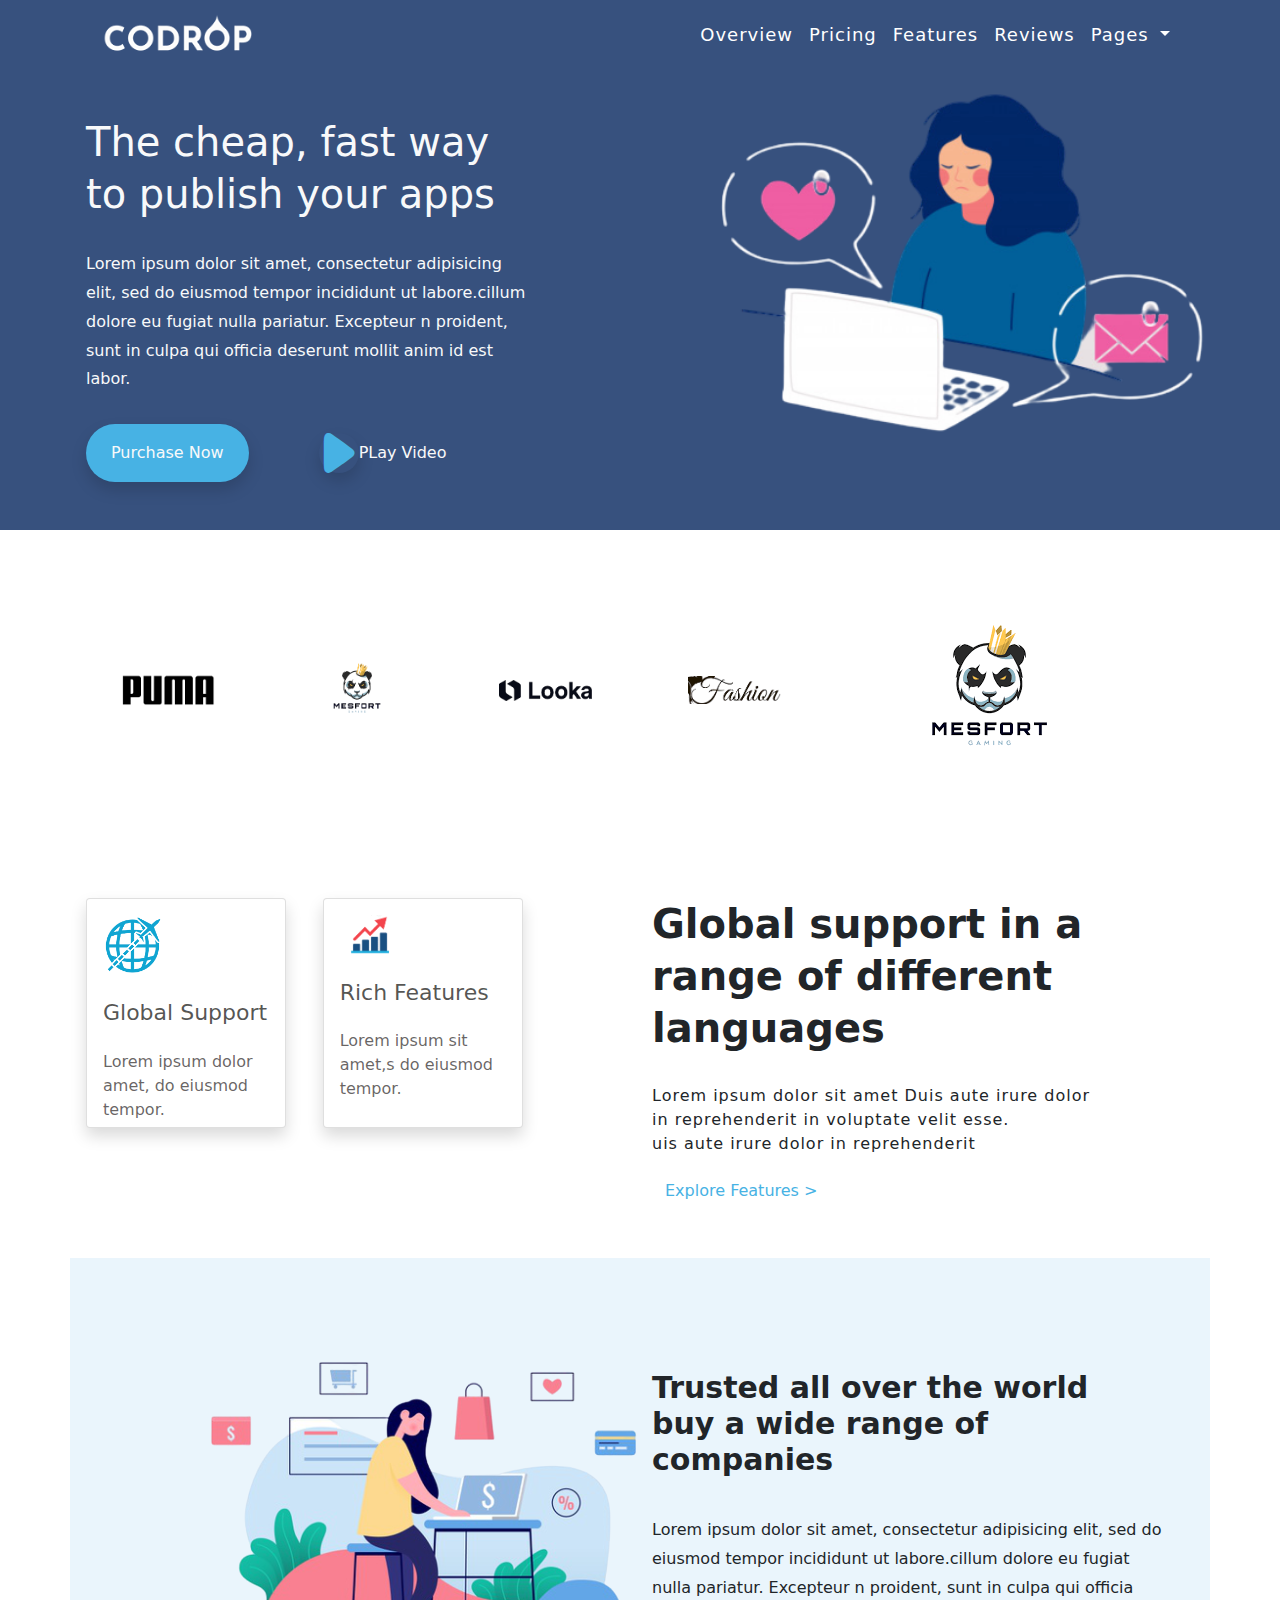
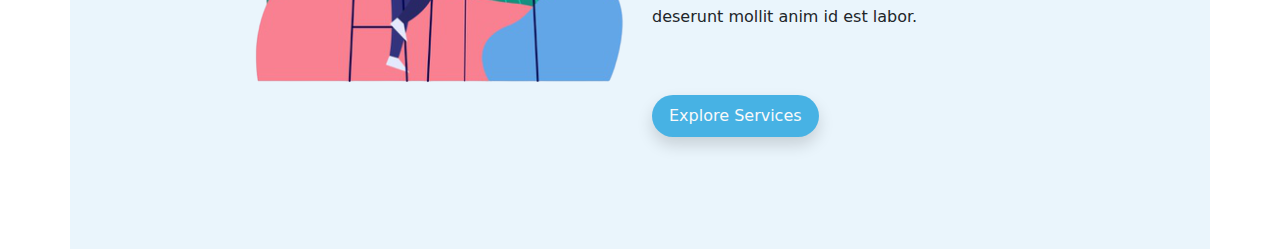
<file: index.html>
<!doctype html>
<html lang="en">
  <head>
    <!-- Required meta tags -->
    <meta charset="utf-8">
    <meta name="viewport" content="width=device-width, initial-scale=1">
<link rel="stylesheet" href="icofont/icofont.min.css">
    <link rel="stylesheet" href="css/bootstrap.css">
<link rel="stylesheet" type="text/css" href="css/style.css">
    <title>Codrop Project</title>
  </head>
  <body>
    <header banner-content>
<div class="container">
   <nav class="navbar navbar-expand-lg navbar-dark">
  <div class="container">
    <a class="navbar-brand" href="#"><img src="images/logo.png"></a>
    <button class="navbar-toggler" type="button" data-toggle="collapse" data-target="#navbarSupportedContent" aria-controls="navbarSupportedContent" aria-expanded="false" aria-label="Toggle navigation">
      <span class="navbar-toggler-icon"></span>
    </button>
    <div class="collapse navbar-collapse" id="navbarSupportedContent">
      <ul class="navbar-nav ml-auto mb-2 mb-lg-0">
        <li class="nav-item">
          <a class="nav-link active" aria-current="page" href="#">Overview</a>
        </li>
        <li class="nav-item">
          <a class="nav-link" href="#">Pricing</a>
        </li>
          <li class="nav-item">
          <a class="nav-link" href="#">Features</a>
        </li>
          <li class="nav-item">
          <a class="nav-link" href="#">Reviews</a>
        </li>
        <li class="nav-item dropdown">
          <a class="nav-link dropdown-toggle" href="#" id="navbarDropdown" role="button" data-toggle="dropdown" aria-expanded="false">
       Pages
          </a>
          <ul class="dropdown-menu" aria-labelledby="navbarDropdown">
            <li><a class="dropdown-item" href="#">Action</a></li>
            <li><a class="dropdown-item" href="#">Another action</a></li>
            <li><hr class="dropdown-divider"></li>
            <li><a class="dropdown-item" href="#">Something else here</a></li>
          </ul>
        </li>
      </ul>
     
    </div>
  </div>
</nav>
<div class="row py-5">
    <div class="col-xxl-6 col-xl-5 col-lg-6 col-md-6  col-sm-10 col text-light"> 
  <h1>The cheap, fast way to publish your apps</h1>
  <p>Lorem ipsum dolor sit amet, consectetur adipisicing elit, sed do eiusmod
  tempor incididunt ut labore.cillum dolore eu fugiat nulla pariatur. Excepteur n
  proident, sunt in culpa qui officia deserunt mollit anim id est labor.</p>  
  <button class="btn px-4 blue py-3 text-light rounded-pill shadow mr-5" type="submit">Purchase Now</button>
   <a class="btn   px-3 py-2 text-light" type="submit"><i class="icofont-ui-play rounded-circle shadow"></i>PLay Video</a>
</div>

 
</div>
</div>
 </header>
<section class="logo">
  <div class="container">
    <div class="row align-items-center justify-content-center">
      <div class=" col-xxl col-lg col-md col-sm-4  col-4  p-5">
      <img src="images/img5.png" alt="logo" class="img-fluid">
      </div>
       <div class=" col-xxl col-lg  col-md col-sm-4 col-4  p-5">
      <img src="images/img2.png" alt="logo" class="img-fluid">
      </div>
       <div class=" col-xxl  col-lg col-md  col-sm-4  col-4 p-5">
      <img src="images/img3.png" alt="logo" class="img-fluid">
      </div>
         <div class="col-xxl col-lg col-md col-sm-4  col-4  p-5">
      <img src="images/img4.png" alt="logo" class="img-fluid">
      </div>
         <div class="  col-xxl col-md-4 col-sm col-4  p-5">
     <img src="images/img2.png" alt="logo" class="img-fluid">
      </div>
      
    </div>
</section>

<section class="global">
  <div class="container">
    <div class="row py-5">
      <div class="   col-md-6 col-sm-6">
          <div class="row">
        <div class=" col-lg-4 col-md-4 ">
        <div class="card shadow">
  <div class="card-body">
   <img src="images/download.png">
<h1>Global Support</h1>
<p>Lorem ipsum dolor <br>amet, do eiusmod tempor.</p>
   </div>
 </div>
</div>
     <div class=" col-lg-4 col-md-4  ml-5">
      <div class="  card shadow">
  <div class="card-body">
      <img src="images/download (1).png">
<h1>Rich Features</h1>
<p>Lorem ipsum  sit  amet,s do eiusmod tempor.</p>
    </div>
     </div>
   </div>
</div>
</div>
    <div class="  col-lg-6 col-md-6 content2"> 
  <h1>Global support in a<br>range of different languages</h1>
  <p>Lorem ipsum dolor sit amet Duis aute irure dolor<br> in reprehenderit in voluptate velit esse.<br>uis aute irure dolor in reprehenderit</p>  
  <a class="btn" type="submit">Explore Features ></a>
  </div>
</div>
</div>
</section>

<section class="trusted">
  <div class="container py-5 px-5">
  <div class="row py-3">
    <div class=" col-lg-6  col-md-6 col-sm-6">
      <img src="images/landing.png">
</div>
 <div class=" col-lg-6 col-md-6 col-sm-6 py-5"> 
  <h1>Trusted all over the world<br>buy a wide range of companies</h1>
  <p>Lorem ipsum dolor sit amet, consectetur adipisicing elit, sed do eiusmod
  tempor incididunt ut labore.cillum dolore eu fugiat nulla pariatur. Excepteur n
  proident, sunt in culpa qui officia deserunt mollit anim id est labor.</p>  
 <button class="btn px-3 blue py-2 text-light rounded-pill shadow mt-5" type="submit">Explore Services</button>
 </div>
</div>
</div>
</div>
</section>

</div>
</div>
</section>

    <!-- Optional JavaScript -->
    <!-- Popper.js first, then Bootstrap JS -->
    <script src="https://cdn.jsdelivr.net/npm/popper.js@1.16.0/dist/umd/popper.min.js"></script>
    <script src="https://stackpath.bootstrapcdn.com/bootstrap/5.0.0-alpha1/js/bootstrap.min.js"></script>
  </body>
</html>
</file>
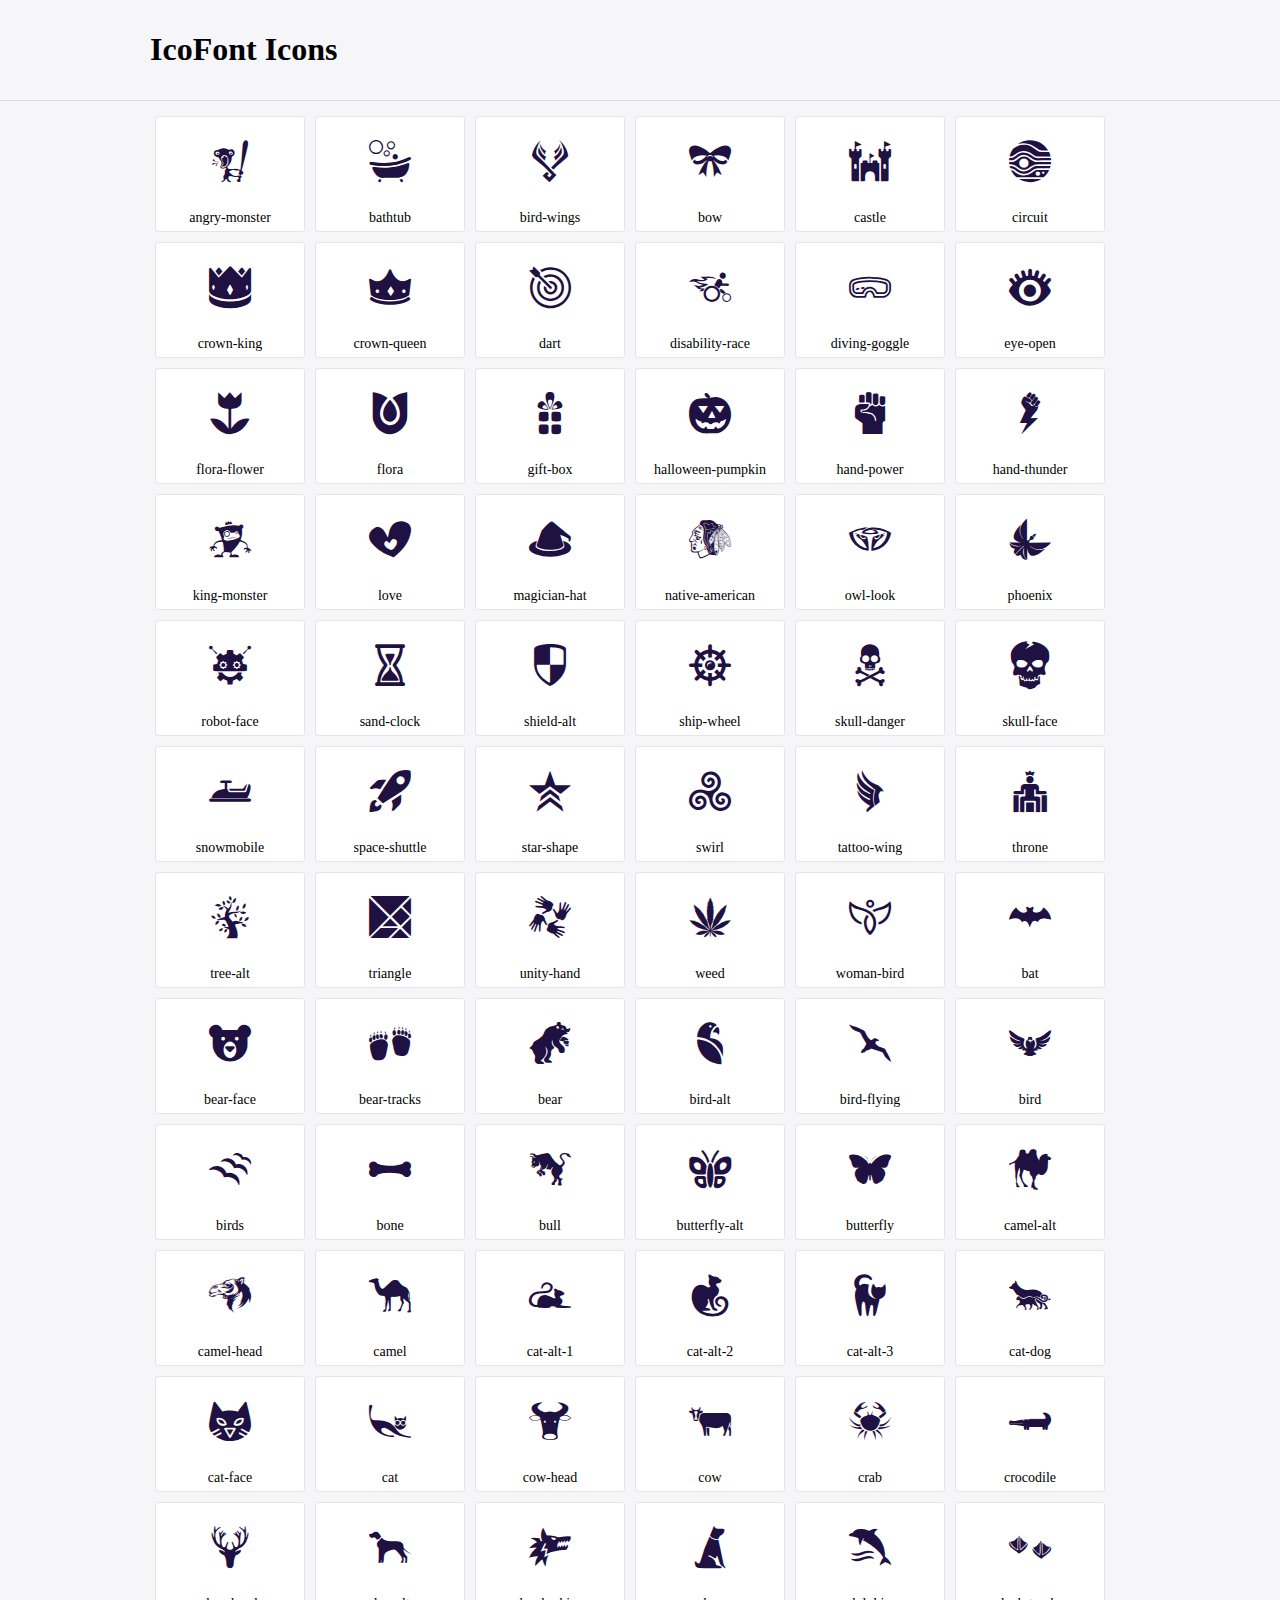
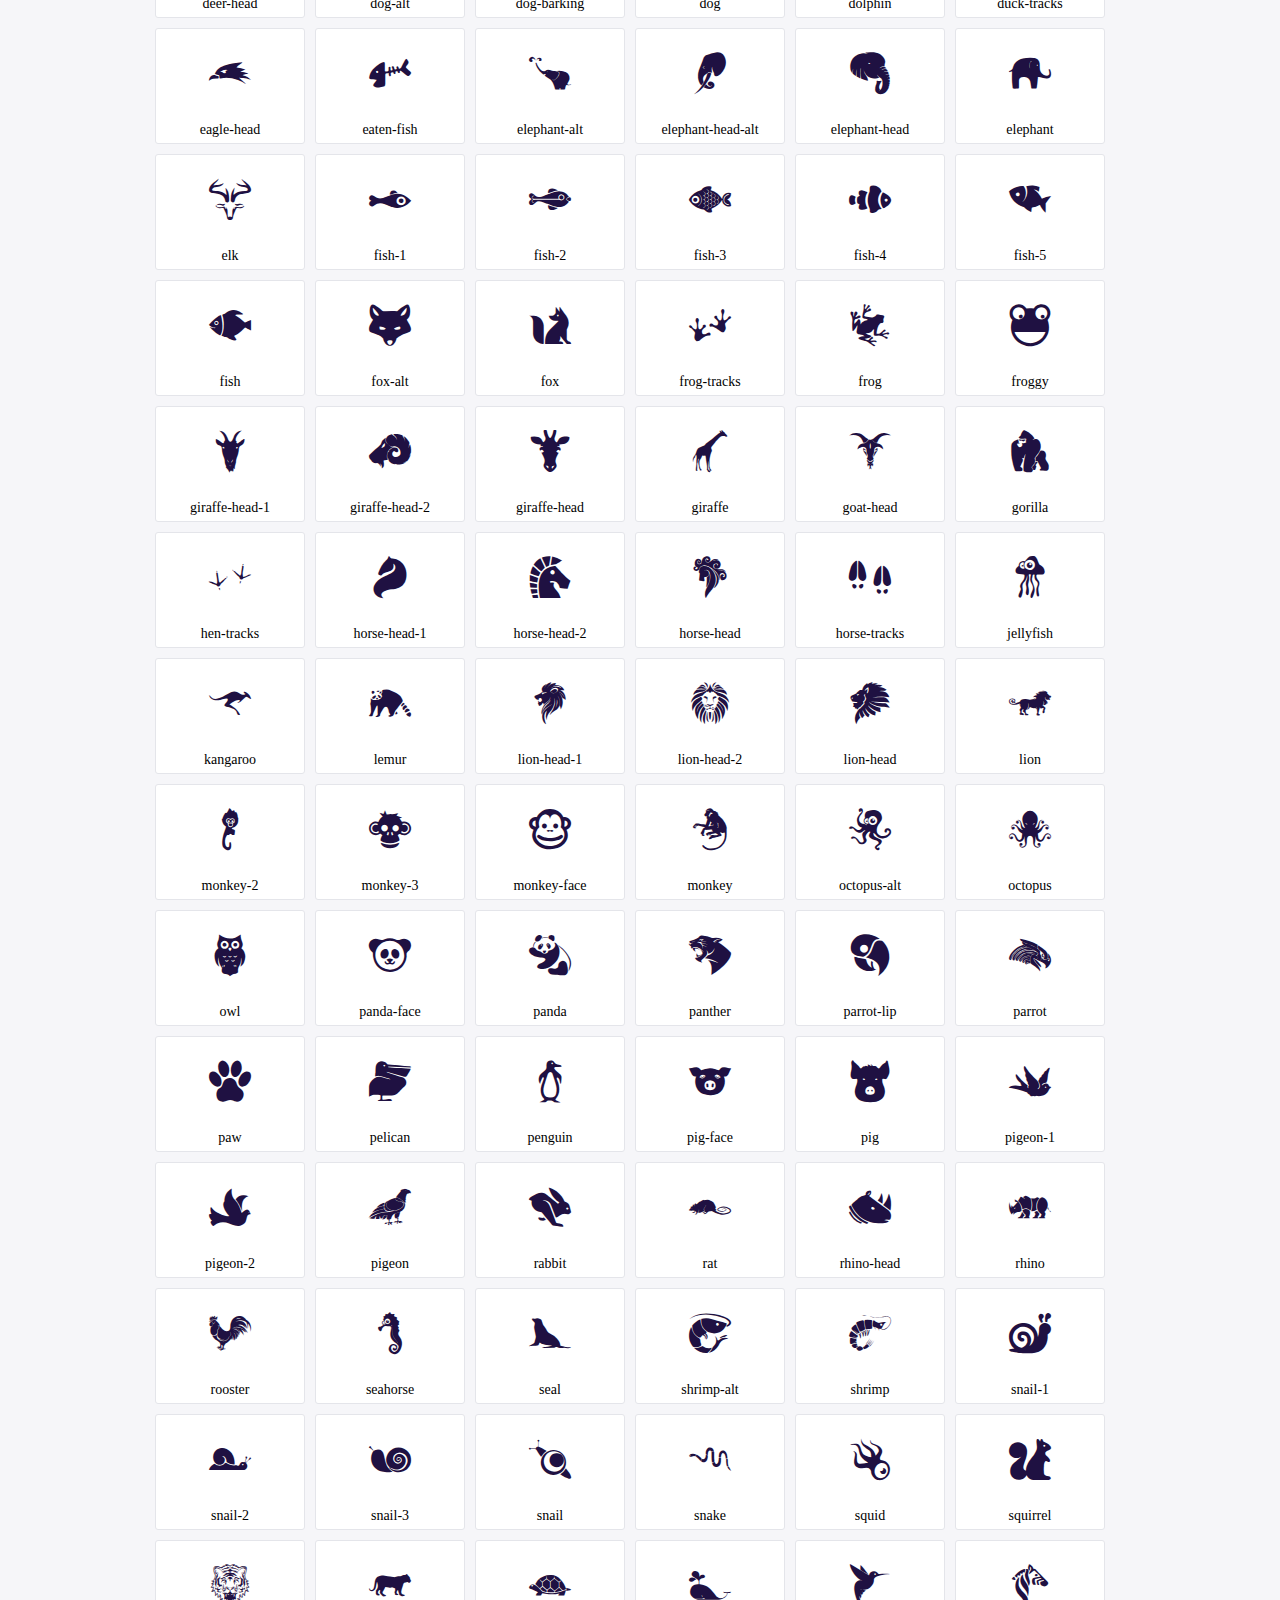
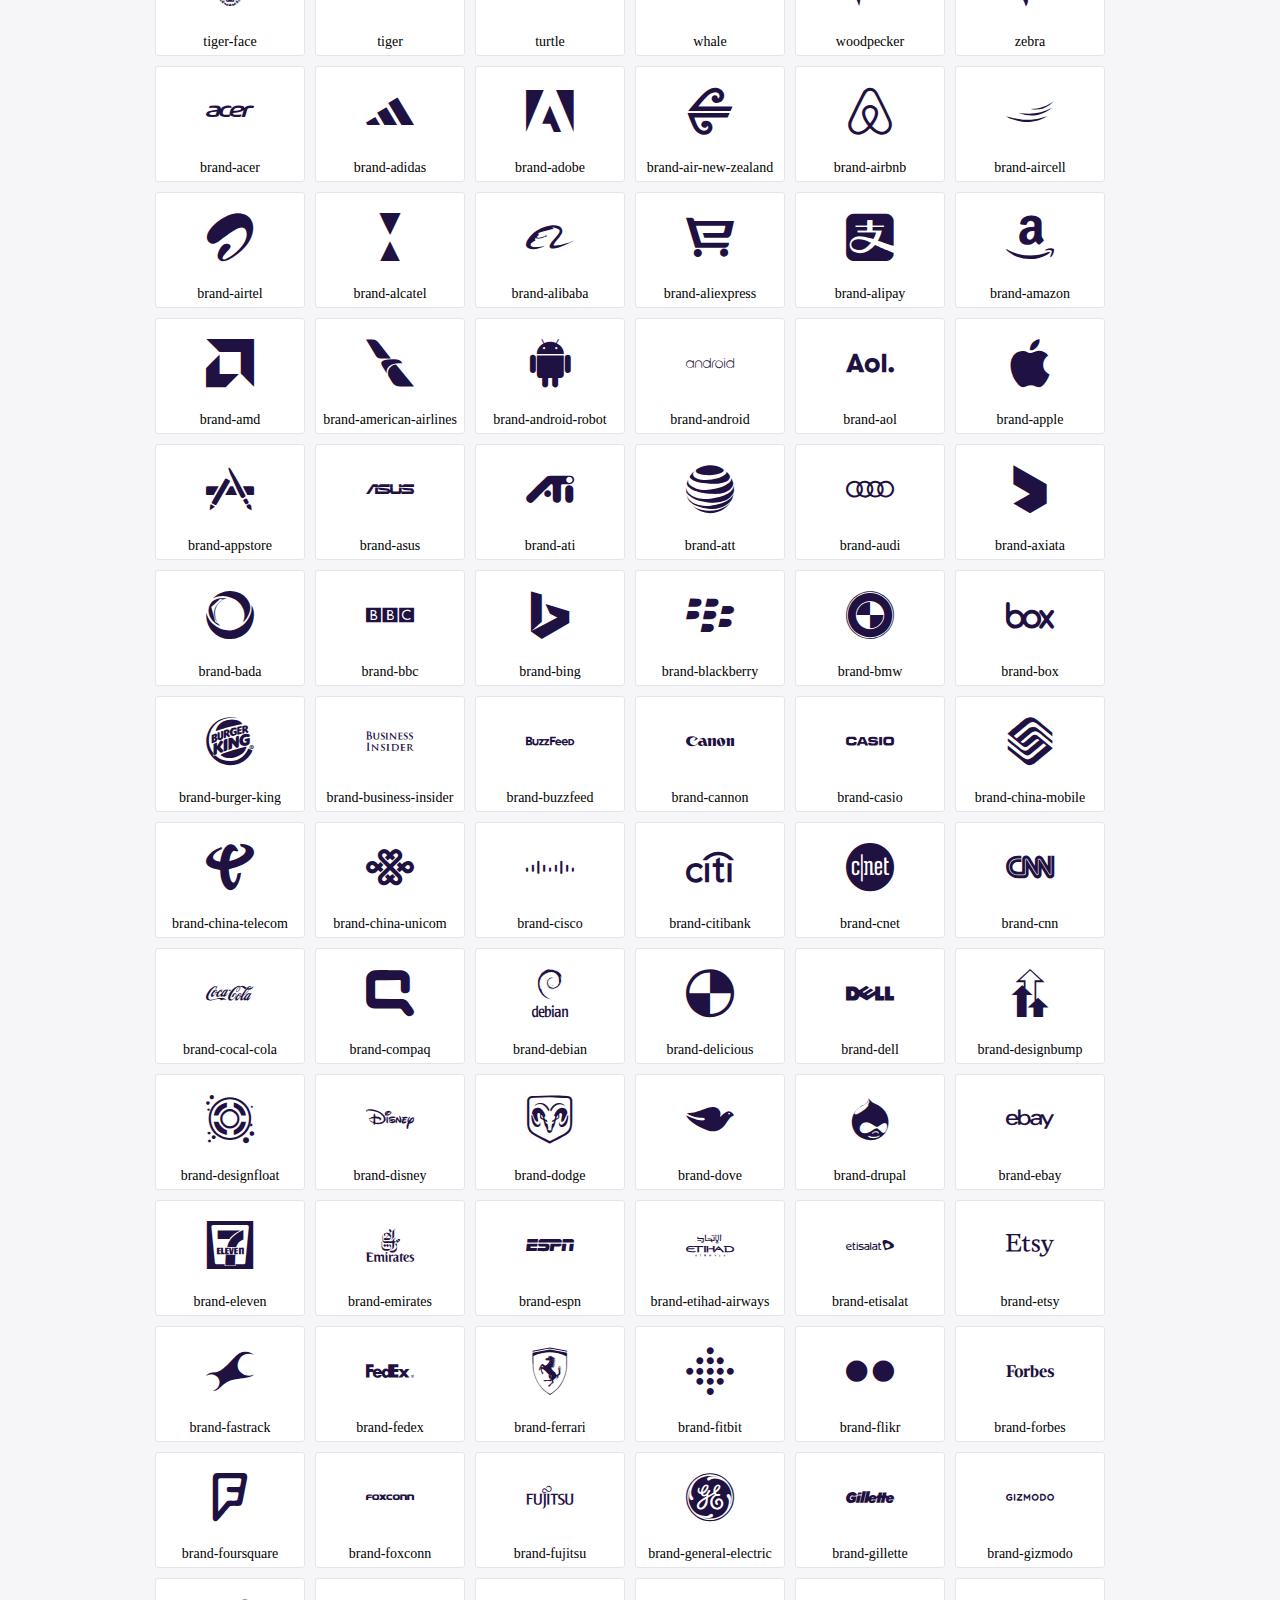
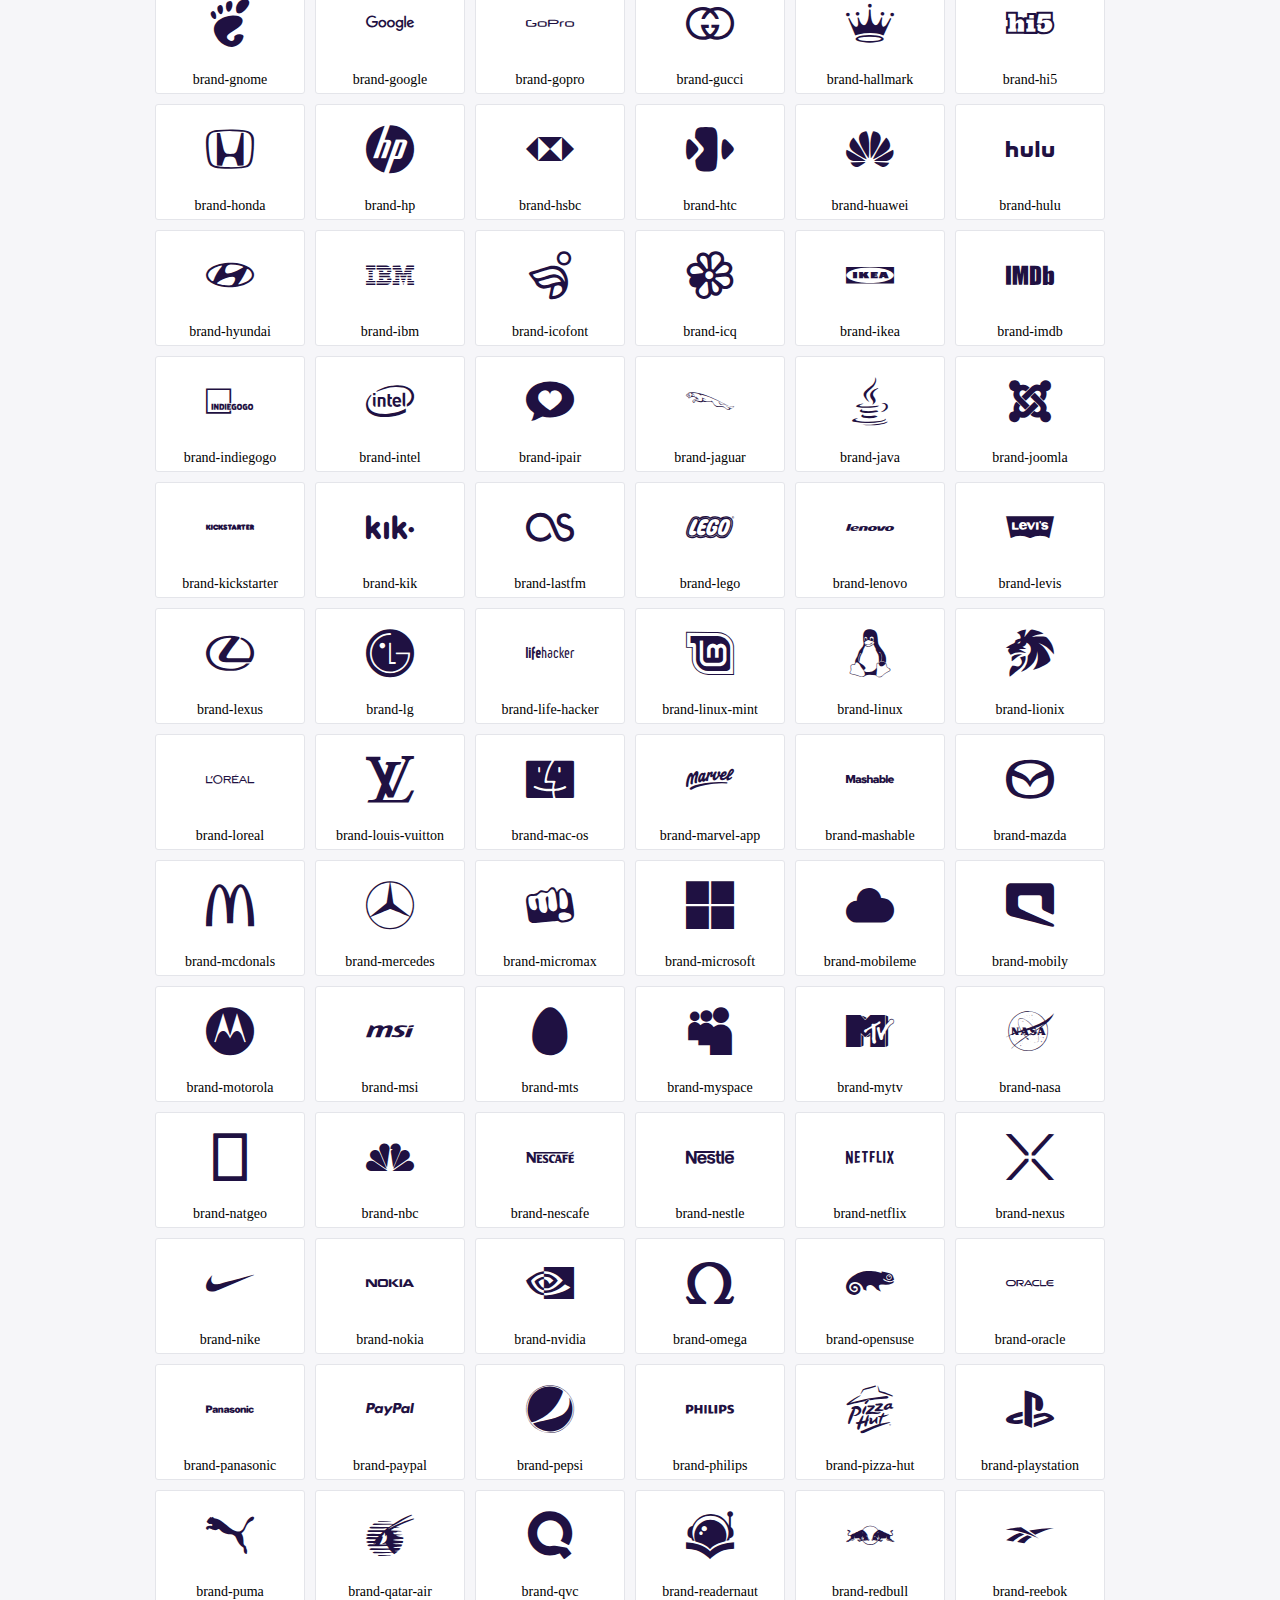
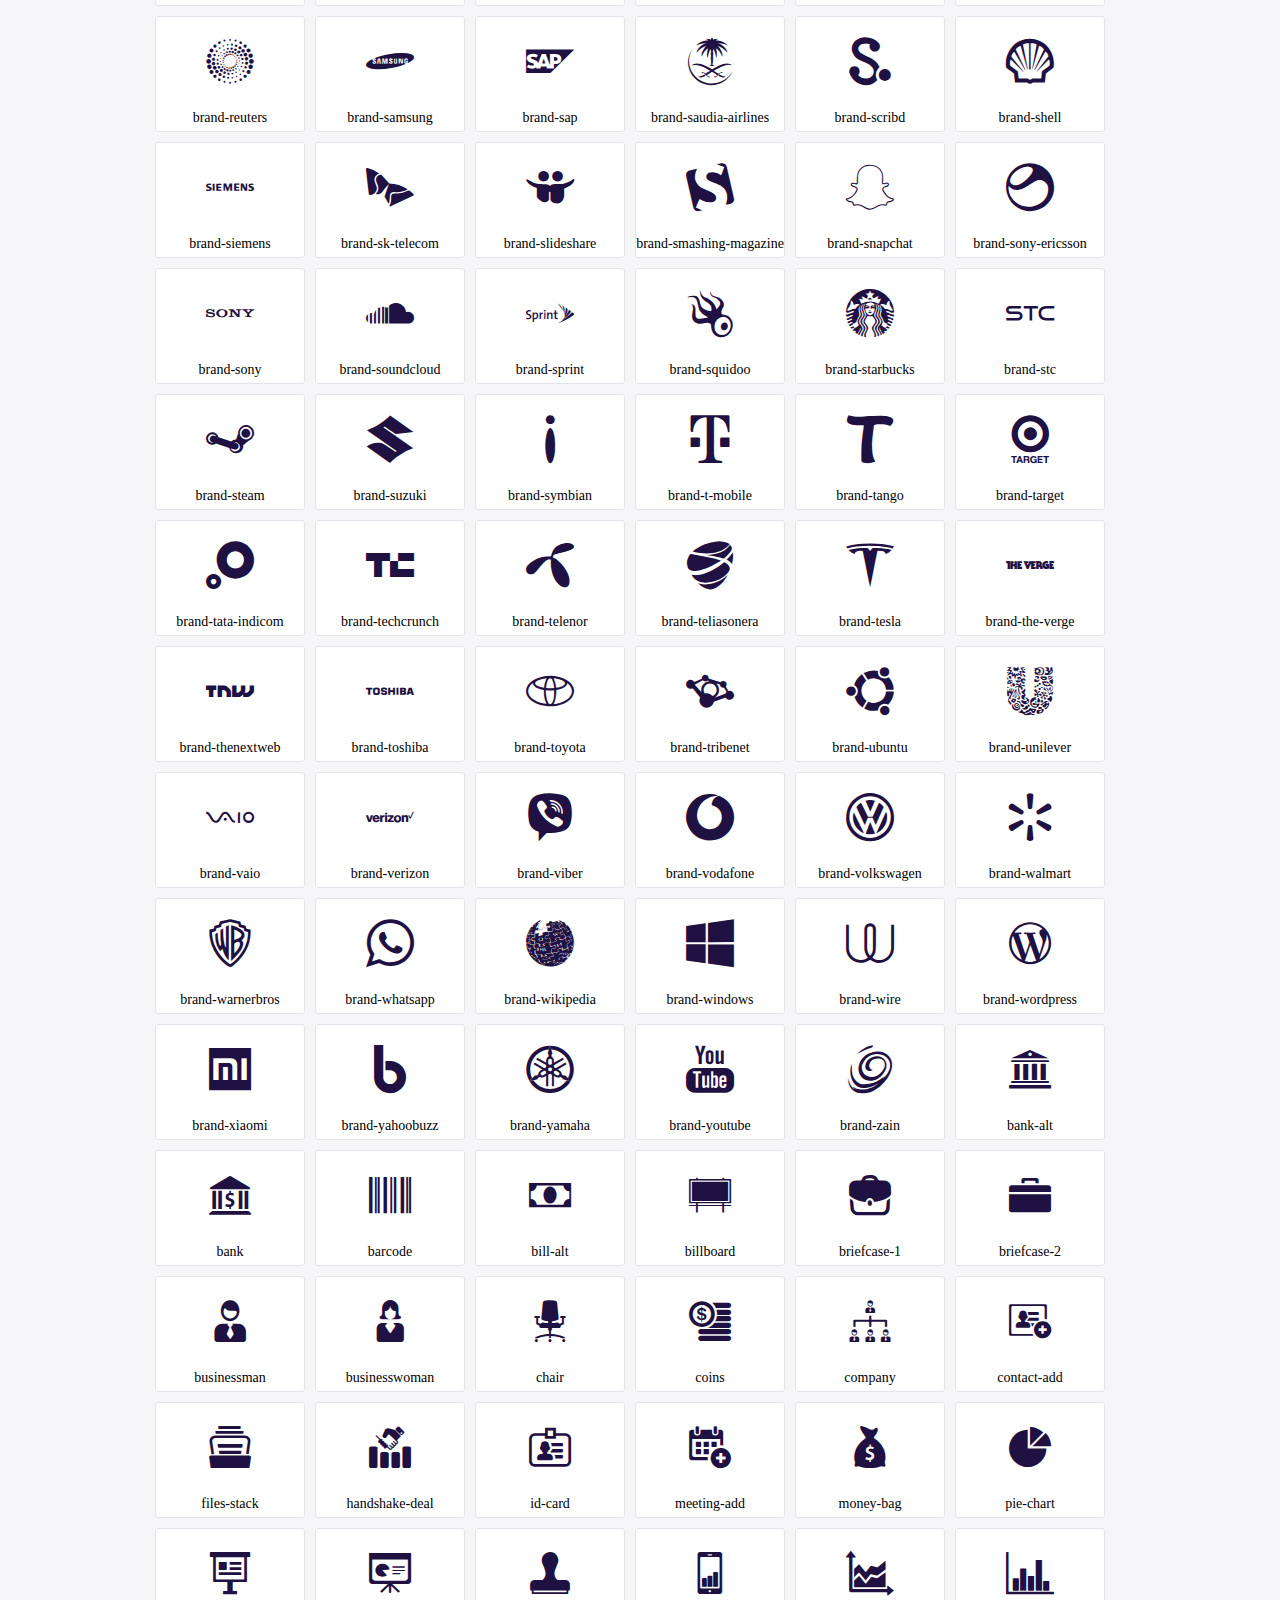
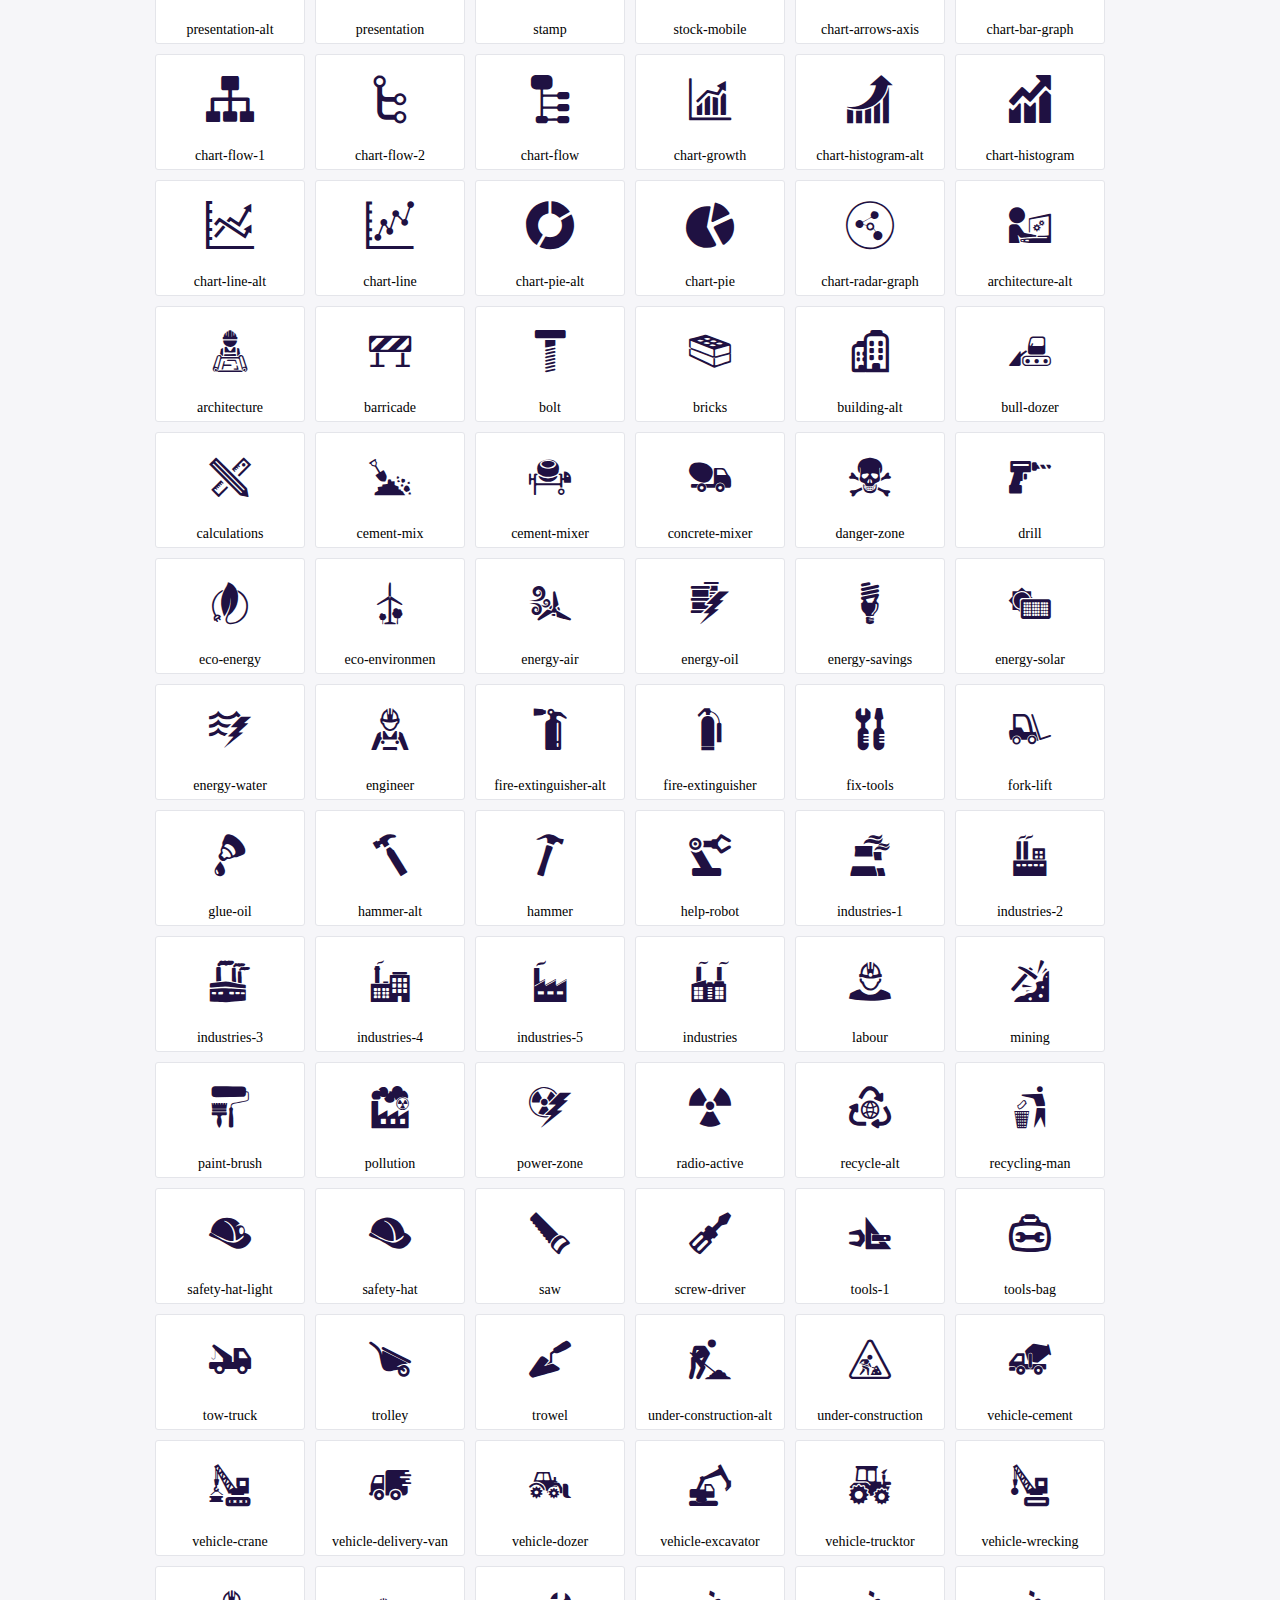
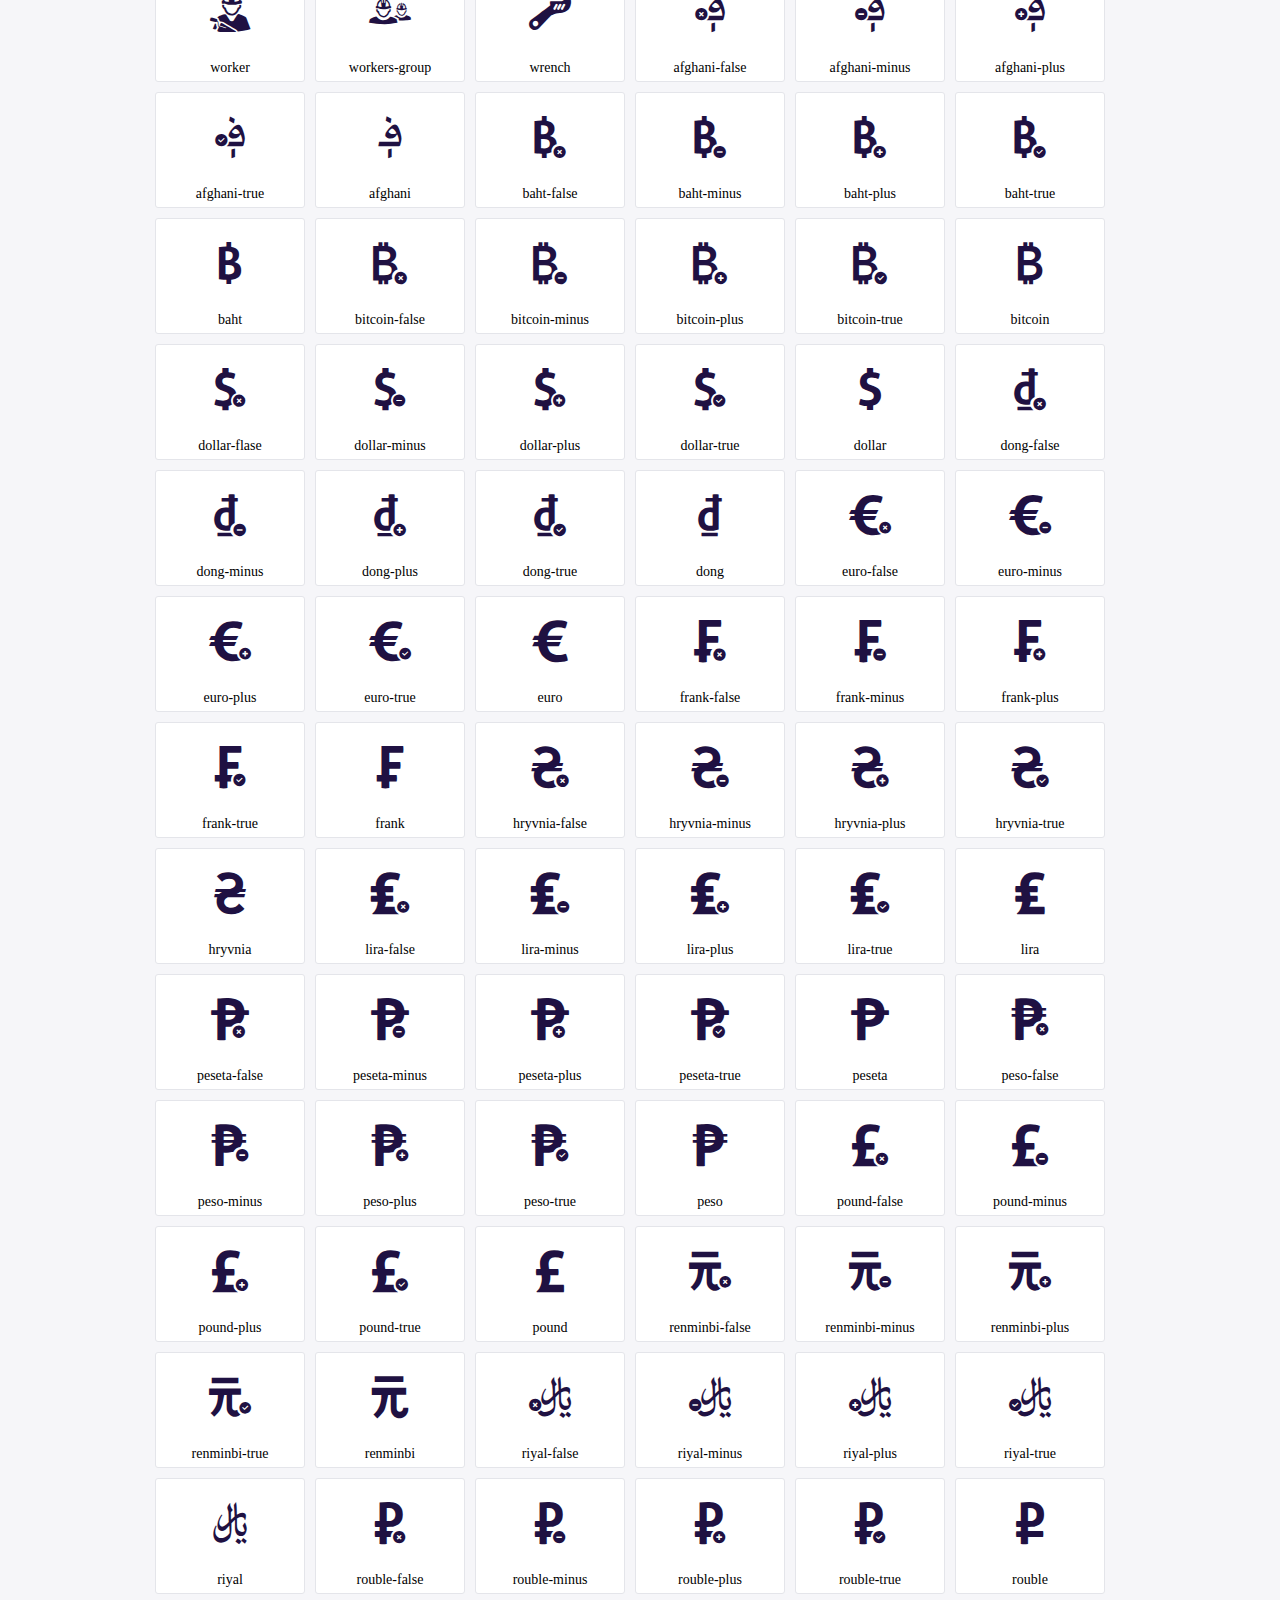
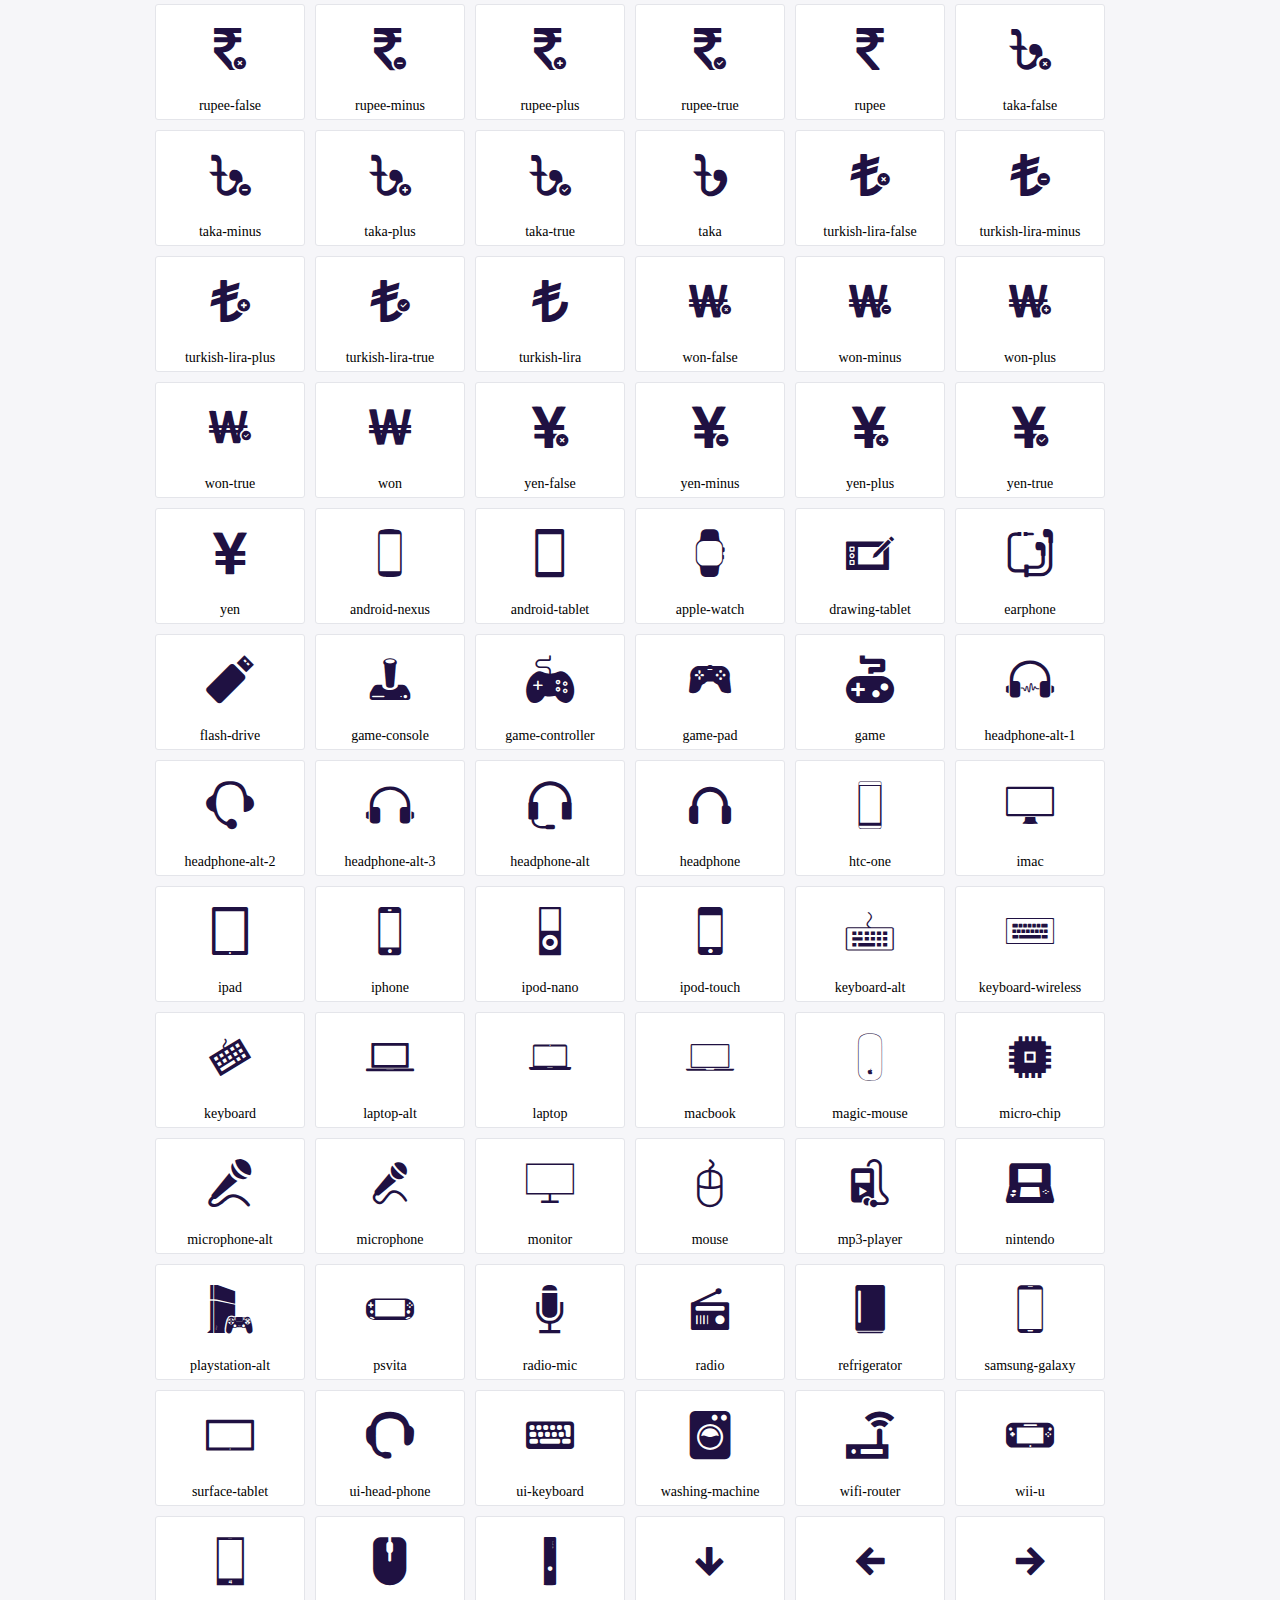
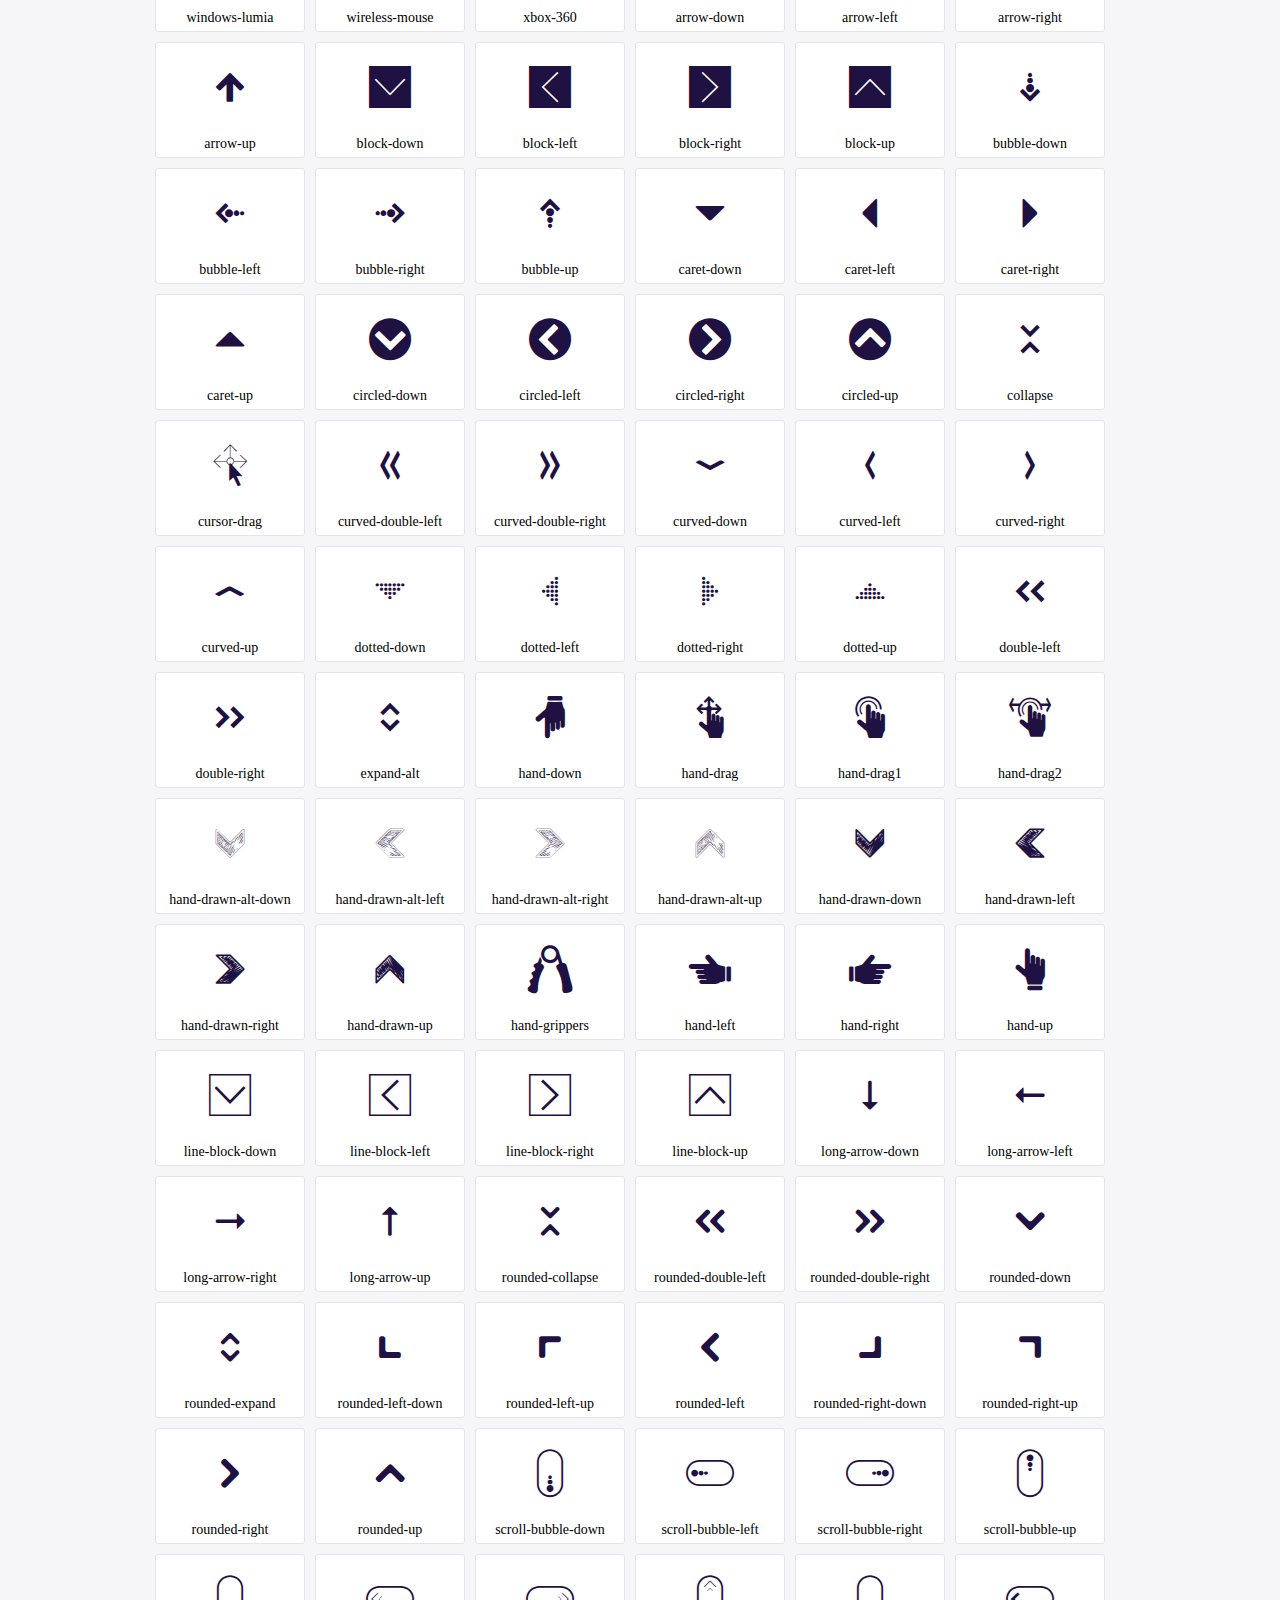
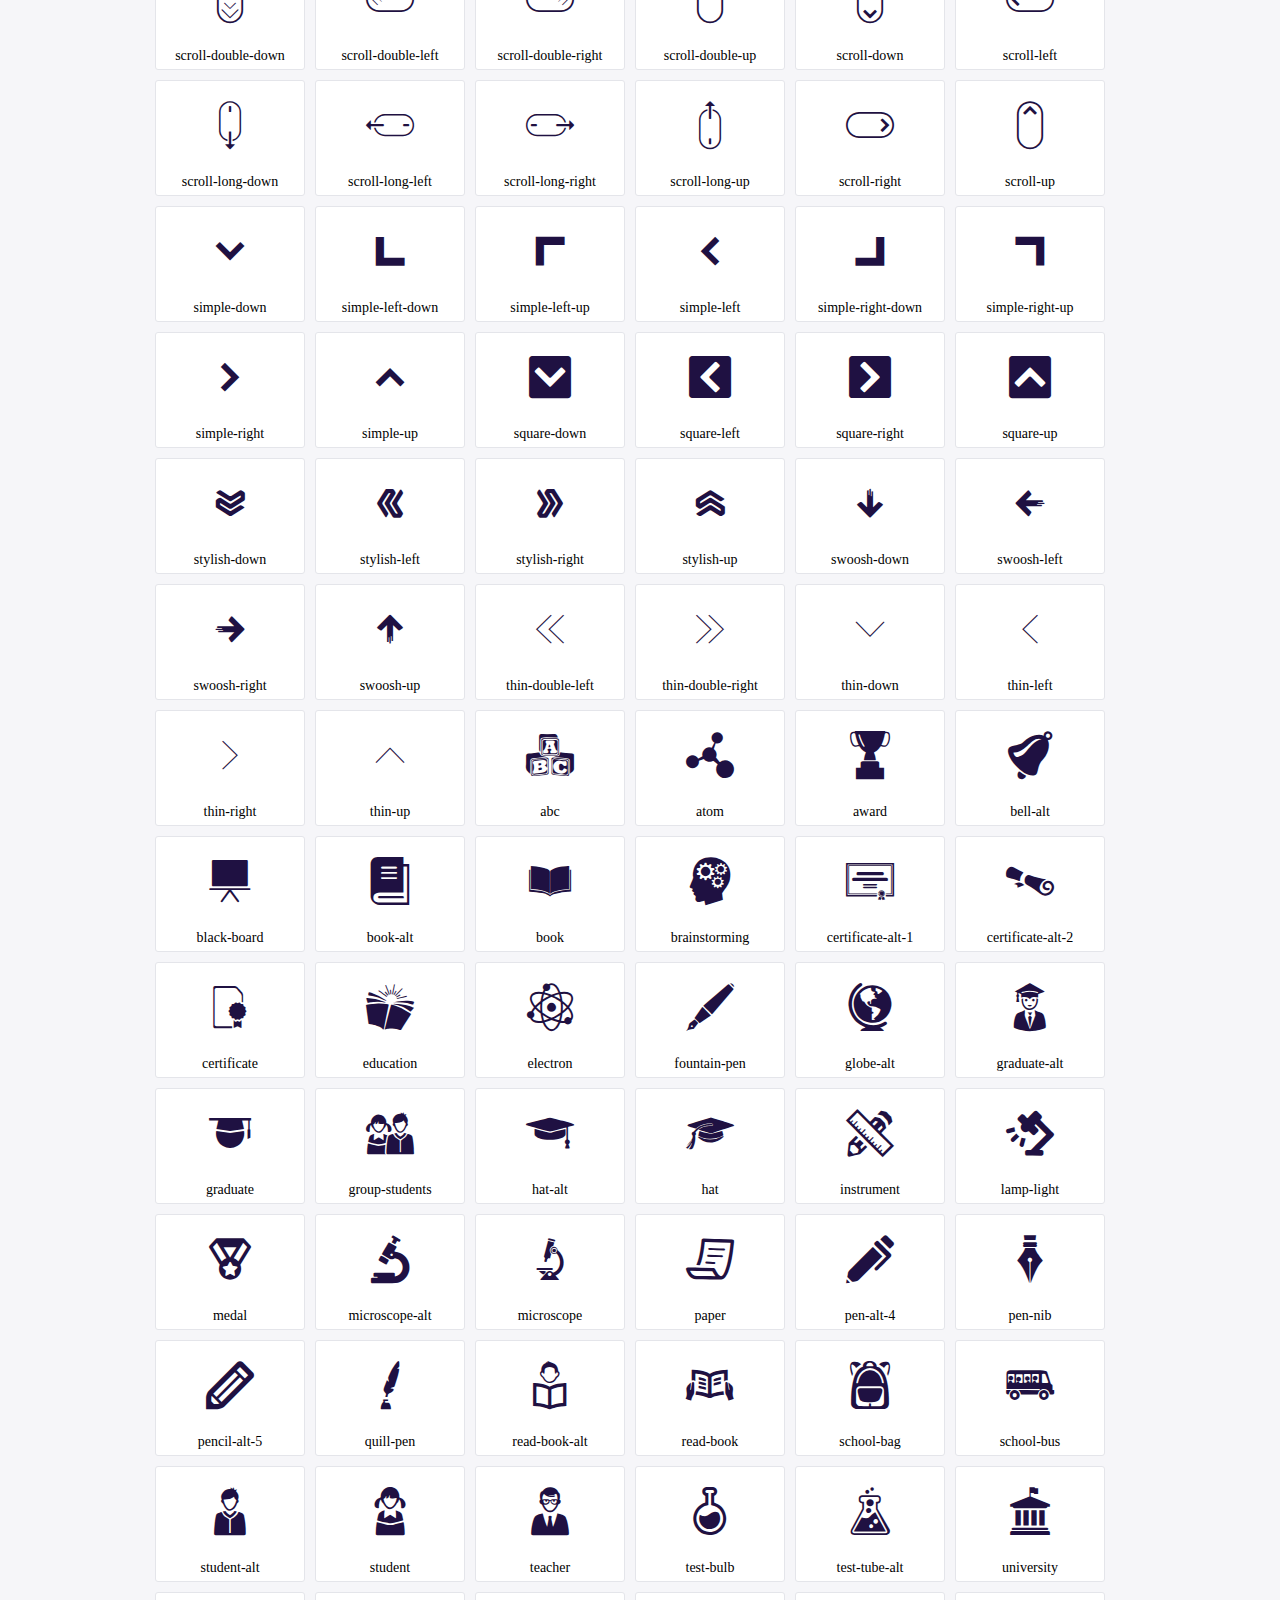
<file: icofont/demo.html>
<!DOCTYPE html>
	<html>
	<head>
		<meta charset="utf-8">
		<title>Examples | IcoFont</title>
		<link rel="stylesheet" type="text/css" href="./icofont.min.css">
		<style type="text/css">
			body {
				margin: 0;
				padding: 0;
				background: #F6F6F9;
			}
			.header {
				border-bottom: 1px solid #DCDCE1;
				padding: 10px 0;
				margin-bottom: 10px;
			}
			.container {
				width: 980px;
				margin: 0 auto;
			}
			.ico-title {
				font-size: 2em;
			}
			.iconlist {
				margin: 0;
				padding: 0;
				list-style: none;
				text-align: center;
				width: 100%;
				display: flex;
				flex-wrap: wrap;
				flex-direction: row;
			}
			.iconlist li {
				position: relative;
				margin: 5px;
				width: 150px;
				cursor: pointer;
			}
			.iconlist li .icon-holder {
				position: relative;
				text-align: center;
				border-radius: 3px;
				overflow: hidden;
				padding-bottom: 5px;
				background: #ffffff;
				border: 1px solid #E4E5EA;
				transition: all 0.2s linear 0s;
			}
			.iconlist li .icon-holder:hover {
				background: #00C3DA;
				color: #ffffff;
			}
			.iconlist li .icon-holder:hover .icon i {
				color: #ffffff;
			}
			.iconlist li .icon-holder .icon {
				padding: 20px;
				text-align: center;
			}
			.iconlist li .icon-holder .icon i {
				font-size: 3em;
				color: #1F1142;
			}
			.iconlist li .icon-holder span {
				font-size: 14px;
				display: block;
				margin-top: 5px;
				border-radius: 3px;
			}
		</style>
	</head>
	<body>
	<div class="header">
		<div class="container">
			<h1 class="ico-title"> IcoFont Icons </h1>
		</div>
	</div>
	<div class="container">
		<ul class="iconlist">
		
		<li>
			<div class="icon-holder">
				<div class="icon"> 
					<i class="icofont-angry-monster"></i>
				</div> 
				<span> angry-monster </span>
			</div>
		</li>
		
		<li>
			<div class="icon-holder">
				<div class="icon"> 
					<i class="icofont-bathtub"></i>
				</div> 
				<span> bathtub </span>
			</div>
		</li>
		
		<li>
			<div class="icon-holder">
				<div class="icon"> 
					<i class="icofont-bird-wings"></i>
				</div> 
				<span> bird-wings </span>
			</div>
		</li>
		
		<li>
			<div class="icon-holder">
				<div class="icon"> 
					<i class="icofont-bow"></i>
				</div> 
				<span> bow </span>
			</div>
		</li>
		
		<li>
			<div class="icon-holder">
				<div class="icon"> 
					<i class="icofont-castle"></i>
				</div> 
				<span> castle </span>
			</div>
		</li>
		
		<li>
			<div class="icon-holder">
				<div class="icon"> 
					<i class="icofont-circuit"></i>
				</div> 
				<span> circuit </span>
			</div>
		</li>
		
		<li>
			<div class="icon-holder">
				<div class="icon"> 
					<i class="icofont-crown-king"></i>
				</div> 
				<span> crown-king </span>
			</div>
		</li>
		
		<li>
			<div class="icon-holder">
				<div class="icon"> 
					<i class="icofont-crown-queen"></i>
				</div> 
				<span> crown-queen </span>
			</div>
		</li>
		
		<li>
			<div class="icon-holder">
				<div class="icon"> 
					<i class="icofont-dart"></i>
				</div> 
				<span> dart </span>
			</div>
		</li>
		
		<li>
			<div class="icon-holder">
				<div class="icon"> 
					<i class="icofont-disability-race"></i>
				</div> 
				<span> disability-race </span>
			</div>
		</li>
		
		<li>
			<div class="icon-holder">
				<div class="icon"> 
					<i class="icofont-diving-goggle"></i>
				</div> 
				<span> diving-goggle </span>
			</div>
		</li>
		
		<li>
			<div class="icon-holder">
				<div class="icon"> 
					<i class="icofont-eye-open"></i>
				</div> 
				<span> eye-open </span>
			</div>
		</li>
		
		<li>
			<div class="icon-holder">
				<div class="icon"> 
					<i class="icofont-flora-flower"></i>
				</div> 
				<span> flora-flower </span>
			</div>
		</li>
		
		<li>
			<div class="icon-holder">
				<div class="icon"> 
					<i class="icofont-flora"></i>
				</div> 
				<span> flora </span>
			</div>
		</li>
		
		<li>
			<div class="icon-holder">
				<div class="icon"> 
					<i class="icofont-gift-box"></i>
				</div> 
				<span> gift-box </span>
			</div>
		</li>
		
		<li>
			<div class="icon-holder">
				<div class="icon"> 
					<i class="icofont-halloween-pumpkin"></i>
				</div> 
				<span> halloween-pumpkin </span>
			</div>
		</li>
		
		<li>
			<div class="icon-holder">
				<div class="icon"> 
					<i class="icofont-hand-power"></i>
				</div> 
				<span> hand-power </span>
			</div>
		</li>
		
		<li>
			<div class="icon-holder">
				<div class="icon"> 
					<i class="icofont-hand-thunder"></i>
				</div> 
				<span> hand-thunder </span>
			</div>
		</li>
		
		<li>
			<div class="icon-holder">
				<div class="icon"> 
					<i class="icofont-king-monster"></i>
				</div> 
				<span> king-monster </span>
			</div>
		</li>
		
		<li>
			<div class="icon-holder">
				<div class="icon"> 
					<i class="icofont-love"></i>
				</div> 
				<span> love </span>
			</div>
		</li>
		
		<li>
			<div class="icon-holder">
				<div class="icon"> 
					<i class="icofont-magician-hat"></i>
				</div> 
				<span> magician-hat </span>
			</div>
		</li>
		
		<li>
			<div class="icon-holder">
				<div class="icon"> 
					<i class="icofont-native-american"></i>
				</div> 
				<span> native-american </span>
			</div>
		</li>
		
		<li>
			<div class="icon-holder">
				<div class="icon"> 
					<i class="icofont-owl-look"></i>
				</div> 
				<span> owl-look </span>
			</div>
		</li>
		
		<li>
			<div class="icon-holder">
				<div class="icon"> 
					<i class="icofont-phoenix"></i>
				</div> 
				<span> phoenix </span>
			</div>
		</li>
		
		<li>
			<div class="icon-holder">
				<div class="icon"> 
					<i class="icofont-robot-face"></i>
				</div> 
				<span> robot-face </span>
			</div>
		</li>
		
		<li>
			<div class="icon-holder">
				<div class="icon"> 
					<i class="icofont-sand-clock"></i>
				</div> 
				<span> sand-clock </span>
			</div>
		</li>
		
		<li>
			<div class="icon-holder">
				<div class="icon"> 
					<i class="icofont-shield-alt"></i>
				</div> 
				<span> shield-alt </span>
			</div>
		</li>
		
		<li>
			<div class="icon-holder">
				<div class="icon"> 
					<i class="icofont-ship-wheel"></i>
				</div> 
				<span> ship-wheel </span>
			</div>
		</li>
		
		<li>
			<div class="icon-holder">
				<div class="icon"> 
					<i class="icofont-skull-danger"></i>
				</div> 
				<span> skull-danger </span>
			</div>
		</li>
		
		<li>
			<div class="icon-holder">
				<div class="icon"> 
					<i class="icofont-skull-face"></i>
				</div> 
				<span> skull-face </span>
			</div>
		</li>
		
		<li>
			<div class="icon-holder">
				<div class="icon"> 
					<i class="icofont-snowmobile"></i>
				</div> 
				<span> snowmobile </span>
			</div>
		</li>
		
		<li>
			<div class="icon-holder">
				<div class="icon"> 
					<i class="icofont-space-shuttle"></i>
				</div> 
				<span> space-shuttle </span>
			</div>
		</li>
		
		<li>
			<div class="icon-holder">
				<div class="icon"> 
					<i class="icofont-star-shape"></i>
				</div> 
				<span> star-shape </span>
			</div>
		</li>
		
		<li>
			<div class="icon-holder">
				<div class="icon"> 
					<i class="icofont-swirl"></i>
				</div> 
				<span> swirl </span>
			</div>
		</li>
		
		<li>
			<div class="icon-holder">
				<div class="icon"> 
					<i class="icofont-tattoo-wing"></i>
				</div> 
				<span> tattoo-wing </span>
			</div>
		</li>
		
		<li>
			<div class="icon-holder">
				<div class="icon"> 
					<i class="icofont-throne"></i>
				</div> 
				<span> throne </span>
			</div>
		</li>
		
		<li>
			<div class="icon-holder">
				<div class="icon"> 
					<i class="icofont-tree-alt"></i>
				</div> 
				<span> tree-alt </span>
			</div>
		</li>
		
		<li>
			<div class="icon-holder">
				<div class="icon"> 
					<i class="icofont-triangle"></i>
				</div> 
				<span> triangle </span>
			</div>
		</li>
		
		<li>
			<div class="icon-holder">
				<div class="icon"> 
					<i class="icofont-unity-hand"></i>
				</div> 
				<span> unity-hand </span>
			</div>
		</li>
		
		<li>
			<div class="icon-holder">
				<div class="icon"> 
					<i class="icofont-weed"></i>
				</div> 
				<span> weed </span>
			</div>
		</li>
		
		<li>
			<div class="icon-holder">
				<div class="icon"> 
					<i class="icofont-woman-bird"></i>
				</div> 
				<span> woman-bird </span>
			</div>
		</li>
		
		<li>
			<div class="icon-holder">
				<div class="icon"> 
					<i class="icofont-bat"></i>
				</div> 
				<span> bat </span>
			</div>
		</li>
		
		<li>
			<div class="icon-holder">
				<div class="icon"> 
					<i class="icofont-bear-face"></i>
				</div> 
				<span> bear-face </span>
			</div>
		</li>
		
		<li>
			<div class="icon-holder">
				<div class="icon"> 
					<i class="icofont-bear-tracks"></i>
				</div> 
				<span> bear-tracks </span>
			</div>
		</li>
		
		<li>
			<div class="icon-holder">
				<div class="icon"> 
					<i class="icofont-bear"></i>
				</div> 
				<span> bear </span>
			</div>
		</li>
		
		<li>
			<div class="icon-holder">
				<div class="icon"> 
					<i class="icofont-bird-alt"></i>
				</div> 
				<span> bird-alt </span>
			</div>
		</li>
		
		<li>
			<div class="icon-holder">
				<div class="icon"> 
					<i class="icofont-bird-flying"></i>
				</div> 
				<span> bird-flying </span>
			</div>
		</li>
		
		<li>
			<div class="icon-holder">
				<div class="icon"> 
					<i class="icofont-bird"></i>
				</div> 
				<span> bird </span>
			</div>
		</li>
		
		<li>
			<div class="icon-holder">
				<div class="icon"> 
					<i class="icofont-birds"></i>
				</div> 
				<span> birds </span>
			</div>
		</li>
		
		<li>
			<div class="icon-holder">
				<div class="icon"> 
					<i class="icofont-bone"></i>
				</div> 
				<span> bone </span>
			</div>
		</li>
		
		<li>
			<div class="icon-holder">
				<div class="icon"> 
					<i class="icofont-bull"></i>
				</div> 
				<span> bull </span>
			</div>
		</li>
		
		<li>
			<div class="icon-holder">
				<div class="icon"> 
					<i class="icofont-butterfly-alt"></i>
				</div> 
				<span> butterfly-alt </span>
			</div>
		</li>
		
		<li>
			<div class="icon-holder">
				<div class="icon"> 
					<i class="icofont-butterfly"></i>
				</div> 
				<span> butterfly </span>
			</div>
		</li>
		
		<li>
			<div class="icon-holder">
				<div class="icon"> 
					<i class="icofont-camel-alt"></i>
				</div> 
				<span> camel-alt </span>
			</div>
		</li>
		
		<li>
			<div class="icon-holder">
				<div class="icon"> 
					<i class="icofont-camel-head"></i>
				</div> 
				<span> camel-head </span>
			</div>
		</li>
		
		<li>
			<div class="icon-holder">
				<div class="icon"> 
					<i class="icofont-camel"></i>
				</div> 
				<span> camel </span>
			</div>
		</li>
		
		<li>
			<div class="icon-holder">
				<div class="icon"> 
					<i class="icofont-cat-alt-1"></i>
				</div> 
				<span> cat-alt-1 </span>
			</div>
		</li>
		
		<li>
			<div class="icon-holder">
				<div class="icon"> 
					<i class="icofont-cat-alt-2"></i>
				</div> 
				<span> cat-alt-2 </span>
			</div>
		</li>
		
		<li>
			<div class="icon-holder">
				<div class="icon"> 
					<i class="icofont-cat-alt-3"></i>
				</div> 
				<span> cat-alt-3 </span>
			</div>
		</li>
		
		<li>
			<div class="icon-holder">
				<div class="icon"> 
					<i class="icofont-cat-dog"></i>
				</div> 
				<span> cat-dog </span>
			</div>
		</li>
		
		<li>
			<div class="icon-holder">
				<div class="icon"> 
					<i class="icofont-cat-face"></i>
				</div> 
				<span> cat-face </span>
			</div>
		</li>
		
		<li>
			<div class="icon-holder">
				<div class="icon"> 
					<i class="icofont-cat"></i>
				</div> 
				<span> cat </span>
			</div>
		</li>
		
		<li>
			<div class="icon-holder">
				<div class="icon"> 
					<i class="icofont-cow-head"></i>
				</div> 
				<span> cow-head </span>
			</div>
		</li>
		
		<li>
			<div class="icon-holder">
				<div class="icon"> 
					<i class="icofont-cow"></i>
				</div> 
				<span> cow </span>
			</div>
		</li>
		
		<li>
			<div class="icon-holder">
				<div class="icon"> 
					<i class="icofont-crab"></i>
				</div> 
				<span> crab </span>
			</div>
		</li>
		
		<li>
			<div class="icon-holder">
				<div class="icon"> 
					<i class="icofont-crocodile"></i>
				</div> 
				<span> crocodile </span>
			</div>
		</li>
		
		<li>
			<div class="icon-holder">
				<div class="icon"> 
					<i class="icofont-deer-head"></i>
				</div> 
				<span> deer-head </span>
			</div>
		</li>
		
		<li>
			<div class="icon-holder">
				<div class="icon"> 
					<i class="icofont-dog-alt"></i>
				</div> 
				<span> dog-alt </span>
			</div>
		</li>
		
		<li>
			<div class="icon-holder">
				<div class="icon"> 
					<i class="icofont-dog-barking"></i>
				</div> 
				<span> dog-barking </span>
			</div>
		</li>
		
		<li>
			<div class="icon-holder">
				<div class="icon"> 
					<i class="icofont-dog"></i>
				</div> 
				<span> dog </span>
			</div>
		</li>
		
		<li>
			<div class="icon-holder">
				<div class="icon"> 
					<i class="icofont-dolphin"></i>
				</div> 
				<span> dolphin </span>
			</div>
		</li>
		
		<li>
			<div class="icon-holder">
				<div class="icon"> 
					<i class="icofont-duck-tracks"></i>
				</div> 
				<span> duck-tracks </span>
			</div>
		</li>
		
		<li>
			<div class="icon-holder">
				<div class="icon"> 
					<i class="icofont-eagle-head"></i>
				</div> 
				<span> eagle-head </span>
			</div>
		</li>
		
		<li>
			<div class="icon-holder">
				<div class="icon"> 
					<i class="icofont-eaten-fish"></i>
				</div> 
				<span> eaten-fish </span>
			</div>
		</li>
		
		<li>
			<div class="icon-holder">
				<div class="icon"> 
					<i class="icofont-elephant-alt"></i>
				</div> 
				<span> elephant-alt </span>
			</div>
		</li>
		
		<li>
			<div class="icon-holder">
				<div class="icon"> 
					<i class="icofont-elephant-head-alt"></i>
				</div> 
				<span> elephant-head-alt </span>
			</div>
		</li>
		
		<li>
			<div class="icon-holder">
				<div class="icon"> 
					<i class="icofont-elephant-head"></i>
				</div> 
				<span> elephant-head </span>
			</div>
		</li>
		
		<li>
			<div class="icon-holder">
				<div class="icon"> 
					<i class="icofont-elephant"></i>
				</div> 
				<span> elephant </span>
			</div>
		</li>
		
		<li>
			<div class="icon-holder">
				<div class="icon"> 
					<i class="icofont-elk"></i>
				</div> 
				<span> elk </span>
			</div>
		</li>
		
		<li>
			<div class="icon-holder">
				<div class="icon"> 
					<i class="icofont-fish-1"></i>
				</div> 
				<span> fish-1 </span>
			</div>
		</li>
		
		<li>
			<div class="icon-holder">
				<div class="icon"> 
					<i class="icofont-fish-2"></i>
				</div> 
				<span> fish-2 </span>
			</div>
		</li>
		
		<li>
			<div class="icon-holder">
				<div class="icon"> 
					<i class="icofont-fish-3"></i>
				</div> 
				<span> fish-3 </span>
			</div>
		</li>
		
		<li>
			<div class="icon-holder">
				<div class="icon"> 
					<i class="icofont-fish-4"></i>
				</div> 
				<span> fish-4 </span>
			</div>
		</li>
		
		<li>
			<div class="icon-holder">
				<div class="icon"> 
					<i class="icofont-fish-5"></i>
				</div> 
				<span> fish-5 </span>
			</div>
		</li>
		
		<li>
			<div class="icon-holder">
				<div class="icon"> 
					<i class="icofont-fish"></i>
				</div> 
				<span> fish </span>
			</div>
		</li>
		
		<li>
			<div class="icon-holder">
				<div class="icon"> 
					<i class="icofont-fox-alt"></i>
				</div> 
				<span> fox-alt </span>
			</div>
		</li>
		
		<li>
			<div class="icon-holder">
				<div class="icon"> 
					<i class="icofont-fox"></i>
				</div> 
				<span> fox </span>
			</div>
		</li>
		
		<li>
			<div class="icon-holder">
				<div class="icon"> 
					<i class="icofont-frog-tracks"></i>
				</div> 
				<span> frog-tracks </span>
			</div>
		</li>
		
		<li>
			<div class="icon-holder">
				<div class="icon"> 
					<i class="icofont-frog"></i>
				</div> 
				<span> frog </span>
			</div>
		</li>
		
		<li>
			<div class="icon-holder">
				<div class="icon"> 
					<i class="icofont-froggy"></i>
				</div> 
				<span> froggy </span>
			</div>
		</li>
		
		<li>
			<div class="icon-holder">
				<div class="icon"> 
					<i class="icofont-giraffe-head-1"></i>
				</div> 
				<span> giraffe-head-1 </span>
			</div>
		</li>
		
		<li>
			<div class="icon-holder">
				<div class="icon"> 
					<i class="icofont-giraffe-head-2"></i>
				</div> 
				<span> giraffe-head-2 </span>
			</div>
		</li>
		
		<li>
			<div class="icon-holder">
				<div class="icon"> 
					<i class="icofont-giraffe-head"></i>
				</div> 
				<span> giraffe-head </span>
			</div>
		</li>
		
		<li>
			<div class="icon-holder">
				<div class="icon"> 
					<i class="icofont-giraffe"></i>
				</div> 
				<span> giraffe </span>
			</div>
		</li>
		
		<li>
			<div class="icon-holder">
				<div class="icon"> 
					<i class="icofont-goat-head"></i>
				</div> 
				<span> goat-head </span>
			</div>
		</li>
		
		<li>
			<div class="icon-holder">
				<div class="icon"> 
					<i class="icofont-gorilla"></i>
				</div> 
				<span> gorilla </span>
			</div>
		</li>
		
		<li>
			<div class="icon-holder">
				<div class="icon"> 
					<i class="icofont-hen-tracks"></i>
				</div> 
				<span> hen-tracks </span>
			</div>
		</li>
		
		<li>
			<div class="icon-holder">
				<div class="icon"> 
					<i class="icofont-horse-head-1"></i>
				</div> 
				<span> horse-head-1 </span>
			</div>
		</li>
		
		<li>
			<div class="icon-holder">
				<div class="icon"> 
					<i class="icofont-horse-head-2"></i>
				</div> 
				<span> horse-head-2 </span>
			</div>
		</li>
		
		<li>
			<div class="icon-holder">
				<div class="icon"> 
					<i class="icofont-horse-head"></i>
				</div> 
				<span> horse-head </span>
			</div>
		</li>
		
		<li>
			<div class="icon-holder">
				<div class="icon"> 
					<i class="icofont-horse-tracks"></i>
				</div> 
				<span> horse-tracks </span>
			</div>
		</li>
		
		<li>
			<div class="icon-holder">
				<div class="icon"> 
					<i class="icofont-jellyfish"></i>
				</div> 
				<span> jellyfish </span>
			</div>
		</li>
		
		<li>
			<div class="icon-holder">
				<div class="icon"> 
					<i class="icofont-kangaroo"></i>
				</div> 
				<span> kangaroo </span>
			</div>
		</li>
		
		<li>
			<div class="icon-holder">
				<div class="icon"> 
					<i class="icofont-lemur"></i>
				</div> 
				<span> lemur </span>
			</div>
		</li>
		
		<li>
			<div class="icon-holder">
				<div class="icon"> 
					<i class="icofont-lion-head-1"></i>
				</div> 
				<span> lion-head-1 </span>
			</div>
		</li>
		
		<li>
			<div class="icon-holder">
				<div class="icon"> 
					<i class="icofont-lion-head-2"></i>
				</div> 
				<span> lion-head-2 </span>
			</div>
		</li>
		
		<li>
			<div class="icon-holder">
				<div class="icon"> 
					<i class="icofont-lion-head"></i>
				</div> 
				<span> lion-head </span>
			</div>
		</li>
		
		<li>
			<div class="icon-holder">
				<div class="icon"> 
					<i class="icofont-lion"></i>
				</div> 
				<span> lion </span>
			</div>
		</li>
		
		<li>
			<div class="icon-holder">
				<div class="icon"> 
					<i class="icofont-monkey-2"></i>
				</div> 
				<span> monkey-2 </span>
			</div>
		</li>
		
		<li>
			<div class="icon-holder">
				<div class="icon"> 
					<i class="icofont-monkey-3"></i>
				</div> 
				<span> monkey-3 </span>
			</div>
		</li>
		
		<li>
			<div class="icon-holder">
				<div class="icon"> 
					<i class="icofont-monkey-face"></i>
				</div> 
				<span> monkey-face </span>
			</div>
		</li>
		
		<li>
			<div class="icon-holder">
				<div class="icon"> 
					<i class="icofont-monkey"></i>
				</div> 
				<span> monkey </span>
			</div>
		</li>
		
		<li>
			<div class="icon-holder">
				<div class="icon"> 
					<i class="icofont-octopus-alt"></i>
				</div> 
				<span> octopus-alt </span>
			</div>
		</li>
		
		<li>
			<div class="icon-holder">
				<div class="icon"> 
					<i class="icofont-octopus"></i>
				</div> 
				<span> octopus </span>
			</div>
		</li>
		
		<li>
			<div class="icon-holder">
				<div class="icon"> 
					<i class="icofont-owl"></i>
				</div> 
				<span> owl </span>
			</div>
		</li>
		
		<li>
			<div class="icon-holder">
				<div class="icon"> 
					<i class="icofont-panda-face"></i>
				</div> 
				<span> panda-face </span>
			</div>
		</li>
		
		<li>
			<div class="icon-holder">
				<div class="icon"> 
					<i class="icofont-panda"></i>
				</div> 
				<span> panda </span>
			</div>
		</li>
		
		<li>
			<div class="icon-holder">
				<div class="icon"> 
					<i class="icofont-panther"></i>
				</div> 
				<span> panther </span>
			</div>
		</li>
		
		<li>
			<div class="icon-holder">
				<div class="icon"> 
					<i class="icofont-parrot-lip"></i>
				</div> 
				<span> parrot-lip </span>
			</div>
		</li>
		
		<li>
			<div class="icon-holder">
				<div class="icon"> 
					<i class="icofont-parrot"></i>
				</div> 
				<span> parrot </span>
			</div>
		</li>
		
		<li>
			<div class="icon-holder">
				<div class="icon"> 
					<i class="icofont-paw"></i>
				</div> 
				<span> paw </span>
			</div>
		</li>
		
		<li>
			<div class="icon-holder">
				<div class="icon"> 
					<i class="icofont-pelican"></i>
				</div> 
				<span> pelican </span>
			</div>
		</li>
		
		<li>
			<div class="icon-holder">
				<div class="icon"> 
					<i class="icofont-penguin"></i>
				</div> 
				<span> penguin </span>
			</div>
		</li>
		
		<li>
			<div class="icon-holder">
				<div class="icon"> 
					<i class="icofont-pig-face"></i>
				</div> 
				<span> pig-face </span>
			</div>
		</li>
		
		<li>
			<div class="icon-holder">
				<div class="icon"> 
					<i class="icofont-pig"></i>
				</div> 
				<span> pig </span>
			</div>
		</li>
		
		<li>
			<div class="icon-holder">
				<div class="icon"> 
					<i class="icofont-pigeon-1"></i>
				</div> 
				<span> pigeon-1 </span>
			</div>
		</li>
		
		<li>
			<div class="icon-holder">
				<div class="icon"> 
					<i class="icofont-pigeon-2"></i>
				</div> 
				<span> pigeon-2 </span>
			</div>
		</li>
		
		<li>
			<div class="icon-holder">
				<div class="icon"> 
					<i class="icofont-pigeon"></i>
				</div> 
				<span> pigeon </span>
			</div>
		</li>
		
		<li>
			<div class="icon-holder">
				<div class="icon"> 
					<i class="icofont-rabbit"></i>
				</div> 
				<span> rabbit </span>
			</div>
		</li>
		
		<li>
			<div class="icon-holder">
				<div class="icon"> 
					<i class="icofont-rat"></i>
				</div> 
				<span> rat </span>
			</div>
		</li>
		
		<li>
			<div class="icon-holder">
				<div class="icon"> 
					<i class="icofont-rhino-head"></i>
				</div> 
				<span> rhino-head </span>
			</div>
		</li>
		
		<li>
			<div class="icon-holder">
				<div class="icon"> 
					<i class="icofont-rhino"></i>
				</div> 
				<span> rhino </span>
			</div>
		</li>
		
		<li>
			<div class="icon-holder">
				<div class="icon"> 
					<i class="icofont-rooster"></i>
				</div> 
				<span> rooster </span>
			</div>
		</li>
		
		<li>
			<div class="icon-holder">
				<div class="icon"> 
					<i class="icofont-seahorse"></i>
				</div> 
				<span> seahorse </span>
			</div>
		</li>
		
		<li>
			<div class="icon-holder">
				<div class="icon"> 
					<i class="icofont-seal"></i>
				</div> 
				<span> seal </span>
			</div>
		</li>
		
		<li>
			<div class="icon-holder">
				<div class="icon"> 
					<i class="icofont-shrimp-alt"></i>
				</div> 
				<span> shrimp-alt </span>
			</div>
		</li>
		
		<li>
			<div class="icon-holder">
				<div class="icon"> 
					<i class="icofont-shrimp"></i>
				</div> 
				<span> shrimp </span>
			</div>
		</li>
		
		<li>
			<div class="icon-holder">
				<div class="icon"> 
					<i class="icofont-snail-1"></i>
				</div> 
				<span> snail-1 </span>
			</div>
		</li>
		
		<li>
			<div class="icon-holder">
				<div class="icon"> 
					<i class="icofont-snail-2"></i>
				</div> 
				<span> snail-2 </span>
			</div>
		</li>
		
		<li>
			<div class="icon-holder">
				<div class="icon"> 
					<i class="icofont-snail-3"></i>
				</div> 
				<span> snail-3 </span>
			</div>
		</li>
		
		<li>
			<div class="icon-holder">
				<div class="icon"> 
					<i class="icofont-snail"></i>
				</div> 
				<span> snail </span>
			</div>
		</li>
		
		<li>
			<div class="icon-holder">
				<div class="icon"> 
					<i class="icofont-snake"></i>
				</div> 
				<span> snake </span>
			</div>
		</li>
		
		<li>
			<div class="icon-holder">
				<div class="icon"> 
					<i class="icofont-squid"></i>
				</div> 
				<span> squid </span>
			</div>
		</li>
		
		<li>
			<div class="icon-holder">
				<div class="icon"> 
					<i class="icofont-squirrel"></i>
				</div> 
				<span> squirrel </span>
			</div>
		</li>
		
		<li>
			<div class="icon-holder">
				<div class="icon"> 
					<i class="icofont-tiger-face"></i>
				</div> 
				<span> tiger-face </span>
			</div>
		</li>
		
		<li>
			<div class="icon-holder">
				<div class="icon"> 
					<i class="icofont-tiger"></i>
				</div> 
				<span> tiger </span>
			</div>
		</li>
		
		<li>
			<div class="icon-holder">
				<div class="icon"> 
					<i class="icofont-turtle"></i>
				</div> 
				<span> turtle </span>
			</div>
		</li>
		
		<li>
			<div class="icon-holder">
				<div class="icon"> 
					<i class="icofont-whale"></i>
				</div> 
				<span> whale </span>
			</div>
		</li>
		
		<li>
			<div class="icon-holder">
				<div class="icon"> 
					<i class="icofont-woodpecker"></i>
				</div> 
				<span> woodpecker </span>
			</div>
		</li>
		
		<li>
			<div class="icon-holder">
				<div class="icon"> 
					<i class="icofont-zebra"></i>
				</div> 
				<span> zebra </span>
			</div>
		</li>
		
		<li>
			<div class="icon-holder">
				<div class="icon"> 
					<i class="icofont-brand-acer"></i>
				</div> 
				<span> brand-acer </span>
			</div>
		</li>
		
		<li>
			<div class="icon-holder">
				<div class="icon"> 
					<i class="icofont-brand-adidas"></i>
				</div> 
				<span> brand-adidas </span>
			</div>
		</li>
		
		<li>
			<div class="icon-holder">
				<div class="icon"> 
					<i class="icofont-brand-adobe"></i>
				</div> 
				<span> brand-adobe </span>
			</div>
		</li>
		
		<li>
			<div class="icon-holder">
				<div class="icon"> 
					<i class="icofont-brand-air-new-zealand"></i>
				</div> 
				<span> brand-air-new-zealand </span>
			</div>
		</li>
		
		<li>
			<div class="icon-holder">
				<div class="icon"> 
					<i class="icofont-brand-airbnb"></i>
				</div> 
				<span> brand-airbnb </span>
			</div>
		</li>
		
		<li>
			<div class="icon-holder">
				<div class="icon"> 
					<i class="icofont-brand-aircell"></i>
				</div> 
				<span> brand-aircell </span>
			</div>
		</li>
		
		<li>
			<div class="icon-holder">
				<div class="icon"> 
					<i class="icofont-brand-airtel"></i>
				</div> 
				<span> brand-airtel </span>
			</div>
		</li>
		
		<li>
			<div class="icon-holder">
				<div class="icon"> 
					<i class="icofont-brand-alcatel"></i>
				</div> 
				<span> brand-alcatel </span>
			</div>
		</li>
		
		<li>
			<div class="icon-holder">
				<div class="icon"> 
					<i class="icofont-brand-alibaba"></i>
				</div> 
				<span> brand-alibaba </span>
			</div>
		</li>
		
		<li>
			<div class="icon-holder">
				<div class="icon"> 
					<i class="icofont-brand-aliexpress"></i>
				</div> 
				<span> brand-aliexpress </span>
			</div>
		</li>
		
		<li>
			<div class="icon-holder">
				<div class="icon"> 
					<i class="icofont-brand-alipay"></i>
				</div> 
				<span> brand-alipay </span>
			</div>
		</li>
		
		<li>
			<div class="icon-holder">
				<div class="icon"> 
					<i class="icofont-brand-amazon"></i>
				</div> 
				<span> brand-amazon </span>
			</div>
		</li>
		
		<li>
			<div class="icon-holder">
				<div class="icon"> 
					<i class="icofont-brand-amd"></i>
				</div> 
				<span> brand-amd </span>
			</div>
		</li>
		
		<li>
			<div class="icon-holder">
				<div class="icon"> 
					<i class="icofont-brand-american-airlines"></i>
				</div> 
				<span> brand-american-airlines </span>
			</div>
		</li>
		
		<li>
			<div class="icon-holder">
				<div class="icon"> 
					<i class="icofont-brand-android-robot"></i>
				</div> 
				<span> brand-android-robot </span>
			</div>
		</li>
		
		<li>
			<div class="icon-holder">
				<div class="icon"> 
					<i class="icofont-brand-android"></i>
				</div> 
				<span> brand-android </span>
			</div>
		</li>
		
		<li>
			<div class="icon-holder">
				<div class="icon"> 
					<i class="icofont-brand-aol"></i>
				</div> 
				<span> brand-aol </span>
			</div>
		</li>
		
		<li>
			<div class="icon-holder">
				<div class="icon"> 
					<i class="icofont-brand-apple"></i>
				</div> 
				<span> brand-apple </span>
			</div>
		</li>
		
		<li>
			<div class="icon-holder">
				<div class="icon"> 
					<i class="icofont-brand-appstore"></i>
				</div> 
				<span> brand-appstore </span>
			</div>
		</li>
		
		<li>
			<div class="icon-holder">
				<div class="icon"> 
					<i class="icofont-brand-asus"></i>
				</div> 
				<span> brand-asus </span>
			</div>
		</li>
		
		<li>
			<div class="icon-holder">
				<div class="icon"> 
					<i class="icofont-brand-ati"></i>
				</div> 
				<span> brand-ati </span>
			</div>
		</li>
		
		<li>
			<div class="icon-holder">
				<div class="icon"> 
					<i class="icofont-brand-att"></i>
				</div> 
				<span> brand-att </span>
			</div>
		</li>
		
		<li>
			<div class="icon-holder">
				<div class="icon"> 
					<i class="icofont-brand-audi"></i>
				</div> 
				<span> brand-audi </span>
			</div>
		</li>
		
		<li>
			<div class="icon-holder">
				<div class="icon"> 
					<i class="icofont-brand-axiata"></i>
				</div> 
				<span> brand-axiata </span>
			</div>
		</li>
		
		<li>
			<div class="icon-holder">
				<div class="icon"> 
					<i class="icofont-brand-bada"></i>
				</div> 
				<span> brand-bada </span>
			</div>
		</li>
		
		<li>
			<div class="icon-holder">
				<div class="icon"> 
					<i class="icofont-brand-bbc"></i>
				</div> 
				<span> brand-bbc </span>
			</div>
		</li>
		
		<li>
			<div class="icon-holder">
				<div class="icon"> 
					<i class="icofont-brand-bing"></i>
				</div> 
				<span> brand-bing </span>
			</div>
		</li>
		
		<li>
			<div class="icon-holder">
				<div class="icon"> 
					<i class="icofont-brand-blackberry"></i>
				</div> 
				<span> brand-blackberry </span>
			</div>
		</li>
		
		<li>
			<div class="icon-holder">
				<div class="icon"> 
					<i class="icofont-brand-bmw"></i>
				</div> 
				<span> brand-bmw </span>
			</div>
		</li>
		
		<li>
			<div class="icon-holder">
				<div class="icon"> 
					<i class="icofont-brand-box"></i>
				</div> 
				<span> brand-box </span>
			</div>
		</li>
		
		<li>
			<div class="icon-holder">
				<div class="icon"> 
					<i class="icofont-brand-burger-king"></i>
				</div> 
				<span> brand-burger-king </span>
			</div>
		</li>
		
		<li>
			<div class="icon-holder">
				<div class="icon"> 
					<i class="icofont-brand-business-insider"></i>
				</div> 
				<span> brand-business-insider </span>
			</div>
		</li>
		
		<li>
			<div class="icon-holder">
				<div class="icon"> 
					<i class="icofont-brand-buzzfeed"></i>
				</div> 
				<span> brand-buzzfeed </span>
			</div>
		</li>
		
		<li>
			<div class="icon-holder">
				<div class="icon"> 
					<i class="icofont-brand-cannon"></i>
				</div> 
				<span> brand-cannon </span>
			</div>
		</li>
		
		<li>
			<div class="icon-holder">
				<div class="icon"> 
					<i class="icofont-brand-casio"></i>
				</div> 
				<span> brand-casio </span>
			</div>
		</li>
		
		<li>
			<div class="icon-holder">
				<div class="icon"> 
					<i class="icofont-brand-china-mobile"></i>
				</div> 
				<span> brand-china-mobile </span>
			</div>
		</li>
		
		<li>
			<div class="icon-holder">
				<div class="icon"> 
					<i class="icofont-brand-china-telecom"></i>
				</div> 
				<span> brand-china-telecom </span>
			</div>
		</li>
		
		<li>
			<div class="icon-holder">
				<div class="icon"> 
					<i class="icofont-brand-china-unicom"></i>
				</div> 
				<span> brand-china-unicom </span>
			</div>
		</li>
		
		<li>
			<div class="icon-holder">
				<div class="icon"> 
					<i class="icofont-brand-cisco"></i>
				</div> 
				<span> brand-cisco </span>
			</div>
		</li>
		
		<li>
			<div class="icon-holder">
				<div class="icon"> 
					<i class="icofont-brand-citibank"></i>
				</div> 
				<span> brand-citibank </span>
			</div>
		</li>
		
		<li>
			<div class="icon-holder">
				<div class="icon"> 
					<i class="icofont-brand-cnet"></i>
				</div> 
				<span> brand-cnet </span>
			</div>
		</li>
		
		<li>
			<div class="icon-holder">
				<div class="icon"> 
					<i class="icofont-brand-cnn"></i>
				</div> 
				<span> brand-cnn </span>
			</div>
		</li>
		
		<li>
			<div class="icon-holder">
				<div class="icon"> 
					<i class="icofont-brand-cocal-cola"></i>
				</div> 
				<span> brand-cocal-cola </span>
			</div>
		</li>
		
		<li>
			<div class="icon-holder">
				<div class="icon"> 
					<i class="icofont-brand-compaq"></i>
				</div> 
				<span> brand-compaq </span>
			</div>
		</li>
		
		<li>
			<div class="icon-holder">
				<div class="icon"> 
					<i class="icofont-brand-debian"></i>
				</div> 
				<span> brand-debian </span>
			</div>
		</li>
		
		<li>
			<div class="icon-holder">
				<div class="icon"> 
					<i class="icofont-brand-delicious"></i>
				</div> 
				<span> brand-delicious </span>
			</div>
		</li>
		
		<li>
			<div class="icon-holder">
				<div class="icon"> 
					<i class="icofont-brand-dell"></i>
				</div> 
				<span> brand-dell </span>
			</div>
		</li>
		
		<li>
			<div class="icon-holder">
				<div class="icon"> 
					<i class="icofont-brand-designbump"></i>
				</div> 
				<span> brand-designbump </span>
			</div>
		</li>
		
		<li>
			<div class="icon-holder">
				<div class="icon"> 
					<i class="icofont-brand-designfloat"></i>
				</div> 
				<span> brand-designfloat </span>
			</div>
		</li>
		
		<li>
			<div class="icon-holder">
				<div class="icon"> 
					<i class="icofont-brand-disney"></i>
				</div> 
				<span> brand-disney </span>
			</div>
		</li>
		
		<li>
			<div class="icon-holder">
				<div class="icon"> 
					<i class="icofont-brand-dodge"></i>
				</div> 
				<span> brand-dodge </span>
			</div>
		</li>
		
		<li>
			<div class="icon-holder">
				<div class="icon"> 
					<i class="icofont-brand-dove"></i>
				</div> 
				<span> brand-dove </span>
			</div>
		</li>
		
		<li>
			<div class="icon-holder">
				<div class="icon"> 
					<i class="icofont-brand-drupal"></i>
				</div> 
				<span> brand-drupal </span>
			</div>
		</li>
		
		<li>
			<div class="icon-holder">
				<div class="icon"> 
					<i class="icofont-brand-ebay"></i>
				</div> 
				<span> brand-ebay </span>
			</div>
		</li>
		
		<li>
			<div class="icon-holder">
				<div class="icon"> 
					<i class="icofont-brand-eleven"></i>
				</div> 
				<span> brand-eleven </span>
			</div>
		</li>
		
		<li>
			<div class="icon-holder">
				<div class="icon"> 
					<i class="icofont-brand-emirates"></i>
				</div> 
				<span> brand-emirates </span>
			</div>
		</li>
		
		<li>
			<div class="icon-holder">
				<div class="icon"> 
					<i class="icofont-brand-espn"></i>
				</div> 
				<span> brand-espn </span>
			</div>
		</li>
		
		<li>
			<div class="icon-holder">
				<div class="icon"> 
					<i class="icofont-brand-etihad-airways"></i>
				</div> 
				<span> brand-etihad-airways </span>
			</div>
		</li>
		
		<li>
			<div class="icon-holder">
				<div class="icon"> 
					<i class="icofont-brand-etisalat"></i>
				</div> 
				<span> brand-etisalat </span>
			</div>
		</li>
		
		<li>
			<div class="icon-holder">
				<div class="icon"> 
					<i class="icofont-brand-etsy"></i>
				</div> 
				<span> brand-etsy </span>
			</div>
		</li>
		
		<li>
			<div class="icon-holder">
				<div class="icon"> 
					<i class="icofont-brand-fastrack"></i>
				</div> 
				<span> brand-fastrack </span>
			</div>
		</li>
		
		<li>
			<div class="icon-holder">
				<div class="icon"> 
					<i class="icofont-brand-fedex"></i>
				</div> 
				<span> brand-fedex </span>
			</div>
		</li>
		
		<li>
			<div class="icon-holder">
				<div class="icon"> 
					<i class="icofont-brand-ferrari"></i>
				</div> 
				<span> brand-ferrari </span>
			</div>
		</li>
		
		<li>
			<div class="icon-holder">
				<div class="icon"> 
					<i class="icofont-brand-fitbit"></i>
				</div> 
				<span> brand-fitbit </span>
			</div>
		</li>
		
		<li>
			<div class="icon-holder">
				<div class="icon"> 
					<i class="icofont-brand-flikr"></i>
				</div> 
				<span> brand-flikr </span>
			</div>
		</li>
		
		<li>
			<div class="icon-holder">
				<div class="icon"> 
					<i class="icofont-brand-forbes"></i>
				</div> 
				<span> brand-forbes </span>
			</div>
		</li>
		
		<li>
			<div class="icon-holder">
				<div class="icon"> 
					<i class="icofont-brand-foursquare"></i>
				</div> 
				<span> brand-foursquare </span>
			</div>
		</li>
		
		<li>
			<div class="icon-holder">
				<div class="icon"> 
					<i class="icofont-brand-foxconn"></i>
				</div> 
				<span> brand-foxconn </span>
			</div>
		</li>
		
		<li>
			<div class="icon-holder">
				<div class="icon"> 
					<i class="icofont-brand-fujitsu"></i>
				</div> 
				<span> brand-fujitsu </span>
			</div>
		</li>
		
		<li>
			<div class="icon-holder">
				<div class="icon"> 
					<i class="icofont-brand-general-electric"></i>
				</div> 
				<span> brand-general-electric </span>
			</div>
		</li>
		
		<li>
			<div class="icon-holder">
				<div class="icon"> 
					<i class="icofont-brand-gillette"></i>
				</div> 
				<span> brand-gillette </span>
			</div>
		</li>
		
		<li>
			<div class="icon-holder">
				<div class="icon"> 
					<i class="icofont-brand-gizmodo"></i>
				</div> 
				<span> brand-gizmodo </span>
			</div>
		</li>
		
		<li>
			<div class="icon-holder">
				<div class="icon"> 
					<i class="icofont-brand-gnome"></i>
				</div> 
				<span> brand-gnome </span>
			</div>
		</li>
		
		<li>
			<div class="icon-holder">
				<div class="icon"> 
					<i class="icofont-brand-google"></i>
				</div> 
				<span> brand-google </span>
			</div>
		</li>
		
		<li>
			<div class="icon-holder">
				<div class="icon"> 
					<i class="icofont-brand-gopro"></i>
				</div> 
				<span> brand-gopro </span>
			</div>
		</li>
		
		<li>
			<div class="icon-holder">
				<div class="icon"> 
					<i class="icofont-brand-gucci"></i>
				</div> 
				<span> brand-gucci </span>
			</div>
		</li>
		
		<li>
			<div class="icon-holder">
				<div class="icon"> 
					<i class="icofont-brand-hallmark"></i>
				</div> 
				<span> brand-hallmark </span>
			</div>
		</li>
		
		<li>
			<div class="icon-holder">
				<div class="icon"> 
					<i class="icofont-brand-hi5"></i>
				</div> 
				<span> brand-hi5 </span>
			</div>
		</li>
		
		<li>
			<div class="icon-holder">
				<div class="icon"> 
					<i class="icofont-brand-honda"></i>
				</div> 
				<span> brand-honda </span>
			</div>
		</li>
		
		<li>
			<div class="icon-holder">
				<div class="icon"> 
					<i class="icofont-brand-hp"></i>
				</div> 
				<span> brand-hp </span>
			</div>
		</li>
		
		<li>
			<div class="icon-holder">
				<div class="icon"> 
					<i class="icofont-brand-hsbc"></i>
				</div> 
				<span> brand-hsbc </span>
			</div>
		</li>
		
		<li>
			<div class="icon-holder">
				<div class="icon"> 
					<i class="icofont-brand-htc"></i>
				</div> 
				<span> brand-htc </span>
			</div>
		</li>
		
		<li>
			<div class="icon-holder">
				<div class="icon"> 
					<i class="icofont-brand-huawei"></i>
				</div> 
				<span> brand-huawei </span>
			</div>
		</li>
		
		<li>
			<div class="icon-holder">
				<div class="icon"> 
					<i class="icofont-brand-hulu"></i>
				</div> 
				<span> brand-hulu </span>
			</div>
		</li>
		
		<li>
			<div class="icon-holder">
				<div class="icon"> 
					<i class="icofont-brand-hyundai"></i>
				</div> 
				<span> brand-hyundai </span>
			</div>
		</li>
		
		<li>
			<div class="icon-holder">
				<div class="icon"> 
					<i class="icofont-brand-ibm"></i>
				</div> 
				<span> brand-ibm </span>
			</div>
		</li>
		
		<li>
			<div class="icon-holder">
				<div class="icon"> 
					<i class="icofont-brand-icofont"></i>
				</div> 
				<span> brand-icofont </span>
			</div>
		</li>
		
		<li>
			<div class="icon-holder">
				<div class="icon"> 
					<i class="icofont-brand-icq"></i>
				</div> 
				<span> brand-icq </span>
			</div>
		</li>
		
		<li>
			<div class="icon-holder">
				<div class="icon"> 
					<i class="icofont-brand-ikea"></i>
				</div> 
				<span> brand-ikea </span>
			</div>
		</li>
		
		<li>
			<div class="icon-holder">
				<div class="icon"> 
					<i class="icofont-brand-imdb"></i>
				</div> 
				<span> brand-imdb </span>
			</div>
		</li>
		
		<li>
			<div class="icon-holder">
				<div class="icon"> 
					<i class="icofont-brand-indiegogo"></i>
				</div> 
				<span> brand-indiegogo </span>
			</div>
		</li>
		
		<li>
			<div class="icon-holder">
				<div class="icon"> 
					<i class="icofont-brand-intel"></i>
				</div> 
				<span> brand-intel </span>
			</div>
		</li>
		
		<li>
			<div class="icon-holder">
				<div class="icon"> 
					<i class="icofont-brand-ipair"></i>
				</div> 
				<span> brand-ipair </span>
			</div>
		</li>
		
		<li>
			<div class="icon-holder">
				<div class="icon"> 
					<i class="icofont-brand-jaguar"></i>
				</div> 
				<span> brand-jaguar </span>
			</div>
		</li>
		
		<li>
			<div class="icon-holder">
				<div class="icon"> 
					<i class="icofont-brand-java"></i>
				</div> 
				<span> brand-java </span>
			</div>
		</li>
		
		<li>
			<div class="icon-holder">
				<div class="icon"> 
					<i class="icofont-brand-joomla"></i>
				</div> 
				<span> brand-joomla </span>
			</div>
		</li>
		
		<li>
			<div class="icon-holder">
				<div class="icon"> 
					<i class="icofont-brand-kickstarter"></i>
				</div> 
				<span> brand-kickstarter </span>
			</div>
		</li>
		
		<li>
			<div class="icon-holder">
				<div class="icon"> 
					<i class="icofont-brand-kik"></i>
				</div> 
				<span> brand-kik </span>
			</div>
		</li>
		
		<li>
			<div class="icon-holder">
				<div class="icon"> 
					<i class="icofont-brand-lastfm"></i>
				</div> 
				<span> brand-lastfm </span>
			</div>
		</li>
		
		<li>
			<div class="icon-holder">
				<div class="icon"> 
					<i class="icofont-brand-lego"></i>
				</div> 
				<span> brand-lego </span>
			</div>
		</li>
		
		<li>
			<div class="icon-holder">
				<div class="icon"> 
					<i class="icofont-brand-lenovo"></i>
				</div> 
				<span> brand-lenovo </span>
			</div>
		</li>
		
		<li>
			<div class="icon-holder">
				<div class="icon"> 
					<i class="icofont-brand-levis"></i>
				</div> 
				<span> brand-levis </span>
			</div>
		</li>
		
		<li>
			<div class="icon-holder">
				<div class="icon"> 
					<i class="icofont-brand-lexus"></i>
				</div> 
				<span> brand-lexus </span>
			</div>
		</li>
		
		<li>
			<div class="icon-holder">
				<div class="icon"> 
					<i class="icofont-brand-lg"></i>
				</div> 
				<span> brand-lg </span>
			</div>
		</li>
		
		<li>
			<div class="icon-holder">
				<div class="icon"> 
					<i class="icofont-brand-life-hacker"></i>
				</div> 
				<span> brand-life-hacker </span>
			</div>
		</li>
		
		<li>
			<div class="icon-holder">
				<div class="icon"> 
					<i class="icofont-brand-linux-mint"></i>
				</div> 
				<span> brand-linux-mint </span>
			</div>
		</li>
		
		<li>
			<div class="icon-holder">
				<div class="icon"> 
					<i class="icofont-brand-linux"></i>
				</div> 
				<span> brand-linux </span>
			</div>
		</li>
		
		<li>
			<div class="icon-holder">
				<div class="icon"> 
					<i class="icofont-brand-lionix"></i>
				</div> 
				<span> brand-lionix </span>
			</div>
		</li>
		
		<li>
			<div class="icon-holder">
				<div class="icon"> 
					<i class="icofont-brand-loreal"></i>
				</div> 
				<span> brand-loreal </span>
			</div>
		</li>
		
		<li>
			<div class="icon-holder">
				<div class="icon"> 
					<i class="icofont-brand-louis-vuitton"></i>
				</div> 
				<span> brand-louis-vuitton </span>
			</div>
		</li>
		
		<li>
			<div class="icon-holder">
				<div class="icon"> 
					<i class="icofont-brand-mac-os"></i>
				</div> 
				<span> brand-mac-os </span>
			</div>
		</li>
		
		<li>
			<div class="icon-holder">
				<div class="icon"> 
					<i class="icofont-brand-marvel-app"></i>
				</div> 
				<span> brand-marvel-app </span>
			</div>
		</li>
		
		<li>
			<div class="icon-holder">
				<div class="icon"> 
					<i class="icofont-brand-mashable"></i>
				</div> 
				<span> brand-mashable </span>
			</div>
		</li>
		
		<li>
			<div class="icon-holder">
				<div class="icon"> 
					<i class="icofont-brand-mazda"></i>
				</div> 
				<span> brand-mazda </span>
			</div>
		</li>
		
		<li>
			<div class="icon-holder">
				<div class="icon"> 
					<i class="icofont-brand-mcdonals"></i>
				</div> 
				<span> brand-mcdonals </span>
			</div>
		</li>
		
		<li>
			<div class="icon-holder">
				<div class="icon"> 
					<i class="icofont-brand-mercedes"></i>
				</div> 
				<span> brand-mercedes </span>
			</div>
		</li>
		
		<li>
			<div class="icon-holder">
				<div class="icon"> 
					<i class="icofont-brand-micromax"></i>
				</div> 
				<span> brand-micromax </span>
			</div>
		</li>
		
		<li>
			<div class="icon-holder">
				<div class="icon"> 
					<i class="icofont-brand-microsoft"></i>
				</div> 
				<span> brand-microsoft </span>
			</div>
		</li>
		
		<li>
			<div class="icon-holder">
				<div class="icon"> 
					<i class="icofont-brand-mobileme"></i>
				</div> 
				<span> brand-mobileme </span>
			</div>
		</li>
		
		<li>
			<div class="icon-holder">
				<div class="icon"> 
					<i class="icofont-brand-mobily"></i>
				</div> 
				<span> brand-mobily </span>
			</div>
		</li>
		
		<li>
			<div class="icon-holder">
				<div class="icon"> 
					<i class="icofont-brand-motorola"></i>
				</div> 
				<span> brand-motorola </span>
			</div>
		</li>
		
		<li>
			<div class="icon-holder">
				<div class="icon"> 
					<i class="icofont-brand-msi"></i>
				</div> 
				<span> brand-msi </span>
			</div>
		</li>
		
		<li>
			<div class="icon-holder">
				<div class="icon"> 
					<i class="icofont-brand-mts"></i>
				</div> 
				<span> brand-mts </span>
			</div>
		</li>
		
		<li>
			<div class="icon-holder">
				<div class="icon"> 
					<i class="icofont-brand-myspace"></i>
				</div> 
				<span> brand-myspace </span>
			</div>
		</li>
		
		<li>
			<div class="icon-holder">
				<div class="icon"> 
					<i class="icofont-brand-mytv"></i>
				</div> 
				<span> brand-mytv </span>
			</div>
		</li>
		
		<li>
			<div class="icon-holder">
				<div class="icon"> 
					<i class="icofont-brand-nasa"></i>
				</div> 
				<span> brand-nasa </span>
			</div>
		</li>
		
		<li>
			<div class="icon-holder">
				<div class="icon"> 
					<i class="icofont-brand-natgeo"></i>
				</div> 
				<span> brand-natgeo </span>
			</div>
		</li>
		
		<li>
			<div class="icon-holder">
				<div class="icon"> 
					<i class="icofont-brand-nbc"></i>
				</div> 
				<span> brand-nbc </span>
			</div>
		</li>
		
		<li>
			<div class="icon-holder">
				<div class="icon"> 
					<i class="icofont-brand-nescafe"></i>
				</div> 
				<span> brand-nescafe </span>
			</div>
		</li>
		
		<li>
			<div class="icon-holder">
				<div class="icon"> 
					<i class="icofont-brand-nestle"></i>
				</div> 
				<span> brand-nestle </span>
			</div>
		</li>
		
		<li>
			<div class="icon-holder">
				<div class="icon"> 
					<i class="icofont-brand-netflix"></i>
				</div> 
				<span> brand-netflix </span>
			</div>
		</li>
		
		<li>
			<div class="icon-holder">
				<div class="icon"> 
					<i class="icofont-brand-nexus"></i>
				</div> 
				<span> brand-nexus </span>
			</div>
		</li>
		
		<li>
			<div class="icon-holder">
				<div class="icon"> 
					<i class="icofont-brand-nike"></i>
				</div> 
				<span> brand-nike </span>
			</div>
		</li>
		
		<li>
			<div class="icon-holder">
				<div class="icon"> 
					<i class="icofont-brand-nokia"></i>
				</div> 
				<span> brand-nokia </span>
			</div>
		</li>
		
		<li>
			<div class="icon-holder">
				<div class="icon"> 
					<i class="icofont-brand-nvidia"></i>
				</div> 
				<span> brand-nvidia </span>
			</div>
		</li>
		
		<li>
			<div class="icon-holder">
				<div class="icon"> 
					<i class="icofont-brand-omega"></i>
				</div> 
				<span> brand-omega </span>
			</div>
		</li>
		
		<li>
			<div class="icon-holder">
				<div class="icon"> 
					<i class="icofont-brand-opensuse"></i>
				</div> 
				<span> brand-opensuse </span>
			</div>
		</li>
		
		<li>
			<div class="icon-holder">
				<div class="icon"> 
					<i class="icofont-brand-oracle"></i>
				</div> 
				<span> brand-oracle </span>
			</div>
		</li>
		
		<li>
			<div class="icon-holder">
				<div class="icon"> 
					<i class="icofont-brand-panasonic"></i>
				</div> 
				<span> brand-panasonic </span>
			</div>
		</li>
		
		<li>
			<div class="icon-holder">
				<div class="icon"> 
					<i class="icofont-brand-paypal"></i>
				</div> 
				<span> brand-paypal </span>
			</div>
		</li>
		
		<li>
			<div class="icon-holder">
				<div class="icon"> 
					<i class="icofont-brand-pepsi"></i>
				</div> 
				<span> brand-pepsi </span>
			</div>
		</li>
		
		<li>
			<div class="icon-holder">
				<div class="icon"> 
					<i class="icofont-brand-philips"></i>
				</div> 
				<span> brand-philips </span>
			</div>
		</li>
		
		<li>
			<div class="icon-holder">
				<div class="icon"> 
					<i class="icofont-brand-pizza-hut"></i>
				</div> 
				<span> brand-pizza-hut </span>
			</div>
		</li>
		
		<li>
			<div class="icon-holder">
				<div class="icon"> 
					<i class="icofont-brand-playstation"></i>
				</div> 
				<span> brand-playstation </span>
			</div>
		</li>
		
		<li>
			<div class="icon-holder">
				<div class="icon"> 
					<i class="icofont-brand-puma"></i>
				</div> 
				<span> brand-puma </span>
			</div>
		</li>
		
		<li>
			<div class="icon-holder">
				<div class="icon"> 
					<i class="icofont-brand-qatar-air"></i>
				</div> 
				<span> brand-qatar-air </span>
			</div>
		</li>
		
		<li>
			<div class="icon-holder">
				<div class="icon"> 
					<i class="icofont-brand-qvc"></i>
				</div> 
				<span> brand-qvc </span>
			</div>
		</li>
		
		<li>
			<div class="icon-holder">
				<div class="icon"> 
					<i class="icofont-brand-readernaut"></i>
				</div> 
				<span> brand-readernaut </span>
			</div>
		</li>
		
		<li>
			<div class="icon-holder">
				<div class="icon"> 
					<i class="icofont-brand-redbull"></i>
				</div> 
				<span> brand-redbull </span>
			</div>
		</li>
		
		<li>
			<div class="icon-holder">
				<div class="icon"> 
					<i class="icofont-brand-reebok"></i>
				</div> 
				<span> brand-reebok </span>
			</div>
		</li>
		
		<li>
			<div class="icon-holder">
				<div class="icon"> 
					<i class="icofont-brand-reuters"></i>
				</div> 
				<span> brand-reuters </span>
			</div>
		</li>
		
		<li>
			<div class="icon-holder">
				<div class="icon"> 
					<i class="icofont-brand-samsung"></i>
				</div> 
				<span> brand-samsung </span>
			</div>
		</li>
		
		<li>
			<div class="icon-holder">
				<div class="icon"> 
					<i class="icofont-brand-sap"></i>
				</div> 
				<span> brand-sap </span>
			</div>
		</li>
		
		<li>
			<div class="icon-holder">
				<div class="icon"> 
					<i class="icofont-brand-saudia-airlines"></i>
				</div> 
				<span> brand-saudia-airlines </span>
			</div>
		</li>
		
		<li>
			<div class="icon-holder">
				<div class="icon"> 
					<i class="icofont-brand-scribd"></i>
				</div> 
				<span> brand-scribd </span>
			</div>
		</li>
		
		<li>
			<div class="icon-holder">
				<div class="icon"> 
					<i class="icofont-brand-shell"></i>
				</div> 
				<span> brand-shell </span>
			</div>
		</li>
		
		<li>
			<div class="icon-holder">
				<div class="icon"> 
					<i class="icofont-brand-siemens"></i>
				</div> 
				<span> brand-siemens </span>
			</div>
		</li>
		
		<li>
			<div class="icon-holder">
				<div class="icon"> 
					<i class="icofont-brand-sk-telecom"></i>
				</div> 
				<span> brand-sk-telecom </span>
			</div>
		</li>
		
		<li>
			<div class="icon-holder">
				<div class="icon"> 
					<i class="icofont-brand-slideshare"></i>
				</div> 
				<span> brand-slideshare </span>
			</div>
		</li>
		
		<li>
			<div class="icon-holder">
				<div class="icon"> 
					<i class="icofont-brand-smashing-magazine"></i>
				</div> 
				<span> brand-smashing-magazine </span>
			</div>
		</li>
		
		<li>
			<div class="icon-holder">
				<div class="icon"> 
					<i class="icofont-brand-snapchat"></i>
				</div> 
				<span> brand-snapchat </span>
			</div>
		</li>
		
		<li>
			<div class="icon-holder">
				<div class="icon"> 
					<i class="icofont-brand-sony-ericsson"></i>
				</div> 
				<span> brand-sony-ericsson </span>
			</div>
		</li>
		
		<li>
			<div class="icon-holder">
				<div class="icon"> 
					<i class="icofont-brand-sony"></i>
				</div> 
				<span> brand-sony </span>
			</div>
		</li>
		
		<li>
			<div class="icon-holder">
				<div class="icon"> 
					<i class="icofont-brand-soundcloud"></i>
				</div> 
				<span> brand-soundcloud </span>
			</div>
		</li>
		
		<li>
			<div class="icon-holder">
				<div class="icon"> 
					<i class="icofont-brand-sprint"></i>
				</div> 
				<span> brand-sprint </span>
			</div>
		</li>
		
		<li>
			<div class="icon-holder">
				<div class="icon"> 
					<i class="icofont-brand-squidoo"></i>
				</div> 
				<span> brand-squidoo </span>
			</div>
		</li>
		
		<li>
			<div class="icon-holder">
				<div class="icon"> 
					<i class="icofont-brand-starbucks"></i>
				</div> 
				<span> brand-starbucks </span>
			</div>
		</li>
		
		<li>
			<div class="icon-holder">
				<div class="icon"> 
					<i class="icofont-brand-stc"></i>
				</div> 
				<span> brand-stc </span>
			</div>
		</li>
		
		<li>
			<div class="icon-holder">
				<div class="icon"> 
					<i class="icofont-brand-steam"></i>
				</div> 
				<span> brand-steam </span>
			</div>
		</li>
		
		<li>
			<div class="icon-holder">
				<div class="icon"> 
					<i class="icofont-brand-suzuki"></i>
				</div> 
				<span> brand-suzuki </span>
			</div>
		</li>
		
		<li>
			<div class="icon-holder">
				<div class="icon"> 
					<i class="icofont-brand-symbian"></i>
				</div> 
				<span> brand-symbian </span>
			</div>
		</li>
		
		<li>
			<div class="icon-holder">
				<div class="icon"> 
					<i class="icofont-brand-t-mobile"></i>
				</div> 
				<span> brand-t-mobile </span>
			</div>
		</li>
		
		<li>
			<div class="icon-holder">
				<div class="icon"> 
					<i class="icofont-brand-tango"></i>
				</div> 
				<span> brand-tango </span>
			</div>
		</li>
		
		<li>
			<div class="icon-holder">
				<div class="icon"> 
					<i class="icofont-brand-target"></i>
				</div> 
				<span> brand-target </span>
			</div>
		</li>
		
		<li>
			<div class="icon-holder">
				<div class="icon"> 
					<i class="icofont-brand-tata-indicom"></i>
				</div> 
				<span> brand-tata-indicom </span>
			</div>
		</li>
		
		<li>
			<div class="icon-holder">
				<div class="icon"> 
					<i class="icofont-brand-techcrunch"></i>
				</div> 
				<span> brand-techcrunch </span>
			</div>
		</li>
		
		<li>
			<div class="icon-holder">
				<div class="icon"> 
					<i class="icofont-brand-telenor"></i>
				</div> 
				<span> brand-telenor </span>
			</div>
		</li>
		
		<li>
			<div class="icon-holder">
				<div class="icon"> 
					<i class="icofont-brand-teliasonera"></i>
				</div> 
				<span> brand-teliasonera </span>
			</div>
		</li>
		
		<li>
			<div class="icon-holder">
				<div class="icon"> 
					<i class="icofont-brand-tesla"></i>
				</div> 
				<span> brand-tesla </span>
			</div>
		</li>
		
		<li>
			<div class="icon-holder">
				<div class="icon"> 
					<i class="icofont-brand-the-verge"></i>
				</div> 
				<span> brand-the-verge </span>
			</div>
		</li>
		
		<li>
			<div class="icon-holder">
				<div class="icon"> 
					<i class="icofont-brand-thenextweb"></i>
				</div> 
				<span> brand-thenextweb </span>
			</div>
		</li>
		
		<li>
			<div class="icon-holder">
				<div class="icon"> 
					<i class="icofont-brand-toshiba"></i>
				</div> 
				<span> brand-toshiba </span>
			</div>
		</li>
		
		<li>
			<div class="icon-holder">
				<div class="icon"> 
					<i class="icofont-brand-toyota"></i>
				</div> 
				<span> brand-toyota </span>
			</div>
		</li>
		
		<li>
			<div class="icon-holder">
				<div class="icon"> 
					<i class="icofont-brand-tribenet"></i>
				</div> 
				<span> brand-tribenet </span>
			</div>
		</li>
		
		<li>
			<div class="icon-holder">
				<div class="icon"> 
					<i class="icofont-brand-ubuntu"></i>
				</div> 
				<span> brand-ubuntu </span>
			</div>
		</li>
		
		<li>
			<div class="icon-holder">
				<div class="icon"> 
					<i class="icofont-brand-unilever"></i>
				</div> 
				<span> brand-unilever </span>
			</div>
		</li>
		
		<li>
			<div class="icon-holder">
				<div class="icon"> 
					<i class="icofont-brand-vaio"></i>
				</div> 
				<span> brand-vaio </span>
			</div>
		</li>
		
		<li>
			<div class="icon-holder">
				<div class="icon"> 
					<i class="icofont-brand-verizon"></i>
				</div> 
				<span> brand-verizon </span>
			</div>
		</li>
		
		<li>
			<div class="icon-holder">
				<div class="icon"> 
					<i class="icofont-brand-viber"></i>
				</div> 
				<span> brand-viber </span>
			</div>
		</li>
		
		<li>
			<div class="icon-holder">
				<div class="icon"> 
					<i class="icofont-brand-vodafone"></i>
				</div> 
				<span> brand-vodafone </span>
			</div>
		</li>
		
		<li>
			<div class="icon-holder">
				<div class="icon"> 
					<i class="icofont-brand-volkswagen"></i>
				</div> 
				<span> brand-volkswagen </span>
			</div>
		</li>
		
		<li>
			<div class="icon-holder">
				<div class="icon"> 
					<i class="icofont-brand-walmart"></i>
				</div> 
				<span> brand-walmart </span>
			</div>
		</li>
		
		<li>
			<div class="icon-holder">
				<div class="icon"> 
					<i class="icofont-brand-warnerbros"></i>
				</div> 
				<span> brand-warnerbros </span>
			</div>
		</li>
		
		<li>
			<div class="icon-holder">
				<div class="icon"> 
					<i class="icofont-brand-whatsapp"></i>
				</div> 
				<span> brand-whatsapp </span>
			</div>
		</li>
		
		<li>
			<div class="icon-holder">
				<div class="icon"> 
					<i class="icofont-brand-wikipedia"></i>
				</div> 
				<span> brand-wikipedia </span>
			</div>
		</li>
		
		<li>
			<div class="icon-holder">
				<div class="icon"> 
					<i class="icofont-brand-windows"></i>
				</div> 
				<span> brand-windows </span>
			</div>
		</li>
		
		<li>
			<div class="icon-holder">
				<div class="icon"> 
					<i class="icofont-brand-wire"></i>
				</div> 
				<span> brand-wire </span>
			</div>
		</li>
		
		<li>
			<div class="icon-holder">
				<div class="icon"> 
					<i class="icofont-brand-wordpress"></i>
				</div> 
				<span> brand-wordpress </span>
			</div>
		</li>
		
		<li>
			<div class="icon-holder">
				<div class="icon"> 
					<i class="icofont-brand-xiaomi"></i>
				</div> 
				<span> brand-xiaomi </span>
			</div>
		</li>
		
		<li>
			<div class="icon-holder">
				<div class="icon"> 
					<i class="icofont-brand-yahoobuzz"></i>
				</div> 
				<span> brand-yahoobuzz </span>
			</div>
		</li>
		
		<li>
			<div class="icon-holder">
				<div class="icon"> 
					<i class="icofont-brand-yamaha"></i>
				</div> 
				<span> brand-yamaha </span>
			</div>
		</li>
		
		<li>
			<div class="icon-holder">
				<div class="icon"> 
					<i class="icofont-brand-youtube"></i>
				</div> 
				<span> brand-youtube </span>
			</div>
		</li>
		
		<li>
			<div class="icon-holder">
				<div class="icon"> 
					<i class="icofont-brand-zain"></i>
				</div> 
				<span> brand-zain </span>
			</div>
		</li>
		
		<li>
			<div class="icon-holder">
				<div class="icon"> 
					<i class="icofont-bank-alt"></i>
				</div> 
				<span> bank-alt </span>
			</div>
		</li>
		
		<li>
			<div class="icon-holder">
				<div class="icon"> 
					<i class="icofont-bank"></i>
				</div> 
				<span> bank </span>
			</div>
		</li>
		
		<li>
			<div class="icon-holder">
				<div class="icon"> 
					<i class="icofont-barcode"></i>
				</div> 
				<span> barcode </span>
			</div>
		</li>
		
		<li>
			<div class="icon-holder">
				<div class="icon"> 
					<i class="icofont-bill-alt"></i>
				</div> 
				<span> bill-alt </span>
			</div>
		</li>
		
		<li>
			<div class="icon-holder">
				<div class="icon"> 
					<i class="icofont-billboard"></i>
				</div> 
				<span> billboard </span>
			</div>
		</li>
		
		<li>
			<div class="icon-holder">
				<div class="icon"> 
					<i class="icofont-briefcase-1"></i>
				</div> 
				<span> briefcase-1 </span>
			</div>
		</li>
		
		<li>
			<div class="icon-holder">
				<div class="icon"> 
					<i class="icofont-briefcase-2"></i>
				</div> 
				<span> briefcase-2 </span>
			</div>
		</li>
		
		<li>
			<div class="icon-holder">
				<div class="icon"> 
					<i class="icofont-businessman"></i>
				</div> 
				<span> businessman </span>
			</div>
		</li>
		
		<li>
			<div class="icon-holder">
				<div class="icon"> 
					<i class="icofont-businesswoman"></i>
				</div> 
				<span> businesswoman </span>
			</div>
		</li>
		
		<li>
			<div class="icon-holder">
				<div class="icon"> 
					<i class="icofont-chair"></i>
				</div> 
				<span> chair </span>
			</div>
		</li>
		
		<li>
			<div class="icon-holder">
				<div class="icon"> 
					<i class="icofont-coins"></i>
				</div> 
				<span> coins </span>
			</div>
		</li>
		
		<li>
			<div class="icon-holder">
				<div class="icon"> 
					<i class="icofont-company"></i>
				</div> 
				<span> company </span>
			</div>
		</li>
		
		<li>
			<div class="icon-holder">
				<div class="icon"> 
					<i class="icofont-contact-add"></i>
				</div> 
				<span> contact-add </span>
			</div>
		</li>
		
		<li>
			<div class="icon-holder">
				<div class="icon"> 
					<i class="icofont-files-stack"></i>
				</div> 
				<span> files-stack </span>
			</div>
		</li>
		
		<li>
			<div class="icon-holder">
				<div class="icon"> 
					<i class="icofont-handshake-deal"></i>
				</div> 
				<span> handshake-deal </span>
			</div>
		</li>
		
		<li>
			<div class="icon-holder">
				<div class="icon"> 
					<i class="icofont-id-card"></i>
				</div> 
				<span> id-card </span>
			</div>
		</li>
		
		<li>
			<div class="icon-holder">
				<div class="icon"> 
					<i class="icofont-meeting-add"></i>
				</div> 
				<span> meeting-add </span>
			</div>
		</li>
		
		<li>
			<div class="icon-holder">
				<div class="icon"> 
					<i class="icofont-money-bag"></i>
				</div> 
				<span> money-bag </span>
			</div>
		</li>
		
		<li>
			<div class="icon-holder">
				<div class="icon"> 
					<i class="icofont-pie-chart"></i>
				</div> 
				<span> pie-chart </span>
			</div>
		</li>
		
		<li>
			<div class="icon-holder">
				<div class="icon"> 
					<i class="icofont-presentation-alt"></i>
				</div> 
				<span> presentation-alt </span>
			</div>
		</li>
		
		<li>
			<div class="icon-holder">
				<div class="icon"> 
					<i class="icofont-presentation"></i>
				</div> 
				<span> presentation </span>
			</div>
		</li>
		
		<li>
			<div class="icon-holder">
				<div class="icon"> 
					<i class="icofont-stamp"></i>
				</div> 
				<span> stamp </span>
			</div>
		</li>
		
		<li>
			<div class="icon-holder">
				<div class="icon"> 
					<i class="icofont-stock-mobile"></i>
				</div> 
				<span> stock-mobile </span>
			</div>
		</li>
		
		<li>
			<div class="icon-holder">
				<div class="icon"> 
					<i class="icofont-chart-arrows-axis"></i>
				</div> 
				<span> chart-arrows-axis </span>
			</div>
		</li>
		
		<li>
			<div class="icon-holder">
				<div class="icon"> 
					<i class="icofont-chart-bar-graph"></i>
				</div> 
				<span> chart-bar-graph </span>
			</div>
		</li>
		
		<li>
			<div class="icon-holder">
				<div class="icon"> 
					<i class="icofont-chart-flow-1"></i>
				</div> 
				<span> chart-flow-1 </span>
			</div>
		</li>
		
		<li>
			<div class="icon-holder">
				<div class="icon"> 
					<i class="icofont-chart-flow-2"></i>
				</div> 
				<span> chart-flow-2 </span>
			</div>
		</li>
		
		<li>
			<div class="icon-holder">
				<div class="icon"> 
					<i class="icofont-chart-flow"></i>
				</div> 
				<span> chart-flow </span>
			</div>
		</li>
		
		<li>
			<div class="icon-holder">
				<div class="icon"> 
					<i class="icofont-chart-growth"></i>
				</div> 
				<span> chart-growth </span>
			</div>
		</li>
		
		<li>
			<div class="icon-holder">
				<div class="icon"> 
					<i class="icofont-chart-histogram-alt"></i>
				</div> 
				<span> chart-histogram-alt </span>
			</div>
		</li>
		
		<li>
			<div class="icon-holder">
				<div class="icon"> 
					<i class="icofont-chart-histogram"></i>
				</div> 
				<span> chart-histogram </span>
			</div>
		</li>
		
		<li>
			<div class="icon-holder">
				<div class="icon"> 
					<i class="icofont-chart-line-alt"></i>
				</div> 
				<span> chart-line-alt </span>
			</div>
		</li>
		
		<li>
			<div class="icon-holder">
				<div class="icon"> 
					<i class="icofont-chart-line"></i>
				</div> 
				<span> chart-line </span>
			</div>
		</li>
		
		<li>
			<div class="icon-holder">
				<div class="icon"> 
					<i class="icofont-chart-pie-alt"></i>
				</div> 
				<span> chart-pie-alt </span>
			</div>
		</li>
		
		<li>
			<div class="icon-holder">
				<div class="icon"> 
					<i class="icofont-chart-pie"></i>
				</div> 
				<span> chart-pie </span>
			</div>
		</li>
		
		<li>
			<div class="icon-holder">
				<div class="icon"> 
					<i class="icofont-chart-radar-graph"></i>
				</div> 
				<span> chart-radar-graph </span>
			</div>
		</li>
		
		<li>
			<div class="icon-holder">
				<div class="icon"> 
					<i class="icofont-architecture-alt"></i>
				</div> 
				<span> architecture-alt </span>
			</div>
		</li>
		
		<li>
			<div class="icon-holder">
				<div class="icon"> 
					<i class="icofont-architecture"></i>
				</div> 
				<span> architecture </span>
			</div>
		</li>
		
		<li>
			<div class="icon-holder">
				<div class="icon"> 
					<i class="icofont-barricade"></i>
				</div> 
				<span> barricade </span>
			</div>
		</li>
		
		<li>
			<div class="icon-holder">
				<div class="icon"> 
					<i class="icofont-bolt"></i>
				</div> 
				<span> bolt </span>
			</div>
		</li>
		
		<li>
			<div class="icon-holder">
				<div class="icon"> 
					<i class="icofont-bricks"></i>
				</div> 
				<span> bricks </span>
			</div>
		</li>
		
		<li>
			<div class="icon-holder">
				<div class="icon"> 
					<i class="icofont-building-alt"></i>
				</div> 
				<span> building-alt </span>
			</div>
		</li>
		
		<li>
			<div class="icon-holder">
				<div class="icon"> 
					<i class="icofont-bull-dozer"></i>
				</div> 
				<span> bull-dozer </span>
			</div>
		</li>
		
		<li>
			<div class="icon-holder">
				<div class="icon"> 
					<i class="icofont-calculations"></i>
				</div> 
				<span> calculations </span>
			</div>
		</li>
		
		<li>
			<div class="icon-holder">
				<div class="icon"> 
					<i class="icofont-cement-mix"></i>
				</div> 
				<span> cement-mix </span>
			</div>
		</li>
		
		<li>
			<div class="icon-holder">
				<div class="icon"> 
					<i class="icofont-cement-mixer"></i>
				</div> 
				<span> cement-mixer </span>
			</div>
		</li>
		
		<li>
			<div class="icon-holder">
				<div class="icon"> 
					<i class="icofont-concrete-mixer"></i>
				</div> 
				<span> concrete-mixer </span>
			</div>
		</li>
		
		<li>
			<div class="icon-holder">
				<div class="icon"> 
					<i class="icofont-danger-zone"></i>
				</div> 
				<span> danger-zone </span>
			</div>
		</li>
		
		<li>
			<div class="icon-holder">
				<div class="icon"> 
					<i class="icofont-drill"></i>
				</div> 
				<span> drill </span>
			</div>
		</li>
		
		<li>
			<div class="icon-holder">
				<div class="icon"> 
					<i class="icofont-eco-energy"></i>
				</div> 
				<span> eco-energy </span>
			</div>
		</li>
		
		<li>
			<div class="icon-holder">
				<div class="icon"> 
					<i class="icofont-eco-environmen"></i>
				</div> 
				<span> eco-environmen </span>
			</div>
		</li>
		
		<li>
			<div class="icon-holder">
				<div class="icon"> 
					<i class="icofont-energy-air"></i>
				</div> 
				<span> energy-air </span>
			</div>
		</li>
		
		<li>
			<div class="icon-holder">
				<div class="icon"> 
					<i class="icofont-energy-oil"></i>
				</div> 
				<span> energy-oil </span>
			</div>
		</li>
		
		<li>
			<div class="icon-holder">
				<div class="icon"> 
					<i class="icofont-energy-savings"></i>
				</div> 
				<span> energy-savings </span>
			</div>
		</li>
		
		<li>
			<div class="icon-holder">
				<div class="icon"> 
					<i class="icofont-energy-solar"></i>
				</div> 
				<span> energy-solar </span>
			</div>
		</li>
		
		<li>
			<div class="icon-holder">
				<div class="icon"> 
					<i class="icofont-energy-water"></i>
				</div> 
				<span> energy-water </span>
			</div>
		</li>
		
		<li>
			<div class="icon-holder">
				<div class="icon"> 
					<i class="icofont-engineer"></i>
				</div> 
				<span> engineer </span>
			</div>
		</li>
		
		<li>
			<div class="icon-holder">
				<div class="icon"> 
					<i class="icofont-fire-extinguisher-alt"></i>
				</div> 
				<span> fire-extinguisher-alt </span>
			</div>
		</li>
		
		<li>
			<div class="icon-holder">
				<div class="icon"> 
					<i class="icofont-fire-extinguisher"></i>
				</div> 
				<span> fire-extinguisher </span>
			</div>
		</li>
		
		<li>
			<div class="icon-holder">
				<div class="icon"> 
					<i class="icofont-fix-tools"></i>
				</div> 
				<span> fix-tools </span>
			</div>
		</li>
		
		<li>
			<div class="icon-holder">
				<div class="icon"> 
					<i class="icofont-fork-lift"></i>
				</div> 
				<span> fork-lift </span>
			</div>
		</li>
		
		<li>
			<div class="icon-holder">
				<div class="icon"> 
					<i class="icofont-glue-oil"></i>
				</div> 
				<span> glue-oil </span>
			</div>
		</li>
		
		<li>
			<div class="icon-holder">
				<div class="icon"> 
					<i class="icofont-hammer-alt"></i>
				</div> 
				<span> hammer-alt </span>
			</div>
		</li>
		
		<li>
			<div class="icon-holder">
				<div class="icon"> 
					<i class="icofont-hammer"></i>
				</div> 
				<span> hammer </span>
			</div>
		</li>
		
		<li>
			<div class="icon-holder">
				<div class="icon"> 
					<i class="icofont-help-robot"></i>
				</div> 
				<span> help-robot </span>
			</div>
		</li>
		
		<li>
			<div class="icon-holder">
				<div class="icon"> 
					<i class="icofont-industries-1"></i>
				</div> 
				<span> industries-1 </span>
			</div>
		</li>
		
		<li>
			<div class="icon-holder">
				<div class="icon"> 
					<i class="icofont-industries-2"></i>
				</div> 
				<span> industries-2 </span>
			</div>
		</li>
		
		<li>
			<div class="icon-holder">
				<div class="icon"> 
					<i class="icofont-industries-3"></i>
				</div> 
				<span> industries-3 </span>
			</div>
		</li>
		
		<li>
			<div class="icon-holder">
				<div class="icon"> 
					<i class="icofont-industries-4"></i>
				</div> 
				<span> industries-4 </span>
			</div>
		</li>
		
		<li>
			<div class="icon-holder">
				<div class="icon"> 
					<i class="icofont-industries-5"></i>
				</div> 
				<span> industries-5 </span>
			</div>
		</li>
		
		<li>
			<div class="icon-holder">
				<div class="icon"> 
					<i class="icofont-industries"></i>
				</div> 
				<span> industries </span>
			</div>
		</li>
		
		<li>
			<div class="icon-holder">
				<div class="icon"> 
					<i class="icofont-labour"></i>
				</div> 
				<span> labour </span>
			</div>
		</li>
		
		<li>
			<div class="icon-holder">
				<div class="icon"> 
					<i class="icofont-mining"></i>
				</div> 
				<span> mining </span>
			</div>
		</li>
		
		<li>
			<div class="icon-holder">
				<div class="icon"> 
					<i class="icofont-paint-brush"></i>
				</div> 
				<span> paint-brush </span>
			</div>
		</li>
		
		<li>
			<div class="icon-holder">
				<div class="icon"> 
					<i class="icofont-pollution"></i>
				</div> 
				<span> pollution </span>
			</div>
		</li>
		
		<li>
			<div class="icon-holder">
				<div class="icon"> 
					<i class="icofont-power-zone"></i>
				</div> 
				<span> power-zone </span>
			</div>
		</li>
		
		<li>
			<div class="icon-holder">
				<div class="icon"> 
					<i class="icofont-radio-active"></i>
				</div> 
				<span> radio-active </span>
			</div>
		</li>
		
		<li>
			<div class="icon-holder">
				<div class="icon"> 
					<i class="icofont-recycle-alt"></i>
				</div> 
				<span> recycle-alt </span>
			</div>
		</li>
		
		<li>
			<div class="icon-holder">
				<div class="icon"> 
					<i class="icofont-recycling-man"></i>
				</div> 
				<span> recycling-man </span>
			</div>
		</li>
		
		<li>
			<div class="icon-holder">
				<div class="icon"> 
					<i class="icofont-safety-hat-light"></i>
				</div> 
				<span> safety-hat-light </span>
			</div>
		</li>
		
		<li>
			<div class="icon-holder">
				<div class="icon"> 
					<i class="icofont-safety-hat"></i>
				</div> 
				<span> safety-hat </span>
			</div>
		</li>
		
		<li>
			<div class="icon-holder">
				<div class="icon"> 
					<i class="icofont-saw"></i>
				</div> 
				<span> saw </span>
			</div>
		</li>
		
		<li>
			<div class="icon-holder">
				<div class="icon"> 
					<i class="icofont-screw-driver"></i>
				</div> 
				<span> screw-driver </span>
			</div>
		</li>
		
		<li>
			<div class="icon-holder">
				<div class="icon"> 
					<i class="icofont-tools-1"></i>
				</div> 
				<span> tools-1 </span>
			</div>
		</li>
		
		<li>
			<div class="icon-holder">
				<div class="icon"> 
					<i class="icofont-tools-bag"></i>
				</div> 
				<span> tools-bag </span>
			</div>
		</li>
		
		<li>
			<div class="icon-holder">
				<div class="icon"> 
					<i class="icofont-tow-truck"></i>
				</div> 
				<span> tow-truck </span>
			</div>
		</li>
		
		<li>
			<div class="icon-holder">
				<div class="icon"> 
					<i class="icofont-trolley"></i>
				</div> 
				<span> trolley </span>
			</div>
		</li>
		
		<li>
			<div class="icon-holder">
				<div class="icon"> 
					<i class="icofont-trowel"></i>
				</div> 
				<span> trowel </span>
			</div>
		</li>
		
		<li>
			<div class="icon-holder">
				<div class="icon"> 
					<i class="icofont-under-construction-alt"></i>
				</div> 
				<span> under-construction-alt </span>
			</div>
		</li>
		
		<li>
			<div class="icon-holder">
				<div class="icon"> 
					<i class="icofont-under-construction"></i>
				</div> 
				<span> under-construction </span>
			</div>
		</li>
		
		<li>
			<div class="icon-holder">
				<div class="icon"> 
					<i class="icofont-vehicle-cement"></i>
				</div> 
				<span> vehicle-cement </span>
			</div>
		</li>
		
		<li>
			<div class="icon-holder">
				<div class="icon"> 
					<i class="icofont-vehicle-crane"></i>
				</div> 
				<span> vehicle-crane </span>
			</div>
		</li>
		
		<li>
			<div class="icon-holder">
				<div class="icon"> 
					<i class="icofont-vehicle-delivery-van"></i>
				</div> 
				<span> vehicle-delivery-van </span>
			</div>
		</li>
		
		<li>
			<div class="icon-holder">
				<div class="icon"> 
					<i class="icofont-vehicle-dozer"></i>
				</div> 
				<span> vehicle-dozer </span>
			</div>
		</li>
		
		<li>
			<div class="icon-holder">
				<div class="icon"> 
					<i class="icofont-vehicle-excavator"></i>
				</div> 
				<span> vehicle-excavator </span>
			</div>
		</li>
		
		<li>
			<div class="icon-holder">
				<div class="icon"> 
					<i class="icofont-vehicle-trucktor"></i>
				</div> 
				<span> vehicle-trucktor </span>
			</div>
		</li>
		
		<li>
			<div class="icon-holder">
				<div class="icon"> 
					<i class="icofont-vehicle-wrecking"></i>
				</div> 
				<span> vehicle-wrecking </span>
			</div>
		</li>
		
		<li>
			<div class="icon-holder">
				<div class="icon"> 
					<i class="icofont-worker"></i>
				</div> 
				<span> worker </span>
			</div>
		</li>
		
		<li>
			<div class="icon-holder">
				<div class="icon"> 
					<i class="icofont-workers-group"></i>
				</div> 
				<span> workers-group </span>
			</div>
		</li>
		
		<li>
			<div class="icon-holder">
				<div class="icon"> 
					<i class="icofont-wrench"></i>
				</div> 
				<span> wrench </span>
			</div>
		</li>
		
		<li>
			<div class="icon-holder">
				<div class="icon"> 
					<i class="icofont-afghani-false"></i>
				</div> 
				<span> afghani-false </span>
			</div>
		</li>
		
		<li>
			<div class="icon-holder">
				<div class="icon"> 
					<i class="icofont-afghani-minus"></i>
				</div> 
				<span> afghani-minus </span>
			</div>
		</li>
		
		<li>
			<div class="icon-holder">
				<div class="icon"> 
					<i class="icofont-afghani-plus"></i>
				</div> 
				<span> afghani-plus </span>
			</div>
		</li>
		
		<li>
			<div class="icon-holder">
				<div class="icon"> 
					<i class="icofont-afghani-true"></i>
				</div> 
				<span> afghani-true </span>
			</div>
		</li>
		
		<li>
			<div class="icon-holder">
				<div class="icon"> 
					<i class="icofont-afghani"></i>
				</div> 
				<span> afghani </span>
			</div>
		</li>
		
		<li>
			<div class="icon-holder">
				<div class="icon"> 
					<i class="icofont-baht-false"></i>
				</div> 
				<span> baht-false </span>
			</div>
		</li>
		
		<li>
			<div class="icon-holder">
				<div class="icon"> 
					<i class="icofont-baht-minus"></i>
				</div> 
				<span> baht-minus </span>
			</div>
		</li>
		
		<li>
			<div class="icon-holder">
				<div class="icon"> 
					<i class="icofont-baht-plus"></i>
				</div> 
				<span> baht-plus </span>
			</div>
		</li>
		
		<li>
			<div class="icon-holder">
				<div class="icon"> 
					<i class="icofont-baht-true"></i>
				</div> 
				<span> baht-true </span>
			</div>
		</li>
		
		<li>
			<div class="icon-holder">
				<div class="icon"> 
					<i class="icofont-baht"></i>
				</div> 
				<span> baht </span>
			</div>
		</li>
		
		<li>
			<div class="icon-holder">
				<div class="icon"> 
					<i class="icofont-bitcoin-false"></i>
				</div> 
				<span> bitcoin-false </span>
			</div>
		</li>
		
		<li>
			<div class="icon-holder">
				<div class="icon"> 
					<i class="icofont-bitcoin-minus"></i>
				</div> 
				<span> bitcoin-minus </span>
			</div>
		</li>
		
		<li>
			<div class="icon-holder">
				<div class="icon"> 
					<i class="icofont-bitcoin-plus"></i>
				</div> 
				<span> bitcoin-plus </span>
			</div>
		</li>
		
		<li>
			<div class="icon-holder">
				<div class="icon"> 
					<i class="icofont-bitcoin-true"></i>
				</div> 
				<span> bitcoin-true </span>
			</div>
		</li>
		
		<li>
			<div class="icon-holder">
				<div class="icon"> 
					<i class="icofont-bitcoin"></i>
				</div> 
				<span> bitcoin </span>
			</div>
		</li>
		
		<li>
			<div class="icon-holder">
				<div class="icon"> 
					<i class="icofont-dollar-flase"></i>
				</div> 
				<span> dollar-flase </span>
			</div>
		</li>
		
		<li>
			<div class="icon-holder">
				<div class="icon"> 
					<i class="icofont-dollar-minus"></i>
				</div> 
				<span> dollar-minus </span>
			</div>
		</li>
		
		<li>
			<div class="icon-holder">
				<div class="icon"> 
					<i class="icofont-dollar-plus"></i>
				</div> 
				<span> dollar-plus </span>
			</div>
		</li>
		
		<li>
			<div class="icon-holder">
				<div class="icon"> 
					<i class="icofont-dollar-true"></i>
				</div> 
				<span> dollar-true </span>
			</div>
		</li>
		
		<li>
			<div class="icon-holder">
				<div class="icon"> 
					<i class="icofont-dollar"></i>
				</div> 
				<span> dollar </span>
			</div>
		</li>
		
		<li>
			<div class="icon-holder">
				<div class="icon"> 
					<i class="icofont-dong-false"></i>
				</div> 
				<span> dong-false </span>
			</div>
		</li>
		
		<li>
			<div class="icon-holder">
				<div class="icon"> 
					<i class="icofont-dong-minus"></i>
				</div> 
				<span> dong-minus </span>
			</div>
		</li>
		
		<li>
			<div class="icon-holder">
				<div class="icon"> 
					<i class="icofont-dong-plus"></i>
				</div> 
				<span> dong-plus </span>
			</div>
		</li>
		
		<li>
			<div class="icon-holder">
				<div class="icon"> 
					<i class="icofont-dong-true"></i>
				</div> 
				<span> dong-true </span>
			</div>
		</li>
		
		<li>
			<div class="icon-holder">
				<div class="icon"> 
					<i class="icofont-dong"></i>
				</div> 
				<span> dong </span>
			</div>
		</li>
		
		<li>
			<div class="icon-holder">
				<div class="icon"> 
					<i class="icofont-euro-false"></i>
				</div> 
				<span> euro-false </span>
			</div>
		</li>
		
		<li>
			<div class="icon-holder">
				<div class="icon"> 
					<i class="icofont-euro-minus"></i>
				</div> 
				<span> euro-minus </span>
			</div>
		</li>
		
		<li>
			<div class="icon-holder">
				<div class="icon"> 
					<i class="icofont-euro-plus"></i>
				</div> 
				<span> euro-plus </span>
			</div>
		</li>
		
		<li>
			<div class="icon-holder">
				<div class="icon"> 
					<i class="icofont-euro-true"></i>
				</div> 
				<span> euro-true </span>
			</div>
		</li>
		
		<li>
			<div class="icon-holder">
				<div class="icon"> 
					<i class="icofont-euro"></i>
				</div> 
				<span> euro </span>
			</div>
		</li>
		
		<li>
			<div class="icon-holder">
				<div class="icon"> 
					<i class="icofont-frank-false"></i>
				</div> 
				<span> frank-false </span>
			</div>
		</li>
		
		<li>
			<div class="icon-holder">
				<div class="icon"> 
					<i class="icofont-frank-minus"></i>
				</div> 
				<span> frank-minus </span>
			</div>
		</li>
		
		<li>
			<div class="icon-holder">
				<div class="icon"> 
					<i class="icofont-frank-plus"></i>
				</div> 
				<span> frank-plus </span>
			</div>
		</li>
		
		<li>
			<div class="icon-holder">
				<div class="icon"> 
					<i class="icofont-frank-true"></i>
				</div> 
				<span> frank-true </span>
			</div>
		</li>
		
		<li>
			<div class="icon-holder">
				<div class="icon"> 
					<i class="icofont-frank"></i>
				</div> 
				<span> frank </span>
			</div>
		</li>
		
		<li>
			<div class="icon-holder">
				<div class="icon"> 
					<i class="icofont-hryvnia-false"></i>
				</div> 
				<span> hryvnia-false </span>
			</div>
		</li>
		
		<li>
			<div class="icon-holder">
				<div class="icon"> 
					<i class="icofont-hryvnia-minus"></i>
				</div> 
				<span> hryvnia-minus </span>
			</div>
		</li>
		
		<li>
			<div class="icon-holder">
				<div class="icon"> 
					<i class="icofont-hryvnia-plus"></i>
				</div> 
				<span> hryvnia-plus </span>
			</div>
		</li>
		
		<li>
			<div class="icon-holder">
				<div class="icon"> 
					<i class="icofont-hryvnia-true"></i>
				</div> 
				<span> hryvnia-true </span>
			</div>
		</li>
		
		<li>
			<div class="icon-holder">
				<div class="icon"> 
					<i class="icofont-hryvnia"></i>
				</div> 
				<span> hryvnia </span>
			</div>
		</li>
		
		<li>
			<div class="icon-holder">
				<div class="icon"> 
					<i class="icofont-lira-false"></i>
				</div> 
				<span> lira-false </span>
			</div>
		</li>
		
		<li>
			<div class="icon-holder">
				<div class="icon"> 
					<i class="icofont-lira-minus"></i>
				</div> 
				<span> lira-minus </span>
			</div>
		</li>
		
		<li>
			<div class="icon-holder">
				<div class="icon"> 
					<i class="icofont-lira-plus"></i>
				</div> 
				<span> lira-plus </span>
			</div>
		</li>
		
		<li>
			<div class="icon-holder">
				<div class="icon"> 
					<i class="icofont-lira-true"></i>
				</div> 
				<span> lira-true </span>
			</div>
		</li>
		
		<li>
			<div class="icon-holder">
				<div class="icon"> 
					<i class="icofont-lira"></i>
				</div> 
				<span> lira </span>
			</div>
		</li>
		
		<li>
			<div class="icon-holder">
				<div class="icon"> 
					<i class="icofont-peseta-false"></i>
				</div> 
				<span> peseta-false </span>
			</div>
		</li>
		
		<li>
			<div class="icon-holder">
				<div class="icon"> 
					<i class="icofont-peseta-minus"></i>
				</div> 
				<span> peseta-minus </span>
			</div>
		</li>
		
		<li>
			<div class="icon-holder">
				<div class="icon"> 
					<i class="icofont-peseta-plus"></i>
				</div> 
				<span> peseta-plus </span>
			</div>
		</li>
		
		<li>
			<div class="icon-holder">
				<div class="icon"> 
					<i class="icofont-peseta-true"></i>
				</div> 
				<span> peseta-true </span>
			</div>
		</li>
		
		<li>
			<div class="icon-holder">
				<div class="icon"> 
					<i class="icofont-peseta"></i>
				</div> 
				<span> peseta </span>
			</div>
		</li>
		
		<li>
			<div class="icon-holder">
				<div class="icon"> 
					<i class="icofont-peso-false"></i>
				</div> 
				<span> peso-false </span>
			</div>
		</li>
		
		<li>
			<div class="icon-holder">
				<div class="icon"> 
					<i class="icofont-peso-minus"></i>
				</div> 
				<span> peso-minus </span>
			</div>
		</li>
		
		<li>
			<div class="icon-holder">
				<div class="icon"> 
					<i class="icofont-peso-plus"></i>
				</div> 
				<span> peso-plus </span>
			</div>
		</li>
		
		<li>
			<div class="icon-holder">
				<div class="icon"> 
					<i class="icofont-peso-true"></i>
				</div> 
				<span> peso-true </span>
			</div>
		</li>
		
		<li>
			<div class="icon-holder">
				<div class="icon"> 
					<i class="icofont-peso"></i>
				</div> 
				<span> peso </span>
			</div>
		</li>
		
		<li>
			<div class="icon-holder">
				<div class="icon"> 
					<i class="icofont-pound-false"></i>
				</div> 
				<span> pound-false </span>
			</div>
		</li>
		
		<li>
			<div class="icon-holder">
				<div class="icon"> 
					<i class="icofont-pound-minus"></i>
				</div> 
				<span> pound-minus </span>
			</div>
		</li>
		
		<li>
			<div class="icon-holder">
				<div class="icon"> 
					<i class="icofont-pound-plus"></i>
				</div> 
				<span> pound-plus </span>
			</div>
		</li>
		
		<li>
			<div class="icon-holder">
				<div class="icon"> 
					<i class="icofont-pound-true"></i>
				</div> 
				<span> pound-true </span>
			</div>
		</li>
		
		<li>
			<div class="icon-holder">
				<div class="icon"> 
					<i class="icofont-pound"></i>
				</div> 
				<span> pound </span>
			</div>
		</li>
		
		<li>
			<div class="icon-holder">
				<div class="icon"> 
					<i class="icofont-renminbi-false"></i>
				</div> 
				<span> renminbi-false </span>
			</div>
		</li>
		
		<li>
			<div class="icon-holder">
				<div class="icon"> 
					<i class="icofont-renminbi-minus"></i>
				</div> 
				<span> renminbi-minus </span>
			</div>
		</li>
		
		<li>
			<div class="icon-holder">
				<div class="icon"> 
					<i class="icofont-renminbi-plus"></i>
				</div> 
				<span> renminbi-plus </span>
			</div>
		</li>
		
		<li>
			<div class="icon-holder">
				<div class="icon"> 
					<i class="icofont-renminbi-true"></i>
				</div> 
				<span> renminbi-true </span>
			</div>
		</li>
		
		<li>
			<div class="icon-holder">
				<div class="icon"> 
					<i class="icofont-renminbi"></i>
				</div> 
				<span> renminbi </span>
			</div>
		</li>
		
		<li>
			<div class="icon-holder">
				<div class="icon"> 
					<i class="icofont-riyal-false"></i>
				</div> 
				<span> riyal-false </span>
			</div>
		</li>
		
		<li>
			<div class="icon-holder">
				<div class="icon"> 
					<i class="icofont-riyal-minus"></i>
				</div> 
				<span> riyal-minus </span>
			</div>
		</li>
		
		<li>
			<div class="icon-holder">
				<div class="icon"> 
					<i class="icofont-riyal-plus"></i>
				</div> 
				<span> riyal-plus </span>
			</div>
		</li>
		
		<li>
			<div class="icon-holder">
				<div class="icon"> 
					<i class="icofont-riyal-true"></i>
				</div> 
				<span> riyal-true </span>
			</div>
		</li>
		
		<li>
			<div class="icon-holder">
				<div class="icon"> 
					<i class="icofont-riyal"></i>
				</div> 
				<span> riyal </span>
			</div>
		</li>
		
		<li>
			<div class="icon-holder">
				<div class="icon"> 
					<i class="icofont-rouble-false"></i>
				</div> 
				<span> rouble-false </span>
			</div>
		</li>
		
		<li>
			<div class="icon-holder">
				<div class="icon"> 
					<i class="icofont-rouble-minus"></i>
				</div> 
				<span> rouble-minus </span>
			</div>
		</li>
		
		<li>
			<div class="icon-holder">
				<div class="icon"> 
					<i class="icofont-rouble-plus"></i>
				</div> 
				<span> rouble-plus </span>
			</div>
		</li>
		
		<li>
			<div class="icon-holder">
				<div class="icon"> 
					<i class="icofont-rouble-true"></i>
				</div> 
				<span> rouble-true </span>
			</div>
		</li>
		
		<li>
			<div class="icon-holder">
				<div class="icon"> 
					<i class="icofont-rouble"></i>
				</div> 
				<span> rouble </span>
			</div>
		</li>
		
		<li>
			<div class="icon-holder">
				<div class="icon"> 
					<i class="icofont-rupee-false"></i>
				</div> 
				<span> rupee-false </span>
			</div>
		</li>
		
		<li>
			<div class="icon-holder">
				<div class="icon"> 
					<i class="icofont-rupee-minus"></i>
				</div> 
				<span> rupee-minus </span>
			</div>
		</li>
		
		<li>
			<div class="icon-holder">
				<div class="icon"> 
					<i class="icofont-rupee-plus"></i>
				</div> 
				<span> rupee-plus </span>
			</div>
		</li>
		
		<li>
			<div class="icon-holder">
				<div class="icon"> 
					<i class="icofont-rupee-true"></i>
				</div> 
				<span> rupee-true </span>
			</div>
		</li>
		
		<li>
			<div class="icon-holder">
				<div class="icon"> 
					<i class="icofont-rupee"></i>
				</div> 
				<span> rupee </span>
			</div>
		</li>
		
		<li>
			<div class="icon-holder">
				<div class="icon"> 
					<i class="icofont-taka-false"></i>
				</div> 
				<span> taka-false </span>
			</div>
		</li>
		
		<li>
			<div class="icon-holder">
				<div class="icon"> 
					<i class="icofont-taka-minus"></i>
				</div> 
				<span> taka-minus </span>
			</div>
		</li>
		
		<li>
			<div class="icon-holder">
				<div class="icon"> 
					<i class="icofont-taka-plus"></i>
				</div> 
				<span> taka-plus </span>
			</div>
		</li>
		
		<li>
			<div class="icon-holder">
				<div class="icon"> 
					<i class="icofont-taka-true"></i>
				</div> 
				<span> taka-true </span>
			</div>
		</li>
		
		<li>
			<div class="icon-holder">
				<div class="icon"> 
					<i class="icofont-taka"></i>
				</div> 
				<span> taka </span>
			</div>
		</li>
		
		<li>
			<div class="icon-holder">
				<div class="icon"> 
					<i class="icofont-turkish-lira-false"></i>
				</div> 
				<span> turkish-lira-false </span>
			</div>
		</li>
		
		<li>
			<div class="icon-holder">
				<div class="icon"> 
					<i class="icofont-turkish-lira-minus"></i>
				</div> 
				<span> turkish-lira-minus </span>
			</div>
		</li>
		
		<li>
			<div class="icon-holder">
				<div class="icon"> 
					<i class="icofont-turkish-lira-plus"></i>
				</div> 
				<span> turkish-lira-plus </span>
			</div>
		</li>
		
		<li>
			<div class="icon-holder">
				<div class="icon"> 
					<i class="icofont-turkish-lira-true"></i>
				</div> 
				<span> turkish-lira-true </span>
			</div>
		</li>
		
		<li>
			<div class="icon-holder">
				<div class="icon"> 
					<i class="icofont-turkish-lira"></i>
				</div> 
				<span> turkish-lira </span>
			</div>
		</li>
		
		<li>
			<div class="icon-holder">
				<div class="icon"> 
					<i class="icofont-won-false"></i>
				</div> 
				<span> won-false </span>
			</div>
		</li>
		
		<li>
			<div class="icon-holder">
				<div class="icon"> 
					<i class="icofont-won-minus"></i>
				</div> 
				<span> won-minus </span>
			</div>
		</li>
		
		<li>
			<div class="icon-holder">
				<div class="icon"> 
					<i class="icofont-won-plus"></i>
				</div> 
				<span> won-plus </span>
			</div>
		</li>
		
		<li>
			<div class="icon-holder">
				<div class="icon"> 
					<i class="icofont-won-true"></i>
				</div> 
				<span> won-true </span>
			</div>
		</li>
		
		<li>
			<div class="icon-holder">
				<div class="icon"> 
					<i class="icofont-won"></i>
				</div> 
				<span> won </span>
			</div>
		</li>
		
		<li>
			<div class="icon-holder">
				<div class="icon"> 
					<i class="icofont-yen-false"></i>
				</div> 
				<span> yen-false </span>
			</div>
		</li>
		
		<li>
			<div class="icon-holder">
				<div class="icon"> 
					<i class="icofont-yen-minus"></i>
				</div> 
				<span> yen-minus </span>
			</div>
		</li>
		
		<li>
			<div class="icon-holder">
				<div class="icon"> 
					<i class="icofont-yen-plus"></i>
				</div> 
				<span> yen-plus </span>
			</div>
		</li>
		
		<li>
			<div class="icon-holder">
				<div class="icon"> 
					<i class="icofont-yen-true"></i>
				</div> 
				<span> yen-true </span>
			</div>
		</li>
		
		<li>
			<div class="icon-holder">
				<div class="icon"> 
					<i class="icofont-yen"></i>
				</div> 
				<span> yen </span>
			</div>
		</li>
		
		<li>
			<div class="icon-holder">
				<div class="icon"> 
					<i class="icofont-android-nexus"></i>
				</div> 
				<span> android-nexus </span>
			</div>
		</li>
		
		<li>
			<div class="icon-holder">
				<div class="icon"> 
					<i class="icofont-android-tablet"></i>
				</div> 
				<span> android-tablet </span>
			</div>
		</li>
		
		<li>
			<div class="icon-holder">
				<div class="icon"> 
					<i class="icofont-apple-watch"></i>
				</div> 
				<span> apple-watch </span>
			</div>
		</li>
		
		<li>
			<div class="icon-holder">
				<div class="icon"> 
					<i class="icofont-drawing-tablet"></i>
				</div> 
				<span> drawing-tablet </span>
			</div>
		</li>
		
		<li>
			<div class="icon-holder">
				<div class="icon"> 
					<i class="icofont-earphone"></i>
				</div> 
				<span> earphone </span>
			</div>
		</li>
		
		<li>
			<div class="icon-holder">
				<div class="icon"> 
					<i class="icofont-flash-drive"></i>
				</div> 
				<span> flash-drive </span>
			</div>
		</li>
		
		<li>
			<div class="icon-holder">
				<div class="icon"> 
					<i class="icofont-game-console"></i>
				</div> 
				<span> game-console </span>
			</div>
		</li>
		
		<li>
			<div class="icon-holder">
				<div class="icon"> 
					<i class="icofont-game-controller"></i>
				</div> 
				<span> game-controller </span>
			</div>
		</li>
		
		<li>
			<div class="icon-holder">
				<div class="icon"> 
					<i class="icofont-game-pad"></i>
				</div> 
				<span> game-pad </span>
			</div>
		</li>
		
		<li>
			<div class="icon-holder">
				<div class="icon"> 
					<i class="icofont-game"></i>
				</div> 
				<span> game </span>
			</div>
		</li>
		
		<li>
			<div class="icon-holder">
				<div class="icon"> 
					<i class="icofont-headphone-alt-1"></i>
				</div> 
				<span> headphone-alt-1 </span>
			</div>
		</li>
		
		<li>
			<div class="icon-holder">
				<div class="icon"> 
					<i class="icofont-headphone-alt-2"></i>
				</div> 
				<span> headphone-alt-2 </span>
			</div>
		</li>
		
		<li>
			<div class="icon-holder">
				<div class="icon"> 
					<i class="icofont-headphone-alt-3"></i>
				</div> 
				<span> headphone-alt-3 </span>
			</div>
		</li>
		
		<li>
			<div class="icon-holder">
				<div class="icon"> 
					<i class="icofont-headphone-alt"></i>
				</div> 
				<span> headphone-alt </span>
			</div>
		</li>
		
		<li>
			<div class="icon-holder">
				<div class="icon"> 
					<i class="icofont-headphone"></i>
				</div> 
				<span> headphone </span>
			</div>
		</li>
		
		<li>
			<div class="icon-holder">
				<div class="icon"> 
					<i class="icofont-htc-one"></i>
				</div> 
				<span> htc-one </span>
			</div>
		</li>
		
		<li>
			<div class="icon-holder">
				<div class="icon"> 
					<i class="icofont-imac"></i>
				</div> 
				<span> imac </span>
			</div>
		</li>
		
		<li>
			<div class="icon-holder">
				<div class="icon"> 
					<i class="icofont-ipad"></i>
				</div> 
				<span> ipad </span>
			</div>
		</li>
		
		<li>
			<div class="icon-holder">
				<div class="icon"> 
					<i class="icofont-iphone"></i>
				</div> 
				<span> iphone </span>
			</div>
		</li>
		
		<li>
			<div class="icon-holder">
				<div class="icon"> 
					<i class="icofont-ipod-nano"></i>
				</div> 
				<span> ipod-nano </span>
			</div>
		</li>
		
		<li>
			<div class="icon-holder">
				<div class="icon"> 
					<i class="icofont-ipod-touch"></i>
				</div> 
				<span> ipod-touch </span>
			</div>
		</li>
		
		<li>
			<div class="icon-holder">
				<div class="icon"> 
					<i class="icofont-keyboard-alt"></i>
				</div> 
				<span> keyboard-alt </span>
			</div>
		</li>
		
		<li>
			<div class="icon-holder">
				<div class="icon"> 
					<i class="icofont-keyboard-wireless"></i>
				</div> 
				<span> keyboard-wireless </span>
			</div>
		</li>
		
		<li>
			<div class="icon-holder">
				<div class="icon"> 
					<i class="icofont-keyboard"></i>
				</div> 
				<span> keyboard </span>
			</div>
		</li>
		
		<li>
			<div class="icon-holder">
				<div class="icon"> 
					<i class="icofont-laptop-alt"></i>
				</div> 
				<span> laptop-alt </span>
			</div>
		</li>
		
		<li>
			<div class="icon-holder">
				<div class="icon"> 
					<i class="icofont-laptop"></i>
				</div> 
				<span> laptop </span>
			</div>
		</li>
		
		<li>
			<div class="icon-holder">
				<div class="icon"> 
					<i class="icofont-macbook"></i>
				</div> 
				<span> macbook </span>
			</div>
		</li>
		
		<li>
			<div class="icon-holder">
				<div class="icon"> 
					<i class="icofont-magic-mouse"></i>
				</div> 
				<span> magic-mouse </span>
			</div>
		</li>
		
		<li>
			<div class="icon-holder">
				<div class="icon"> 
					<i class="icofont-micro-chip"></i>
				</div> 
				<span> micro-chip </span>
			</div>
		</li>
		
		<li>
			<div class="icon-holder">
				<div class="icon"> 
					<i class="icofont-microphone-alt"></i>
				</div> 
				<span> microphone-alt </span>
			</div>
		</li>
		
		<li>
			<div class="icon-holder">
				<div class="icon"> 
					<i class="icofont-microphone"></i>
				</div> 
				<span> microphone </span>
			</div>
		</li>
		
		<li>
			<div class="icon-holder">
				<div class="icon"> 
					<i class="icofont-monitor"></i>
				</div> 
				<span> monitor </span>
			</div>
		</li>
		
		<li>
			<div class="icon-holder">
				<div class="icon"> 
					<i class="icofont-mouse"></i>
				</div> 
				<span> mouse </span>
			</div>
		</li>
		
		<li>
			<div class="icon-holder">
				<div class="icon"> 
					<i class="icofont-mp3-player"></i>
				</div> 
				<span> mp3-player </span>
			</div>
		</li>
		
		<li>
			<div class="icon-holder">
				<div class="icon"> 
					<i class="icofont-nintendo"></i>
				</div> 
				<span> nintendo </span>
			</div>
		</li>
		
		<li>
			<div class="icon-holder">
				<div class="icon"> 
					<i class="icofont-playstation-alt"></i>
				</div> 
				<span> playstation-alt </span>
			</div>
		</li>
		
		<li>
			<div class="icon-holder">
				<div class="icon"> 
					<i class="icofont-psvita"></i>
				</div> 
				<span> psvita </span>
			</div>
		</li>
		
		<li>
			<div class="icon-holder">
				<div class="icon"> 
					<i class="icofont-radio-mic"></i>
				</div> 
				<span> radio-mic </span>
			</div>
		</li>
		
		<li>
			<div class="icon-holder">
				<div class="icon"> 
					<i class="icofont-radio"></i>
				</div> 
				<span> radio </span>
			</div>
		</li>
		
		<li>
			<div class="icon-holder">
				<div class="icon"> 
					<i class="icofont-refrigerator"></i>
				</div> 
				<span> refrigerator </span>
			</div>
		</li>
		
		<li>
			<div class="icon-holder">
				<div class="icon"> 
					<i class="icofont-samsung-galaxy"></i>
				</div> 
				<span> samsung-galaxy </span>
			</div>
		</li>
		
		<li>
			<div class="icon-holder">
				<div class="icon"> 
					<i class="icofont-surface-tablet"></i>
				</div> 
				<span> surface-tablet </span>
			</div>
		</li>
		
		<li>
			<div class="icon-holder">
				<div class="icon"> 
					<i class="icofont-ui-head-phone"></i>
				</div> 
				<span> ui-head-phone </span>
			</div>
		</li>
		
		<li>
			<div class="icon-holder">
				<div class="icon"> 
					<i class="icofont-ui-keyboard"></i>
				</div> 
				<span> ui-keyboard </span>
			</div>
		</li>
		
		<li>
			<div class="icon-holder">
				<div class="icon"> 
					<i class="icofont-washing-machine"></i>
				</div> 
				<span> washing-machine </span>
			</div>
		</li>
		
		<li>
			<div class="icon-holder">
				<div class="icon"> 
					<i class="icofont-wifi-router"></i>
				</div> 
				<span> wifi-router </span>
			</div>
		</li>
		
		<li>
			<div class="icon-holder">
				<div class="icon"> 
					<i class="icofont-wii-u"></i>
				</div> 
				<span> wii-u </span>
			</div>
		</li>
		
		<li>
			<div class="icon-holder">
				<div class="icon"> 
					<i class="icofont-windows-lumia"></i>
				</div> 
				<span> windows-lumia </span>
			</div>
		</li>
		
		<li>
			<div class="icon-holder">
				<div class="icon"> 
					<i class="icofont-wireless-mouse"></i>
				</div> 
				<span> wireless-mouse </span>
			</div>
		</li>
		
		<li>
			<div class="icon-holder">
				<div class="icon"> 
					<i class="icofont-xbox-360"></i>
				</div> 
				<span> xbox-360 </span>
			</div>
		</li>
		
		<li>
			<div class="icon-holder">
				<div class="icon"> 
					<i class="icofont-arrow-down"></i>
				</div> 
				<span> arrow-down </span>
			</div>
		</li>
		
		<li>
			<div class="icon-holder">
				<div class="icon"> 
					<i class="icofont-arrow-left"></i>
				</div> 
				<span> arrow-left </span>
			</div>
		</li>
		
		<li>
			<div class="icon-holder">
				<div class="icon"> 
					<i class="icofont-arrow-right"></i>
				</div> 
				<span> arrow-right </span>
			</div>
		</li>
		
		<li>
			<div class="icon-holder">
				<div class="icon"> 
					<i class="icofont-arrow-up"></i>
				</div> 
				<span> arrow-up </span>
			</div>
		</li>
		
		<li>
			<div class="icon-holder">
				<div class="icon"> 
					<i class="icofont-block-down"></i>
				</div> 
				<span> block-down </span>
			</div>
		</li>
		
		<li>
			<div class="icon-holder">
				<div class="icon"> 
					<i class="icofont-block-left"></i>
				</div> 
				<span> block-left </span>
			</div>
		</li>
		
		<li>
			<div class="icon-holder">
				<div class="icon"> 
					<i class="icofont-block-right"></i>
				</div> 
				<span> block-right </span>
			</div>
		</li>
		
		<li>
			<div class="icon-holder">
				<div class="icon"> 
					<i class="icofont-block-up"></i>
				</div> 
				<span> block-up </span>
			</div>
		</li>
		
		<li>
			<div class="icon-holder">
				<div class="icon"> 
					<i class="icofont-bubble-down"></i>
				</div> 
				<span> bubble-down </span>
			</div>
		</li>
		
		<li>
			<div class="icon-holder">
				<div class="icon"> 
					<i class="icofont-bubble-left"></i>
				</div> 
				<span> bubble-left </span>
			</div>
		</li>
		
		<li>
			<div class="icon-holder">
				<div class="icon"> 
					<i class="icofont-bubble-right"></i>
				</div> 
				<span> bubble-right </span>
			</div>
		</li>
		
		<li>
			<div class="icon-holder">
				<div class="icon"> 
					<i class="icofont-bubble-up"></i>
				</div> 
				<span> bubble-up </span>
			</div>
		</li>
		
		<li>
			<div class="icon-holder">
				<div class="icon"> 
					<i class="icofont-caret-down"></i>
				</div> 
				<span> caret-down </span>
			</div>
		</li>
		
		<li>
			<div class="icon-holder">
				<div class="icon"> 
					<i class="icofont-caret-left"></i>
				</div> 
				<span> caret-left </span>
			</div>
		</li>
		
		<li>
			<div class="icon-holder">
				<div class="icon"> 
					<i class="icofont-caret-right"></i>
				</div> 
				<span> caret-right </span>
			</div>
		</li>
		
		<li>
			<div class="icon-holder">
				<div class="icon"> 
					<i class="icofont-caret-up"></i>
				</div> 
				<span> caret-up </span>
			</div>
		</li>
		
		<li>
			<div class="icon-holder">
				<div class="icon"> 
					<i class="icofont-circled-down"></i>
				</div> 
				<span> circled-down </span>
			</div>
		</li>
		
		<li>
			<div class="icon-holder">
				<div class="icon"> 
					<i class="icofont-circled-left"></i>
				</div> 
				<span> circled-left </span>
			</div>
		</li>
		
		<li>
			<div class="icon-holder">
				<div class="icon"> 
					<i class="icofont-circled-right"></i>
				</div> 
				<span> circled-right </span>
			</div>
		</li>
		
		<li>
			<div class="icon-holder">
				<div class="icon"> 
					<i class="icofont-circled-up"></i>
				</div> 
				<span> circled-up </span>
			</div>
		</li>
		
		<li>
			<div class="icon-holder">
				<div class="icon"> 
					<i class="icofont-collapse"></i>
				</div> 
				<span> collapse </span>
			</div>
		</li>
		
		<li>
			<div class="icon-holder">
				<div class="icon"> 
					<i class="icofont-cursor-drag"></i>
				</div> 
				<span> cursor-drag </span>
			</div>
		</li>
		
		<li>
			<div class="icon-holder">
				<div class="icon"> 
					<i class="icofont-curved-double-left"></i>
				</div> 
				<span> curved-double-left </span>
			</div>
		</li>
		
		<li>
			<div class="icon-holder">
				<div class="icon"> 
					<i class="icofont-curved-double-right"></i>
				</div> 
				<span> curved-double-right </span>
			</div>
		</li>
		
		<li>
			<div class="icon-holder">
				<div class="icon"> 
					<i class="icofont-curved-down"></i>
				</div> 
				<span> curved-down </span>
			</div>
		</li>
		
		<li>
			<div class="icon-holder">
				<div class="icon"> 
					<i class="icofont-curved-left"></i>
				</div> 
				<span> curved-left </span>
			</div>
		</li>
		
		<li>
			<div class="icon-holder">
				<div class="icon"> 
					<i class="icofont-curved-right"></i>
				</div> 
				<span> curved-right </span>
			</div>
		</li>
		
		<li>
			<div class="icon-holder">
				<div class="icon"> 
					<i class="icofont-curved-up"></i>
				</div> 
				<span> curved-up </span>
			</div>
		</li>
		
		<li>
			<div class="icon-holder">
				<div class="icon"> 
					<i class="icofont-dotted-down"></i>
				</div> 
				<span> dotted-down </span>
			</div>
		</li>
		
		<li>
			<div class="icon-holder">
				<div class="icon"> 
					<i class="icofont-dotted-left"></i>
				</div> 
				<span> dotted-left </span>
			</div>
		</li>
		
		<li>
			<div class="icon-holder">
				<div class="icon"> 
					<i class="icofont-dotted-right"></i>
				</div> 
				<span> dotted-right </span>
			</div>
		</li>
		
		<li>
			<div class="icon-holder">
				<div class="icon"> 
					<i class="icofont-dotted-up"></i>
				</div> 
				<span> dotted-up </span>
			</div>
		</li>
		
		<li>
			<div class="icon-holder">
				<div class="icon"> 
					<i class="icofont-double-left"></i>
				</div> 
				<span> double-left </span>
			</div>
		</li>
		
		<li>
			<div class="icon-holder">
				<div class="icon"> 
					<i class="icofont-double-right"></i>
				</div> 
				<span> double-right </span>
			</div>
		</li>
		
		<li>
			<div class="icon-holder">
				<div class="icon"> 
					<i class="icofont-expand-alt"></i>
				</div> 
				<span> expand-alt </span>
			</div>
		</li>
		
		<li>
			<div class="icon-holder">
				<div class="icon"> 
					<i class="icofont-hand-down"></i>
				</div> 
				<span> hand-down </span>
			</div>
		</li>
		
		<li>
			<div class="icon-holder">
				<div class="icon"> 
					<i class="icofont-hand-drag"></i>
				</div> 
				<span> hand-drag </span>
			</div>
		</li>
		
		<li>
			<div class="icon-holder">
				<div class="icon"> 
					<i class="icofont-hand-drag1"></i>
				</div> 
				<span> hand-drag1 </span>
			</div>
		</li>
		
		<li>
			<div class="icon-holder">
				<div class="icon"> 
					<i class="icofont-hand-drag2"></i>
				</div> 
				<span> hand-drag2 </span>
			</div>
		</li>
		
		<li>
			<div class="icon-holder">
				<div class="icon"> 
					<i class="icofont-hand-drawn-alt-down"></i>
				</div> 
				<span> hand-drawn-alt-down </span>
			</div>
		</li>
		
		<li>
			<div class="icon-holder">
				<div class="icon"> 
					<i class="icofont-hand-drawn-alt-left"></i>
				</div> 
				<span> hand-drawn-alt-left </span>
			</div>
		</li>
		
		<li>
			<div class="icon-holder">
				<div class="icon"> 
					<i class="icofont-hand-drawn-alt-right"></i>
				</div> 
				<span> hand-drawn-alt-right </span>
			</div>
		</li>
		
		<li>
			<div class="icon-holder">
				<div class="icon"> 
					<i class="icofont-hand-drawn-alt-up"></i>
				</div> 
				<span> hand-drawn-alt-up </span>
			</div>
		</li>
		
		<li>
			<div class="icon-holder">
				<div class="icon"> 
					<i class="icofont-hand-drawn-down"></i>
				</div> 
				<span> hand-drawn-down </span>
			</div>
		</li>
		
		<li>
			<div class="icon-holder">
				<div class="icon"> 
					<i class="icofont-hand-drawn-left"></i>
				</div> 
				<span> hand-drawn-left </span>
			</div>
		</li>
		
		<li>
			<div class="icon-holder">
				<div class="icon"> 
					<i class="icofont-hand-drawn-right"></i>
				</div> 
				<span> hand-drawn-right </span>
			</div>
		</li>
		
		<li>
			<div class="icon-holder">
				<div class="icon"> 
					<i class="icofont-hand-drawn-up"></i>
				</div> 
				<span> hand-drawn-up </span>
			</div>
		</li>
		
		<li>
			<div class="icon-holder">
				<div class="icon"> 
					<i class="icofont-hand-grippers"></i>
				</div> 
				<span> hand-grippers </span>
			</div>
		</li>
		
		<li>
			<div class="icon-holder">
				<div class="icon"> 
					<i class="icofont-hand-left"></i>
				</div> 
				<span> hand-left </span>
			</div>
		</li>
		
		<li>
			<div class="icon-holder">
				<div class="icon"> 
					<i class="icofont-hand-right"></i>
				</div> 
				<span> hand-right </span>
			</div>
		</li>
		
		<li>
			<div class="icon-holder">
				<div class="icon"> 
					<i class="icofont-hand-up"></i>
				</div> 
				<span> hand-up </span>
			</div>
		</li>
		
		<li>
			<div class="icon-holder">
				<div class="icon"> 
					<i class="icofont-line-block-down"></i>
				</div> 
				<span> line-block-down </span>
			</div>
		</li>
		
		<li>
			<div class="icon-holder">
				<div class="icon"> 
					<i class="icofont-line-block-left"></i>
				</div> 
				<span> line-block-left </span>
			</div>
		</li>
		
		<li>
			<div class="icon-holder">
				<div class="icon"> 
					<i class="icofont-line-block-right"></i>
				</div> 
				<span> line-block-right </span>
			</div>
		</li>
		
		<li>
			<div class="icon-holder">
				<div class="icon"> 
					<i class="icofont-line-block-up"></i>
				</div> 
				<span> line-block-up </span>
			</div>
		</li>
		
		<li>
			<div class="icon-holder">
				<div class="icon"> 
					<i class="icofont-long-arrow-down"></i>
				</div> 
				<span> long-arrow-down </span>
			</div>
		</li>
		
		<li>
			<div class="icon-holder">
				<div class="icon"> 
					<i class="icofont-long-arrow-left"></i>
				</div> 
				<span> long-arrow-left </span>
			</div>
		</li>
		
		<li>
			<div class="icon-holder">
				<div class="icon"> 
					<i class="icofont-long-arrow-right"></i>
				</div> 
				<span> long-arrow-right </span>
			</div>
		</li>
		
		<li>
			<div class="icon-holder">
				<div class="icon"> 
					<i class="icofont-long-arrow-up"></i>
				</div> 
				<span> long-arrow-up </span>
			</div>
		</li>
		
		<li>
			<div class="icon-holder">
				<div class="icon"> 
					<i class="icofont-rounded-collapse"></i>
				</div> 
				<span> rounded-collapse </span>
			</div>
		</li>
		
		<li>
			<div class="icon-holder">
				<div class="icon"> 
					<i class="icofont-rounded-double-left"></i>
				</div> 
				<span> rounded-double-left </span>
			</div>
		</li>
		
		<li>
			<div class="icon-holder">
				<div class="icon"> 
					<i class="icofont-rounded-double-right"></i>
				</div> 
				<span> rounded-double-right </span>
			</div>
		</li>
		
		<li>
			<div class="icon-holder">
				<div class="icon"> 
					<i class="icofont-rounded-down"></i>
				</div> 
				<span> rounded-down </span>
			</div>
		</li>
		
		<li>
			<div class="icon-holder">
				<div class="icon"> 
					<i class="icofont-rounded-expand"></i>
				</div> 
				<span> rounded-expand </span>
			</div>
		</li>
		
		<li>
			<div class="icon-holder">
				<div class="icon"> 
					<i class="icofont-rounded-left-down"></i>
				</div> 
				<span> rounded-left-down </span>
			</div>
		</li>
		
		<li>
			<div class="icon-holder">
				<div class="icon"> 
					<i class="icofont-rounded-left-up"></i>
				</div> 
				<span> rounded-left-up </span>
			</div>
		</li>
		
		<li>
			<div class="icon-holder">
				<div class="icon"> 
					<i class="icofont-rounded-left"></i>
				</div> 
				<span> rounded-left </span>
			</div>
		</li>
		
		<li>
			<div class="icon-holder">
				<div class="icon"> 
					<i class="icofont-rounded-right-down"></i>
				</div> 
				<span> rounded-right-down </span>
			</div>
		</li>
		
		<li>
			<div class="icon-holder">
				<div class="icon"> 
					<i class="icofont-rounded-right-up"></i>
				</div> 
				<span> rounded-right-up </span>
			</div>
		</li>
		
		<li>
			<div class="icon-holder">
				<div class="icon"> 
					<i class="icofont-rounded-right"></i>
				</div> 
				<span> rounded-right </span>
			</div>
		</li>
		
		<li>
			<div class="icon-holder">
				<div class="icon"> 
					<i class="icofont-rounded-up"></i>
				</div> 
				<span> rounded-up </span>
			</div>
		</li>
		
		<li>
			<div class="icon-holder">
				<div class="icon"> 
					<i class="icofont-scroll-bubble-down"></i>
				</div> 
				<span> scroll-bubble-down </span>
			</div>
		</li>
		
		<li>
			<div class="icon-holder">
				<div class="icon"> 
					<i class="icofont-scroll-bubble-left"></i>
				</div> 
				<span> scroll-bubble-left </span>
			</div>
		</li>
		
		<li>
			<div class="icon-holder">
				<div class="icon"> 
					<i class="icofont-scroll-bubble-right"></i>
				</div> 
				<span> scroll-bubble-right </span>
			</div>
		</li>
		
		<li>
			<div class="icon-holder">
				<div class="icon"> 
					<i class="icofont-scroll-bubble-up"></i>
				</div> 
				<span> scroll-bubble-up </span>
			</div>
		</li>
		
		<li>
			<div class="icon-holder">
				<div class="icon"> 
					<i class="icofont-scroll-double-down"></i>
				</div> 
				<span> scroll-double-down </span>
			</div>
		</li>
		
		<li>
			<div class="icon-holder">
				<div class="icon"> 
					<i class="icofont-scroll-double-left"></i>
				</div> 
				<span> scroll-double-left </span>
			</div>
		</li>
		
		<li>
			<div class="icon-holder">
				<div class="icon"> 
					<i class="icofont-scroll-double-right"></i>
				</div> 
				<span> scroll-double-right </span>
			</div>
		</li>
		
		<li>
			<div class="icon-holder">
				<div class="icon"> 
					<i class="icofont-scroll-double-up"></i>
				</div> 
				<span> scroll-double-up </span>
			</div>
		</li>
		
		<li>
			<div class="icon-holder">
				<div class="icon"> 
					<i class="icofont-scroll-down"></i>
				</div> 
				<span> scroll-down </span>
			</div>
		</li>
		
		<li>
			<div class="icon-holder">
				<div class="icon"> 
					<i class="icofont-scroll-left"></i>
				</div> 
				<span> scroll-left </span>
			</div>
		</li>
		
		<li>
			<div class="icon-holder">
				<div class="icon"> 
					<i class="icofont-scroll-long-down"></i>
				</div> 
				<span> scroll-long-down </span>
			</div>
		</li>
		
		<li>
			<div class="icon-holder">
				<div class="icon"> 
					<i class="icofont-scroll-long-left"></i>
				</div> 
				<span> scroll-long-left </span>
			</div>
		</li>
		
		<li>
			<div class="icon-holder">
				<div class="icon"> 
					<i class="icofont-scroll-long-right"></i>
				</div> 
				<span> scroll-long-right </span>
			</div>
		</li>
		
		<li>
			<div class="icon-holder">
				<div class="icon"> 
					<i class="icofont-scroll-long-up"></i>
				</div> 
				<span> scroll-long-up </span>
			</div>
		</li>
		
		<li>
			<div class="icon-holder">
				<div class="icon"> 
					<i class="icofont-scroll-right"></i>
				</div> 
				<span> scroll-right </span>
			</div>
		</li>
		
		<li>
			<div class="icon-holder">
				<div class="icon"> 
					<i class="icofont-scroll-up"></i>
				</div> 
				<span> scroll-up </span>
			</div>
		</li>
		
		<li>
			<div class="icon-holder">
				<div class="icon"> 
					<i class="icofont-simple-down"></i>
				</div> 
				<span> simple-down </span>
			</div>
		</li>
		
		<li>
			<div class="icon-holder">
				<div class="icon"> 
					<i class="icofont-simple-left-down"></i>
				</div> 
				<span> simple-left-down </span>
			</div>
		</li>
		
		<li>
			<div class="icon-holder">
				<div class="icon"> 
					<i class="icofont-simple-left-up"></i>
				</div> 
				<span> simple-left-up </span>
			</div>
		</li>
		
		<li>
			<div class="icon-holder">
				<div class="icon"> 
					<i class="icofont-simple-left"></i>
				</div> 
				<span> simple-left </span>
			</div>
		</li>
		
		<li>
			<div class="icon-holder">
				<div class="icon"> 
					<i class="icofont-simple-right-down"></i>
				</div> 
				<span> simple-right-down </span>
			</div>
		</li>
		
		<li>
			<div class="icon-holder">
				<div class="icon"> 
					<i class="icofont-simple-right-up"></i>
				</div> 
				<span> simple-right-up </span>
			</div>
		</li>
		
		<li>
			<div class="icon-holder">
				<div class="icon"> 
					<i class="icofont-simple-right"></i>
				</div> 
				<span> simple-right </span>
			</div>
		</li>
		
		<li>
			<div class="icon-holder">
				<div class="icon"> 
					<i class="icofont-simple-up"></i>
				</div> 
				<span> simple-up </span>
			</div>
		</li>
		
		<li>
			<div class="icon-holder">
				<div class="icon"> 
					<i class="icofont-square-down"></i>
				</div> 
				<span> square-down </span>
			</div>
		</li>
		
		<li>
			<div class="icon-holder">
				<div class="icon"> 
					<i class="icofont-square-left"></i>
				</div> 
				<span> square-left </span>
			</div>
		</li>
		
		<li>
			<div class="icon-holder">
				<div class="icon"> 
					<i class="icofont-square-right"></i>
				</div> 
				<span> square-right </span>
			</div>
		</li>
		
		<li>
			<div class="icon-holder">
				<div class="icon"> 
					<i class="icofont-square-up"></i>
				</div> 
				<span> square-up </span>
			</div>
		</li>
		
		<li>
			<div class="icon-holder">
				<div class="icon"> 
					<i class="icofont-stylish-down"></i>
				</div> 
				<span> stylish-down </span>
			</div>
		</li>
		
		<li>
			<div class="icon-holder">
				<div class="icon"> 
					<i class="icofont-stylish-left"></i>
				</div> 
				<span> stylish-left </span>
			</div>
		</li>
		
		<li>
			<div class="icon-holder">
				<div class="icon"> 
					<i class="icofont-stylish-right"></i>
				</div> 
				<span> stylish-right </span>
			</div>
		</li>
		
		<li>
			<div class="icon-holder">
				<div class="icon"> 
					<i class="icofont-stylish-up"></i>
				</div> 
				<span> stylish-up </span>
			</div>
		</li>
		
		<li>
			<div class="icon-holder">
				<div class="icon"> 
					<i class="icofont-swoosh-down"></i>
				</div> 
				<span> swoosh-down </span>
			</div>
		</li>
		
		<li>
			<div class="icon-holder">
				<div class="icon"> 
					<i class="icofont-swoosh-left"></i>
				</div> 
				<span> swoosh-left </span>
			</div>
		</li>
		
		<li>
			<div class="icon-holder">
				<div class="icon"> 
					<i class="icofont-swoosh-right"></i>
				</div> 
				<span> swoosh-right </span>
			</div>
		</li>
		
		<li>
			<div class="icon-holder">
				<div class="icon"> 
					<i class="icofont-swoosh-up"></i>
				</div> 
				<span> swoosh-up </span>
			</div>
		</li>
		
		<li>
			<div class="icon-holder">
				<div class="icon"> 
					<i class="icofont-thin-double-left"></i>
				</div> 
				<span> thin-double-left </span>
			</div>
		</li>
		
		<li>
			<div class="icon-holder">
				<div class="icon"> 
					<i class="icofont-thin-double-right"></i>
				</div> 
				<span> thin-double-right </span>
			</div>
		</li>
		
		<li>
			<div class="icon-holder">
				<div class="icon"> 
					<i class="icofont-thin-down"></i>
				</div> 
				<span> thin-down </span>
			</div>
		</li>
		
		<li>
			<div class="icon-holder">
				<div class="icon"> 
					<i class="icofont-thin-left"></i>
				</div> 
				<span> thin-left </span>
			</div>
		</li>
		
		<li>
			<div class="icon-holder">
				<div class="icon"> 
					<i class="icofont-thin-right"></i>
				</div> 
				<span> thin-right </span>
			</div>
		</li>
		
		<li>
			<div class="icon-holder">
				<div class="icon"> 
					<i class="icofont-thin-up"></i>
				</div> 
				<span> thin-up </span>
			</div>
		</li>
		
		<li>
			<div class="icon-holder">
				<div class="icon"> 
					<i class="icofont-abc"></i>
				</div> 
				<span> abc </span>
			</div>
		</li>
		
		<li>
			<div class="icon-holder">
				<div class="icon"> 
					<i class="icofont-atom"></i>
				</div> 
				<span> atom </span>
			</div>
		</li>
		
		<li>
			<div class="icon-holder">
				<div class="icon"> 
					<i class="icofont-award"></i>
				</div> 
				<span> award </span>
			</div>
		</li>
		
		<li>
			<div class="icon-holder">
				<div class="icon"> 
					<i class="icofont-bell-alt"></i>
				</div> 
				<span> bell-alt </span>
			</div>
		</li>
		
		<li>
			<div class="icon-holder">
				<div class="icon"> 
					<i class="icofont-black-board"></i>
				</div> 
				<span> black-board </span>
			</div>
		</li>
		
		<li>
			<div class="icon-holder">
				<div class="icon"> 
					<i class="icofont-book-alt"></i>
				</div> 
				<span> book-alt </span>
			</div>
		</li>
		
		<li>
			<div class="icon-holder">
				<div class="icon"> 
					<i class="icofont-book"></i>
				</div> 
				<span> book </span>
			</div>
		</li>
		
		<li>
			<div class="icon-holder">
				<div class="icon"> 
					<i class="icofont-brainstorming"></i>
				</div> 
				<span> brainstorming </span>
			</div>
		</li>
		
		<li>
			<div class="icon-holder">
				<div class="icon"> 
					<i class="icofont-certificate-alt-1"></i>
				</div> 
				<span> certificate-alt-1 </span>
			</div>
		</li>
		
		<li>
			<div class="icon-holder">
				<div class="icon"> 
					<i class="icofont-certificate-alt-2"></i>
				</div> 
				<span> certificate-alt-2 </span>
			</div>
		</li>
		
		<li>
			<div class="icon-holder">
				<div class="icon"> 
					<i class="icofont-certificate"></i>
				</div> 
				<span> certificate </span>
			</div>
		</li>
		
		<li>
			<div class="icon-holder">
				<div class="icon"> 
					<i class="icofont-education"></i>
				</div> 
				<span> education </span>
			</div>
		</li>
		
		<li>
			<div class="icon-holder">
				<div class="icon"> 
					<i class="icofont-electron"></i>
				</div> 
				<span> electron </span>
			</div>
		</li>
		
		<li>
			<div class="icon-holder">
				<div class="icon"> 
					<i class="icofont-fountain-pen"></i>
				</div> 
				<span> fountain-pen </span>
			</div>
		</li>
		
		<li>
			<div class="icon-holder">
				<div class="icon"> 
					<i class="icofont-globe-alt"></i>
				</div> 
				<span> globe-alt </span>
			</div>
		</li>
		
		<li>
			<div class="icon-holder">
				<div class="icon"> 
					<i class="icofont-graduate-alt"></i>
				</div> 
				<span> graduate-alt </span>
			</div>
		</li>
		
		<li>
			<div class="icon-holder">
				<div class="icon"> 
					<i class="icofont-graduate"></i>
				</div> 
				<span> graduate </span>
			</div>
		</li>
		
		<li>
			<div class="icon-holder">
				<div class="icon"> 
					<i class="icofont-group-students"></i>
				</div> 
				<span> group-students </span>
			</div>
		</li>
		
		<li>
			<div class="icon-holder">
				<div class="icon"> 
					<i class="icofont-hat-alt"></i>
				</div> 
				<span> hat-alt </span>
			</div>
		</li>
		
		<li>
			<div class="icon-holder">
				<div class="icon"> 
					<i class="icofont-hat"></i>
				</div> 
				<span> hat </span>
			</div>
		</li>
		
		<li>
			<div class="icon-holder">
				<div class="icon"> 
					<i class="icofont-instrument"></i>
				</div> 
				<span> instrument </span>
			</div>
		</li>
		
		<li>
			<div class="icon-holder">
				<div class="icon"> 
					<i class="icofont-lamp-light"></i>
				</div> 
				<span> lamp-light </span>
			</div>
		</li>
		
		<li>
			<div class="icon-holder">
				<div class="icon"> 
					<i class="icofont-medal"></i>
				</div> 
				<span> medal </span>
			</div>
		</li>
		
		<li>
			<div class="icon-holder">
				<div class="icon"> 
					<i class="icofont-microscope-alt"></i>
				</div> 
				<span> microscope-alt </span>
			</div>
		</li>
		
		<li>
			<div class="icon-holder">
				<div class="icon"> 
					<i class="icofont-microscope"></i>
				</div> 
				<span> microscope </span>
			</div>
		</li>
		
		<li>
			<div class="icon-holder">
				<div class="icon"> 
					<i class="icofont-paper"></i>
				</div> 
				<span> paper </span>
			</div>
		</li>
		
		<li>
			<div class="icon-holder">
				<div class="icon"> 
					<i class="icofont-pen-alt-4"></i>
				</div> 
				<span> pen-alt-4 </span>
			</div>
		</li>
		
		<li>
			<div class="icon-holder">
				<div class="icon"> 
					<i class="icofont-pen-nib"></i>
				</div> 
				<span> pen-nib </span>
			</div>
		</li>
		
		<li>
			<div class="icon-holder">
				<div class="icon"> 
					<i class="icofont-pencil-alt-5"></i>
				</div> 
				<span> pencil-alt-5 </span>
			</div>
		</li>
		
		<li>
			<div class="icon-holder">
				<div class="icon"> 
					<i class="icofont-quill-pen"></i>
				</div> 
				<span> quill-pen </span>
			</div>
		</li>
		
		<li>
			<div class="icon-holder">
				<div class="icon"> 
					<i class="icofont-read-book-alt"></i>
				</div> 
				<span> read-book-alt </span>
			</div>
		</li>
		
		<li>
			<div class="icon-holder">
				<div class="icon"> 
					<i class="icofont-read-book"></i>
				</div> 
				<span> read-book </span>
			</div>
		</li>
		
		<li>
			<div class="icon-holder">
				<div class="icon"> 
					<i class="icofont-school-bag"></i>
				</div> 
				<span> school-bag </span>
			</div>
		</li>
		
		<li>
			<div class="icon-holder">
				<div class="icon"> 
					<i class="icofont-school-bus"></i>
				</div> 
				<span> school-bus </span>
			</div>
		</li>
		
		<li>
			<div class="icon-holder">
				<div class="icon"> 
					<i class="icofont-student-alt"></i>
				</div> 
				<span> student-alt </span>
			</div>
		</li>
		
		<li>
			<div class="icon-holder">
				<div class="icon"> 
					<i class="icofont-student"></i>
				</div> 
				<span> student </span>
			</div>
		</li>
		
		<li>
			<div class="icon-holder">
				<div class="icon"> 
					<i class="icofont-teacher"></i>
				</div> 
				<span> teacher </span>
			</div>
		</li>
		
		<li>
			<div class="icon-holder">
				<div class="icon"> 
					<i class="icofont-test-bulb"></i>
				</div> 
				<span> test-bulb </span>
			</div>
		</li>
		
		<li>
			<div class="icon-holder">
				<div class="icon"> 
					<i class="icofont-test-tube-alt"></i>
				</div> 
				<span> test-tube-alt </span>
			</div>
		</li>
		
		<li>
			<div class="icon-holder">
				<div class="icon"> 
					<i class="icofont-university"></i>
				</div> 
				<span> university </span>
			</div>
		</li>
		
		<li>
			<div class="icon-holder">
				<div class="icon"> 
					<i class="icofont-angry"></i>
				</div> 
				<span> angry </span>
			</div>
		</li>
		
		<li>
			<div class="icon-holder">
				<div class="icon"> 
					<i class="icofont-astonished"></i>
				</div> 
				<span> astonished </span>
			</div>
		</li>
		
		<li>
			<div class="icon-holder">
				<div class="icon"> 
					<i class="icofont-confounded"></i>
				</div> 
				<span> confounded </span>
			</div>
		</li>
		
		<li>
			<div class="icon-holder">
				<div class="icon"> 
					<i class="icofont-confused"></i>
				</div> 
				<span> confused </span>
			</div>
		</li>
		
		<li>
			<div class="icon-holder">
				<div class="icon"> 
					<i class="icofont-crying"></i>
				</div> 
				<span> crying </span>
			</div>
		</li>
		
		<li>
			<div class="icon-holder">
				<div class="icon"> 
					<i class="icofont-dizzy"></i>
				</div> 
				<span> dizzy </span>
			</div>
		</li>
		
		<li>
			<div class="icon-holder">
				<div class="icon"> 
					<i class="icofont-expressionless"></i>
				</div> 
				<span> expressionless </span>
			</div>
		</li>
		
		<li>
			<div class="icon-holder">
				<div class="icon"> 
					<i class="icofont-heart-eyes"></i>
				</div> 
				<span> heart-eyes </span>
			</div>
		</li>
		
		<li>
			<div class="icon-holder">
				<div class="icon"> 
					<i class="icofont-laughing"></i>
				</div> 
				<span> laughing </span>
			</div>
		</li>
		
		<li>
			<div class="icon-holder">
				<div class="icon"> 
					<i class="icofont-nerd-smile"></i>
				</div> 
				<span> nerd-smile </span>
			</div>
		</li>
		
		<li>
			<div class="icon-holder">
				<div class="icon"> 
					<i class="icofont-open-mouth"></i>
				</div> 
				<span> open-mouth </span>
			</div>
		</li>
		
		<li>
			<div class="icon-holder">
				<div class="icon"> 
					<i class="icofont-rage"></i>
				</div> 
				<span> rage </span>
			</div>
		</li>
		
		<li>
			<div class="icon-holder">
				<div class="icon"> 
					<i class="icofont-rolling-eyes"></i>
				</div> 
				<span> rolling-eyes </span>
			</div>
		</li>
		
		<li>
			<div class="icon-holder">
				<div class="icon"> 
					<i class="icofont-sad"></i>
				</div> 
				<span> sad </span>
			</div>
		</li>
		
		<li>
			<div class="icon-holder">
				<div class="icon"> 
					<i class="icofont-simple-smile"></i>
				</div> 
				<span> simple-smile </span>
			</div>
		</li>
		
		<li>
			<div class="icon-holder">
				<div class="icon"> 
					<i class="icofont-slightly-smile"></i>
				</div> 
				<span> slightly-smile </span>
			</div>
		</li>
		
		<li>
			<div class="icon-holder">
				<div class="icon"> 
					<i class="icofont-smirk"></i>
				</div> 
				<span> smirk </span>
			</div>
		</li>
		
		<li>
			<div class="icon-holder">
				<div class="icon"> 
					<i class="icofont-stuck-out-tongue"></i>
				</div> 
				<span> stuck-out-tongue </span>
			</div>
		</li>
		
		<li>
			<div class="icon-holder">
				<div class="icon"> 
					<i class="icofont-wink-smile"></i>
				</div> 
				<span> wink-smile </span>
			</div>
		</li>
		
		<li>
			<div class="icon-holder">
				<div class="icon"> 
					<i class="icofont-worried"></i>
				</div> 
				<span> worried </span>
			</div>
		</li>
		
		<li>
			<div class="icon-holder">
				<div class="icon"> 
					<i class="icofont-file-alt"></i>
				</div> 
				<span> file-alt </span>
			</div>
		</li>
		
		<li>
			<div class="icon-holder">
				<div class="icon"> 
					<i class="icofont-file-audio"></i>
				</div> 
				<span> file-audio </span>
			</div>
		</li>
		
		<li>
			<div class="icon-holder">
				<div class="icon"> 
					<i class="icofont-file-avi-mp4"></i>
				</div> 
				<span> file-avi-mp4 </span>
			</div>
		</li>
		
		<li>
			<div class="icon-holder">
				<div class="icon"> 
					<i class="icofont-file-bmp"></i>
				</div> 
				<span> file-bmp </span>
			</div>
		</li>
		
		<li>
			<div class="icon-holder">
				<div class="icon"> 
					<i class="icofont-file-code"></i>
				</div> 
				<span> file-code </span>
			</div>
		</li>
		
		<li>
			<div class="icon-holder">
				<div class="icon"> 
					<i class="icofont-file-css"></i>
				</div> 
				<span> file-css </span>
			</div>
		</li>
		
		<li>
			<div class="icon-holder">
				<div class="icon"> 
					<i class="icofont-file-document"></i>
				</div> 
				<span> file-document </span>
			</div>
		</li>
		
		<li>
			<div class="icon-holder">
				<div class="icon"> 
					<i class="icofont-file-eps"></i>
				</div> 
				<span> file-eps </span>
			</div>
		</li>
		
		<li>
			<div class="icon-holder">
				<div class="icon"> 
					<i class="icofont-file-excel"></i>
				</div> 
				<span> file-excel </span>
			</div>
		</li>
		
		<li>
			<div class="icon-holder">
				<div class="icon"> 
					<i class="icofont-file-exe"></i>
				</div> 
				<span> file-exe </span>
			</div>
		</li>
		
		<li>
			<div class="icon-holder">
				<div class="icon"> 
					<i class="icofont-file-file"></i>
				</div> 
				<span> file-file </span>
			</div>
		</li>
		
		<li>
			<div class="icon-holder">
				<div class="icon"> 
					<i class="icofont-file-flv"></i>
				</div> 
				<span> file-flv </span>
			</div>
		</li>
		
		<li>
			<div class="icon-holder">
				<div class="icon"> 
					<i class="icofont-file-gif"></i>
				</div> 
				<span> file-gif </span>
			</div>
		</li>
		
		<li>
			<div class="icon-holder">
				<div class="icon"> 
					<i class="icofont-file-html5"></i>
				</div> 
				<span> file-html5 </span>
			</div>
		</li>
		
		<li>
			<div class="icon-holder">
				<div class="icon"> 
					<i class="icofont-file-image"></i>
				</div> 
				<span> file-image </span>
			</div>
		</li>
		
		<li>
			<div class="icon-holder">
				<div class="icon"> 
					<i class="icofont-file-iso"></i>
				</div> 
				<span> file-iso </span>
			</div>
		</li>
		
		<li>
			<div class="icon-holder">
				<div class="icon"> 
					<i class="icofont-file-java"></i>
				</div> 
				<span> file-java </span>
			</div>
		</li>
		
		<li>
			<div class="icon-holder">
				<div class="icon"> 
					<i class="icofont-file-javascript"></i>
				</div> 
				<span> file-javascript </span>
			</div>
		</li>
		
		<li>
			<div class="icon-holder">
				<div class="icon"> 
					<i class="icofont-file-jpg"></i>
				</div> 
				<span> file-jpg </span>
			</div>
		</li>
		
		<li>
			<div class="icon-holder">
				<div class="icon"> 
					<i class="icofont-file-midi"></i>
				</div> 
				<span> file-midi </span>
			</div>
		</li>
		
		<li>
			<div class="icon-holder">
				<div class="icon"> 
					<i class="icofont-file-mov"></i>
				</div> 
				<span> file-mov </span>
			</div>
		</li>
		
		<li>
			<div class="icon-holder">
				<div class="icon"> 
					<i class="icofont-file-mp3"></i>
				</div> 
				<span> file-mp3 </span>
			</div>
		</li>
		
		<li>
			<div class="icon-holder">
				<div class="icon"> 
					<i class="icofont-file-pdf"></i>
				</div> 
				<span> file-pdf </span>
			</div>
		</li>
		
		<li>
			<div class="icon-holder">
				<div class="icon"> 
					<i class="icofont-file-php"></i>
				</div> 
				<span> file-php </span>
			</div>
		</li>
		
		<li>
			<div class="icon-holder">
				<div class="icon"> 
					<i class="icofont-file-png"></i>
				</div> 
				<span> file-png </span>
			</div>
		</li>
		
		<li>
			<div class="icon-holder">
				<div class="icon"> 
					<i class="icofont-file-powerpoint"></i>
				</div> 
				<span> file-powerpoint </span>
			</div>
		</li>
		
		<li>
			<div class="icon-holder">
				<div class="icon"> 
					<i class="icofont-file-presentation"></i>
				</div> 
				<span> file-presentation </span>
			</div>
		</li>
		
		<li>
			<div class="icon-holder">
				<div class="icon"> 
					<i class="icofont-file-psb"></i>
				</div> 
				<span> file-psb </span>
			</div>
		</li>
		
		<li>
			<div class="icon-holder">
				<div class="icon"> 
					<i class="icofont-file-psd"></i>
				</div> 
				<span> file-psd </span>
			</div>
		</li>
		
		<li>
			<div class="icon-holder">
				<div class="icon"> 
					<i class="icofont-file-python"></i>
				</div> 
				<span> file-python </span>
			</div>
		</li>
		
		<li>
			<div class="icon-holder">
				<div class="icon"> 
					<i class="icofont-file-ruby"></i>
				</div> 
				<span> file-ruby </span>
			</div>
		</li>
		
		<li>
			<div class="icon-holder">
				<div class="icon"> 
					<i class="icofont-file-spreadsheet"></i>
				</div> 
				<span> file-spreadsheet </span>
			</div>
		</li>
		
		<li>
			<div class="icon-holder">
				<div class="icon"> 
					<i class="icofont-file-sql"></i>
				</div> 
				<span> file-sql </span>
			</div>
		</li>
		
		<li>
			<div class="icon-holder">
				<div class="icon"> 
					<i class="icofont-file-svg"></i>
				</div> 
				<span> file-svg </span>
			</div>
		</li>
		
		<li>
			<div class="icon-holder">
				<div class="icon"> 
					<i class="icofont-file-text"></i>
				</div> 
				<span> file-text </span>
			</div>
		</li>
		
		<li>
			<div class="icon-holder">
				<div class="icon"> 
					<i class="icofont-file-tiff"></i>
				</div> 
				<span> file-tiff </span>
			</div>
		</li>
		
		<li>
			<div class="icon-holder">
				<div class="icon"> 
					<i class="icofont-file-video"></i>
				</div> 
				<span> file-video </span>
			</div>
		</li>
		
		<li>
			<div class="icon-holder">
				<div class="icon"> 
					<i class="icofont-file-wave"></i>
				</div> 
				<span> file-wave </span>
			</div>
		</li>
		
		<li>
			<div class="icon-holder">
				<div class="icon"> 
					<i class="icofont-file-wmv"></i>
				</div> 
				<span> file-wmv </span>
			</div>
		</li>
		
		<li>
			<div class="icon-holder">
				<div class="icon"> 
					<i class="icofont-file-word"></i>
				</div> 
				<span> file-word </span>
			</div>
		</li>
		
		<li>
			<div class="icon-holder">
				<div class="icon"> 
					<i class="icofont-file-zip"></i>
				</div> 
				<span> file-zip </span>
			</div>
		</li>
		
		<li>
			<div class="icon-holder">
				<div class="icon"> 
					<i class="icofont-cycling-alt"></i>
				</div> 
				<span> cycling-alt </span>
			</div>
		</li>
		
		<li>
			<div class="icon-holder">
				<div class="icon"> 
					<i class="icofont-cycling"></i>
				</div> 
				<span> cycling </span>
			</div>
		</li>
		
		<li>
			<div class="icon-holder">
				<div class="icon"> 
					<i class="icofont-dumbbell"></i>
				</div> 
				<span> dumbbell </span>
			</div>
		</li>
		
		<li>
			<div class="icon-holder">
				<div class="icon"> 
					<i class="icofont-dumbbells"></i>
				</div> 
				<span> dumbbells </span>
			</div>
		</li>
		
		<li>
			<div class="icon-holder">
				<div class="icon"> 
					<i class="icofont-gym-alt-1"></i>
				</div> 
				<span> gym-alt-1 </span>
			</div>
		</li>
		
		<li>
			<div class="icon-holder">
				<div class="icon"> 
					<i class="icofont-gym-alt-2"></i>
				</div> 
				<span> gym-alt-2 </span>
			</div>
		</li>
		
		<li>
			<div class="icon-holder">
				<div class="icon"> 
					<i class="icofont-gym-alt-3"></i>
				</div> 
				<span> gym-alt-3 </span>
			</div>
		</li>
		
		<li>
			<div class="icon-holder">
				<div class="icon"> 
					<i class="icofont-gym"></i>
				</div> 
				<span> gym </span>
			</div>
		</li>
		
		<li>
			<div class="icon-holder">
				<div class="icon"> 
					<i class="icofont-muscle-weight"></i>
				</div> 
				<span> muscle-weight </span>
			</div>
		</li>
		
		<li>
			<div class="icon-holder">
				<div class="icon"> 
					<i class="icofont-muscle"></i>
				</div> 
				<span> muscle </span>
			</div>
		</li>
		
		<li>
			<div class="icon-holder">
				<div class="icon"> 
					<i class="icofont-apple"></i>
				</div> 
				<span> apple </span>
			</div>
		</li>
		
		<li>
			<div class="icon-holder">
				<div class="icon"> 
					<i class="icofont-arabian-coffee"></i>
				</div> 
				<span> arabian-coffee </span>
			</div>
		</li>
		
		<li>
			<div class="icon-holder">
				<div class="icon"> 
					<i class="icofont-artichoke"></i>
				</div> 
				<span> artichoke </span>
			</div>
		</li>
		
		<li>
			<div class="icon-holder">
				<div class="icon"> 
					<i class="icofont-asparagus"></i>
				</div> 
				<span> asparagus </span>
			</div>
		</li>
		
		<li>
			<div class="icon-holder">
				<div class="icon"> 
					<i class="icofont-avocado"></i>
				</div> 
				<span> avocado </span>
			</div>
		</li>
		
		<li>
			<div class="icon-holder">
				<div class="icon"> 
					<i class="icofont-baby-food"></i>
				</div> 
				<span> baby-food </span>
			</div>
		</li>
		
		<li>
			<div class="icon-holder">
				<div class="icon"> 
					<i class="icofont-banana"></i>
				</div> 
				<span> banana </span>
			</div>
		</li>
		
		<li>
			<div class="icon-holder">
				<div class="icon"> 
					<i class="icofont-bbq"></i>
				</div> 
				<span> bbq </span>
			</div>
		</li>
		
		<li>
			<div class="icon-holder">
				<div class="icon"> 
					<i class="icofont-beans"></i>
				</div> 
				<span> beans </span>
			</div>
		</li>
		
		<li>
			<div class="icon-holder">
				<div class="icon"> 
					<i class="icofont-beer"></i>
				</div> 
				<span> beer </span>
			</div>
		</li>
		
		<li>
			<div class="icon-holder">
				<div class="icon"> 
					<i class="icofont-bell-pepper-capsicum"></i>
				</div> 
				<span> bell-pepper-capsicum </span>
			</div>
		</li>
		
		<li>
			<div class="icon-holder">
				<div class="icon"> 
					<i class="icofont-birthday-cake"></i>
				</div> 
				<span> birthday-cake </span>
			</div>
		</li>
		
		<li>
			<div class="icon-holder">
				<div class="icon"> 
					<i class="icofont-bread"></i>
				</div> 
				<span> bread </span>
			</div>
		</li>
		
		<li>
			<div class="icon-holder">
				<div class="icon"> 
					<i class="icofont-broccoli"></i>
				</div> 
				<span> broccoli </span>
			</div>
		</li>
		
		<li>
			<div class="icon-holder">
				<div class="icon"> 
					<i class="icofont-burger"></i>
				</div> 
				<span> burger </span>
			</div>
		</li>
		
		<li>
			<div class="icon-holder">
				<div class="icon"> 
					<i class="icofont-cabbage"></i>
				</div> 
				<span> cabbage </span>
			</div>
		</li>
		
		<li>
			<div class="icon-holder">
				<div class="icon"> 
					<i class="icofont-carrot"></i>
				</div> 
				<span> carrot </span>
			</div>
		</li>
		
		<li>
			<div class="icon-holder">
				<div class="icon"> 
					<i class="icofont-cauli-flower"></i>
				</div> 
				<span> cauli-flower </span>
			</div>
		</li>
		
		<li>
			<div class="icon-holder">
				<div class="icon"> 
					<i class="icofont-cheese"></i>
				</div> 
				<span> cheese </span>
			</div>
		</li>
		
		<li>
			<div class="icon-holder">
				<div class="icon"> 
					<i class="icofont-chef"></i>
				</div> 
				<span> chef </span>
			</div>
		</li>
		
		<li>
			<div class="icon-holder">
				<div class="icon"> 
					<i class="icofont-cherry"></i>
				</div> 
				<span> cherry </span>
			</div>
		</li>
		
		<li>
			<div class="icon-holder">
				<div class="icon"> 
					<i class="icofont-chicken-fry"></i>
				</div> 
				<span> chicken-fry </span>
			</div>
		</li>
		
		<li>
			<div class="icon-holder">
				<div class="icon"> 
					<i class="icofont-chicken"></i>
				</div> 
				<span> chicken </span>
			</div>
		</li>
		
		<li>
			<div class="icon-holder">
				<div class="icon"> 
					<i class="icofont-cocktail"></i>
				</div> 
				<span> cocktail </span>
			</div>
		</li>
		
		<li>
			<div class="icon-holder">
				<div class="icon"> 
					<i class="icofont-coconut-water"></i>
				</div> 
				<span> coconut-water </span>
			</div>
		</li>
		
		<li>
			<div class="icon-holder">
				<div class="icon"> 
					<i class="icofont-coconut"></i>
				</div> 
				<span> coconut </span>
			</div>
		</li>
		
		<li>
			<div class="icon-holder">
				<div class="icon"> 
					<i class="icofont-coffee-alt"></i>
				</div> 
				<span> coffee-alt </span>
			</div>
		</li>
		
		<li>
			<div class="icon-holder">
				<div class="icon"> 
					<i class="icofont-coffee-cup"></i>
				</div> 
				<span> coffee-cup </span>
			</div>
		</li>
		
		<li>
			<div class="icon-holder">
				<div class="icon"> 
					<i class="icofont-coffee-mug"></i>
				</div> 
				<span> coffee-mug </span>
			</div>
		</li>
		
		<li>
			<div class="icon-holder">
				<div class="icon"> 
					<i class="icofont-coffee-pot"></i>
				</div> 
				<span> coffee-pot </span>
			</div>
		</li>
		
		<li>
			<div class="icon-holder">
				<div class="icon"> 
					<i class="icofont-cola"></i>
				</div> 
				<span> cola </span>
			</div>
		</li>
		
		<li>
			<div class="icon-holder">
				<div class="icon"> 
					<i class="icofont-corn"></i>
				</div> 
				<span> corn </span>
			</div>
		</li>
		
		<li>
			<div class="icon-holder">
				<div class="icon"> 
					<i class="icofont-croissant"></i>
				</div> 
				<span> croissant </span>
			</div>
		</li>
		
		<li>
			<div class="icon-holder">
				<div class="icon"> 
					<i class="icofont-crop-plant"></i>
				</div> 
				<span> crop-plant </span>
			</div>
		</li>
		
		<li>
			<div class="icon-holder">
				<div class="icon"> 
					<i class="icofont-cucumber"></i>
				</div> 
				<span> cucumber </span>
			</div>
		</li>
		
		<li>
			<div class="icon-holder">
				<div class="icon"> 
					<i class="icofont-culinary"></i>
				</div> 
				<span> culinary </span>
			</div>
		</li>
		
		<li>
			<div class="icon-holder">
				<div class="icon"> 
					<i class="icofont-cup-cake"></i>
				</div> 
				<span> cup-cake </span>
			</div>
		</li>
		
		<li>
			<div class="icon-holder">
				<div class="icon"> 
					<i class="icofont-dining-table"></i>
				</div> 
				<span> dining-table </span>
			</div>
		</li>
		
		<li>
			<div class="icon-holder">
				<div class="icon"> 
					<i class="icofont-donut"></i>
				</div> 
				<span> donut </span>
			</div>
		</li>
		
		<li>
			<div class="icon-holder">
				<div class="icon"> 
					<i class="icofont-egg-plant"></i>
				</div> 
				<span> egg-plant </span>
			</div>
		</li>
		
		<li>
			<div class="icon-holder">
				<div class="icon"> 
					<i class="icofont-egg-poached"></i>
				</div> 
				<span> egg-poached </span>
			</div>
		</li>
		
		<li>
			<div class="icon-holder">
				<div class="icon"> 
					<i class="icofont-farmer-alt"></i>
				</div> 
				<span> farmer-alt </span>
			</div>
		</li>
		
		<li>
			<div class="icon-holder">
				<div class="icon"> 
					<i class="icofont-farmer"></i>
				</div> 
				<span> farmer </span>
			</div>
		</li>
		
		<li>
			<div class="icon-holder">
				<div class="icon"> 
					<i class="icofont-fast-food"></i>
				</div> 
				<span> fast-food </span>
			</div>
		</li>
		
		<li>
			<div class="icon-holder">
				<div class="icon"> 
					<i class="icofont-food-basket"></i>
				</div> 
				<span> food-basket </span>
			</div>
		</li>
		
		<li>
			<div class="icon-holder">
				<div class="icon"> 
					<i class="icofont-food-cart"></i>
				</div> 
				<span> food-cart </span>
			</div>
		</li>
		
		<li>
			<div class="icon-holder">
				<div class="icon"> 
					<i class="icofont-fork-and-knife"></i>
				</div> 
				<span> fork-and-knife </span>
			</div>
		</li>
		
		<li>
			<div class="icon-holder">
				<div class="icon"> 
					<i class="icofont-french-fries"></i>
				</div> 
				<span> french-fries </span>
			</div>
		</li>
		
		<li>
			<div class="icon-holder">
				<div class="icon"> 
					<i class="icofont-fruits"></i>
				</div> 
				<span> fruits </span>
			</div>
		</li>
		
		<li>
			<div class="icon-holder">
				<div class="icon"> 
					<i class="icofont-grapes"></i>
				</div> 
				<span> grapes </span>
			</div>
		</li>
		
		<li>
			<div class="icon-holder">
				<div class="icon"> 
					<i class="icofont-honey"></i>
				</div> 
				<span> honey </span>
			</div>
		</li>
		
		<li>
			<div class="icon-holder">
				<div class="icon"> 
					<i class="icofont-hot-dog"></i>
				</div> 
				<span> hot-dog </span>
			</div>
		</li>
		
		<li>
			<div class="icon-holder">
				<div class="icon"> 
					<i class="icofont-ice-cream-alt"></i>
				</div> 
				<span> ice-cream-alt </span>
			</div>
		</li>
		
		<li>
			<div class="icon-holder">
				<div class="icon"> 
					<i class="icofont-ice-cream"></i>
				</div> 
				<span> ice-cream </span>
			</div>
		</li>
		
		<li>
			<div class="icon-holder">
				<div class="icon"> 
					<i class="icofont-juice"></i>
				</div> 
				<span> juice </span>
			</div>
		</li>
		
		<li>
			<div class="icon-holder">
				<div class="icon"> 
					<i class="icofont-ketchup"></i>
				</div> 
				<span> ketchup </span>
			</div>
		</li>
		
		<li>
			<div class="icon-holder">
				<div class="icon"> 
					<i class="icofont-kiwi"></i>
				</div> 
				<span> kiwi </span>
			</div>
		</li>
		
		<li>
			<div class="icon-holder">
				<div class="icon"> 
					<i class="icofont-layered-cake"></i>
				</div> 
				<span> layered-cake </span>
			</div>
		</li>
		
		<li>
			<div class="icon-holder">
				<div class="icon"> 
					<i class="icofont-lemon-alt"></i>
				</div> 
				<span> lemon-alt </span>
			</div>
		</li>
		
		<li>
			<div class="icon-holder">
				<div class="icon"> 
					<i class="icofont-lemon"></i>
				</div> 
				<span> lemon </span>
			</div>
		</li>
		
		<li>
			<div class="icon-holder">
				<div class="icon"> 
					<i class="icofont-lobster"></i>
				</div> 
				<span> lobster </span>
			</div>
		</li>
		
		<li>
			<div class="icon-holder">
				<div class="icon"> 
					<i class="icofont-mango"></i>
				</div> 
				<span> mango </span>
			</div>
		</li>
		
		<li>
			<div class="icon-holder">
				<div class="icon"> 
					<i class="icofont-milk"></i>
				</div> 
				<span> milk </span>
			</div>
		</li>
		
		<li>
			<div class="icon-holder">
				<div class="icon"> 
					<i class="icofont-mushroom"></i>
				</div> 
				<span> mushroom </span>
			</div>
		</li>
		
		<li>
			<div class="icon-holder">
				<div class="icon"> 
					<i class="icofont-noodles"></i>
				</div> 
				<span> noodles </span>
			</div>
		</li>
		
		<li>
			<div class="icon-holder">
				<div class="icon"> 
					<i class="icofont-onion"></i>
				</div> 
				<span> onion </span>
			</div>
		</li>
		
		<li>
			<div class="icon-holder">
				<div class="icon"> 
					<i class="icofont-orange"></i>
				</div> 
				<span> orange </span>
			</div>
		</li>
		
		<li>
			<div class="icon-holder">
				<div class="icon"> 
					<i class="icofont-pear"></i>
				</div> 
				<span> pear </span>
			</div>
		</li>
		
		<li>
			<div class="icon-holder">
				<div class="icon"> 
					<i class="icofont-peas"></i>
				</div> 
				<span> peas </span>
			</div>
		</li>
		
		<li>
			<div class="icon-holder">
				<div class="icon"> 
					<i class="icofont-pepper"></i>
				</div> 
				<span> pepper </span>
			</div>
		</li>
		
		<li>
			<div class="icon-holder">
				<div class="icon"> 
					<i class="icofont-pie-alt"></i>
				</div> 
				<span> pie-alt </span>
			</div>
		</li>
		
		<li>
			<div class="icon-holder">
				<div class="icon"> 
					<i class="icofont-pie"></i>
				</div> 
				<span> pie </span>
			</div>
		</li>
		
		<li>
			<div class="icon-holder">
				<div class="icon"> 
					<i class="icofont-pineapple"></i>
				</div> 
				<span> pineapple </span>
			</div>
		</li>
		
		<li>
			<div class="icon-holder">
				<div class="icon"> 
					<i class="icofont-pizza-slice"></i>
				</div> 
				<span> pizza-slice </span>
			</div>
		</li>
		
		<li>
			<div class="icon-holder">
				<div class="icon"> 
					<i class="icofont-pizza"></i>
				</div> 
				<span> pizza </span>
			</div>
		</li>
		
		<li>
			<div class="icon-holder">
				<div class="icon"> 
					<i class="icofont-plant"></i>
				</div> 
				<span> plant </span>
			</div>
		</li>
		
		<li>
			<div class="icon-holder">
				<div class="icon"> 
					<i class="icofont-popcorn"></i>
				</div> 
				<span> popcorn </span>
			</div>
		</li>
		
		<li>
			<div class="icon-holder">
				<div class="icon"> 
					<i class="icofont-potato"></i>
				</div> 
				<span> potato </span>
			</div>
		</li>
		
		<li>
			<div class="icon-holder">
				<div class="icon"> 
					<i class="icofont-pumpkin"></i>
				</div> 
				<span> pumpkin </span>
			</div>
		</li>
		
		<li>
			<div class="icon-holder">
				<div class="icon"> 
					<i class="icofont-raddish"></i>
				</div> 
				<span> raddish </span>
			</div>
		</li>
		
		<li>
			<div class="icon-holder">
				<div class="icon"> 
					<i class="icofont-restaurant-menu"></i>
				</div> 
				<span> restaurant-menu </span>
			</div>
		</li>
		
		<li>
			<div class="icon-holder">
				<div class="icon"> 
					<i class="icofont-restaurant"></i>
				</div> 
				<span> restaurant </span>
			</div>
		</li>
		
		<li>
			<div class="icon-holder">
				<div class="icon"> 
					<i class="icofont-salt-and-pepper"></i>
				</div> 
				<span> salt-and-pepper </span>
			</div>
		</li>
		
		<li>
			<div class="icon-holder">
				<div class="icon"> 
					<i class="icofont-sandwich"></i>
				</div> 
				<span> sandwich </span>
			</div>
		</li>
		
		<li>
			<div class="icon-holder">
				<div class="icon"> 
					<i class="icofont-sausage"></i>
				</div> 
				<span> sausage </span>
			</div>
		</li>
		
		<li>
			<div class="icon-holder">
				<div class="icon"> 
					<i class="icofont-soft-drinks"></i>
				</div> 
				<span> soft-drinks </span>
			</div>
		</li>
		
		<li>
			<div class="icon-holder">
				<div class="icon"> 
					<i class="icofont-soup-bowl"></i>
				</div> 
				<span> soup-bowl </span>
			</div>
		</li>
		
		<li>
			<div class="icon-holder">
				<div class="icon"> 
					<i class="icofont-spoon-and-fork"></i>
				</div> 
				<span> spoon-and-fork </span>
			</div>
		</li>
		
		<li>
			<div class="icon-holder">
				<div class="icon"> 
					<i class="icofont-steak"></i>
				</div> 
				<span> steak </span>
			</div>
		</li>
		
		<li>
			<div class="icon-holder">
				<div class="icon"> 
					<i class="icofont-strawberry"></i>
				</div> 
				<span> strawberry </span>
			</div>
		</li>
		
		<li>
			<div class="icon-holder">
				<div class="icon"> 
					<i class="icofont-sub-sandwich"></i>
				</div> 
				<span> sub-sandwich </span>
			</div>
		</li>
		
		<li>
			<div class="icon-holder">
				<div class="icon"> 
					<i class="icofont-sushi"></i>
				</div> 
				<span> sushi </span>
			</div>
		</li>
		
		<li>
			<div class="icon-holder">
				<div class="icon"> 
					<i class="icofont-taco"></i>
				</div> 
				<span> taco </span>
			</div>
		</li>
		
		<li>
			<div class="icon-holder">
				<div class="icon"> 
					<i class="icofont-tea-pot"></i>
				</div> 
				<span> tea-pot </span>
			</div>
		</li>
		
		<li>
			<div class="icon-holder">
				<div class="icon"> 
					<i class="icofont-tea"></i>
				</div> 
				<span> tea </span>
			</div>
		</li>
		
		<li>
			<div class="icon-holder">
				<div class="icon"> 
					<i class="icofont-tomato"></i>
				</div> 
				<span> tomato </span>
			</div>
		</li>
		
		<li>
			<div class="icon-holder">
				<div class="icon"> 
					<i class="icofont-watermelon"></i>
				</div> 
				<span> watermelon </span>
			</div>
		</li>
		
		<li>
			<div class="icon-holder">
				<div class="icon"> 
					<i class="icofont-wheat"></i>
				</div> 
				<span> wheat </span>
			</div>
		</li>
		
		<li>
			<div class="icon-holder">
				<div class="icon"> 
					<i class="icofont-baby-backpack"></i>
				</div> 
				<span> baby-backpack </span>
			</div>
		</li>
		
		<li>
			<div class="icon-holder">
				<div class="icon"> 
					<i class="icofont-baby-cloth"></i>
				</div> 
				<span> baby-cloth </span>
			</div>
		</li>
		
		<li>
			<div class="icon-holder">
				<div class="icon"> 
					<i class="icofont-baby-milk-bottle"></i>
				</div> 
				<span> baby-milk-bottle </span>
			</div>
		</li>
		
		<li>
			<div class="icon-holder">
				<div class="icon"> 
					<i class="icofont-baby-trolley"></i>
				</div> 
				<span> baby-trolley </span>
			</div>
		</li>
		
		<li>
			<div class="icon-holder">
				<div class="icon"> 
					<i class="icofont-baby"></i>
				</div> 
				<span> baby </span>
			</div>
		</li>
		
		<li>
			<div class="icon-holder">
				<div class="icon"> 
					<i class="icofont-candy"></i>
				</div> 
				<span> candy </span>
			</div>
		</li>
		
		<li>
			<div class="icon-holder">
				<div class="icon"> 
					<i class="icofont-holding-hands"></i>
				</div> 
				<span> holding-hands </span>
			</div>
		</li>
		
		<li>
			<div class="icon-holder">
				<div class="icon"> 
					<i class="icofont-infant-nipple"></i>
				</div> 
				<span> infant-nipple </span>
			</div>
		</li>
		
		<li>
			<div class="icon-holder">
				<div class="icon"> 
					<i class="icofont-kids-scooter"></i>
				</div> 
				<span> kids-scooter </span>
			</div>
		</li>
		
		<li>
			<div class="icon-holder">
				<div class="icon"> 
					<i class="icofont-safety-pin"></i>
				</div> 
				<span> safety-pin </span>
			</div>
		</li>
		
		<li>
			<div class="icon-holder">
				<div class="icon"> 
					<i class="icofont-teddy-bear"></i>
				</div> 
				<span> teddy-bear </span>
			</div>
		</li>
		
		<li>
			<div class="icon-holder">
				<div class="icon"> 
					<i class="icofont-toy-ball"></i>
				</div> 
				<span> toy-ball </span>
			</div>
		</li>
		
		<li>
			<div class="icon-holder">
				<div class="icon"> 
					<i class="icofont-toy-cat"></i>
				</div> 
				<span> toy-cat </span>
			</div>
		</li>
		
		<li>
			<div class="icon-holder">
				<div class="icon"> 
					<i class="icofont-toy-duck"></i>
				</div> 
				<span> toy-duck </span>
			</div>
		</li>
		
		<li>
			<div class="icon-holder">
				<div class="icon"> 
					<i class="icofont-toy-elephant"></i>
				</div> 
				<span> toy-elephant </span>
			</div>
		</li>
		
		<li>
			<div class="icon-holder">
				<div class="icon"> 
					<i class="icofont-toy-hand"></i>
				</div> 
				<span> toy-hand </span>
			</div>
		</li>
		
		<li>
			<div class="icon-holder">
				<div class="icon"> 
					<i class="icofont-toy-horse"></i>
				</div> 
				<span> toy-horse </span>
			</div>
		</li>
		
		<li>
			<div class="icon-holder">
				<div class="icon"> 
					<i class="icofont-toy-lattu"></i>
				</div> 
				<span> toy-lattu </span>
			</div>
		</li>
		
		<li>
			<div class="icon-holder">
				<div class="icon"> 
					<i class="icofont-toy-train"></i>
				</div> 
				<span> toy-train </span>
			</div>
		</li>
		
		<li>
			<div class="icon-holder">
				<div class="icon"> 
					<i class="icofont-burglar"></i>
				</div> 
				<span> burglar </span>
			</div>
		</li>
		
		<li>
			<div class="icon-holder">
				<div class="icon"> 
					<i class="icofont-cannon-firing"></i>
				</div> 
				<span> cannon-firing </span>
			</div>
		</li>
		
		<li>
			<div class="icon-holder">
				<div class="icon"> 
					<i class="icofont-cc-camera"></i>
				</div> 
				<span> cc-camera </span>
			</div>
		</li>
		
		<li>
			<div class="icon-holder">
				<div class="icon"> 
					<i class="icofont-cop-badge"></i>
				</div> 
				<span> cop-badge </span>
			</div>
		</li>
		
		<li>
			<div class="icon-holder">
				<div class="icon"> 
					<i class="icofont-cop"></i>
				</div> 
				<span> cop </span>
			</div>
		</li>
		
		<li>
			<div class="icon-holder">
				<div class="icon"> 
					<i class="icofont-court-hammer"></i>
				</div> 
				<span> court-hammer </span>
			</div>
		</li>
		
		<li>
			<div class="icon-holder">
				<div class="icon"> 
					<i class="icofont-court"></i>
				</div> 
				<span> court </span>
			</div>
		</li>
		
		<li>
			<div class="icon-holder">
				<div class="icon"> 
					<i class="icofont-finger-print"></i>
				</div> 
				<span> finger-print </span>
			</div>
		</li>
		
		<li>
			<div class="icon-holder">
				<div class="icon"> 
					<i class="icofont-gavel"></i>
				</div> 
				<span> gavel </span>
			</div>
		</li>
		
		<li>
			<div class="icon-holder">
				<div class="icon"> 
					<i class="icofont-handcuff-alt"></i>
				</div> 
				<span> handcuff-alt </span>
			</div>
		</li>
		
		<li>
			<div class="icon-holder">
				<div class="icon"> 
					<i class="icofont-handcuff"></i>
				</div> 
				<span> handcuff </span>
			</div>
		</li>
		
		<li>
			<div class="icon-holder">
				<div class="icon"> 
					<i class="icofont-investigation"></i>
				</div> 
				<span> investigation </span>
			</div>
		</li>
		
		<li>
			<div class="icon-holder">
				<div class="icon"> 
					<i class="icofont-investigator"></i>
				</div> 
				<span> investigator </span>
			</div>
		</li>
		
		<li>
			<div class="icon-holder">
				<div class="icon"> 
					<i class="icofont-jail"></i>
				</div> 
				<span> jail </span>
			</div>
		</li>
		
		<li>
			<div class="icon-holder">
				<div class="icon"> 
					<i class="icofont-judge"></i>
				</div> 
				<span> judge </span>
			</div>
		</li>
		
		<li>
			<div class="icon-holder">
				<div class="icon"> 
					<i class="icofont-law-alt-1"></i>
				</div> 
				<span> law-alt-1 </span>
			</div>
		</li>
		
		<li>
			<div class="icon-holder">
				<div class="icon"> 
					<i class="icofont-law-alt-2"></i>
				</div> 
				<span> law-alt-2 </span>
			</div>
		</li>
		
		<li>
			<div class="icon-holder">
				<div class="icon"> 
					<i class="icofont-law-alt-3"></i>
				</div> 
				<span> law-alt-3 </span>
			</div>
		</li>
		
		<li>
			<div class="icon-holder">
				<div class="icon"> 
					<i class="icofont-law-book"></i>
				</div> 
				<span> law-book </span>
			</div>
		</li>
		
		<li>
			<div class="icon-holder">
				<div class="icon"> 
					<i class="icofont-law-document"></i>
				</div> 
				<span> law-document </span>
			</div>
		</li>
		
		<li>
			<div class="icon-holder">
				<div class="icon"> 
					<i class="icofont-law-order"></i>
				</div> 
				<span> law-order </span>
			</div>
		</li>
		
		<li>
			<div class="icon-holder">
				<div class="icon"> 
					<i class="icofont-law-protect"></i>
				</div> 
				<span> law-protect </span>
			</div>
		</li>
		
		<li>
			<div class="icon-holder">
				<div class="icon"> 
					<i class="icofont-law-scales"></i>
				</div> 
				<span> law-scales </span>
			</div>
		</li>
		
		<li>
			<div class="icon-holder">
				<div class="icon"> 
					<i class="icofont-law"></i>
				</div> 
				<span> law </span>
			</div>
		</li>
		
		<li>
			<div class="icon-holder">
				<div class="icon"> 
					<i class="icofont-lawyer-alt-1"></i>
				</div> 
				<span> lawyer-alt-1 </span>
			</div>
		</li>
		
		<li>
			<div class="icon-holder">
				<div class="icon"> 
					<i class="icofont-lawyer-alt-2"></i>
				</div> 
				<span> lawyer-alt-2 </span>
			</div>
		</li>
		
		<li>
			<div class="icon-holder">
				<div class="icon"> 
					<i class="icofont-lawyer"></i>
				</div> 
				<span> lawyer </span>
			</div>
		</li>
		
		<li>
			<div class="icon-holder">
				<div class="icon"> 
					<i class="icofont-legal"></i>
				</div> 
				<span> legal </span>
			</div>
		</li>
		
		<li>
			<div class="icon-holder">
				<div class="icon"> 
					<i class="icofont-pistol"></i>
				</div> 
				<span> pistol </span>
			</div>
		</li>
		
		<li>
			<div class="icon-holder">
				<div class="icon"> 
					<i class="icofont-police-badge"></i>
				</div> 
				<span> police-badge </span>
			</div>
		</li>
		
		<li>
			<div class="icon-holder">
				<div class="icon"> 
					<i class="icofont-police-cap"></i>
				</div> 
				<span> police-cap </span>
			</div>
		</li>
		
		<li>
			<div class="icon-holder">
				<div class="icon"> 
					<i class="icofont-police-car-alt-1"></i>
				</div> 
				<span> police-car-alt-1 </span>
			</div>
		</li>
		
		<li>
			<div class="icon-holder">
				<div class="icon"> 
					<i class="icofont-police-car-alt-2"></i>
				</div> 
				<span> police-car-alt-2 </span>
			</div>
		</li>
		
		<li>
			<div class="icon-holder">
				<div class="icon"> 
					<i class="icofont-police-car"></i>
				</div> 
				<span> police-car </span>
			</div>
		</li>
		
		<li>
			<div class="icon-holder">
				<div class="icon"> 
					<i class="icofont-police-hat"></i>
				</div> 
				<span> police-hat </span>
			</div>
		</li>
		
		<li>
			<div class="icon-holder">
				<div class="icon"> 
					<i class="icofont-police-van"></i>
				</div> 
				<span> police-van </span>
			</div>
		</li>
		
		<li>
			<div class="icon-holder">
				<div class="icon"> 
					<i class="icofont-police"></i>
				</div> 
				<span> police </span>
			</div>
		</li>
		
		<li>
			<div class="icon-holder">
				<div class="icon"> 
					<i class="icofont-thief-alt"></i>
				</div> 
				<span> thief-alt </span>
			</div>
		</li>
		
		<li>
			<div class="icon-holder">
				<div class="icon"> 
					<i class="icofont-thief"></i>
				</div> 
				<span> thief </span>
			</div>
		</li>
		
		<li>
			<div class="icon-holder">
				<div class="icon"> 
					<i class="icofont-abacus-alt"></i>
				</div> 
				<span> abacus-alt </span>
			</div>
		</li>
		
		<li>
			<div class="icon-holder">
				<div class="icon"> 
					<i class="icofont-abacus"></i>
				</div> 
				<span> abacus </span>
			</div>
		</li>
		
		<li>
			<div class="icon-holder">
				<div class="icon"> 
					<i class="icofont-angle-180"></i>
				</div> 
				<span> angle-180 </span>
			</div>
		</li>
		
		<li>
			<div class="icon-holder">
				<div class="icon"> 
					<i class="icofont-angle-45"></i>
				</div> 
				<span> angle-45 </span>
			</div>
		</li>
		
		<li>
			<div class="icon-holder">
				<div class="icon"> 
					<i class="icofont-angle-90"></i>
				</div> 
				<span> angle-90 </span>
			</div>
		</li>
		
		<li>
			<div class="icon-holder">
				<div class="icon"> 
					<i class="icofont-angle"></i>
				</div> 
				<span> angle </span>
			</div>
		</li>
		
		<li>
			<div class="icon-holder">
				<div class="icon"> 
					<i class="icofont-calculator-alt-1"></i>
				</div> 
				<span> calculator-alt-1 </span>
			</div>
		</li>
		
		<li>
			<div class="icon-holder">
				<div class="icon"> 
					<i class="icofont-calculator-alt-2"></i>
				</div> 
				<span> calculator-alt-2 </span>
			</div>
		</li>
		
		<li>
			<div class="icon-holder">
				<div class="icon"> 
					<i class="icofont-calculator"></i>
				</div> 
				<span> calculator </span>
			</div>
		</li>
		
		<li>
			<div class="icon-holder">
				<div class="icon"> 
					<i class="icofont-circle-ruler-alt"></i>
				</div> 
				<span> circle-ruler-alt </span>
			</div>
		</li>
		
		<li>
			<div class="icon-holder">
				<div class="icon"> 
					<i class="icofont-circle-ruler"></i>
				</div> 
				<span> circle-ruler </span>
			</div>
		</li>
		
		<li>
			<div class="icon-holder">
				<div class="icon"> 
					<i class="icofont-compass-alt-1"></i>
				</div> 
				<span> compass-alt-1 </span>
			</div>
		</li>
		
		<li>
			<div class="icon-holder">
				<div class="icon"> 
					<i class="icofont-compass-alt-2"></i>
				</div> 
				<span> compass-alt-2 </span>
			</div>
		</li>
		
		<li>
			<div class="icon-holder">
				<div class="icon"> 
					<i class="icofont-compass-alt-3"></i>
				</div> 
				<span> compass-alt-3 </span>
			</div>
		</li>
		
		<li>
			<div class="icon-holder">
				<div class="icon"> 
					<i class="icofont-compass-alt-4"></i>
				</div> 
				<span> compass-alt-4 </span>
			</div>
		</li>
		
		<li>
			<div class="icon-holder">
				<div class="icon"> 
					<i class="icofont-golden-ratio"></i>
				</div> 
				<span> golden-ratio </span>
			</div>
		</li>
		
		<li>
			<div class="icon-holder">
				<div class="icon"> 
					<i class="icofont-marker-alt-1"></i>
				</div> 
				<span> marker-alt-1 </span>
			</div>
		</li>
		
		<li>
			<div class="icon-holder">
				<div class="icon"> 
					<i class="icofont-marker-alt-2"></i>
				</div> 
				<span> marker-alt-2 </span>
			</div>
		</li>
		
		<li>
			<div class="icon-holder">
				<div class="icon"> 
					<i class="icofont-marker-alt-3"></i>
				</div> 
				<span> marker-alt-3 </span>
			</div>
		</li>
		
		<li>
			<div class="icon-holder">
				<div class="icon"> 
					<i class="icofont-marker"></i>
				</div> 
				<span> marker </span>
			</div>
		</li>
		
		<li>
			<div class="icon-holder">
				<div class="icon"> 
					<i class="icofont-math"></i>
				</div> 
				<span> math </span>
			</div>
		</li>
		
		<li>
			<div class="icon-holder">
				<div class="icon"> 
					<i class="icofont-mathematical-alt-1"></i>
				</div> 
				<span> mathematical-alt-1 </span>
			</div>
		</li>
		
		<li>
			<div class="icon-holder">
				<div class="icon"> 
					<i class="icofont-mathematical-alt-2"></i>
				</div> 
				<span> mathematical-alt-2 </span>
			</div>
		</li>
		
		<li>
			<div class="icon-holder">
				<div class="icon"> 
					<i class="icofont-mathematical"></i>
				</div> 
				<span> mathematical </span>
			</div>
		</li>
		
		<li>
			<div class="icon-holder">
				<div class="icon"> 
					<i class="icofont-pen-alt-1"></i>
				</div> 
				<span> pen-alt-1 </span>
			</div>
		</li>
		
		<li>
			<div class="icon-holder">
				<div class="icon"> 
					<i class="icofont-pen-alt-2"></i>
				</div> 
				<span> pen-alt-2 </span>
			</div>
		</li>
		
		<li>
			<div class="icon-holder">
				<div class="icon"> 
					<i class="icofont-pen-alt-3"></i>
				</div> 
				<span> pen-alt-3 </span>
			</div>
		</li>
		
		<li>
			<div class="icon-holder">
				<div class="icon"> 
					<i class="icofont-pen-holder-alt-1"></i>
				</div> 
				<span> pen-holder-alt-1 </span>
			</div>
		</li>
		
		<li>
			<div class="icon-holder">
				<div class="icon"> 
					<i class="icofont-pen-holder"></i>
				</div> 
				<span> pen-holder </span>
			</div>
		</li>
		
		<li>
			<div class="icon-holder">
				<div class="icon"> 
					<i class="icofont-pen"></i>
				</div> 
				<span> pen </span>
			</div>
		</li>
		
		<li>
			<div class="icon-holder">
				<div class="icon"> 
					<i class="icofont-pencil-alt-1"></i>
				</div> 
				<span> pencil-alt-1 </span>
			</div>
		</li>
		
		<li>
			<div class="icon-holder">
				<div class="icon"> 
					<i class="icofont-pencil-alt-2"></i>
				</div> 
				<span> pencil-alt-2 </span>
			</div>
		</li>
		
		<li>
			<div class="icon-holder">
				<div class="icon"> 
					<i class="icofont-pencil-alt-3"></i>
				</div> 
				<span> pencil-alt-3 </span>
			</div>
		</li>
		
		<li>
			<div class="icon-holder">
				<div class="icon"> 
					<i class="icofont-pencil-alt-4"></i>
				</div> 
				<span> pencil-alt-4 </span>
			</div>
		</li>
		
		<li>
			<div class="icon-holder">
				<div class="icon"> 
					<i class="icofont-pencil"></i>
				</div> 
				<span> pencil </span>
			</div>
		</li>
		
		<li>
			<div class="icon-holder">
				<div class="icon"> 
					<i class="icofont-ruler-alt-1"></i>
				</div> 
				<span> ruler-alt-1 </span>
			</div>
		</li>
		
		<li>
			<div class="icon-holder">
				<div class="icon"> 
					<i class="icofont-ruler-alt-2"></i>
				</div> 
				<span> ruler-alt-2 </span>
			</div>
		</li>
		
		<li>
			<div class="icon-holder">
				<div class="icon"> 
					<i class="icofont-ruler-compass-alt"></i>
				</div> 
				<span> ruler-compass-alt </span>
			</div>
		</li>
		
		<li>
			<div class="icon-holder">
				<div class="icon"> 
					<i class="icofont-ruler-compass"></i>
				</div> 
				<span> ruler-compass </span>
			</div>
		</li>
		
		<li>
			<div class="icon-holder">
				<div class="icon"> 
					<i class="icofont-ruler-pencil-alt-1"></i>
				</div> 
				<span> ruler-pencil-alt-1 </span>
			</div>
		</li>
		
		<li>
			<div class="icon-holder">
				<div class="icon"> 
					<i class="icofont-ruler-pencil-alt-2"></i>
				</div> 
				<span> ruler-pencil-alt-2 </span>
			</div>
		</li>
		
		<li>
			<div class="icon-holder">
				<div class="icon"> 
					<i class="icofont-ruler-pencil"></i>
				</div> 
				<span> ruler-pencil </span>
			</div>
		</li>
		
		<li>
			<div class="icon-holder">
				<div class="icon"> 
					<i class="icofont-ruler"></i>
				</div> 
				<span> ruler </span>
			</div>
		</li>
		
		<li>
			<div class="icon-holder">
				<div class="icon"> 
					<i class="icofont-rulers-alt"></i>
				</div> 
				<span> rulers-alt </span>
			</div>
		</li>
		
		<li>
			<div class="icon-holder">
				<div class="icon"> 
					<i class="icofont-rulers"></i>
				</div> 
				<span> rulers </span>
			</div>
		</li>
		
		<li>
			<div class="icon-holder">
				<div class="icon"> 
					<i class="icofont-square-root"></i>
				</div> 
				<span> square-root </span>
			</div>
		</li>
		
		<li>
			<div class="icon-holder">
				<div class="icon"> 
					<i class="icofont-ui-calculator"></i>
				</div> 
				<span> ui-calculator </span>
			</div>
		</li>
		
		<li>
			<div class="icon-holder">
				<div class="icon"> 
					<i class="icofont-aids"></i>
				</div> 
				<span> aids </span>
			</div>
		</li>
		
		<li>
			<div class="icon-holder">
				<div class="icon"> 
					<i class="icofont-ambulance-crescent"></i>
				</div> 
				<span> ambulance-crescent </span>
			</div>
		</li>
		
		<li>
			<div class="icon-holder">
				<div class="icon"> 
					<i class="icofont-ambulance-cross"></i>
				</div> 
				<span> ambulance-cross </span>
			</div>
		</li>
		
		<li>
			<div class="icon-holder">
				<div class="icon"> 
					<i class="icofont-ambulance"></i>
				</div> 
				<span> ambulance </span>
			</div>
		</li>
		
		<li>
			<div class="icon-holder">
				<div class="icon"> 
					<i class="icofont-autism"></i>
				</div> 
				<span> autism </span>
			</div>
		</li>
		
		<li>
			<div class="icon-holder">
				<div class="icon"> 
					<i class="icofont-bandage"></i>
				</div> 
				<span> bandage </span>
			</div>
		</li>
		
		<li>
			<div class="icon-holder">
				<div class="icon"> 
					<i class="icofont-blind"></i>
				</div> 
				<span> blind </span>
			</div>
		</li>
		
		<li>
			<div class="icon-holder">
				<div class="icon"> 
					<i class="icofont-blood-drop"></i>
				</div> 
				<span> blood-drop </span>
			</div>
		</li>
		
		<li>
			<div class="icon-holder">
				<div class="icon"> 
					<i class="icofont-blood-test"></i>
				</div> 
				<span> blood-test </span>
			</div>
		</li>
		
		<li>
			<div class="icon-holder">
				<div class="icon"> 
					<i class="icofont-blood"></i>
				</div> 
				<span> blood </span>
			</div>
		</li>
		
		<li>
			<div class="icon-holder">
				<div class="icon"> 
					<i class="icofont-brain-alt"></i>
				</div> 
				<span> brain-alt </span>
			</div>
		</li>
		
		<li>
			<div class="icon-holder">
				<div class="icon"> 
					<i class="icofont-brain"></i>
				</div> 
				<span> brain </span>
			</div>
		</li>
		
		<li>
			<div class="icon-holder">
				<div class="icon"> 
					<i class="icofont-capsule"></i>
				</div> 
				<span> capsule </span>
			</div>
		</li>
		
		<li>
			<div class="icon-holder">
				<div class="icon"> 
					<i class="icofont-crutch"></i>
				</div> 
				<span> crutch </span>
			</div>
		</li>
		
		<li>
			<div class="icon-holder">
				<div class="icon"> 
					<i class="icofont-disabled"></i>
				</div> 
				<span> disabled </span>
			</div>
		</li>
		
		<li>
			<div class="icon-holder">
				<div class="icon"> 
					<i class="icofont-dna-alt-1"></i>
				</div> 
				<span> dna-alt-1 </span>
			</div>
		</li>
		
		<li>
			<div class="icon-holder">
				<div class="icon"> 
					<i class="icofont-dna-alt-2"></i>
				</div> 
				<span> dna-alt-2 </span>
			</div>
		</li>
		
		<li>
			<div class="icon-holder">
				<div class="icon"> 
					<i class="icofont-dna"></i>
				</div> 
				<span> dna </span>
			</div>
		</li>
		
		<li>
			<div class="icon-holder">
				<div class="icon"> 
					<i class="icofont-doctor-alt"></i>
				</div> 
				<span> doctor-alt </span>
			</div>
		</li>
		
		<li>
			<div class="icon-holder">
				<div class="icon"> 
					<i class="icofont-doctor"></i>
				</div> 
				<span> doctor </span>
			</div>
		</li>
		
		<li>
			<div class="icon-holder">
				<div class="icon"> 
					<i class="icofont-drug-pack"></i>
				</div> 
				<span> drug-pack </span>
			</div>
		</li>
		
		<li>
			<div class="icon-holder">
				<div class="icon"> 
					<i class="icofont-drug"></i>
				</div> 
				<span> drug </span>
			</div>
		</li>
		
		<li>
			<div class="icon-holder">
				<div class="icon"> 
					<i class="icofont-first-aid-alt"></i>
				</div> 
				<span> first-aid-alt </span>
			</div>
		</li>
		
		<li>
			<div class="icon-holder">
				<div class="icon"> 
					<i class="icofont-first-aid"></i>
				</div> 
				<span> first-aid </span>
			</div>
		</li>
		
		<li>
			<div class="icon-holder">
				<div class="icon"> 
					<i class="icofont-heart-beat-alt"></i>
				</div> 
				<span> heart-beat-alt </span>
			</div>
		</li>
		
		<li>
			<div class="icon-holder">
				<div class="icon"> 
					<i class="icofont-heart-beat"></i>
				</div> 
				<span> heart-beat </span>
			</div>
		</li>
		
		<li>
			<div class="icon-holder">
				<div class="icon"> 
					<i class="icofont-heartbeat"></i>
				</div> 
				<span> heartbeat </span>
			</div>
		</li>
		
		<li>
			<div class="icon-holder">
				<div class="icon"> 
					<i class="icofont-herbal"></i>
				</div> 
				<span> herbal </span>
			</div>
		</li>
		
		<li>
			<div class="icon-holder">
				<div class="icon"> 
					<i class="icofont-hospital"></i>
				</div> 
				<span> hospital </span>
			</div>
		</li>
		
		<li>
			<div class="icon-holder">
				<div class="icon"> 
					<i class="icofont-icu"></i>
				</div> 
				<span> icu </span>
			</div>
		</li>
		
		<li>
			<div class="icon-holder">
				<div class="icon"> 
					<i class="icofont-injection-syringe"></i>
				</div> 
				<span> injection-syringe </span>
			</div>
		</li>
		
		<li>
			<div class="icon-holder">
				<div class="icon"> 
					<i class="icofont-laboratory"></i>
				</div> 
				<span> laboratory </span>
			</div>
		</li>
		
		<li>
			<div class="icon-holder">
				<div class="icon"> 
					<i class="icofont-medical-sign-alt"></i>
				</div> 
				<span> medical-sign-alt </span>
			</div>
		</li>
		
		<li>
			<div class="icon-holder">
				<div class="icon"> 
					<i class="icofont-medical-sign"></i>
				</div> 
				<span> medical-sign </span>
			</div>
		</li>
		
		<li>
			<div class="icon-holder">
				<div class="icon"> 
					<i class="icofont-nurse-alt"></i>
				</div> 
				<span> nurse-alt </span>
			</div>
		</li>
		
		<li>
			<div class="icon-holder">
				<div class="icon"> 
					<i class="icofont-nurse"></i>
				</div> 
				<span> nurse </span>
			</div>
		</li>
		
		<li>
			<div class="icon-holder">
				<div class="icon"> 
					<i class="icofont-nursing-home"></i>
				</div> 
				<span> nursing-home </span>
			</div>
		</li>
		
		<li>
			<div class="icon-holder">
				<div class="icon"> 
					<i class="icofont-operation-theater"></i>
				</div> 
				<span> operation-theater </span>
			</div>
		</li>
		
		<li>
			<div class="icon-holder">
				<div class="icon"> 
					<i class="icofont-paralysis-disability"></i>
				</div> 
				<span> paralysis-disability </span>
			</div>
		</li>
		
		<li>
			<div class="icon-holder">
				<div class="icon"> 
					<i class="icofont-patient-bed"></i>
				</div> 
				<span> patient-bed </span>
			</div>
		</li>
		
		<li>
			<div class="icon-holder">
				<div class="icon"> 
					<i class="icofont-patient-file"></i>
				</div> 
				<span> patient-file </span>
			</div>
		</li>
		
		<li>
			<div class="icon-holder">
				<div class="icon"> 
					<i class="icofont-pills"></i>
				</div> 
				<span> pills </span>
			</div>
		</li>
		
		<li>
			<div class="icon-holder">
				<div class="icon"> 
					<i class="icofont-prescription"></i>
				</div> 
				<span> prescription </span>
			</div>
		</li>
		
		<li>
			<div class="icon-holder">
				<div class="icon"> 
					<i class="icofont-pulse"></i>
				</div> 
				<span> pulse </span>
			</div>
		</li>
		
		<li>
			<div class="icon-holder">
				<div class="icon"> 
					<i class="icofont-stethoscope-alt"></i>
				</div> 
				<span> stethoscope-alt </span>
			</div>
		</li>
		
		<li>
			<div class="icon-holder">
				<div class="icon"> 
					<i class="icofont-stethoscope"></i>
				</div> 
				<span> stethoscope </span>
			</div>
		</li>
		
		<li>
			<div class="icon-holder">
				<div class="icon"> 
					<i class="icofont-stretcher"></i>
				</div> 
				<span> stretcher </span>
			</div>
		</li>
		
		<li>
			<div class="icon-holder">
				<div class="icon"> 
					<i class="icofont-surgeon-alt"></i>
				</div> 
				<span> surgeon-alt </span>
			</div>
		</li>
		
		<li>
			<div class="icon-holder">
				<div class="icon"> 
					<i class="icofont-surgeon"></i>
				</div> 
				<span> surgeon </span>
			</div>
		</li>
		
		<li>
			<div class="icon-holder">
				<div class="icon"> 
					<i class="icofont-tablets"></i>
				</div> 
				<span> tablets </span>
			</div>
		</li>
		
		<li>
			<div class="icon-holder">
				<div class="icon"> 
					<i class="icofont-test-bottle"></i>
				</div> 
				<span> test-bottle </span>
			</div>
		</li>
		
		<li>
			<div class="icon-holder">
				<div class="icon"> 
					<i class="icofont-test-tube"></i>
				</div> 
				<span> test-tube </span>
			</div>
		</li>
		
		<li>
			<div class="icon-holder">
				<div class="icon"> 
					<i class="icofont-thermometer-alt"></i>
				</div> 
				<span> thermometer-alt </span>
			</div>
		</li>
		
		<li>
			<div class="icon-holder">
				<div class="icon"> 
					<i class="icofont-thermometer"></i>
				</div> 
				<span> thermometer </span>
			</div>
		</li>
		
		<li>
			<div class="icon-holder">
				<div class="icon"> 
					<i class="icofont-tooth"></i>
				</div> 
				<span> tooth </span>
			</div>
		</li>
		
		<li>
			<div class="icon-holder">
				<div class="icon"> 
					<i class="icofont-xray"></i>
				</div> 
				<span> xray </span>
			</div>
		</li>
		
		<li>
			<div class="icon-holder">
				<div class="icon"> 
					<i class="icofont-ui-add"></i>
				</div> 
				<span> ui-add </span>
			</div>
		</li>
		
		<li>
			<div class="icon-holder">
				<div class="icon"> 
					<i class="icofont-ui-alarm"></i>
				</div> 
				<span> ui-alarm </span>
			</div>
		</li>
		
		<li>
			<div class="icon-holder">
				<div class="icon"> 
					<i class="icofont-ui-battery"></i>
				</div> 
				<span> ui-battery </span>
			</div>
		</li>
		
		<li>
			<div class="icon-holder">
				<div class="icon"> 
					<i class="icofont-ui-block"></i>
				</div> 
				<span> ui-block </span>
			</div>
		</li>
		
		<li>
			<div class="icon-holder">
				<div class="icon"> 
					<i class="icofont-ui-bluetooth"></i>
				</div> 
				<span> ui-bluetooth </span>
			</div>
		</li>
		
		<li>
			<div class="icon-holder">
				<div class="icon"> 
					<i class="icofont-ui-brightness"></i>
				</div> 
				<span> ui-brightness </span>
			</div>
		</li>
		
		<li>
			<div class="icon-holder">
				<div class="icon"> 
					<i class="icofont-ui-browser"></i>
				</div> 
				<span> ui-browser </span>
			</div>
		</li>
		
		<li>
			<div class="icon-holder">
				<div class="icon"> 
					<i class="icofont-ui-calendar"></i>
				</div> 
				<span> ui-calendar </span>
			</div>
		</li>
		
		<li>
			<div class="icon-holder">
				<div class="icon"> 
					<i class="icofont-ui-call"></i>
				</div> 
				<span> ui-call </span>
			</div>
		</li>
		
		<li>
			<div class="icon-holder">
				<div class="icon"> 
					<i class="icofont-ui-camera"></i>
				</div> 
				<span> ui-camera </span>
			</div>
		</li>
		
		<li>
			<div class="icon-holder">
				<div class="icon"> 
					<i class="icofont-ui-cart"></i>
				</div> 
				<span> ui-cart </span>
			</div>
		</li>
		
		<li>
			<div class="icon-holder">
				<div class="icon"> 
					<i class="icofont-ui-cell-phone"></i>
				</div> 
				<span> ui-cell-phone </span>
			</div>
		</li>
		
		<li>
			<div class="icon-holder">
				<div class="icon"> 
					<i class="icofont-ui-chat"></i>
				</div> 
				<span> ui-chat </span>
			</div>
		</li>
		
		<li>
			<div class="icon-holder">
				<div class="icon"> 
					<i class="icofont-ui-check"></i>
				</div> 
				<span> ui-check </span>
			</div>
		</li>
		
		<li>
			<div class="icon-holder">
				<div class="icon"> 
					<i class="icofont-ui-clip-board"></i>
				</div> 
				<span> ui-clip-board </span>
			</div>
		</li>
		
		<li>
			<div class="icon-holder">
				<div class="icon"> 
					<i class="icofont-ui-clip"></i>
				</div> 
				<span> ui-clip </span>
			</div>
		</li>
		
		<li>
			<div class="icon-holder">
				<div class="icon"> 
					<i class="icofont-ui-clock"></i>
				</div> 
				<span> ui-clock </span>
			</div>
		</li>
		
		<li>
			<div class="icon-holder">
				<div class="icon"> 
					<i class="icofont-ui-close"></i>
				</div> 
				<span> ui-close </span>
			</div>
		</li>
		
		<li>
			<div class="icon-holder">
				<div class="icon"> 
					<i class="icofont-ui-contact-list"></i>
				</div> 
				<span> ui-contact-list </span>
			</div>
		</li>
		
		<li>
			<div class="icon-holder">
				<div class="icon"> 
					<i class="icofont-ui-copy"></i>
				</div> 
				<span> ui-copy </span>
			</div>
		</li>
		
		<li>
			<div class="icon-holder">
				<div class="icon"> 
					<i class="icofont-ui-cut"></i>
				</div> 
				<span> ui-cut </span>
			</div>
		</li>
		
		<li>
			<div class="icon-holder">
				<div class="icon"> 
					<i class="icofont-ui-delete"></i>
				</div> 
				<span> ui-delete </span>
			</div>
		</li>
		
		<li>
			<div class="icon-holder">
				<div class="icon"> 
					<i class="icofont-ui-dial-phone"></i>
				</div> 
				<span> ui-dial-phone </span>
			</div>
		</li>
		
		<li>
			<div class="icon-holder">
				<div class="icon"> 
					<i class="icofont-ui-edit"></i>
				</div> 
				<span> ui-edit </span>
			</div>
		</li>
		
		<li>
			<div class="icon-holder">
				<div class="icon"> 
					<i class="icofont-ui-email"></i>
				</div> 
				<span> ui-email </span>
			</div>
		</li>
		
		<li>
			<div class="icon-holder">
				<div class="icon"> 
					<i class="icofont-ui-file"></i>
				</div> 
				<span> ui-file </span>
			</div>
		</li>
		
		<li>
			<div class="icon-holder">
				<div class="icon"> 
					<i class="icofont-ui-fire-wall"></i>
				</div> 
				<span> ui-fire-wall </span>
			</div>
		</li>
		
		<li>
			<div class="icon-holder">
				<div class="icon"> 
					<i class="icofont-ui-flash-light"></i>
				</div> 
				<span> ui-flash-light </span>
			</div>
		</li>
		
		<li>
			<div class="icon-holder">
				<div class="icon"> 
					<i class="icofont-ui-flight"></i>
				</div> 
				<span> ui-flight </span>
			</div>
		</li>
		
		<li>
			<div class="icon-holder">
				<div class="icon"> 
					<i class="icofont-ui-folder"></i>
				</div> 
				<span> ui-folder </span>
			</div>
		</li>
		
		<li>
			<div class="icon-holder">
				<div class="icon"> 
					<i class="icofont-ui-game"></i>
				</div> 
				<span> ui-game </span>
			</div>
		</li>
		
		<li>
			<div class="icon-holder">
				<div class="icon"> 
					<i class="icofont-ui-handicapped"></i>
				</div> 
				<span> ui-handicapped </span>
			</div>
		</li>
		
		<li>
			<div class="icon-holder">
				<div class="icon"> 
					<i class="icofont-ui-home"></i>
				</div> 
				<span> ui-home </span>
			</div>
		</li>
		
		<li>
			<div class="icon-holder">
				<div class="icon"> 
					<i class="icofont-ui-image"></i>
				</div> 
				<span> ui-image </span>
			</div>
		</li>
		
		<li>
			<div class="icon-holder">
				<div class="icon"> 
					<i class="icofont-ui-laoding"></i>
				</div> 
				<span> ui-laoding </span>
			</div>
		</li>
		
		<li>
			<div class="icon-holder">
				<div class="icon"> 
					<i class="icofont-ui-lock"></i>
				</div> 
				<span> ui-lock </span>
			</div>
		</li>
		
		<li>
			<div class="icon-holder">
				<div class="icon"> 
					<i class="icofont-ui-love-add"></i>
				</div> 
				<span> ui-love-add </span>
			</div>
		</li>
		
		<li>
			<div class="icon-holder">
				<div class="icon"> 
					<i class="icofont-ui-love-broken"></i>
				</div> 
				<span> ui-love-broken </span>
			</div>
		</li>
		
		<li>
			<div class="icon-holder">
				<div class="icon"> 
					<i class="icofont-ui-love-remove"></i>
				</div> 
				<span> ui-love-remove </span>
			</div>
		</li>
		
		<li>
			<div class="icon-holder">
				<div class="icon"> 
					<i class="icofont-ui-love"></i>
				</div> 
				<span> ui-love </span>
			</div>
		</li>
		
		<li>
			<div class="icon-holder">
				<div class="icon"> 
					<i class="icofont-ui-map"></i>
				</div> 
				<span> ui-map </span>
			</div>
		</li>
		
		<li>
			<div class="icon-holder">
				<div class="icon"> 
					<i class="icofont-ui-message"></i>
				</div> 
				<span> ui-message </span>
			</div>
		</li>
		
		<li>
			<div class="icon-holder">
				<div class="icon"> 
					<i class="icofont-ui-messaging"></i>
				</div> 
				<span> ui-messaging </span>
			</div>
		</li>
		
		<li>
			<div class="icon-holder">
				<div class="icon"> 
					<i class="icofont-ui-movie"></i>
				</div> 
				<span> ui-movie </span>
			</div>
		</li>
		
		<li>
			<div class="icon-holder">
				<div class="icon"> 
					<i class="icofont-ui-music-player"></i>
				</div> 
				<span> ui-music-player </span>
			</div>
		</li>
		
		<li>
			<div class="icon-holder">
				<div class="icon"> 
					<i class="icofont-ui-music"></i>
				</div> 
				<span> ui-music </span>
			</div>
		</li>
		
		<li>
			<div class="icon-holder">
				<div class="icon"> 
					<i class="icofont-ui-mute"></i>
				</div> 
				<span> ui-mute </span>
			</div>
		</li>
		
		<li>
			<div class="icon-holder">
				<div class="icon"> 
					<i class="icofont-ui-network"></i>
				</div> 
				<span> ui-network </span>
			</div>
		</li>
		
		<li>
			<div class="icon-holder">
				<div class="icon"> 
					<i class="icofont-ui-next"></i>
				</div> 
				<span> ui-next </span>
			</div>
		</li>
		
		<li>
			<div class="icon-holder">
				<div class="icon"> 
					<i class="icofont-ui-note"></i>
				</div> 
				<span> ui-note </span>
			</div>
		</li>
		
		<li>
			<div class="icon-holder">
				<div class="icon"> 
					<i class="icofont-ui-office"></i>
				</div> 
				<span> ui-office </span>
			</div>
		</li>
		
		<li>
			<div class="icon-holder">
				<div class="icon"> 
					<i class="icofont-ui-password"></i>
				</div> 
				<span> ui-password </span>
			</div>
		</li>
		
		<li>
			<div class="icon-holder">
				<div class="icon"> 
					<i class="icofont-ui-pause"></i>
				</div> 
				<span> ui-pause </span>
			</div>
		</li>
		
		<li>
			<div class="icon-holder">
				<div class="icon"> 
					<i class="icofont-ui-play-stop"></i>
				</div> 
				<span> ui-play-stop </span>
			</div>
		</li>
		
		<li>
			<div class="icon-holder">
				<div class="icon"> 
					<i class="icofont-ui-play"></i>
				</div> 
				<span> ui-play </span>
			</div>
		</li>
		
		<li>
			<div class="icon-holder">
				<div class="icon"> 
					<i class="icofont-ui-pointer"></i>
				</div> 
				<span> ui-pointer </span>
			</div>
		</li>
		
		<li>
			<div class="icon-holder">
				<div class="icon"> 
					<i class="icofont-ui-power"></i>
				</div> 
				<span> ui-power </span>
			</div>
		</li>
		
		<li>
			<div class="icon-holder">
				<div class="icon"> 
					<i class="icofont-ui-press"></i>
				</div> 
				<span> ui-press </span>
			</div>
		</li>
		
		<li>
			<div class="icon-holder">
				<div class="icon"> 
					<i class="icofont-ui-previous"></i>
				</div> 
				<span> ui-previous </span>
			</div>
		</li>
		
		<li>
			<div class="icon-holder">
				<div class="icon"> 
					<i class="icofont-ui-rate-add"></i>
				</div> 
				<span> ui-rate-add </span>
			</div>
		</li>
		
		<li>
			<div class="icon-holder">
				<div class="icon"> 
					<i class="icofont-ui-rate-blank"></i>
				</div> 
				<span> ui-rate-blank </span>
			</div>
		</li>
		
		<li>
			<div class="icon-holder">
				<div class="icon"> 
					<i class="icofont-ui-rate-remove"></i>
				</div> 
				<span> ui-rate-remove </span>
			</div>
		</li>
		
		<li>
			<div class="icon-holder">
				<div class="icon"> 
					<i class="icofont-ui-rating"></i>
				</div> 
				<span> ui-rating </span>
			</div>
		</li>
		
		<li>
			<div class="icon-holder">
				<div class="icon"> 
					<i class="icofont-ui-record"></i>
				</div> 
				<span> ui-record </span>
			</div>
		</li>
		
		<li>
			<div class="icon-holder">
				<div class="icon"> 
					<i class="icofont-ui-remove"></i>
				</div> 
				<span> ui-remove </span>
			</div>
		</li>
		
		<li>
			<div class="icon-holder">
				<div class="icon"> 
					<i class="icofont-ui-reply"></i>
				</div> 
				<span> ui-reply </span>
			</div>
		</li>
		
		<li>
			<div class="icon-holder">
				<div class="icon"> 
					<i class="icofont-ui-rotation"></i>
				</div> 
				<span> ui-rotation </span>
			</div>
		</li>
		
		<li>
			<div class="icon-holder">
				<div class="icon"> 
					<i class="icofont-ui-rss"></i>
				</div> 
				<span> ui-rss </span>
			</div>
		</li>
		
		<li>
			<div class="icon-holder">
				<div class="icon"> 
					<i class="icofont-ui-search"></i>
				</div> 
				<span> ui-search </span>
			</div>
		</li>
		
		<li>
			<div class="icon-holder">
				<div class="icon"> 
					<i class="icofont-ui-settings"></i>
				</div> 
				<span> ui-settings </span>
			</div>
		</li>
		
		<li>
			<div class="icon-holder">
				<div class="icon"> 
					<i class="icofont-ui-social-link"></i>
				</div> 
				<span> ui-social-link </span>
			</div>
		</li>
		
		<li>
			<div class="icon-holder">
				<div class="icon"> 
					<i class="icofont-ui-tag"></i>
				</div> 
				<span> ui-tag </span>
			</div>
		</li>
		
		<li>
			<div class="icon-holder">
				<div class="icon"> 
					<i class="icofont-ui-text-chat"></i>
				</div> 
				<span> ui-text-chat </span>
			</div>
		</li>
		
		<li>
			<div class="icon-holder">
				<div class="icon"> 
					<i class="icofont-ui-text-loading"></i>
				</div> 
				<span> ui-text-loading </span>
			</div>
		</li>
		
		<li>
			<div class="icon-holder">
				<div class="icon"> 
					<i class="icofont-ui-theme"></i>
				</div> 
				<span> ui-theme </span>
			</div>
		</li>
		
		<li>
			<div class="icon-holder">
				<div class="icon"> 
					<i class="icofont-ui-timer"></i>
				</div> 
				<span> ui-timer </span>
			</div>
		</li>
		
		<li>
			<div class="icon-holder">
				<div class="icon"> 
					<i class="icofont-ui-touch-phone"></i>
				</div> 
				<span> ui-touch-phone </span>
			</div>
		</li>
		
		<li>
			<div class="icon-holder">
				<div class="icon"> 
					<i class="icofont-ui-travel"></i>
				</div> 
				<span> ui-travel </span>
			</div>
		</li>
		
		<li>
			<div class="icon-holder">
				<div class="icon"> 
					<i class="icofont-ui-unlock"></i>
				</div> 
				<span> ui-unlock </span>
			</div>
		</li>
		
		<li>
			<div class="icon-holder">
				<div class="icon"> 
					<i class="icofont-ui-user-group"></i>
				</div> 
				<span> ui-user-group </span>
			</div>
		</li>
		
		<li>
			<div class="icon-holder">
				<div class="icon"> 
					<i class="icofont-ui-user"></i>
				</div> 
				<span> ui-user </span>
			</div>
		</li>
		
		<li>
			<div class="icon-holder">
				<div class="icon"> 
					<i class="icofont-ui-v-card"></i>
				</div> 
				<span> ui-v-card </span>
			</div>
		</li>
		
		<li>
			<div class="icon-holder">
				<div class="icon"> 
					<i class="icofont-ui-video-chat"></i>
				</div> 
				<span> ui-video-chat </span>
			</div>
		</li>
		
		<li>
			<div class="icon-holder">
				<div class="icon"> 
					<i class="icofont-ui-video-message"></i>
				</div> 
				<span> ui-video-message </span>
			</div>
		</li>
		
		<li>
			<div class="icon-holder">
				<div class="icon"> 
					<i class="icofont-ui-video-play"></i>
				</div> 
				<span> ui-video-play </span>
			</div>
		</li>
		
		<li>
			<div class="icon-holder">
				<div class="icon"> 
					<i class="icofont-ui-video"></i>
				</div> 
				<span> ui-video </span>
			</div>
		</li>
		
		<li>
			<div class="icon-holder">
				<div class="icon"> 
					<i class="icofont-ui-volume"></i>
				</div> 
				<span> ui-volume </span>
			</div>
		</li>
		
		<li>
			<div class="icon-holder">
				<div class="icon"> 
					<i class="icofont-ui-weather"></i>
				</div> 
				<span> ui-weather </span>
			</div>
		</li>
		
		<li>
			<div class="icon-holder">
				<div class="icon"> 
					<i class="icofont-ui-wifi"></i>
				</div> 
				<span> ui-wifi </span>
			</div>
		</li>
		
		<li>
			<div class="icon-holder">
				<div class="icon"> 
					<i class="icofont-ui-zoom-in"></i>
				</div> 
				<span> ui-zoom-in </span>
			</div>
		</li>
		
		<li>
			<div class="icon-holder">
				<div class="icon"> 
					<i class="icofont-ui-zoom-out"></i>
				</div> 
				<span> ui-zoom-out </span>
			</div>
		</li>
		
		<li>
			<div class="icon-holder">
				<div class="icon"> 
					<i class="icofont-cassette-player"></i>
				</div> 
				<span> cassette-player </span>
			</div>
		</li>
		
		<li>
			<div class="icon-holder">
				<div class="icon"> 
					<i class="icofont-cassette"></i>
				</div> 
				<span> cassette </span>
			</div>
		</li>
		
		<li>
			<div class="icon-holder">
				<div class="icon"> 
					<i class="icofont-forward"></i>
				</div> 
				<span> forward </span>
			</div>
		</li>
		
		<li>
			<div class="icon-holder">
				<div class="icon"> 
					<i class="icofont-guiter"></i>
				</div> 
				<span> guiter </span>
			</div>
		</li>
		
		<li>
			<div class="icon-holder">
				<div class="icon"> 
					<i class="icofont-movie"></i>
				</div> 
				<span> movie </span>
			</div>
		</li>
		
		<li>
			<div class="icon-holder">
				<div class="icon"> 
					<i class="icofont-multimedia"></i>
				</div> 
				<span> multimedia </span>
			</div>
		</li>
		
		<li>
			<div class="icon-holder">
				<div class="icon"> 
					<i class="icofont-music-alt"></i>
				</div> 
				<span> music-alt </span>
			</div>
		</li>
		
		<li>
			<div class="icon-holder">
				<div class="icon"> 
					<i class="icofont-music-disk"></i>
				</div> 
				<span> music-disk </span>
			</div>
		</li>
		
		<li>
			<div class="icon-holder">
				<div class="icon"> 
					<i class="icofont-music-note"></i>
				</div> 
				<span> music-note </span>
			</div>
		</li>
		
		<li>
			<div class="icon-holder">
				<div class="icon"> 
					<i class="icofont-music-notes"></i>
				</div> 
				<span> music-notes </span>
			</div>
		</li>
		
		<li>
			<div class="icon-holder">
				<div class="icon"> 
					<i class="icofont-music"></i>
				</div> 
				<span> music </span>
			</div>
		</li>
		
		<li>
			<div class="icon-holder">
				<div class="icon"> 
					<i class="icofont-mute-volume"></i>
				</div> 
				<span> mute-volume </span>
			</div>
		</li>
		
		<li>
			<div class="icon-holder">
				<div class="icon"> 
					<i class="icofont-pause"></i>
				</div> 
				<span> pause </span>
			</div>
		</li>
		
		<li>
			<div class="icon-holder">
				<div class="icon"> 
					<i class="icofont-play-alt-1"></i>
				</div> 
				<span> play-alt-1 </span>
			</div>
		</li>
		
		<li>
			<div class="icon-holder">
				<div class="icon"> 
					<i class="icofont-play-alt-2"></i>
				</div> 
				<span> play-alt-2 </span>
			</div>
		</li>
		
		<li>
			<div class="icon-holder">
				<div class="icon"> 
					<i class="icofont-play-alt-3"></i>
				</div> 
				<span> play-alt-3 </span>
			</div>
		</li>
		
		<li>
			<div class="icon-holder">
				<div class="icon"> 
					<i class="icofont-play-pause"></i>
				</div> 
				<span> play-pause </span>
			</div>
		</li>
		
		<li>
			<div class="icon-holder">
				<div class="icon"> 
					<i class="icofont-play"></i>
				</div> 
				<span> play </span>
			</div>
		</li>
		
		<li>
			<div class="icon-holder">
				<div class="icon"> 
					<i class="icofont-record"></i>
				</div> 
				<span> record </span>
			</div>
		</li>
		
		<li>
			<div class="icon-holder">
				<div class="icon"> 
					<i class="icofont-retro-music-disk"></i>
				</div> 
				<span> retro-music-disk </span>
			</div>
		</li>
		
		<li>
			<div class="icon-holder">
				<div class="icon"> 
					<i class="icofont-rewind"></i>
				</div> 
				<span> rewind </span>
			</div>
		</li>
		
		<li>
			<div class="icon-holder">
				<div class="icon"> 
					<i class="icofont-song-notes"></i>
				</div> 
				<span> song-notes </span>
			</div>
		</li>
		
		<li>
			<div class="icon-holder">
				<div class="icon"> 
					<i class="icofont-sound-wave-alt"></i>
				</div> 
				<span> sound-wave-alt </span>
			</div>
		</li>
		
		<li>
			<div class="icon-holder">
				<div class="icon"> 
					<i class="icofont-sound-wave"></i>
				</div> 
				<span> sound-wave </span>
			</div>
		</li>
		
		<li>
			<div class="icon-holder">
				<div class="icon"> 
					<i class="icofont-stop"></i>
				</div> 
				<span> stop </span>
			</div>
		</li>
		
		<li>
			<div class="icon-holder">
				<div class="icon"> 
					<i class="icofont-video-alt"></i>
				</div> 
				<span> video-alt </span>
			</div>
		</li>
		
		<li>
			<div class="icon-holder">
				<div class="icon"> 
					<i class="icofont-video-cam"></i>
				</div> 
				<span> video-cam </span>
			</div>
		</li>
		
		<li>
			<div class="icon-holder">
				<div class="icon"> 
					<i class="icofont-video-clapper"></i>
				</div> 
				<span> video-clapper </span>
			</div>
		</li>
		
		<li>
			<div class="icon-holder">
				<div class="icon"> 
					<i class="icofont-video"></i>
				</div> 
				<span> video </span>
			</div>
		</li>
		
		<li>
			<div class="icon-holder">
				<div class="icon"> 
					<i class="icofont-volume-bar"></i>
				</div> 
				<span> volume-bar </span>
			</div>
		</li>
		
		<li>
			<div class="icon-holder">
				<div class="icon"> 
					<i class="icofont-volume-down"></i>
				</div> 
				<span> volume-down </span>
			</div>
		</li>
		
		<li>
			<div class="icon-holder">
				<div class="icon"> 
					<i class="icofont-volume-mute"></i>
				</div> 
				<span> volume-mute </span>
			</div>
		</li>
		
		<li>
			<div class="icon-holder">
				<div class="icon"> 
					<i class="icofont-volume-off"></i>
				</div> 
				<span> volume-off </span>
			</div>
		</li>
		
		<li>
			<div class="icon-holder">
				<div class="icon"> 
					<i class="icofont-volume-up"></i>
				</div> 
				<span> volume-up </span>
			</div>
		</li>
		
		<li>
			<div class="icon-holder">
				<div class="icon"> 
					<i class="icofont-youtube-play"></i>
				</div> 
				<span> youtube-play </span>
			</div>
		</li>
		
		<li>
			<div class="icon-holder">
				<div class="icon"> 
					<i class="icofont-2checkout-alt"></i>
				</div> 
				<span> 2checkout-alt </span>
			</div>
		</li>
		
		<li>
			<div class="icon-holder">
				<div class="icon"> 
					<i class="icofont-2checkout"></i>
				</div> 
				<span> 2checkout </span>
			</div>
		</li>
		
		<li>
			<div class="icon-holder">
				<div class="icon"> 
					<i class="icofont-amazon-alt"></i>
				</div> 
				<span> amazon-alt </span>
			</div>
		</li>
		
		<li>
			<div class="icon-holder">
				<div class="icon"> 
					<i class="icofont-amazon"></i>
				</div> 
				<span> amazon </span>
			</div>
		</li>
		
		<li>
			<div class="icon-holder">
				<div class="icon"> 
					<i class="icofont-american-express-alt"></i>
				</div> 
				<span> american-express-alt </span>
			</div>
		</li>
		
		<li>
			<div class="icon-holder">
				<div class="icon"> 
					<i class="icofont-american-express"></i>
				</div> 
				<span> american-express </span>
			</div>
		</li>
		
		<li>
			<div class="icon-holder">
				<div class="icon"> 
					<i class="icofont-apple-pay-alt"></i>
				</div> 
				<span> apple-pay-alt </span>
			</div>
		</li>
		
		<li>
			<div class="icon-holder">
				<div class="icon"> 
					<i class="icofont-apple-pay"></i>
				</div> 
				<span> apple-pay </span>
			</div>
		</li>
		
		<li>
			<div class="icon-holder">
				<div class="icon"> 
					<i class="icofont-bank-transfer-alt"></i>
				</div> 
				<span> bank-transfer-alt </span>
			</div>
		</li>
		
		<li>
			<div class="icon-holder">
				<div class="icon"> 
					<i class="icofont-bank-transfer"></i>
				</div> 
				<span> bank-transfer </span>
			</div>
		</li>
		
		<li>
			<div class="icon-holder">
				<div class="icon"> 
					<i class="icofont-braintree-alt"></i>
				</div> 
				<span> braintree-alt </span>
			</div>
		</li>
		
		<li>
			<div class="icon-holder">
				<div class="icon"> 
					<i class="icofont-braintree"></i>
				</div> 
				<span> braintree </span>
			</div>
		</li>
		
		<li>
			<div class="icon-holder">
				<div class="icon"> 
					<i class="icofont-cash-on-delivery-alt"></i>
				</div> 
				<span> cash-on-delivery-alt </span>
			</div>
		</li>
		
		<li>
			<div class="icon-holder">
				<div class="icon"> 
					<i class="icofont-cash-on-delivery"></i>
				</div> 
				<span> cash-on-delivery </span>
			</div>
		</li>
		
		<li>
			<div class="icon-holder">
				<div class="icon"> 
					<i class="icofont-diners-club-alt-1"></i>
				</div> 
				<span> diners-club-alt-1 </span>
			</div>
		</li>
		
		<li>
			<div class="icon-holder">
				<div class="icon"> 
					<i class="icofont-diners-club-alt-2"></i>
				</div> 
				<span> diners-club-alt-2 </span>
			</div>
		</li>
		
		<li>
			<div class="icon-holder">
				<div class="icon"> 
					<i class="icofont-diners-club-alt-3"></i>
				</div> 
				<span> diners-club-alt-3 </span>
			</div>
		</li>
		
		<li>
			<div class="icon-holder">
				<div class="icon"> 
					<i class="icofont-diners-club"></i>
				</div> 
				<span> diners-club </span>
			</div>
		</li>
		
		<li>
			<div class="icon-holder">
				<div class="icon"> 
					<i class="icofont-discover-alt"></i>
				</div> 
				<span> discover-alt </span>
			</div>
		</li>
		
		<li>
			<div class="icon-holder">
				<div class="icon"> 
					<i class="icofont-discover"></i>
				</div> 
				<span> discover </span>
			</div>
		</li>
		
		<li>
			<div class="icon-holder">
				<div class="icon"> 
					<i class="icofont-eway-alt"></i>
				</div> 
				<span> eway-alt </span>
			</div>
		</li>
		
		<li>
			<div class="icon-holder">
				<div class="icon"> 
					<i class="icofont-eway"></i>
				</div> 
				<span> eway </span>
			</div>
		</li>
		
		<li>
			<div class="icon-holder">
				<div class="icon"> 
					<i class="icofont-google-wallet-alt-1"></i>
				</div> 
				<span> google-wallet-alt-1 </span>
			</div>
		</li>
		
		<li>
			<div class="icon-holder">
				<div class="icon"> 
					<i class="icofont-google-wallet-alt-2"></i>
				</div> 
				<span> google-wallet-alt-2 </span>
			</div>
		</li>
		
		<li>
			<div class="icon-holder">
				<div class="icon"> 
					<i class="icofont-google-wallet-alt-3"></i>
				</div> 
				<span> google-wallet-alt-3 </span>
			</div>
		</li>
		
		<li>
			<div class="icon-holder">
				<div class="icon"> 
					<i class="icofont-google-wallet"></i>
				</div> 
				<span> google-wallet </span>
			</div>
		</li>
		
		<li>
			<div class="icon-holder">
				<div class="icon"> 
					<i class="icofont-jcb-alt"></i>
				</div> 
				<span> jcb-alt </span>
			</div>
		</li>
		
		<li>
			<div class="icon-holder">
				<div class="icon"> 
					<i class="icofont-jcb"></i>
				</div> 
				<span> jcb </span>
			</div>
		</li>
		
		<li>
			<div class="icon-holder">
				<div class="icon"> 
					<i class="icofont-maestro-alt"></i>
				</div> 
				<span> maestro-alt </span>
			</div>
		</li>
		
		<li>
			<div class="icon-holder">
				<div class="icon"> 
					<i class="icofont-maestro"></i>
				</div> 
				<span> maestro </span>
			</div>
		</li>
		
		<li>
			<div class="icon-holder">
				<div class="icon"> 
					<i class="icofont-mastercard-alt"></i>
				</div> 
				<span> mastercard-alt </span>
			</div>
		</li>
		
		<li>
			<div class="icon-holder">
				<div class="icon"> 
					<i class="icofont-mastercard"></i>
				</div> 
				<span> mastercard </span>
			</div>
		</li>
		
		<li>
			<div class="icon-holder">
				<div class="icon"> 
					<i class="icofont-payoneer-alt"></i>
				</div> 
				<span> payoneer-alt </span>
			</div>
		</li>
		
		<li>
			<div class="icon-holder">
				<div class="icon"> 
					<i class="icofont-payoneer"></i>
				</div> 
				<span> payoneer </span>
			</div>
		</li>
		
		<li>
			<div class="icon-holder">
				<div class="icon"> 
					<i class="icofont-paypal-alt"></i>
				</div> 
				<span> paypal-alt </span>
			</div>
		</li>
		
		<li>
			<div class="icon-holder">
				<div class="icon"> 
					<i class="icofont-paypal"></i>
				</div> 
				<span> paypal </span>
			</div>
		</li>
		
		<li>
			<div class="icon-holder">
				<div class="icon"> 
					<i class="icofont-sage-alt"></i>
				</div> 
				<span> sage-alt </span>
			</div>
		</li>
		
		<li>
			<div class="icon-holder">
				<div class="icon"> 
					<i class="icofont-sage"></i>
				</div> 
				<span> sage </span>
			</div>
		</li>
		
		<li>
			<div class="icon-holder">
				<div class="icon"> 
					<i class="icofont-skrill-alt"></i>
				</div> 
				<span> skrill-alt </span>
			</div>
		</li>
		
		<li>
			<div class="icon-holder">
				<div class="icon"> 
					<i class="icofont-skrill"></i>
				</div> 
				<span> skrill </span>
			</div>
		</li>
		
		<li>
			<div class="icon-holder">
				<div class="icon"> 
					<i class="icofont-stripe-alt"></i>
				</div> 
				<span> stripe-alt </span>
			</div>
		</li>
		
		<li>
			<div class="icon-holder">
				<div class="icon"> 
					<i class="icofont-stripe"></i>
				</div> 
				<span> stripe </span>
			</div>
		</li>
		
		<li>
			<div class="icon-holder">
				<div class="icon"> 
					<i class="icofont-visa-alt"></i>
				</div> 
				<span> visa-alt </span>
			</div>
		</li>
		
		<li>
			<div class="icon-holder">
				<div class="icon"> 
					<i class="icofont-visa-electron"></i>
				</div> 
				<span> visa-electron </span>
			</div>
		</li>
		
		<li>
			<div class="icon-holder">
				<div class="icon"> 
					<i class="icofont-visa"></i>
				</div> 
				<span> visa </span>
			</div>
		</li>
		
		<li>
			<div class="icon-holder">
				<div class="icon"> 
					<i class="icofont-western-union-alt"></i>
				</div> 
				<span> western-union-alt </span>
			</div>
		</li>
		
		<li>
			<div class="icon-holder">
				<div class="icon"> 
					<i class="icofont-western-union"></i>
				</div> 
				<span> western-union </span>
			</div>
		</li>
		
		<li>
			<div class="icon-holder">
				<div class="icon"> 
					<i class="icofont-boy"></i>
				</div> 
				<span> boy </span>
			</div>
		</li>
		
		<li>
			<div class="icon-holder">
				<div class="icon"> 
					<i class="icofont-business-man-alt-1"></i>
				</div> 
				<span> business-man-alt-1 </span>
			</div>
		</li>
		
		<li>
			<div class="icon-holder">
				<div class="icon"> 
					<i class="icofont-business-man-alt-2"></i>
				</div> 
				<span> business-man-alt-2 </span>
			</div>
		</li>
		
		<li>
			<div class="icon-holder">
				<div class="icon"> 
					<i class="icofont-business-man-alt-3"></i>
				</div> 
				<span> business-man-alt-3 </span>
			</div>
		</li>
		
		<li>
			<div class="icon-holder">
				<div class="icon"> 
					<i class="icofont-business-man"></i>
				</div> 
				<span> business-man </span>
			</div>
		</li>
		
		<li>
			<div class="icon-holder">
				<div class="icon"> 
					<i class="icofont-female"></i>
				</div> 
				<span> female </span>
			</div>
		</li>
		
		<li>
			<div class="icon-holder">
				<div class="icon"> 
					<i class="icofont-funky-man"></i>
				</div> 
				<span> funky-man </span>
			</div>
		</li>
		
		<li>
			<div class="icon-holder">
				<div class="icon"> 
					<i class="icofont-girl-alt"></i>
				</div> 
				<span> girl-alt </span>
			</div>
		</li>
		
		<li>
			<div class="icon-holder">
				<div class="icon"> 
					<i class="icofont-girl"></i>
				</div> 
				<span> girl </span>
			</div>
		</li>
		
		<li>
			<div class="icon-holder">
				<div class="icon"> 
					<i class="icofont-group"></i>
				</div> 
				<span> group </span>
			</div>
		</li>
		
		<li>
			<div class="icon-holder">
				<div class="icon"> 
					<i class="icofont-hotel-boy-alt"></i>
				</div> 
				<span> hotel-boy-alt </span>
			</div>
		</li>
		
		<li>
			<div class="icon-holder">
				<div class="icon"> 
					<i class="icofont-hotel-boy"></i>
				</div> 
				<span> hotel-boy </span>
			</div>
		</li>
		
		<li>
			<div class="icon-holder">
				<div class="icon"> 
					<i class="icofont-kid"></i>
				</div> 
				<span> kid </span>
			</div>
		</li>
		
		<li>
			<div class="icon-holder">
				<div class="icon"> 
					<i class="icofont-man-in-glasses"></i>
				</div> 
				<span> man-in-glasses </span>
			</div>
		</li>
		
		<li>
			<div class="icon-holder">
				<div class="icon"> 
					<i class="icofont-people"></i>
				</div> 
				<span> people </span>
			</div>
		</li>
		
		<li>
			<div class="icon-holder">
				<div class="icon"> 
					<i class="icofont-support"></i>
				</div> 
				<span> support </span>
			</div>
		</li>
		
		<li>
			<div class="icon-holder">
				<div class="icon"> 
					<i class="icofont-user-alt-1"></i>
				</div> 
				<span> user-alt-1 </span>
			</div>
		</li>
		
		<li>
			<div class="icon-holder">
				<div class="icon"> 
					<i class="icofont-user-alt-2"></i>
				</div> 
				<span> user-alt-2 </span>
			</div>
		</li>
		
		<li>
			<div class="icon-holder">
				<div class="icon"> 
					<i class="icofont-user-alt-3"></i>
				</div> 
				<span> user-alt-3 </span>
			</div>
		</li>
		
		<li>
			<div class="icon-holder">
				<div class="icon"> 
					<i class="icofont-user-alt-4"></i>
				</div> 
				<span> user-alt-4 </span>
			</div>
		</li>
		
		<li>
			<div class="icon-holder">
				<div class="icon"> 
					<i class="icofont-user-alt-5"></i>
				</div> 
				<span> user-alt-5 </span>
			</div>
		</li>
		
		<li>
			<div class="icon-holder">
				<div class="icon"> 
					<i class="icofont-user-alt-6"></i>
				</div> 
				<span> user-alt-6 </span>
			</div>
		</li>
		
		<li>
			<div class="icon-holder">
				<div class="icon"> 
					<i class="icofont-user-alt-7"></i>
				</div> 
				<span> user-alt-7 </span>
			</div>
		</li>
		
		<li>
			<div class="icon-holder">
				<div class="icon"> 
					<i class="icofont-user-female"></i>
				</div> 
				<span> user-female </span>
			</div>
		</li>
		
		<li>
			<div class="icon-holder">
				<div class="icon"> 
					<i class="icofont-user-male"></i>
				</div> 
				<span> user-male </span>
			</div>
		</li>
		
		<li>
			<div class="icon-holder">
				<div class="icon"> 
					<i class="icofont-user-suited"></i>
				</div> 
				<span> user-suited </span>
			</div>
		</li>
		
		<li>
			<div class="icon-holder">
				<div class="icon"> 
					<i class="icofont-user"></i>
				</div> 
				<span> user </span>
			</div>
		</li>
		
		<li>
			<div class="icon-holder">
				<div class="icon"> 
					<i class="icofont-users-alt-1"></i>
				</div> 
				<span> users-alt-1 </span>
			</div>
		</li>
		
		<li>
			<div class="icon-holder">
				<div class="icon"> 
					<i class="icofont-users-alt-2"></i>
				</div> 
				<span> users-alt-2 </span>
			</div>
		</li>
		
		<li>
			<div class="icon-holder">
				<div class="icon"> 
					<i class="icofont-users-alt-3"></i>
				</div> 
				<span> users-alt-3 </span>
			</div>
		</li>
		
		<li>
			<div class="icon-holder">
				<div class="icon"> 
					<i class="icofont-users-alt-4"></i>
				</div> 
				<span> users-alt-4 </span>
			</div>
		</li>
		
		<li>
			<div class="icon-holder">
				<div class="icon"> 
					<i class="icofont-users-alt-5"></i>
				</div> 
				<span> users-alt-5 </span>
			</div>
		</li>
		
		<li>
			<div class="icon-holder">
				<div class="icon"> 
					<i class="icofont-users-alt-6"></i>
				</div> 
				<span> users-alt-6 </span>
			</div>
		</li>
		
		<li>
			<div class="icon-holder">
				<div class="icon"> 
					<i class="icofont-users-social"></i>
				</div> 
				<span> users-social </span>
			</div>
		</li>
		
		<li>
			<div class="icon-holder">
				<div class="icon"> 
					<i class="icofont-users"></i>
				</div> 
				<span> users </span>
			</div>
		</li>
		
		<li>
			<div class="icon-holder">
				<div class="icon"> 
					<i class="icofont-waiter-alt"></i>
				</div> 
				<span> waiter-alt </span>
			</div>
		</li>
		
		<li>
			<div class="icon-holder">
				<div class="icon"> 
					<i class="icofont-waiter"></i>
				</div> 
				<span> waiter </span>
			</div>
		</li>
		
		<li>
			<div class="icon-holder">
				<div class="icon"> 
					<i class="icofont-woman-in-glasses"></i>
				</div> 
				<span> woman-in-glasses </span>
			</div>
		</li>
		
		<li>
			<div class="icon-holder">
				<div class="icon"> 
					<i class="icofont-search-1"></i>
				</div> 
				<span> search-1 </span>
			</div>
		</li>
		
		<li>
			<div class="icon-holder">
				<div class="icon"> 
					<i class="icofont-search-2"></i>
				</div> 
				<span> search-2 </span>
			</div>
		</li>
		
		<li>
			<div class="icon-holder">
				<div class="icon"> 
					<i class="icofont-search-document"></i>
				</div> 
				<span> search-document </span>
			</div>
		</li>
		
		<li>
			<div class="icon-holder">
				<div class="icon"> 
					<i class="icofont-search-folder"></i>
				</div> 
				<span> search-folder </span>
			</div>
		</li>
		
		<li>
			<div class="icon-holder">
				<div class="icon"> 
					<i class="icofont-search-job"></i>
				</div> 
				<span> search-job </span>
			</div>
		</li>
		
		<li>
			<div class="icon-holder">
				<div class="icon"> 
					<i class="icofont-search-map"></i>
				</div> 
				<span> search-map </span>
			</div>
		</li>
		
		<li>
			<div class="icon-holder">
				<div class="icon"> 
					<i class="icofont-search-property"></i>
				</div> 
				<span> search-property </span>
			</div>
		</li>
		
		<li>
			<div class="icon-holder">
				<div class="icon"> 
					<i class="icofont-search-restaurant"></i>
				</div> 
				<span> search-restaurant </span>
			</div>
		</li>
		
		<li>
			<div class="icon-holder">
				<div class="icon"> 
					<i class="icofont-search-stock"></i>
				</div> 
				<span> search-stock </span>
			</div>
		</li>
		
		<li>
			<div class="icon-holder">
				<div class="icon"> 
					<i class="icofont-search-user"></i>
				</div> 
				<span> search-user </span>
			</div>
		</li>
		
		<li>
			<div class="icon-holder">
				<div class="icon"> 
					<i class="icofont-search"></i>
				</div> 
				<span> search </span>
			</div>
		</li>
		
		<li>
			<div class="icon-holder">
				<div class="icon"> 
					<i class="icofont-500px"></i>
				</div> 
				<span> 500px </span>
			</div>
		</li>
		
		<li>
			<div class="icon-holder">
				<div class="icon"> 
					<i class="icofont-aim"></i>
				</div> 
				<span> aim </span>
			</div>
		</li>
		
		<li>
			<div class="icon-holder">
				<div class="icon"> 
					<i class="icofont-badoo"></i>
				</div> 
				<span> badoo </span>
			</div>
		</li>
		
		<li>
			<div class="icon-holder">
				<div class="icon"> 
					<i class="icofont-baidu-tieba"></i>
				</div> 
				<span> baidu-tieba </span>
			</div>
		</li>
		
		<li>
			<div class="icon-holder">
				<div class="icon"> 
					<i class="icofont-bbm-messenger"></i>
				</div> 
				<span> bbm-messenger </span>
			</div>
		</li>
		
		<li>
			<div class="icon-holder">
				<div class="icon"> 
					<i class="icofont-bebo"></i>
				</div> 
				<span> bebo </span>
			</div>
		</li>
		
		<li>
			<div class="icon-holder">
				<div class="icon"> 
					<i class="icofont-behance"></i>
				</div> 
				<span> behance </span>
			</div>
		</li>
		
		<li>
			<div class="icon-holder">
				<div class="icon"> 
					<i class="icofont-blogger"></i>
				</div> 
				<span> blogger </span>
			</div>
		</li>
		
		<li>
			<div class="icon-holder">
				<div class="icon"> 
					<i class="icofont-bootstrap"></i>
				</div> 
				<span> bootstrap </span>
			</div>
		</li>
		
		<li>
			<div class="icon-holder">
				<div class="icon"> 
					<i class="icofont-brightkite"></i>
				</div> 
				<span> brightkite </span>
			</div>
		</li>
		
		<li>
			<div class="icon-holder">
				<div class="icon"> 
					<i class="icofont-cloudapp"></i>
				</div> 
				<span> cloudapp </span>
			</div>
		</li>
		
		<li>
			<div class="icon-holder">
				<div class="icon"> 
					<i class="icofont-concrete5"></i>
				</div> 
				<span> concrete5 </span>
			</div>
		</li>
		
		<li>
			<div class="icon-holder">
				<div class="icon"> 
					<i class="icofont-delicious"></i>
				</div> 
				<span> delicious </span>
			</div>
		</li>
		
		<li>
			<div class="icon-holder">
				<div class="icon"> 
					<i class="icofont-designbump"></i>
				</div> 
				<span> designbump </span>
			</div>
		</li>
		
		<li>
			<div class="icon-holder">
				<div class="icon"> 
					<i class="icofont-designfloat"></i>
				</div> 
				<span> designfloat </span>
			</div>
		</li>
		
		<li>
			<div class="icon-holder">
				<div class="icon"> 
					<i class="icofont-deviantart"></i>
				</div> 
				<span> deviantart </span>
			</div>
		</li>
		
		<li>
			<div class="icon-holder">
				<div class="icon"> 
					<i class="icofont-digg"></i>
				</div> 
				<span> digg </span>
			</div>
		</li>
		
		<li>
			<div class="icon-holder">
				<div class="icon"> 
					<i class="icofont-dotcms"></i>
				</div> 
				<span> dotcms </span>
			</div>
		</li>
		
		<li>
			<div class="icon-holder">
				<div class="icon"> 
					<i class="icofont-dribbble"></i>
				</div> 
				<span> dribbble </span>
			</div>
		</li>
		
		<li>
			<div class="icon-holder">
				<div class="icon"> 
					<i class="icofont-dribble"></i>
				</div> 
				<span> dribble </span>
			</div>
		</li>
		
		<li>
			<div class="icon-holder">
				<div class="icon"> 
					<i class="icofont-dropbox"></i>
				</div> 
				<span> dropbox </span>
			</div>
		</li>
		
		<li>
			<div class="icon-holder">
				<div class="icon"> 
					<i class="icofont-ebuddy"></i>
				</div> 
				<span> ebuddy </span>
			</div>
		</li>
		
		<li>
			<div class="icon-holder">
				<div class="icon"> 
					<i class="icofont-ello"></i>
				</div> 
				<span> ello </span>
			</div>
		</li>
		
		<li>
			<div class="icon-holder">
				<div class="icon"> 
					<i class="icofont-ember"></i>
				</div> 
				<span> ember </span>
			</div>
		</li>
		
		<li>
			<div class="icon-holder">
				<div class="icon"> 
					<i class="icofont-envato"></i>
				</div> 
				<span> envato </span>
			</div>
		</li>
		
		<li>
			<div class="icon-holder">
				<div class="icon"> 
					<i class="icofont-evernote"></i>
				</div> 
				<span> evernote </span>
			</div>
		</li>
		
		<li>
			<div class="icon-holder">
				<div class="icon"> 
					<i class="icofont-facebook-messenger"></i>
				</div> 
				<span> facebook-messenger </span>
			</div>
		</li>
		
		<li>
			<div class="icon-holder">
				<div class="icon"> 
					<i class="icofont-facebook"></i>
				</div> 
				<span> facebook </span>
			</div>
		</li>
		
		<li>
			<div class="icon-holder">
				<div class="icon"> 
					<i class="icofont-feedburner"></i>
				</div> 
				<span> feedburner </span>
			</div>
		</li>
		
		<li>
			<div class="icon-holder">
				<div class="icon"> 
					<i class="icofont-flikr"></i>
				</div> 
				<span> flikr </span>
			</div>
		</li>
		
		<li>
			<div class="icon-holder">
				<div class="icon"> 
					<i class="icofont-folkd"></i>
				</div> 
				<span> folkd </span>
			</div>
		</li>
		
		<li>
			<div class="icon-holder">
				<div class="icon"> 
					<i class="icofont-foursquare"></i>
				</div> 
				<span> foursquare </span>
			</div>
		</li>
		
		<li>
			<div class="icon-holder">
				<div class="icon"> 
					<i class="icofont-friendfeed"></i>
				</div> 
				<span> friendfeed </span>
			</div>
		</li>
		
		<li>
			<div class="icon-holder">
				<div class="icon"> 
					<i class="icofont-ghost"></i>
				</div> 
				<span> ghost </span>
			</div>
		</li>
		
		<li>
			<div class="icon-holder">
				<div class="icon"> 
					<i class="icofont-github"></i>
				</div> 
				<span> github </span>
			</div>
		</li>
		
		<li>
			<div class="icon-holder">
				<div class="icon"> 
					<i class="icofont-gnome"></i>
				</div> 
				<span> gnome </span>
			</div>
		</li>
		
		<li>
			<div class="icon-holder">
				<div class="icon"> 
					<i class="icofont-google-buzz"></i>
				</div> 
				<span> google-buzz </span>
			</div>
		</li>
		
		<li>
			<div class="icon-holder">
				<div class="icon"> 
					<i class="icofont-google-hangouts"></i>
				</div> 
				<span> google-hangouts </span>
			</div>
		</li>
		
		<li>
			<div class="icon-holder">
				<div class="icon"> 
					<i class="icofont-google-map"></i>
				</div> 
				<span> google-map </span>
			</div>
		</li>
		
		<li>
			<div class="icon-holder">
				<div class="icon"> 
					<i class="icofont-google-plus"></i>
				</div> 
				<span> google-plus </span>
			</div>
		</li>
		
		<li>
			<div class="icon-holder">
				<div class="icon"> 
					<i class="icofont-google-talk"></i>
				</div> 
				<span> google-talk </span>
			</div>
		</li>
		
		<li>
			<div class="icon-holder">
				<div class="icon"> 
					<i class="icofont-hype-machine"></i>
				</div> 
				<span> hype-machine </span>
			</div>
		</li>
		
		<li>
			<div class="icon-holder">
				<div class="icon"> 
					<i class="icofont-instagram"></i>
				</div> 
				<span> instagram </span>
			</div>
		</li>
		
		<li>
			<div class="icon-holder">
				<div class="icon"> 
					<i class="icofont-kakaotalk"></i>
				</div> 
				<span> kakaotalk </span>
			</div>
		</li>
		
		<li>
			<div class="icon-holder">
				<div class="icon"> 
					<i class="icofont-kickstarter"></i>
				</div> 
				<span> kickstarter </span>
			</div>
		</li>
		
		<li>
			<div class="icon-holder">
				<div class="icon"> 
					<i class="icofont-kik"></i>
				</div> 
				<span> kik </span>
			</div>
		</li>
		
		<li>
			<div class="icon-holder">
				<div class="icon"> 
					<i class="icofont-kiwibox"></i>
				</div> 
				<span> kiwibox </span>
			</div>
		</li>
		
		<li>
			<div class="icon-holder">
				<div class="icon"> 
					<i class="icofont-line-messenger"></i>
				</div> 
				<span> line-messenger </span>
			</div>
		</li>
		
		<li>
			<div class="icon-holder">
				<div class="icon"> 
					<i class="icofont-line"></i>
				</div> 
				<span> line </span>
			</div>
		</li>
		
		<li>
			<div class="icon-holder">
				<div class="icon"> 
					<i class="icofont-linkedin"></i>
				</div> 
				<span> linkedin </span>
			</div>
		</li>
		
		<li>
			<div class="icon-holder">
				<div class="icon"> 
					<i class="icofont-linux-mint"></i>
				</div> 
				<span> linux-mint </span>
			</div>
		</li>
		
		<li>
			<div class="icon-holder">
				<div class="icon"> 
					<i class="icofont-live-messenger"></i>
				</div> 
				<span> live-messenger </span>
			</div>
		</li>
		
		<li>
			<div class="icon-holder">
				<div class="icon"> 
					<i class="icofont-livejournal"></i>
				</div> 
				<span> livejournal </span>
			</div>
		</li>
		
		<li>
			<div class="icon-holder">
				<div class="icon"> 
					<i class="icofont-magento"></i>
				</div> 
				<span> magento </span>
			</div>
		</li>
		
		<li>
			<div class="icon-holder">
				<div class="icon"> 
					<i class="icofont-meetme"></i>
				</div> 
				<span> meetme </span>
			</div>
		</li>
		
		<li>
			<div class="icon-holder">
				<div class="icon"> 
					<i class="icofont-meetup"></i>
				</div> 
				<span> meetup </span>
			</div>
		</li>
		
		<li>
			<div class="icon-holder">
				<div class="icon"> 
					<i class="icofont-mixx"></i>
				</div> 
				<span> mixx </span>
			</div>
		</li>
		
		<li>
			<div class="icon-holder">
				<div class="icon"> 
					<i class="icofont-newsvine"></i>
				</div> 
				<span> newsvine </span>
			</div>
		</li>
		
		<li>
			<div class="icon-holder">
				<div class="icon"> 
					<i class="icofont-nimbuss"></i>
				</div> 
				<span> nimbuss </span>
			</div>
		</li>
		
		<li>
			<div class="icon-holder">
				<div class="icon"> 
					<i class="icofont-odnoklassniki"></i>
				</div> 
				<span> odnoklassniki </span>
			</div>
		</li>
		
		<li>
			<div class="icon-holder">
				<div class="icon"> 
					<i class="icofont-opencart"></i>
				</div> 
				<span> opencart </span>
			</div>
		</li>
		
		<li>
			<div class="icon-holder">
				<div class="icon"> 
					<i class="icofont-oscommerce"></i>
				</div> 
				<span> oscommerce </span>
			</div>
		</li>
		
		<li>
			<div class="icon-holder">
				<div class="icon"> 
					<i class="icofont-pandora"></i>
				</div> 
				<span> pandora </span>
			</div>
		</li>
		
		<li>
			<div class="icon-holder">
				<div class="icon"> 
					<i class="icofont-photobucket"></i>
				</div> 
				<span> photobucket </span>
			</div>
		</li>
		
		<li>
			<div class="icon-holder">
				<div class="icon"> 
					<i class="icofont-picasa"></i>
				</div> 
				<span> picasa </span>
			</div>
		</li>
		
		<li>
			<div class="icon-holder">
				<div class="icon"> 
					<i class="icofont-pinterest"></i>
				</div> 
				<span> pinterest </span>
			</div>
		</li>
		
		<li>
			<div class="icon-holder">
				<div class="icon"> 
					<i class="icofont-prestashop"></i>
				</div> 
				<span> prestashop </span>
			</div>
		</li>
		
		<li>
			<div class="icon-holder">
				<div class="icon"> 
					<i class="icofont-qik"></i>
				</div> 
				<span> qik </span>
			</div>
		</li>
		
		<li>
			<div class="icon-holder">
				<div class="icon"> 
					<i class="icofont-qq"></i>
				</div> 
				<span> qq </span>
			</div>
		</li>
		
		<li>
			<div class="icon-holder">
				<div class="icon"> 
					<i class="icofont-readernaut"></i>
				</div> 
				<span> readernaut </span>
			</div>
		</li>
		
		<li>
			<div class="icon-holder">
				<div class="icon"> 
					<i class="icofont-reddit"></i>
				</div> 
				<span> reddit </span>
			</div>
		</li>
		
		<li>
			<div class="icon-holder">
				<div class="icon"> 
					<i class="icofont-renren"></i>
				</div> 
				<span> renren </span>
			</div>
		</li>
		
		<li>
			<div class="icon-holder">
				<div class="icon"> 
					<i class="icofont-rss"></i>
				</div> 
				<span> rss </span>
			</div>
		</li>
		
		<li>
			<div class="icon-holder">
				<div class="icon"> 
					<i class="icofont-shopify"></i>
				</div> 
				<span> shopify </span>
			</div>
		</li>
		
		<li>
			<div class="icon-holder">
				<div class="icon"> 
					<i class="icofont-silverstripe"></i>
				</div> 
				<span> silverstripe </span>
			</div>
		</li>
		
		<li>
			<div class="icon-holder">
				<div class="icon"> 
					<i class="icofont-skype"></i>
				</div> 
				<span> skype </span>
			</div>
		</li>
		
		<li>
			<div class="icon-holder">
				<div class="icon"> 
					<i class="icofont-slack"></i>
				</div> 
				<span> slack </span>
			</div>
		</li>
		
		<li>
			<div class="icon-holder">
				<div class="icon"> 
					<i class="icofont-slashdot"></i>
				</div> 
				<span> slashdot </span>
			</div>
		</li>
		
		<li>
			<div class="icon-holder">
				<div class="icon"> 
					<i class="icofont-slidshare"></i>
				</div> 
				<span> slidshare </span>
			</div>
		</li>
		
		<li>
			<div class="icon-holder">
				<div class="icon"> 
					<i class="icofont-smugmug"></i>
				</div> 
				<span> smugmug </span>
			</div>
		</li>
		
		<li>
			<div class="icon-holder">
				<div class="icon"> 
					<i class="icofont-snapchat"></i>
				</div> 
				<span> snapchat </span>
			</div>
		</li>
		
		<li>
			<div class="icon-holder">
				<div class="icon"> 
					<i class="icofont-soundcloud"></i>
				</div> 
				<span> soundcloud </span>
			</div>
		</li>
		
		<li>
			<div class="icon-holder">
				<div class="icon"> 
					<i class="icofont-spotify"></i>
				</div> 
				<span> spotify </span>
			</div>
		</li>
		
		<li>
			<div class="icon-holder">
				<div class="icon"> 
					<i class="icofont-stack-exchange"></i>
				</div> 
				<span> stack-exchange </span>
			</div>
		</li>
		
		<li>
			<div class="icon-holder">
				<div class="icon"> 
					<i class="icofont-stack-overflow"></i>
				</div> 
				<span> stack-overflow </span>
			</div>
		</li>
		
		<li>
			<div class="icon-holder">
				<div class="icon"> 
					<i class="icofont-steam"></i>
				</div> 
				<span> steam </span>
			</div>
		</li>
		
		<li>
			<div class="icon-holder">
				<div class="icon"> 
					<i class="icofont-stumbleupon"></i>
				</div> 
				<span> stumbleupon </span>
			</div>
		</li>
		
		<li>
			<div class="icon-holder">
				<div class="icon"> 
					<i class="icofont-tagged"></i>
				</div> 
				<span> tagged </span>
			</div>
		</li>
		
		<li>
			<div class="icon-holder">
				<div class="icon"> 
					<i class="icofont-technorati"></i>
				</div> 
				<span> technorati </span>
			</div>
		</li>
		
		<li>
			<div class="icon-holder">
				<div class="icon"> 
					<i class="icofont-telegram"></i>
				</div> 
				<span> telegram </span>
			</div>
		</li>
		
		<li>
			<div class="icon-holder">
				<div class="icon"> 
					<i class="icofont-tinder"></i>
				</div> 
				<span> tinder </span>
			</div>
		</li>
		
		<li>
			<div class="icon-holder">
				<div class="icon"> 
					<i class="icofont-trello"></i>
				</div> 
				<span> trello </span>
			</div>
		</li>
		
		<li>
			<div class="icon-holder">
				<div class="icon"> 
					<i class="icofont-tumblr"></i>
				</div> 
				<span> tumblr </span>
			</div>
		</li>
		
		<li>
			<div class="icon-holder">
				<div class="icon"> 
					<i class="icofont-twitch"></i>
				</div> 
				<span> twitch </span>
			</div>
		</li>
		
		<li>
			<div class="icon-holder">
				<div class="icon"> 
					<i class="icofont-twitter"></i>
				</div> 
				<span> twitter </span>
			</div>
		</li>
		
		<li>
			<div class="icon-holder">
				<div class="icon"> 
					<i class="icofont-typo3"></i>
				</div> 
				<span> typo3 </span>
			</div>
		</li>
		
		<li>
			<div class="icon-holder">
				<div class="icon"> 
					<i class="icofont-ubercart"></i>
				</div> 
				<span> ubercart </span>
			</div>
		</li>
		
		<li>
			<div class="icon-holder">
				<div class="icon"> 
					<i class="icofont-viber"></i>
				</div> 
				<span> viber </span>
			</div>
		</li>
		
		<li>
			<div class="icon-holder">
				<div class="icon"> 
					<i class="icofont-viddler"></i>
				</div> 
				<span> viddler </span>
			</div>
		</li>
		
		<li>
			<div class="icon-holder">
				<div class="icon"> 
					<i class="icofont-vimeo"></i>
				</div> 
				<span> vimeo </span>
			</div>
		</li>
		
		<li>
			<div class="icon-holder">
				<div class="icon"> 
					<i class="icofont-vine"></i>
				</div> 
				<span> vine </span>
			</div>
		</li>
		
		<li>
			<div class="icon-holder">
				<div class="icon"> 
					<i class="icofont-virb"></i>
				</div> 
				<span> virb </span>
			</div>
		</li>
		
		<li>
			<div class="icon-holder">
				<div class="icon"> 
					<i class="icofont-virtuemart"></i>
				</div> 
				<span> virtuemart </span>
			</div>
		</li>
		
		<li>
			<div class="icon-holder">
				<div class="icon"> 
					<i class="icofont-vk"></i>
				</div> 
				<span> vk </span>
			</div>
		</li>
		
		<li>
			<div class="icon-holder">
				<div class="icon"> 
					<i class="icofont-wechat"></i>
				</div> 
				<span> wechat </span>
			</div>
		</li>
		
		<li>
			<div class="icon-holder">
				<div class="icon"> 
					<i class="icofont-weibo"></i>
				</div> 
				<span> weibo </span>
			</div>
		</li>
		
		<li>
			<div class="icon-holder">
				<div class="icon"> 
					<i class="icofont-whatsapp"></i>
				</div> 
				<span> whatsapp </span>
			</div>
		</li>
		
		<li>
			<div class="icon-holder">
				<div class="icon"> 
					<i class="icofont-xing"></i>
				</div> 
				<span> xing </span>
			</div>
		</li>
		
		<li>
			<div class="icon-holder">
				<div class="icon"> 
					<i class="icofont-yahoo"></i>
				</div> 
				<span> yahoo </span>
			</div>
		</li>
		
		<li>
			<div class="icon-holder">
				<div class="icon"> 
					<i class="icofont-yelp"></i>
				</div> 
				<span> yelp </span>
			</div>
		</li>
		
		<li>
			<div class="icon-holder">
				<div class="icon"> 
					<i class="icofont-youku"></i>
				</div> 
				<span> youku </span>
			</div>
		</li>
		
		<li>
			<div class="icon-holder">
				<div class="icon"> 
					<i class="icofont-youtube"></i>
				</div> 
				<span> youtube </span>
			</div>
		</li>
		
		<li>
			<div class="icon-holder">
				<div class="icon"> 
					<i class="icofont-zencart"></i>
				</div> 
				<span> zencart </span>
			</div>
		</li>
		
		<li>
			<div class="icon-holder">
				<div class="icon"> 
					<i class="icofont-badminton-birdie"></i>
				</div> 
				<span> badminton-birdie </span>
			</div>
		</li>
		
		<li>
			<div class="icon-holder">
				<div class="icon"> 
					<i class="icofont-baseball"></i>
				</div> 
				<span> baseball </span>
			</div>
		</li>
		
		<li>
			<div class="icon-holder">
				<div class="icon"> 
					<i class="icofont-baseballer"></i>
				</div> 
				<span> baseballer </span>
			</div>
		</li>
		
		<li>
			<div class="icon-holder">
				<div class="icon"> 
					<i class="icofont-basketball-hoop"></i>
				</div> 
				<span> basketball-hoop </span>
			</div>
		</li>
		
		<li>
			<div class="icon-holder">
				<div class="icon"> 
					<i class="icofont-basketball"></i>
				</div> 
				<span> basketball </span>
			</div>
		</li>
		
		<li>
			<div class="icon-holder">
				<div class="icon"> 
					<i class="icofont-billiard-ball"></i>
				</div> 
				<span> billiard-ball </span>
			</div>
		</li>
		
		<li>
			<div class="icon-holder">
				<div class="icon"> 
					<i class="icofont-boot-alt-1"></i>
				</div> 
				<span> boot-alt-1 </span>
			</div>
		</li>
		
		<li>
			<div class="icon-holder">
				<div class="icon"> 
					<i class="icofont-boot-alt-2"></i>
				</div> 
				<span> boot-alt-2 </span>
			</div>
		</li>
		
		<li>
			<div class="icon-holder">
				<div class="icon"> 
					<i class="icofont-boot"></i>
				</div> 
				<span> boot </span>
			</div>
		</li>
		
		<li>
			<div class="icon-holder">
				<div class="icon"> 
					<i class="icofont-bowling-alt"></i>
				</div> 
				<span> bowling-alt </span>
			</div>
		</li>
		
		<li>
			<div class="icon-holder">
				<div class="icon"> 
					<i class="icofont-bowling"></i>
				</div> 
				<span> bowling </span>
			</div>
		</li>
		
		<li>
			<div class="icon-holder">
				<div class="icon"> 
					<i class="icofont-canoe"></i>
				</div> 
				<span> canoe </span>
			</div>
		</li>
		
		<li>
			<div class="icon-holder">
				<div class="icon"> 
					<i class="icofont-cheer-leader"></i>
				</div> 
				<span> cheer-leader </span>
			</div>
		</li>
		
		<li>
			<div class="icon-holder">
				<div class="icon"> 
					<i class="icofont-climbing"></i>
				</div> 
				<span> climbing </span>
			</div>
		</li>
		
		<li>
			<div class="icon-holder">
				<div class="icon"> 
					<i class="icofont-corner"></i>
				</div> 
				<span> corner </span>
			</div>
		</li>
		
		<li>
			<div class="icon-holder">
				<div class="icon"> 
					<i class="icofont-field-alt"></i>
				</div> 
				<span> field-alt </span>
			</div>
		</li>
		
		<li>
			<div class="icon-holder">
				<div class="icon"> 
					<i class="icofont-field"></i>
				</div> 
				<span> field </span>
			</div>
		</li>
		
		<li>
			<div class="icon-holder">
				<div class="icon"> 
					<i class="icofont-football-alt"></i>
				</div> 
				<span> football-alt </span>
			</div>
		</li>
		
		<li>
			<div class="icon-holder">
				<div class="icon"> 
					<i class="icofont-football-american"></i>
				</div> 
				<span> football-american </span>
			</div>
		</li>
		
		<li>
			<div class="icon-holder">
				<div class="icon"> 
					<i class="icofont-football"></i>
				</div> 
				<span> football </span>
			</div>
		</li>
		
		<li>
			<div class="icon-holder">
				<div class="icon"> 
					<i class="icofont-foul"></i>
				</div> 
				<span> foul </span>
			</div>
		</li>
		
		<li>
			<div class="icon-holder">
				<div class="icon"> 
					<i class="icofont-goal-keeper"></i>
				</div> 
				<span> goal-keeper </span>
			</div>
		</li>
		
		<li>
			<div class="icon-holder">
				<div class="icon"> 
					<i class="icofont-goal"></i>
				</div> 
				<span> goal </span>
			</div>
		</li>
		
		<li>
			<div class="icon-holder">
				<div class="icon"> 
					<i class="icofont-golf-alt"></i>
				</div> 
				<span> golf-alt </span>
			</div>
		</li>
		
		<li>
			<div class="icon-holder">
				<div class="icon"> 
					<i class="icofont-golf-bag"></i>
				</div> 
				<span> golf-bag </span>
			</div>
		</li>
		
		<li>
			<div class="icon-holder">
				<div class="icon"> 
					<i class="icofont-golf-cart"></i>
				</div> 
				<span> golf-cart </span>
			</div>
		</li>
		
		<li>
			<div class="icon-holder">
				<div class="icon"> 
					<i class="icofont-golf-field"></i>
				</div> 
				<span> golf-field </span>
			</div>
		</li>
		
		<li>
			<div class="icon-holder">
				<div class="icon"> 
					<i class="icofont-golf"></i>
				</div> 
				<span> golf </span>
			</div>
		</li>
		
		<li>
			<div class="icon-holder">
				<div class="icon"> 
					<i class="icofont-golfer"></i>
				</div> 
				<span> golfer </span>
			</div>
		</li>
		
		<li>
			<div class="icon-holder">
				<div class="icon"> 
					<i class="icofont-helmet"></i>
				</div> 
				<span> helmet </span>
			</div>
		</li>
		
		<li>
			<div class="icon-holder">
				<div class="icon"> 
					<i class="icofont-hockey-alt"></i>
				</div> 
				<span> hockey-alt </span>
			</div>
		</li>
		
		<li>
			<div class="icon-holder">
				<div class="icon"> 
					<i class="icofont-hockey"></i>
				</div> 
				<span> hockey </span>
			</div>
		</li>
		
		<li>
			<div class="icon-holder">
				<div class="icon"> 
					<i class="icofont-ice-skate"></i>
				</div> 
				<span> ice-skate </span>
			</div>
		</li>
		
		<li>
			<div class="icon-holder">
				<div class="icon"> 
					<i class="icofont-jersey-alt"></i>
				</div> 
				<span> jersey-alt </span>
			</div>
		</li>
		
		<li>
			<div class="icon-holder">
				<div class="icon"> 
					<i class="icofont-jersey"></i>
				</div> 
				<span> jersey </span>
			</div>
		</li>
		
		<li>
			<div class="icon-holder">
				<div class="icon"> 
					<i class="icofont-jumping"></i>
				</div> 
				<span> jumping </span>
			</div>
		</li>
		
		<li>
			<div class="icon-holder">
				<div class="icon"> 
					<i class="icofont-kick"></i>
				</div> 
				<span> kick </span>
			</div>
		</li>
		
		<li>
			<div class="icon-holder">
				<div class="icon"> 
					<i class="icofont-leg"></i>
				</div> 
				<span> leg </span>
			</div>
		</li>
		
		<li>
			<div class="icon-holder">
				<div class="icon"> 
					<i class="icofont-match-review"></i>
				</div> 
				<span> match-review </span>
			</div>
		</li>
		
		<li>
			<div class="icon-holder">
				<div class="icon"> 
					<i class="icofont-medal-sport"></i>
				</div> 
				<span> medal-sport </span>
			</div>
		</li>
		
		<li>
			<div class="icon-holder">
				<div class="icon"> 
					<i class="icofont-offside"></i>
				</div> 
				<span> offside </span>
			</div>
		</li>
		
		<li>
			<div class="icon-holder">
				<div class="icon"> 
					<i class="icofont-olympic-logo"></i>
				</div> 
				<span> olympic-logo </span>
			</div>
		</li>
		
		<li>
			<div class="icon-holder">
				<div class="icon"> 
					<i class="icofont-olympic"></i>
				</div> 
				<span> olympic </span>
			</div>
		</li>
		
		<li>
			<div class="icon-holder">
				<div class="icon"> 
					<i class="icofont-padding"></i>
				</div> 
				<span> padding </span>
			</div>
		</li>
		
		<li>
			<div class="icon-holder">
				<div class="icon"> 
					<i class="icofont-penalty-card"></i>
				</div> 
				<span> penalty-card </span>
			</div>
		</li>
		
		<li>
			<div class="icon-holder">
				<div class="icon"> 
					<i class="icofont-racer"></i>
				</div> 
				<span> racer </span>
			</div>
		</li>
		
		<li>
			<div class="icon-holder">
				<div class="icon"> 
					<i class="icofont-racing-car"></i>
				</div> 
				<span> racing-car </span>
			</div>
		</li>
		
		<li>
			<div class="icon-holder">
				<div class="icon"> 
					<i class="icofont-racing-flag-alt"></i>
				</div> 
				<span> racing-flag-alt </span>
			</div>
		</li>
		
		<li>
			<div class="icon-holder">
				<div class="icon"> 
					<i class="icofont-racing-flag"></i>
				</div> 
				<span> racing-flag </span>
			</div>
		</li>
		
		<li>
			<div class="icon-holder">
				<div class="icon"> 
					<i class="icofont-racings-wheel"></i>
				</div> 
				<span> racings-wheel </span>
			</div>
		</li>
		
		<li>
			<div class="icon-holder">
				<div class="icon"> 
					<i class="icofont-referee"></i>
				</div> 
				<span> referee </span>
			</div>
		</li>
		
		<li>
			<div class="icon-holder">
				<div class="icon"> 
					<i class="icofont-refree-jersey"></i>
				</div> 
				<span> refree-jersey </span>
			</div>
		</li>
		
		<li>
			<div class="icon-holder">
				<div class="icon"> 
					<i class="icofont-result-sport"></i>
				</div> 
				<span> result-sport </span>
			</div>
		</li>
		
		<li>
			<div class="icon-holder">
				<div class="icon"> 
					<i class="icofont-rugby-ball"></i>
				</div> 
				<span> rugby-ball </span>
			</div>
		</li>
		
		<li>
			<div class="icon-holder">
				<div class="icon"> 
					<i class="icofont-rugby-player"></i>
				</div> 
				<span> rugby-player </span>
			</div>
		</li>
		
		<li>
			<div class="icon-holder">
				<div class="icon"> 
					<i class="icofont-rugby"></i>
				</div> 
				<span> rugby </span>
			</div>
		</li>
		
		<li>
			<div class="icon-holder">
				<div class="icon"> 
					<i class="icofont-runner-alt-1"></i>
				</div> 
				<span> runner-alt-1 </span>
			</div>
		</li>
		
		<li>
			<div class="icon-holder">
				<div class="icon"> 
					<i class="icofont-runner-alt-2"></i>
				</div> 
				<span> runner-alt-2 </span>
			</div>
		</li>
		
		<li>
			<div class="icon-holder">
				<div class="icon"> 
					<i class="icofont-runner"></i>
				</div> 
				<span> runner </span>
			</div>
		</li>
		
		<li>
			<div class="icon-holder">
				<div class="icon"> 
					<i class="icofont-score-board"></i>
				</div> 
				<span> score-board </span>
			</div>
		</li>
		
		<li>
			<div class="icon-holder">
				<div class="icon"> 
					<i class="icofont-skiing-man"></i>
				</div> 
				<span> skiing-man </span>
			</div>
		</li>
		
		<li>
			<div class="icon-holder">
				<div class="icon"> 
					<i class="icofont-skydiving-goggles"></i>
				</div> 
				<span> skydiving-goggles </span>
			</div>
		</li>
		
		<li>
			<div class="icon-holder">
				<div class="icon"> 
					<i class="icofont-snow-mobile"></i>
				</div> 
				<span> snow-mobile </span>
			</div>
		</li>
		
		<li>
			<div class="icon-holder">
				<div class="icon"> 
					<i class="icofont-steering"></i>
				</div> 
				<span> steering </span>
			</div>
		</li>
		
		<li>
			<div class="icon-holder">
				<div class="icon"> 
					<i class="icofont-stopwatch"></i>
				</div> 
				<span> stopwatch </span>
			</div>
		</li>
		
		<li>
			<div class="icon-holder">
				<div class="icon"> 
					<i class="icofont-substitute"></i>
				</div> 
				<span> substitute </span>
			</div>
		</li>
		
		<li>
			<div class="icon-holder">
				<div class="icon"> 
					<i class="icofont-swimmer"></i>
				</div> 
				<span> swimmer </span>
			</div>
		</li>
		
		<li>
			<div class="icon-holder">
				<div class="icon"> 
					<i class="icofont-table-tennis"></i>
				</div> 
				<span> table-tennis </span>
			</div>
		</li>
		
		<li>
			<div class="icon-holder">
				<div class="icon"> 
					<i class="icofont-team-alt"></i>
				</div> 
				<span> team-alt </span>
			</div>
		</li>
		
		<li>
			<div class="icon-holder">
				<div class="icon"> 
					<i class="icofont-team"></i>
				</div> 
				<span> team </span>
			</div>
		</li>
		
		<li>
			<div class="icon-holder">
				<div class="icon"> 
					<i class="icofont-tennis-player"></i>
				</div> 
				<span> tennis-player </span>
			</div>
		</li>
		
		<li>
			<div class="icon-holder">
				<div class="icon"> 
					<i class="icofont-tennis"></i>
				</div> 
				<span> tennis </span>
			</div>
		</li>
		
		<li>
			<div class="icon-holder">
				<div class="icon"> 
					<i class="icofont-tracking"></i>
				</div> 
				<span> tracking </span>
			</div>
		</li>
		
		<li>
			<div class="icon-holder">
				<div class="icon"> 
					<i class="icofont-trophy-alt"></i>
				</div> 
				<span> trophy-alt </span>
			</div>
		</li>
		
		<li>
			<div class="icon-holder">
				<div class="icon"> 
					<i class="icofont-trophy"></i>
				</div> 
				<span> trophy </span>
			</div>
		</li>
		
		<li>
			<div class="icon-holder">
				<div class="icon"> 
					<i class="icofont-volleyball-alt"></i>
				</div> 
				<span> volleyball-alt </span>
			</div>
		</li>
		
		<li>
			<div class="icon-holder">
				<div class="icon"> 
					<i class="icofont-volleyball-fire"></i>
				</div> 
				<span> volleyball-fire </span>
			</div>
		</li>
		
		<li>
			<div class="icon-holder">
				<div class="icon"> 
					<i class="icofont-volleyball"></i>
				</div> 
				<span> volleyball </span>
			</div>
		</li>
		
		<li>
			<div class="icon-holder">
				<div class="icon"> 
					<i class="icofont-water-bottle"></i>
				</div> 
				<span> water-bottle </span>
			</div>
		</li>
		
		<li>
			<div class="icon-holder">
				<div class="icon"> 
					<i class="icofont-whistle-alt"></i>
				</div> 
				<span> whistle-alt </span>
			</div>
		</li>
		
		<li>
			<div class="icon-holder">
				<div class="icon"> 
					<i class="icofont-whistle"></i>
				</div> 
				<span> whistle </span>
			</div>
		</li>
		
		<li>
			<div class="icon-holder">
				<div class="icon"> 
					<i class="icofont-win-trophy"></i>
				</div> 
				<span> win-trophy </span>
			</div>
		</li>
		
		<li>
			<div class="icon-holder">
				<div class="icon"> 
					<i class="icofont-align-center"></i>
				</div> 
				<span> align-center </span>
			</div>
		</li>
		
		<li>
			<div class="icon-holder">
				<div class="icon"> 
					<i class="icofont-align-left"></i>
				</div> 
				<span> align-left </span>
			</div>
		</li>
		
		<li>
			<div class="icon-holder">
				<div class="icon"> 
					<i class="icofont-align-right"></i>
				</div> 
				<span> align-right </span>
			</div>
		</li>
		
		<li>
			<div class="icon-holder">
				<div class="icon"> 
					<i class="icofont-all-caps"></i>
				</div> 
				<span> all-caps </span>
			</div>
		</li>
		
		<li>
			<div class="icon-holder">
				<div class="icon"> 
					<i class="icofont-bold"></i>
				</div> 
				<span> bold </span>
			</div>
		</li>
		
		<li>
			<div class="icon-holder">
				<div class="icon"> 
					<i class="icofont-brush"></i>
				</div> 
				<span> brush </span>
			</div>
		</li>
		
		<li>
			<div class="icon-holder">
				<div class="icon"> 
					<i class="icofont-clip-board"></i>
				</div> 
				<span> clip-board </span>
			</div>
		</li>
		
		<li>
			<div class="icon-holder">
				<div class="icon"> 
					<i class="icofont-code-alt"></i>
				</div> 
				<span> code-alt </span>
			</div>
		</li>
		
		<li>
			<div class="icon-holder">
				<div class="icon"> 
					<i class="icofont-color-bucket"></i>
				</div> 
				<span> color-bucket </span>
			</div>
		</li>
		
		<li>
			<div class="icon-holder">
				<div class="icon"> 
					<i class="icofont-color-picker"></i>
				</div> 
				<span> color-picker </span>
			</div>
		</li>
		
		<li>
			<div class="icon-holder">
				<div class="icon"> 
					<i class="icofont-copy-invert"></i>
				</div> 
				<span> copy-invert </span>
			</div>
		</li>
		
		<li>
			<div class="icon-holder">
				<div class="icon"> 
					<i class="icofont-copy"></i>
				</div> 
				<span> copy </span>
			</div>
		</li>
		
		<li>
			<div class="icon-holder">
				<div class="icon"> 
					<i class="icofont-cut"></i>
				</div> 
				<span> cut </span>
			</div>
		</li>
		
		<li>
			<div class="icon-holder">
				<div class="icon"> 
					<i class="icofont-delete-alt"></i>
				</div> 
				<span> delete-alt </span>
			</div>
		</li>
		
		<li>
			<div class="icon-holder">
				<div class="icon"> 
					<i class="icofont-edit-alt"></i>
				</div> 
				<span> edit-alt </span>
			</div>
		</li>
		
		<li>
			<div class="icon-holder">
				<div class="icon"> 
					<i class="icofont-eraser-alt"></i>
				</div> 
				<span> eraser-alt </span>
			</div>
		</li>
		
		<li>
			<div class="icon-holder">
				<div class="icon"> 
					<i class="icofont-font"></i>
				</div> 
				<span> font </span>
			</div>
		</li>
		
		<li>
			<div class="icon-holder">
				<div class="icon"> 
					<i class="icofont-heading"></i>
				</div> 
				<span> heading </span>
			</div>
		</li>
		
		<li>
			<div class="icon-holder">
				<div class="icon"> 
					<i class="icofont-indent"></i>
				</div> 
				<span> indent </span>
			</div>
		</li>
		
		<li>
			<div class="icon-holder">
				<div class="icon"> 
					<i class="icofont-italic-alt"></i>
				</div> 
				<span> italic-alt </span>
			</div>
		</li>
		
		<li>
			<div class="icon-holder">
				<div class="icon"> 
					<i class="icofont-italic"></i>
				</div> 
				<span> italic </span>
			</div>
		</li>
		
		<li>
			<div class="icon-holder">
				<div class="icon"> 
					<i class="icofont-justify-all"></i>
				</div> 
				<span> justify-all </span>
			</div>
		</li>
		
		<li>
			<div class="icon-holder">
				<div class="icon"> 
					<i class="icofont-justify-center"></i>
				</div> 
				<span> justify-center </span>
			</div>
		</li>
		
		<li>
			<div class="icon-holder">
				<div class="icon"> 
					<i class="icofont-justify-left"></i>
				</div> 
				<span> justify-left </span>
			</div>
		</li>
		
		<li>
			<div class="icon-holder">
				<div class="icon"> 
					<i class="icofont-justify-right"></i>
				</div> 
				<span> justify-right </span>
			</div>
		</li>
		
		<li>
			<div class="icon-holder">
				<div class="icon"> 
					<i class="icofont-link-broken"></i>
				</div> 
				<span> link-broken </span>
			</div>
		</li>
		
		<li>
			<div class="icon-holder">
				<div class="icon"> 
					<i class="icofont-outdent"></i>
				</div> 
				<span> outdent </span>
			</div>
		</li>
		
		<li>
			<div class="icon-holder">
				<div class="icon"> 
					<i class="icofont-paper-clip"></i>
				</div> 
				<span> paper-clip </span>
			</div>
		</li>
		
		<li>
			<div class="icon-holder">
				<div class="icon"> 
					<i class="icofont-paragraph"></i>
				</div> 
				<span> paragraph </span>
			</div>
		</li>
		
		<li>
			<div class="icon-holder">
				<div class="icon"> 
					<i class="icofont-pin"></i>
				</div> 
				<span> pin </span>
			</div>
		</li>
		
		<li>
			<div class="icon-holder">
				<div class="icon"> 
					<i class="icofont-printer"></i>
				</div> 
				<span> printer </span>
			</div>
		</li>
		
		<li>
			<div class="icon-holder">
				<div class="icon"> 
					<i class="icofont-redo"></i>
				</div> 
				<span> redo </span>
			</div>
		</li>
		
		<li>
			<div class="icon-holder">
				<div class="icon"> 
					<i class="icofont-rotation"></i>
				</div> 
				<span> rotation </span>
			</div>
		</li>
		
		<li>
			<div class="icon-holder">
				<div class="icon"> 
					<i class="icofont-save"></i>
				</div> 
				<span> save </span>
			</div>
		</li>
		
		<li>
			<div class="icon-holder">
				<div class="icon"> 
					<i class="icofont-small-cap"></i>
				</div> 
				<span> small-cap </span>
			</div>
		</li>
		
		<li>
			<div class="icon-holder">
				<div class="icon"> 
					<i class="icofont-strike-through"></i>
				</div> 
				<span> strike-through </span>
			</div>
		</li>
		
		<li>
			<div class="icon-holder">
				<div class="icon"> 
					<i class="icofont-sub-listing"></i>
				</div> 
				<span> sub-listing </span>
			</div>
		</li>
		
		<li>
			<div class="icon-holder">
				<div class="icon"> 
					<i class="icofont-subscript"></i>
				</div> 
				<span> subscript </span>
			</div>
		</li>
		
		<li>
			<div class="icon-holder">
				<div class="icon"> 
					<i class="icofont-superscript"></i>
				</div> 
				<span> superscript </span>
			</div>
		</li>
		
		<li>
			<div class="icon-holder">
				<div class="icon"> 
					<i class="icofont-table"></i>
				</div> 
				<span> table </span>
			</div>
		</li>
		
		<li>
			<div class="icon-holder">
				<div class="icon"> 
					<i class="icofont-text-height"></i>
				</div> 
				<span> text-height </span>
			</div>
		</li>
		
		<li>
			<div class="icon-holder">
				<div class="icon"> 
					<i class="icofont-text-width"></i>
				</div> 
				<span> text-width </span>
			</div>
		</li>
		
		<li>
			<div class="icon-holder">
				<div class="icon"> 
					<i class="icofont-trash"></i>
				</div> 
				<span> trash </span>
			</div>
		</li>
		
		<li>
			<div class="icon-holder">
				<div class="icon"> 
					<i class="icofont-underline"></i>
				</div> 
				<span> underline </span>
			</div>
		</li>
		
		<li>
			<div class="icon-holder">
				<div class="icon"> 
					<i class="icofont-undo"></i>
				</div> 
				<span> undo </span>
			</div>
		</li>
		
		<li>
			<div class="icon-holder">
				<div class="icon"> 
					<i class="icofont-air-balloon"></i>
				</div> 
				<span> air-balloon </span>
			</div>
		</li>
		
		<li>
			<div class="icon-holder">
				<div class="icon"> 
					<i class="icofont-airplane-alt"></i>
				</div> 
				<span> airplane-alt </span>
			</div>
		</li>
		
		<li>
			<div class="icon-holder">
				<div class="icon"> 
					<i class="icofont-airplane"></i>
				</div> 
				<span> airplane </span>
			</div>
		</li>
		
		<li>
			<div class="icon-holder">
				<div class="icon"> 
					<i class="icofont-articulated-truck"></i>
				</div> 
				<span> articulated-truck </span>
			</div>
		</li>
		
		<li>
			<div class="icon-holder">
				<div class="icon"> 
					<i class="icofont-auto-mobile"></i>
				</div> 
				<span> auto-mobile </span>
			</div>
		</li>
		
		<li>
			<div class="icon-holder">
				<div class="icon"> 
					<i class="icofont-auto-rickshaw"></i>
				</div> 
				<span> auto-rickshaw </span>
			</div>
		</li>
		
		<li>
			<div class="icon-holder">
				<div class="icon"> 
					<i class="icofont-bicycle-alt-1"></i>
				</div> 
				<span> bicycle-alt-1 </span>
			</div>
		</li>
		
		<li>
			<div class="icon-holder">
				<div class="icon"> 
					<i class="icofont-bicycle-alt-2"></i>
				</div> 
				<span> bicycle-alt-2 </span>
			</div>
		</li>
		
		<li>
			<div class="icon-holder">
				<div class="icon"> 
					<i class="icofont-bicycle"></i>
				</div> 
				<span> bicycle </span>
			</div>
		</li>
		
		<li>
			<div class="icon-holder">
				<div class="icon"> 
					<i class="icofont-bus-alt-1"></i>
				</div> 
				<span> bus-alt-1 </span>
			</div>
		</li>
		
		<li>
			<div class="icon-holder">
				<div class="icon"> 
					<i class="icofont-bus-alt-2"></i>
				</div> 
				<span> bus-alt-2 </span>
			</div>
		</li>
		
		<li>
			<div class="icon-holder">
				<div class="icon"> 
					<i class="icofont-bus-alt-3"></i>
				</div> 
				<span> bus-alt-3 </span>
			</div>
		</li>
		
		<li>
			<div class="icon-holder">
				<div class="icon"> 
					<i class="icofont-bus"></i>
				</div> 
				<span> bus </span>
			</div>
		</li>
		
		<li>
			<div class="icon-holder">
				<div class="icon"> 
					<i class="icofont-cab"></i>
				</div> 
				<span> cab </span>
			</div>
		</li>
		
		<li>
			<div class="icon-holder">
				<div class="icon"> 
					<i class="icofont-cable-car"></i>
				</div> 
				<span> cable-car </span>
			</div>
		</li>
		
		<li>
			<div class="icon-holder">
				<div class="icon"> 
					<i class="icofont-car-alt-1"></i>
				</div> 
				<span> car-alt-1 </span>
			</div>
		</li>
		
		<li>
			<div class="icon-holder">
				<div class="icon"> 
					<i class="icofont-car-alt-2"></i>
				</div> 
				<span> car-alt-2 </span>
			</div>
		</li>
		
		<li>
			<div class="icon-holder">
				<div class="icon"> 
					<i class="icofont-car-alt-3"></i>
				</div> 
				<span> car-alt-3 </span>
			</div>
		</li>
		
		<li>
			<div class="icon-holder">
				<div class="icon"> 
					<i class="icofont-car-alt-4"></i>
				</div> 
				<span> car-alt-4 </span>
			</div>
		</li>
		
		<li>
			<div class="icon-holder">
				<div class="icon"> 
					<i class="icofont-car"></i>
				</div> 
				<span> car </span>
			</div>
		</li>
		
		<li>
			<div class="icon-holder">
				<div class="icon"> 
					<i class="icofont-delivery-time"></i>
				</div> 
				<span> delivery-time </span>
			</div>
		</li>
		
		<li>
			<div class="icon-holder">
				<div class="icon"> 
					<i class="icofont-fast-delivery"></i>
				</div> 
				<span> fast-delivery </span>
			</div>
		</li>
		
		<li>
			<div class="icon-holder">
				<div class="icon"> 
					<i class="icofont-fire-truck-alt"></i>
				</div> 
				<span> fire-truck-alt </span>
			</div>
		</li>
		
		<li>
			<div class="icon-holder">
				<div class="icon"> 
					<i class="icofont-fire-truck"></i>
				</div> 
				<span> fire-truck </span>
			</div>
		</li>
		
		<li>
			<div class="icon-holder">
				<div class="icon"> 
					<i class="icofont-free-delivery"></i>
				</div> 
				<span> free-delivery </span>
			</div>
		</li>
		
		<li>
			<div class="icon-holder">
				<div class="icon"> 
					<i class="icofont-helicopter"></i>
				</div> 
				<span> helicopter </span>
			</div>
		</li>
		
		<li>
			<div class="icon-holder">
				<div class="icon"> 
					<i class="icofont-motor-bike-alt"></i>
				</div> 
				<span> motor-bike-alt </span>
			</div>
		</li>
		
		<li>
			<div class="icon-holder">
				<div class="icon"> 
					<i class="icofont-motor-bike"></i>
				</div> 
				<span> motor-bike </span>
			</div>
		</li>
		
		<li>
			<div class="icon-holder">
				<div class="icon"> 
					<i class="icofont-motor-biker"></i>
				</div> 
				<span> motor-biker </span>
			</div>
		</li>
		
		<li>
			<div class="icon-holder">
				<div class="icon"> 
					<i class="icofont-oil-truck"></i>
				</div> 
				<span> oil-truck </span>
			</div>
		</li>
		
		<li>
			<div class="icon-holder">
				<div class="icon"> 
					<i class="icofont-rickshaw"></i>
				</div> 
				<span> rickshaw </span>
			</div>
		</li>
		
		<li>
			<div class="icon-holder">
				<div class="icon"> 
					<i class="icofont-rocket-alt-1"></i>
				</div> 
				<span> rocket-alt-1 </span>
			</div>
		</li>
		
		<li>
			<div class="icon-holder">
				<div class="icon"> 
					<i class="icofont-rocket-alt-2"></i>
				</div> 
				<span> rocket-alt-2 </span>
			</div>
		</li>
		
		<li>
			<div class="icon-holder">
				<div class="icon"> 
					<i class="icofont-rocket"></i>
				</div> 
				<span> rocket </span>
			</div>
		</li>
		
		<li>
			<div class="icon-holder">
				<div class="icon"> 
					<i class="icofont-sail-boat-alt-1"></i>
				</div> 
				<span> sail-boat-alt-1 </span>
			</div>
		</li>
		
		<li>
			<div class="icon-holder">
				<div class="icon"> 
					<i class="icofont-sail-boat-alt-2"></i>
				</div> 
				<span> sail-boat-alt-2 </span>
			</div>
		</li>
		
		<li>
			<div class="icon-holder">
				<div class="icon"> 
					<i class="icofont-sail-boat"></i>
				</div> 
				<span> sail-boat </span>
			</div>
		</li>
		
		<li>
			<div class="icon-holder">
				<div class="icon"> 
					<i class="icofont-scooter"></i>
				</div> 
				<span> scooter </span>
			</div>
		</li>
		
		<li>
			<div class="icon-holder">
				<div class="icon"> 
					<i class="icofont-sea-plane"></i>
				</div> 
				<span> sea-plane </span>
			</div>
		</li>
		
		<li>
			<div class="icon-holder">
				<div class="icon"> 
					<i class="icofont-ship-alt"></i>
				</div> 
				<span> ship-alt </span>
			</div>
		</li>
		
		<li>
			<div class="icon-holder">
				<div class="icon"> 
					<i class="icofont-ship"></i>
				</div> 
				<span> ship </span>
			</div>
		</li>
		
		<li>
			<div class="icon-holder">
				<div class="icon"> 
					<i class="icofont-speed-boat"></i>
				</div> 
				<span> speed-boat </span>
			</div>
		</li>
		
		<li>
			<div class="icon-holder">
				<div class="icon"> 
					<i class="icofont-taxi"></i>
				</div> 
				<span> taxi </span>
			</div>
		</li>
		
		<li>
			<div class="icon-holder">
				<div class="icon"> 
					<i class="icofont-tractor"></i>
				</div> 
				<span> tractor </span>
			</div>
		</li>
		
		<li>
			<div class="icon-holder">
				<div class="icon"> 
					<i class="icofont-train-line"></i>
				</div> 
				<span> train-line </span>
			</div>
		</li>
		
		<li>
			<div class="icon-holder">
				<div class="icon"> 
					<i class="icofont-train-steam"></i>
				</div> 
				<span> train-steam </span>
			</div>
		</li>
		
		<li>
			<div class="icon-holder">
				<div class="icon"> 
					<i class="icofont-tram"></i>
				</div> 
				<span> tram </span>
			</div>
		</li>
		
		<li>
			<div class="icon-holder">
				<div class="icon"> 
					<i class="icofont-truck-alt"></i>
				</div> 
				<span> truck-alt </span>
			</div>
		</li>
		
		<li>
			<div class="icon-holder">
				<div class="icon"> 
					<i class="icofont-truck-loaded"></i>
				</div> 
				<span> truck-loaded </span>
			</div>
		</li>
		
		<li>
			<div class="icon-holder">
				<div class="icon"> 
					<i class="icofont-truck"></i>
				</div> 
				<span> truck </span>
			</div>
		</li>
		
		<li>
			<div class="icon-holder">
				<div class="icon"> 
					<i class="icofont-van-alt"></i>
				</div> 
				<span> van-alt </span>
			</div>
		</li>
		
		<li>
			<div class="icon-holder">
				<div class="icon"> 
					<i class="icofont-van"></i>
				</div> 
				<span> van </span>
			</div>
		</li>
		
		<li>
			<div class="icon-holder">
				<div class="icon"> 
					<i class="icofont-yacht"></i>
				</div> 
				<span> yacht </span>
			</div>
		</li>
		
		<li>
			<div class="icon-holder">
				<div class="icon"> 
					<i class="icofont-5-star-hotel"></i>
				</div> 
				<span> 5-star-hotel </span>
			</div>
		</li>
		
		<li>
			<div class="icon-holder">
				<div class="icon"> 
					<i class="icofont-air-ticket"></i>
				</div> 
				<span> air-ticket </span>
			</div>
		</li>
		
		<li>
			<div class="icon-holder">
				<div class="icon"> 
					<i class="icofont-beach-bed"></i>
				</div> 
				<span> beach-bed </span>
			</div>
		</li>
		
		<li>
			<div class="icon-holder">
				<div class="icon"> 
					<i class="icofont-beach"></i>
				</div> 
				<span> beach </span>
			</div>
		</li>
		
		<li>
			<div class="icon-holder">
				<div class="icon"> 
					<i class="icofont-camping-vest"></i>
				</div> 
				<span> camping-vest </span>
			</div>
		</li>
		
		<li>
			<div class="icon-holder">
				<div class="icon"> 
					<i class="icofont-direction-sign"></i>
				</div> 
				<span> direction-sign </span>
			</div>
		</li>
		
		<li>
			<div class="icon-holder">
				<div class="icon"> 
					<i class="icofont-hill-side"></i>
				</div> 
				<span> hill-side </span>
			</div>
		</li>
		
		<li>
			<div class="icon-holder">
				<div class="icon"> 
					<i class="icofont-hill"></i>
				</div> 
				<span> hill </span>
			</div>
		</li>
		
		<li>
			<div class="icon-holder">
				<div class="icon"> 
					<i class="icofont-hotel"></i>
				</div> 
				<span> hotel </span>
			</div>
		</li>
		
		<li>
			<div class="icon-holder">
				<div class="icon"> 
					<i class="icofont-island-alt"></i>
				</div> 
				<span> island-alt </span>
			</div>
		</li>
		
		<li>
			<div class="icon-holder">
				<div class="icon"> 
					<i class="icofont-island"></i>
				</div> 
				<span> island </span>
			</div>
		</li>
		
		<li>
			<div class="icon-holder">
				<div class="icon"> 
					<i class="icofont-sandals-female"></i>
				</div> 
				<span> sandals-female </span>
			</div>
		</li>
		
		<li>
			<div class="icon-holder">
				<div class="icon"> 
					<i class="icofont-sandals-male"></i>
				</div> 
				<span> sandals-male </span>
			</div>
		</li>
		
		<li>
			<div class="icon-holder">
				<div class="icon"> 
					<i class="icofont-travelling"></i>
				</div> 
				<span> travelling </span>
			</div>
		</li>
		
		<li>
			<div class="icon-holder">
				<div class="icon"> 
					<i class="icofont-breakdown"></i>
				</div> 
				<span> breakdown </span>
			</div>
		</li>
		
		<li>
			<div class="icon-holder">
				<div class="icon"> 
					<i class="icofont-celsius"></i>
				</div> 
				<span> celsius </span>
			</div>
		</li>
		
		<li>
			<div class="icon-holder">
				<div class="icon"> 
					<i class="icofont-clouds"></i>
				</div> 
				<span> clouds </span>
			</div>
		</li>
		
		<li>
			<div class="icon-holder">
				<div class="icon"> 
					<i class="icofont-cloudy"></i>
				</div> 
				<span> cloudy </span>
			</div>
		</li>
		
		<li>
			<div class="icon-holder">
				<div class="icon"> 
					<i class="icofont-dust"></i>
				</div> 
				<span> dust </span>
			</div>
		</li>
		
		<li>
			<div class="icon-holder">
				<div class="icon"> 
					<i class="icofont-eclipse"></i>
				</div> 
				<span> eclipse </span>
			</div>
		</li>
		
		<li>
			<div class="icon-holder">
				<div class="icon"> 
					<i class="icofont-fahrenheit"></i>
				</div> 
				<span> fahrenheit </span>
			</div>
		</li>
		
		<li>
			<div class="icon-holder">
				<div class="icon"> 
					<i class="icofont-forest-fire"></i>
				</div> 
				<span> forest-fire </span>
			</div>
		</li>
		
		<li>
			<div class="icon-holder">
				<div class="icon"> 
					<i class="icofont-full-night"></i>
				</div> 
				<span> full-night </span>
			</div>
		</li>
		
		<li>
			<div class="icon-holder">
				<div class="icon"> 
					<i class="icofont-full-sunny"></i>
				</div> 
				<span> full-sunny </span>
			</div>
		</li>
		
		<li>
			<div class="icon-holder">
				<div class="icon"> 
					<i class="icofont-hail-night"></i>
				</div> 
				<span> hail-night </span>
			</div>
		</li>
		
		<li>
			<div class="icon-holder">
				<div class="icon"> 
					<i class="icofont-hail-rainy-night"></i>
				</div> 
				<span> hail-rainy-night </span>
			</div>
		</li>
		
		<li>
			<div class="icon-holder">
				<div class="icon"> 
					<i class="icofont-hail-rainy-sunny"></i>
				</div> 
				<span> hail-rainy-sunny </span>
			</div>
		</li>
		
		<li>
			<div class="icon-holder">
				<div class="icon"> 
					<i class="icofont-hail-rainy"></i>
				</div> 
				<span> hail-rainy </span>
			</div>
		</li>
		
		<li>
			<div class="icon-holder">
				<div class="icon"> 
					<i class="icofont-hail-sunny"></i>
				</div> 
				<span> hail-sunny </span>
			</div>
		</li>
		
		<li>
			<div class="icon-holder">
				<div class="icon"> 
					<i class="icofont-hail-thunder-night"></i>
				</div> 
				<span> hail-thunder-night </span>
			</div>
		</li>
		
		<li>
			<div class="icon-holder">
				<div class="icon"> 
					<i class="icofont-hail-thunder-sunny"></i>
				</div> 
				<span> hail-thunder-sunny </span>
			</div>
		</li>
		
		<li>
			<div class="icon-holder">
				<div class="icon"> 
					<i class="icofont-hail-thunder"></i>
				</div> 
				<span> hail-thunder </span>
			</div>
		</li>
		
		<li>
			<div class="icon-holder">
				<div class="icon"> 
					<i class="icofont-hail"></i>
				</div> 
				<span> hail </span>
			</div>
		</li>
		
		<li>
			<div class="icon-holder">
				<div class="icon"> 
					<i class="icofont-hill-night"></i>
				</div> 
				<span> hill-night </span>
			</div>
		</li>
		
		<li>
			<div class="icon-holder">
				<div class="icon"> 
					<i class="icofont-hill-sunny"></i>
				</div> 
				<span> hill-sunny </span>
			</div>
		</li>
		
		<li>
			<div class="icon-holder">
				<div class="icon"> 
					<i class="icofont-hurricane"></i>
				</div> 
				<span> hurricane </span>
			</div>
		</li>
		
		<li>
			<div class="icon-holder">
				<div class="icon"> 
					<i class="icofont-meteor"></i>
				</div> 
				<span> meteor </span>
			</div>
		</li>
		
		<li>
			<div class="icon-holder">
				<div class="icon"> 
					<i class="icofont-night"></i>
				</div> 
				<span> night </span>
			</div>
		</li>
		
		<li>
			<div class="icon-holder">
				<div class="icon"> 
					<i class="icofont-rainy-night"></i>
				</div> 
				<span> rainy-night </span>
			</div>
		</li>
		
		<li>
			<div class="icon-holder">
				<div class="icon"> 
					<i class="icofont-rainy-sunny"></i>
				</div> 
				<span> rainy-sunny </span>
			</div>
		</li>
		
		<li>
			<div class="icon-holder">
				<div class="icon"> 
					<i class="icofont-rainy-thunder"></i>
				</div> 
				<span> rainy-thunder </span>
			</div>
		</li>
		
		<li>
			<div class="icon-holder">
				<div class="icon"> 
					<i class="icofont-rainy"></i>
				</div> 
				<span> rainy </span>
			</div>
		</li>
		
		<li>
			<div class="icon-holder">
				<div class="icon"> 
					<i class="icofont-snow-alt"></i>
				</div> 
				<span> snow-alt </span>
			</div>
		</li>
		
		<li>
			<div class="icon-holder">
				<div class="icon"> 
					<i class="icofont-snow-flake"></i>
				</div> 
				<span> snow-flake </span>
			</div>
		</li>
		
		<li>
			<div class="icon-holder">
				<div class="icon"> 
					<i class="icofont-snow-temp"></i>
				</div> 
				<span> snow-temp </span>
			</div>
		</li>
		
		<li>
			<div class="icon-holder">
				<div class="icon"> 
					<i class="icofont-snow"></i>
				</div> 
				<span> snow </span>
			</div>
		</li>
		
		<li>
			<div class="icon-holder">
				<div class="icon"> 
					<i class="icofont-snowy-hail"></i>
				</div> 
				<span> snowy-hail </span>
			</div>
		</li>
		
		<li>
			<div class="icon-holder">
				<div class="icon"> 
					<i class="icofont-snowy-night-hail"></i>
				</div> 
				<span> snowy-night-hail </span>
			</div>
		</li>
		
		<li>
			<div class="icon-holder">
				<div class="icon"> 
					<i class="icofont-snowy-night-rainy"></i>
				</div> 
				<span> snowy-night-rainy </span>
			</div>
		</li>
		
		<li>
			<div class="icon-holder">
				<div class="icon"> 
					<i class="icofont-snowy-night"></i>
				</div> 
				<span> snowy-night </span>
			</div>
		</li>
		
		<li>
			<div class="icon-holder">
				<div class="icon"> 
					<i class="icofont-snowy-rainy"></i>
				</div> 
				<span> snowy-rainy </span>
			</div>
		</li>
		
		<li>
			<div class="icon-holder">
				<div class="icon"> 
					<i class="icofont-snowy-sunny-hail"></i>
				</div> 
				<span> snowy-sunny-hail </span>
			</div>
		</li>
		
		<li>
			<div class="icon-holder">
				<div class="icon"> 
					<i class="icofont-snowy-sunny-rainy"></i>
				</div> 
				<span> snowy-sunny-rainy </span>
			</div>
		</li>
		
		<li>
			<div class="icon-holder">
				<div class="icon"> 
					<i class="icofont-snowy-sunny"></i>
				</div> 
				<span> snowy-sunny </span>
			</div>
		</li>
		
		<li>
			<div class="icon-holder">
				<div class="icon"> 
					<i class="icofont-snowy-thunder-night"></i>
				</div> 
				<span> snowy-thunder-night </span>
			</div>
		</li>
		
		<li>
			<div class="icon-holder">
				<div class="icon"> 
					<i class="icofont-snowy-thunder-sunny"></i>
				</div> 
				<span> snowy-thunder-sunny </span>
			</div>
		</li>
		
		<li>
			<div class="icon-holder">
				<div class="icon"> 
					<i class="icofont-snowy-thunder"></i>
				</div> 
				<span> snowy-thunder </span>
			</div>
		</li>
		
		<li>
			<div class="icon-holder">
				<div class="icon"> 
					<i class="icofont-snowy-windy-night"></i>
				</div> 
				<span> snowy-windy-night </span>
			</div>
		</li>
		
		<li>
			<div class="icon-holder">
				<div class="icon"> 
					<i class="icofont-snowy-windy-sunny"></i>
				</div> 
				<span> snowy-windy-sunny </span>
			</div>
		</li>
		
		<li>
			<div class="icon-holder">
				<div class="icon"> 
					<i class="icofont-snowy-windy"></i>
				</div> 
				<span> snowy-windy </span>
			</div>
		</li>
		
		<li>
			<div class="icon-holder">
				<div class="icon"> 
					<i class="icofont-snowy"></i>
				</div> 
				<span> snowy </span>
			</div>
		</li>
		
		<li>
			<div class="icon-holder">
				<div class="icon"> 
					<i class="icofont-sun-alt"></i>
				</div> 
				<span> sun-alt </span>
			</div>
		</li>
		
		<li>
			<div class="icon-holder">
				<div class="icon"> 
					<i class="icofont-sun-rise"></i>
				</div> 
				<span> sun-rise </span>
			</div>
		</li>
		
		<li>
			<div class="icon-holder">
				<div class="icon"> 
					<i class="icofont-sun-set"></i>
				</div> 
				<span> sun-set </span>
			</div>
		</li>
		
		<li>
			<div class="icon-holder">
				<div class="icon"> 
					<i class="icofont-sun"></i>
				</div> 
				<span> sun </span>
			</div>
		</li>
		
		<li>
			<div class="icon-holder">
				<div class="icon"> 
					<i class="icofont-sunny-day-temp"></i>
				</div> 
				<span> sunny-day-temp </span>
			</div>
		</li>
		
		<li>
			<div class="icon-holder">
				<div class="icon"> 
					<i class="icofont-sunny"></i>
				</div> 
				<span> sunny </span>
			</div>
		</li>
		
		<li>
			<div class="icon-holder">
				<div class="icon"> 
					<i class="icofont-thunder-light"></i>
				</div> 
				<span> thunder-light </span>
			</div>
		</li>
		
		<li>
			<div class="icon-holder">
				<div class="icon"> 
					<i class="icofont-tornado"></i>
				</div> 
				<span> tornado </span>
			</div>
		</li>
		
		<li>
			<div class="icon-holder">
				<div class="icon"> 
					<i class="icofont-umbrella-alt"></i>
				</div> 
				<span> umbrella-alt </span>
			</div>
		</li>
		
		<li>
			<div class="icon-holder">
				<div class="icon"> 
					<i class="icofont-umbrella"></i>
				</div> 
				<span> umbrella </span>
			</div>
		</li>
		
		<li>
			<div class="icon-holder">
				<div class="icon"> 
					<i class="icofont-volcano"></i>
				</div> 
				<span> volcano </span>
			</div>
		</li>
		
		<li>
			<div class="icon-holder">
				<div class="icon"> 
					<i class="icofont-wave"></i>
				</div> 
				<span> wave </span>
			</div>
		</li>
		
		<li>
			<div class="icon-holder">
				<div class="icon"> 
					<i class="icofont-wind-scale-0"></i>
				</div> 
				<span> wind-scale-0 </span>
			</div>
		</li>
		
		<li>
			<div class="icon-holder">
				<div class="icon"> 
					<i class="icofont-wind-scale-1"></i>
				</div> 
				<span> wind-scale-1 </span>
			</div>
		</li>
		
		<li>
			<div class="icon-holder">
				<div class="icon"> 
					<i class="icofont-wind-scale-10"></i>
				</div> 
				<span> wind-scale-10 </span>
			</div>
		</li>
		
		<li>
			<div class="icon-holder">
				<div class="icon"> 
					<i class="icofont-wind-scale-11"></i>
				</div> 
				<span> wind-scale-11 </span>
			</div>
		</li>
		
		<li>
			<div class="icon-holder">
				<div class="icon"> 
					<i class="icofont-wind-scale-12"></i>
				</div> 
				<span> wind-scale-12 </span>
			</div>
		</li>
		
		<li>
			<div class="icon-holder">
				<div class="icon"> 
					<i class="icofont-wind-scale-2"></i>
				</div> 
				<span> wind-scale-2 </span>
			</div>
		</li>
		
		<li>
			<div class="icon-holder">
				<div class="icon"> 
					<i class="icofont-wind-scale-3"></i>
				</div> 
				<span> wind-scale-3 </span>
			</div>
		</li>
		
		<li>
			<div class="icon-holder">
				<div class="icon"> 
					<i class="icofont-wind-scale-4"></i>
				</div> 
				<span> wind-scale-4 </span>
			</div>
		</li>
		
		<li>
			<div class="icon-holder">
				<div class="icon"> 
					<i class="icofont-wind-scale-5"></i>
				</div> 
				<span> wind-scale-5 </span>
			</div>
		</li>
		
		<li>
			<div class="icon-holder">
				<div class="icon"> 
					<i class="icofont-wind-scale-6"></i>
				</div> 
				<span> wind-scale-6 </span>
			</div>
		</li>
		
		<li>
			<div class="icon-holder">
				<div class="icon"> 
					<i class="icofont-wind-scale-7"></i>
				</div> 
				<span> wind-scale-7 </span>
			</div>
		</li>
		
		<li>
			<div class="icon-holder">
				<div class="icon"> 
					<i class="icofont-wind-scale-8"></i>
				</div> 
				<span> wind-scale-8 </span>
			</div>
		</li>
		
		<li>
			<div class="icon-holder">
				<div class="icon"> 
					<i class="icofont-wind-scale-9"></i>
				</div> 
				<span> wind-scale-9 </span>
			</div>
		</li>
		
		<li>
			<div class="icon-holder">
				<div class="icon"> 
					<i class="icofont-wind-waves"></i>
				</div> 
				<span> wind-waves </span>
			</div>
		</li>
		
		<li>
			<div class="icon-holder">
				<div class="icon"> 
					<i class="icofont-wind"></i>
				</div> 
				<span> wind </span>
			</div>
		</li>
		
		<li>
			<div class="icon-holder">
				<div class="icon"> 
					<i class="icofont-windy-hail"></i>
				</div> 
				<span> windy-hail </span>
			</div>
		</li>
		
		<li>
			<div class="icon-holder">
				<div class="icon"> 
					<i class="icofont-windy-night"></i>
				</div> 
				<span> windy-night </span>
			</div>
		</li>
		
		<li>
			<div class="icon-holder">
				<div class="icon"> 
					<i class="icofont-windy-raining"></i>
				</div> 
				<span> windy-raining </span>
			</div>
		</li>
		
		<li>
			<div class="icon-holder">
				<div class="icon"> 
					<i class="icofont-windy-sunny"></i>
				</div> 
				<span> windy-sunny </span>
			</div>
		</li>
		
		<li>
			<div class="icon-holder">
				<div class="icon"> 
					<i class="icofont-windy-thunder-raining"></i>
				</div> 
				<span> windy-thunder-raining </span>
			</div>
		</li>
		
		<li>
			<div class="icon-holder">
				<div class="icon"> 
					<i class="icofont-windy-thunder"></i>
				</div> 
				<span> windy-thunder </span>
			</div>
		</li>
		
		<li>
			<div class="icon-holder">
				<div class="icon"> 
					<i class="icofont-windy"></i>
				</div> 
				<span> windy </span>
			</div>
		</li>
		
		<li>
			<div class="icon-holder">
				<div class="icon"> 
					<i class="icofont-addons"></i>
				</div> 
				<span> addons </span>
			</div>
		</li>
		
		<li>
			<div class="icon-holder">
				<div class="icon"> 
					<i class="icofont-address-book"></i>
				</div> 
				<span> address-book </span>
			</div>
		</li>
		
		<li>
			<div class="icon-holder">
				<div class="icon"> 
					<i class="icofont-adjust"></i>
				</div> 
				<span> adjust </span>
			</div>
		</li>
		
		<li>
			<div class="icon-holder">
				<div class="icon"> 
					<i class="icofont-alarm"></i>
				</div> 
				<span> alarm </span>
			</div>
		</li>
		
		<li>
			<div class="icon-holder">
				<div class="icon"> 
					<i class="icofont-anchor"></i>
				</div> 
				<span> anchor </span>
			</div>
		</li>
		
		<li>
			<div class="icon-holder">
				<div class="icon"> 
					<i class="icofont-archive"></i>
				</div> 
				<span> archive </span>
			</div>
		</li>
		
		<li>
			<div class="icon-holder">
				<div class="icon"> 
					<i class="icofont-at"></i>
				</div> 
				<span> at </span>
			</div>
		</li>
		
		<li>
			<div class="icon-holder">
				<div class="icon"> 
					<i class="icofont-attachment"></i>
				</div> 
				<span> attachment </span>
			</div>
		</li>
		
		<li>
			<div class="icon-holder">
				<div class="icon"> 
					<i class="icofont-audio"></i>
				</div> 
				<span> audio </span>
			</div>
		</li>
		
		<li>
			<div class="icon-holder">
				<div class="icon"> 
					<i class="icofont-automation"></i>
				</div> 
				<span> automation </span>
			</div>
		</li>
		
		<li>
			<div class="icon-holder">
				<div class="icon"> 
					<i class="icofont-badge"></i>
				</div> 
				<span> badge </span>
			</div>
		</li>
		
		<li>
			<div class="icon-holder">
				<div class="icon"> 
					<i class="icofont-bag-alt"></i>
				</div> 
				<span> bag-alt </span>
			</div>
		</li>
		
		<li>
			<div class="icon-holder">
				<div class="icon"> 
					<i class="icofont-bag"></i>
				</div> 
				<span> bag </span>
			</div>
		</li>
		
		<li>
			<div class="icon-holder">
				<div class="icon"> 
					<i class="icofont-ban"></i>
				</div> 
				<span> ban </span>
			</div>
		</li>
		
		<li>
			<div class="icon-holder">
				<div class="icon"> 
					<i class="icofont-bar-code"></i>
				</div> 
				<span> bar-code </span>
			</div>
		</li>
		
		<li>
			<div class="icon-holder">
				<div class="icon"> 
					<i class="icofont-bars"></i>
				</div> 
				<span> bars </span>
			</div>
		</li>
		
		<li>
			<div class="icon-holder">
				<div class="icon"> 
					<i class="icofont-basket"></i>
				</div> 
				<span> basket </span>
			</div>
		</li>
		
		<li>
			<div class="icon-holder">
				<div class="icon"> 
					<i class="icofont-battery-empty"></i>
				</div> 
				<span> battery-empty </span>
			</div>
		</li>
		
		<li>
			<div class="icon-holder">
				<div class="icon"> 
					<i class="icofont-battery-full"></i>
				</div> 
				<span> battery-full </span>
			</div>
		</li>
		
		<li>
			<div class="icon-holder">
				<div class="icon"> 
					<i class="icofont-battery-half"></i>
				</div> 
				<span> battery-half </span>
			</div>
		</li>
		
		<li>
			<div class="icon-holder">
				<div class="icon"> 
					<i class="icofont-battery-low"></i>
				</div> 
				<span> battery-low </span>
			</div>
		</li>
		
		<li>
			<div class="icon-holder">
				<div class="icon"> 
					<i class="icofont-beaker"></i>
				</div> 
				<span> beaker </span>
			</div>
		</li>
		
		<li>
			<div class="icon-holder">
				<div class="icon"> 
					<i class="icofont-beard"></i>
				</div> 
				<span> beard </span>
			</div>
		</li>
		
		<li>
			<div class="icon-holder">
				<div class="icon"> 
					<i class="icofont-bed"></i>
				</div> 
				<span> bed </span>
			</div>
		</li>
		
		<li>
			<div class="icon-holder">
				<div class="icon"> 
					<i class="icofont-bell"></i>
				</div> 
				<span> bell </span>
			</div>
		</li>
		
		<li>
			<div class="icon-holder">
				<div class="icon"> 
					<i class="icofont-beverage"></i>
				</div> 
				<span> beverage </span>
			</div>
		</li>
		
		<li>
			<div class="icon-holder">
				<div class="icon"> 
					<i class="icofont-bill"></i>
				</div> 
				<span> bill </span>
			</div>
		</li>
		
		<li>
			<div class="icon-holder">
				<div class="icon"> 
					<i class="icofont-bin"></i>
				</div> 
				<span> bin </span>
			</div>
		</li>
		
		<li>
			<div class="icon-holder">
				<div class="icon"> 
					<i class="icofont-binary"></i>
				</div> 
				<span> binary </span>
			</div>
		</li>
		
		<li>
			<div class="icon-holder">
				<div class="icon"> 
					<i class="icofont-binoculars"></i>
				</div> 
				<span> binoculars </span>
			</div>
		</li>
		
		<li>
			<div class="icon-holder">
				<div class="icon"> 
					<i class="icofont-bluetooth"></i>
				</div> 
				<span> bluetooth </span>
			</div>
		</li>
		
		<li>
			<div class="icon-holder">
				<div class="icon"> 
					<i class="icofont-bomb"></i>
				</div> 
				<span> bomb </span>
			</div>
		</li>
		
		<li>
			<div class="icon-holder">
				<div class="icon"> 
					<i class="icofont-book-mark"></i>
				</div> 
				<span> book-mark </span>
			</div>
		</li>
		
		<li>
			<div class="icon-holder">
				<div class="icon"> 
					<i class="icofont-box"></i>
				</div> 
				<span> box </span>
			</div>
		</li>
		
		<li>
			<div class="icon-holder">
				<div class="icon"> 
					<i class="icofont-briefcase"></i>
				</div> 
				<span> briefcase </span>
			</div>
		</li>
		
		<li>
			<div class="icon-holder">
				<div class="icon"> 
					<i class="icofont-broken"></i>
				</div> 
				<span> broken </span>
			</div>
		</li>
		
		<li>
			<div class="icon-holder">
				<div class="icon"> 
					<i class="icofont-bucket"></i>
				</div> 
				<span> bucket </span>
			</div>
		</li>
		
		<li>
			<div class="icon-holder">
				<div class="icon"> 
					<i class="icofont-bucket1"></i>
				</div> 
				<span> bucket1 </span>
			</div>
		</li>
		
		<li>
			<div class="icon-holder">
				<div class="icon"> 
					<i class="icofont-bucket2"></i>
				</div> 
				<span> bucket2 </span>
			</div>
		</li>
		
		<li>
			<div class="icon-holder">
				<div class="icon"> 
					<i class="icofont-bug"></i>
				</div> 
				<span> bug </span>
			</div>
		</li>
		
		<li>
			<div class="icon-holder">
				<div class="icon"> 
					<i class="icofont-building"></i>
				</div> 
				<span> building </span>
			</div>
		</li>
		
		<li>
			<div class="icon-holder">
				<div class="icon"> 
					<i class="icofont-bulb-alt"></i>
				</div> 
				<span> bulb-alt </span>
			</div>
		</li>
		
		<li>
			<div class="icon-holder">
				<div class="icon"> 
					<i class="icofont-bullet"></i>
				</div> 
				<span> bullet </span>
			</div>
		</li>
		
		<li>
			<div class="icon-holder">
				<div class="icon"> 
					<i class="icofont-bullhorn"></i>
				</div> 
				<span> bullhorn </span>
			</div>
		</li>
		
		<li>
			<div class="icon-holder">
				<div class="icon"> 
					<i class="icofont-bullseye"></i>
				</div> 
				<span> bullseye </span>
			</div>
		</li>
		
		<li>
			<div class="icon-holder">
				<div class="icon"> 
					<i class="icofont-calendar"></i>
				</div> 
				<span> calendar </span>
			</div>
		</li>
		
		<li>
			<div class="icon-holder">
				<div class="icon"> 
					<i class="icofont-camera-alt"></i>
				</div> 
				<span> camera-alt </span>
			</div>
		</li>
		
		<li>
			<div class="icon-holder">
				<div class="icon"> 
					<i class="icofont-camera"></i>
				</div> 
				<span> camera </span>
			</div>
		</li>
		
		<li>
			<div class="icon-holder">
				<div class="icon"> 
					<i class="icofont-card"></i>
				</div> 
				<span> card </span>
			</div>
		</li>
		
		<li>
			<div class="icon-holder">
				<div class="icon"> 
					<i class="icofont-cart-alt"></i>
				</div> 
				<span> cart-alt </span>
			</div>
		</li>
		
		<li>
			<div class="icon-holder">
				<div class="icon"> 
					<i class="icofont-cart"></i>
				</div> 
				<span> cart </span>
			</div>
		</li>
		
		<li>
			<div class="icon-holder">
				<div class="icon"> 
					<i class="icofont-cc"></i>
				</div> 
				<span> cc </span>
			</div>
		</li>
		
		<li>
			<div class="icon-holder">
				<div class="icon"> 
					<i class="icofont-charging"></i>
				</div> 
				<span> charging </span>
			</div>
		</li>
		
		<li>
			<div class="icon-holder">
				<div class="icon"> 
					<i class="icofont-chat"></i>
				</div> 
				<span> chat </span>
			</div>
		</li>
		
		<li>
			<div class="icon-holder">
				<div class="icon"> 
					<i class="icofont-check-alt"></i>
				</div> 
				<span> check-alt </span>
			</div>
		</li>
		
		<li>
			<div class="icon-holder">
				<div class="icon"> 
					<i class="icofont-check-circled"></i>
				</div> 
				<span> check-circled </span>
			</div>
		</li>
		
		<li>
			<div class="icon-holder">
				<div class="icon"> 
					<i class="icofont-check"></i>
				</div> 
				<span> check </span>
			</div>
		</li>
		
		<li>
			<div class="icon-holder">
				<div class="icon"> 
					<i class="icofont-checked"></i>
				</div> 
				<span> checked </span>
			</div>
		</li>
		
		<li>
			<div class="icon-holder">
				<div class="icon"> 
					<i class="icofont-children-care"></i>
				</div> 
				<span> children-care </span>
			</div>
		</li>
		
		<li>
			<div class="icon-holder">
				<div class="icon"> 
					<i class="icofont-clip"></i>
				</div> 
				<span> clip </span>
			</div>
		</li>
		
		<li>
			<div class="icon-holder">
				<div class="icon"> 
					<i class="icofont-clock-time"></i>
				</div> 
				<span> clock-time </span>
			</div>
		</li>
		
		<li>
			<div class="icon-holder">
				<div class="icon"> 
					<i class="icofont-close-circled"></i>
				</div> 
				<span> close-circled </span>
			</div>
		</li>
		
		<li>
			<div class="icon-holder">
				<div class="icon"> 
					<i class="icofont-close-line-circled"></i>
				</div> 
				<span> close-line-circled </span>
			</div>
		</li>
		
		<li>
			<div class="icon-holder">
				<div class="icon"> 
					<i class="icofont-close-line-squared-alt"></i>
				</div> 
				<span> close-line-squared-alt </span>
			</div>
		</li>
		
		<li>
			<div class="icon-holder">
				<div class="icon"> 
					<i class="icofont-close-line-squared"></i>
				</div> 
				<span> close-line-squared </span>
			</div>
		</li>
		
		<li>
			<div class="icon-holder">
				<div class="icon"> 
					<i class="icofont-close-line"></i>
				</div> 
				<span> close-line </span>
			</div>
		</li>
		
		<li>
			<div class="icon-holder">
				<div class="icon"> 
					<i class="icofont-close-squared-alt"></i>
				</div> 
				<span> close-squared-alt </span>
			</div>
		</li>
		
		<li>
			<div class="icon-holder">
				<div class="icon"> 
					<i class="icofont-close-squared"></i>
				</div> 
				<span> close-squared </span>
			</div>
		</li>
		
		<li>
			<div class="icon-holder">
				<div class="icon"> 
					<i class="icofont-close"></i>
				</div> 
				<span> close </span>
			</div>
		</li>
		
		<li>
			<div class="icon-holder">
				<div class="icon"> 
					<i class="icofont-cloud-download"></i>
				</div> 
				<span> cloud-download </span>
			</div>
		</li>
		
		<li>
			<div class="icon-holder">
				<div class="icon"> 
					<i class="icofont-cloud-refresh"></i>
				</div> 
				<span> cloud-refresh </span>
			</div>
		</li>
		
		<li>
			<div class="icon-holder">
				<div class="icon"> 
					<i class="icofont-cloud-upload"></i>
				</div> 
				<span> cloud-upload </span>
			</div>
		</li>
		
		<li>
			<div class="icon-holder">
				<div class="icon"> 
					<i class="icofont-cloud"></i>
				</div> 
				<span> cloud </span>
			</div>
		</li>
		
		<li>
			<div class="icon-holder">
				<div class="icon"> 
					<i class="icofont-code-not-allowed"></i>
				</div> 
				<span> code-not-allowed </span>
			</div>
		</li>
		
		<li>
			<div class="icon-holder">
				<div class="icon"> 
					<i class="icofont-code"></i>
				</div> 
				<span> code </span>
			</div>
		</li>
		
		<li>
			<div class="icon-holder">
				<div class="icon"> 
					<i class="icofont-comment"></i>
				</div> 
				<span> comment </span>
			</div>
		</li>
		
		<li>
			<div class="icon-holder">
				<div class="icon"> 
					<i class="icofont-compass-alt"></i>
				</div> 
				<span> compass-alt </span>
			</div>
		</li>
		
		<li>
			<div class="icon-holder">
				<div class="icon"> 
					<i class="icofont-compass"></i>
				</div> 
				<span> compass </span>
			</div>
		</li>
		
		<li>
			<div class="icon-holder">
				<div class="icon"> 
					<i class="icofont-computer"></i>
				</div> 
				<span> computer </span>
			</div>
		</li>
		
		<li>
			<div class="icon-holder">
				<div class="icon"> 
					<i class="icofont-connection"></i>
				</div> 
				<span> connection </span>
			</div>
		</li>
		
		<li>
			<div class="icon-holder">
				<div class="icon"> 
					<i class="icofont-console"></i>
				</div> 
				<span> console </span>
			</div>
		</li>
		
		<li>
			<div class="icon-holder">
				<div class="icon"> 
					<i class="icofont-contacts"></i>
				</div> 
				<span> contacts </span>
			</div>
		</li>
		
		<li>
			<div class="icon-holder">
				<div class="icon"> 
					<i class="icofont-contrast"></i>
				</div> 
				<span> contrast </span>
			</div>
		</li>
		
		<li>
			<div class="icon-holder">
				<div class="icon"> 
					<i class="icofont-copyright"></i>
				</div> 
				<span> copyright </span>
			</div>
		</li>
		
		<li>
			<div class="icon-holder">
				<div class="icon"> 
					<i class="icofont-credit-card"></i>
				</div> 
				<span> credit-card </span>
			</div>
		</li>
		
		<li>
			<div class="icon-holder">
				<div class="icon"> 
					<i class="icofont-crop"></i>
				</div> 
				<span> crop </span>
			</div>
		</li>
		
		<li>
			<div class="icon-holder">
				<div class="icon"> 
					<i class="icofont-crown"></i>
				</div> 
				<span> crown </span>
			</div>
		</li>
		
		<li>
			<div class="icon-holder">
				<div class="icon"> 
					<i class="icofont-cube"></i>
				</div> 
				<span> cube </span>
			</div>
		</li>
		
		<li>
			<div class="icon-holder">
				<div class="icon"> 
					<i class="icofont-cubes"></i>
				</div> 
				<span> cubes </span>
			</div>
		</li>
		
		<li>
			<div class="icon-holder">
				<div class="icon"> 
					<i class="icofont-dashboard-web"></i>
				</div> 
				<span> dashboard-web </span>
			</div>
		</li>
		
		<li>
			<div class="icon-holder">
				<div class="icon"> 
					<i class="icofont-dashboard"></i>
				</div> 
				<span> dashboard </span>
			</div>
		</li>
		
		<li>
			<div class="icon-holder">
				<div class="icon"> 
					<i class="icofont-data"></i>
				</div> 
				<span> data </span>
			</div>
		</li>
		
		<li>
			<div class="icon-holder">
				<div class="icon"> 
					<i class="icofont-database-add"></i>
				</div> 
				<span> database-add </span>
			</div>
		</li>
		
		<li>
			<div class="icon-holder">
				<div class="icon"> 
					<i class="icofont-database-locked"></i>
				</div> 
				<span> database-locked </span>
			</div>
		</li>
		
		<li>
			<div class="icon-holder">
				<div class="icon"> 
					<i class="icofont-database-remove"></i>
				</div> 
				<span> database-remove </span>
			</div>
		</li>
		
		<li>
			<div class="icon-holder">
				<div class="icon"> 
					<i class="icofont-database"></i>
				</div> 
				<span> database </span>
			</div>
		</li>
		
		<li>
			<div class="icon-holder">
				<div class="icon"> 
					<i class="icofont-delete"></i>
				</div> 
				<span> delete </span>
			</div>
		</li>
		
		<li>
			<div class="icon-holder">
				<div class="icon"> 
					<i class="icofont-diamond"></i>
				</div> 
				<span> diamond </span>
			</div>
		</li>
		
		<li>
			<div class="icon-holder">
				<div class="icon"> 
					<i class="icofont-dice-multiple"></i>
				</div> 
				<span> dice-multiple </span>
			</div>
		</li>
		
		<li>
			<div class="icon-holder">
				<div class="icon"> 
					<i class="icofont-dice"></i>
				</div> 
				<span> dice </span>
			</div>
		</li>
		
		<li>
			<div class="icon-holder">
				<div class="icon"> 
					<i class="icofont-disc"></i>
				</div> 
				<span> disc </span>
			</div>
		</li>
		
		<li>
			<div class="icon-holder">
				<div class="icon"> 
					<i class="icofont-diskette"></i>
				</div> 
				<span> diskette </span>
			</div>
		</li>
		
		<li>
			<div class="icon-holder">
				<div class="icon"> 
					<i class="icofont-document-folder"></i>
				</div> 
				<span> document-folder </span>
			</div>
		</li>
		
		<li>
			<div class="icon-holder">
				<div class="icon"> 
					<i class="icofont-download-alt"></i>
				</div> 
				<span> download-alt </span>
			</div>
		</li>
		
		<li>
			<div class="icon-holder">
				<div class="icon"> 
					<i class="icofont-download"></i>
				</div> 
				<span> download </span>
			</div>
		</li>
		
		<li>
			<div class="icon-holder">
				<div class="icon"> 
					<i class="icofont-downloaded"></i>
				</div> 
				<span> downloaded </span>
			</div>
		</li>
		
		<li>
			<div class="icon-holder">
				<div class="icon"> 
					<i class="icofont-drag"></i>
				</div> 
				<span> drag </span>
			</div>
		</li>
		
		<li>
			<div class="icon-holder">
				<div class="icon"> 
					<i class="icofont-drag1"></i>
				</div> 
				<span> drag1 </span>
			</div>
		</li>
		
		<li>
			<div class="icon-holder">
				<div class="icon"> 
					<i class="icofont-drag2"></i>
				</div> 
				<span> drag2 </span>
			</div>
		</li>
		
		<li>
			<div class="icon-holder">
				<div class="icon"> 
					<i class="icofont-drag3"></i>
				</div> 
				<span> drag3 </span>
			</div>
		</li>
		
		<li>
			<div class="icon-holder">
				<div class="icon"> 
					<i class="icofont-earth"></i>
				</div> 
				<span> earth </span>
			</div>
		</li>
		
		<li>
			<div class="icon-holder">
				<div class="icon"> 
					<i class="icofont-ebook"></i>
				</div> 
				<span> ebook </span>
			</div>
		</li>
		
		<li>
			<div class="icon-holder">
				<div class="icon"> 
					<i class="icofont-edit"></i>
				</div> 
				<span> edit </span>
			</div>
		</li>
		
		<li>
			<div class="icon-holder">
				<div class="icon"> 
					<i class="icofont-eject"></i>
				</div> 
				<span> eject </span>
			</div>
		</li>
		
		<li>
			<div class="icon-holder">
				<div class="icon"> 
					<i class="icofont-email"></i>
				</div> 
				<span> email </span>
			</div>
		</li>
		
		<li>
			<div class="icon-holder">
				<div class="icon"> 
					<i class="icofont-envelope-open"></i>
				</div> 
				<span> envelope-open </span>
			</div>
		</li>
		
		<li>
			<div class="icon-holder">
				<div class="icon"> 
					<i class="icofont-envelope"></i>
				</div> 
				<span> envelope </span>
			</div>
		</li>
		
		<li>
			<div class="icon-holder">
				<div class="icon"> 
					<i class="icofont-eraser"></i>
				</div> 
				<span> eraser </span>
			</div>
		</li>
		
		<li>
			<div class="icon-holder">
				<div class="icon"> 
					<i class="icofont-error"></i>
				</div> 
				<span> error </span>
			</div>
		</li>
		
		<li>
			<div class="icon-holder">
				<div class="icon"> 
					<i class="icofont-excavator"></i>
				</div> 
				<span> excavator </span>
			</div>
		</li>
		
		<li>
			<div class="icon-holder">
				<div class="icon"> 
					<i class="icofont-exchange"></i>
				</div> 
				<span> exchange </span>
			</div>
		</li>
		
		<li>
			<div class="icon-holder">
				<div class="icon"> 
					<i class="icofont-exclamation-circle"></i>
				</div> 
				<span> exclamation-circle </span>
			</div>
		</li>
		
		<li>
			<div class="icon-holder">
				<div class="icon"> 
					<i class="icofont-exclamation-square"></i>
				</div> 
				<span> exclamation-square </span>
			</div>
		</li>
		
		<li>
			<div class="icon-holder">
				<div class="icon"> 
					<i class="icofont-exclamation-tringle"></i>
				</div> 
				<span> exclamation-tringle </span>
			</div>
		</li>
		
		<li>
			<div class="icon-holder">
				<div class="icon"> 
					<i class="icofont-exclamation"></i>
				</div> 
				<span> exclamation </span>
			</div>
		</li>
		
		<li>
			<div class="icon-holder">
				<div class="icon"> 
					<i class="icofont-exit"></i>
				</div> 
				<span> exit </span>
			</div>
		</li>
		
		<li>
			<div class="icon-holder">
				<div class="icon"> 
					<i class="icofont-expand"></i>
				</div> 
				<span> expand </span>
			</div>
		</li>
		
		<li>
			<div class="icon-holder">
				<div class="icon"> 
					<i class="icofont-external-link"></i>
				</div> 
				<span> external-link </span>
			</div>
		</li>
		
		<li>
			<div class="icon-holder">
				<div class="icon"> 
					<i class="icofont-external"></i>
				</div> 
				<span> external </span>
			</div>
		</li>
		
		<li>
			<div class="icon-holder">
				<div class="icon"> 
					<i class="icofont-eye-alt"></i>
				</div> 
				<span> eye-alt </span>
			</div>
		</li>
		
		<li>
			<div class="icon-holder">
				<div class="icon"> 
					<i class="icofont-eye-blocked"></i>
				</div> 
				<span> eye-blocked </span>
			</div>
		</li>
		
		<li>
			<div class="icon-holder">
				<div class="icon"> 
					<i class="icofont-eye-dropper"></i>
				</div> 
				<span> eye-dropper </span>
			</div>
		</li>
		
		<li>
			<div class="icon-holder">
				<div class="icon"> 
					<i class="icofont-eye"></i>
				</div> 
				<span> eye </span>
			</div>
		</li>
		
		<li>
			<div class="icon-holder">
				<div class="icon"> 
					<i class="icofont-favourite"></i>
				</div> 
				<span> favourite </span>
			</div>
		</li>
		
		<li>
			<div class="icon-holder">
				<div class="icon"> 
					<i class="icofont-fax"></i>
				</div> 
				<span> fax </span>
			</div>
		</li>
		
		<li>
			<div class="icon-holder">
				<div class="icon"> 
					<i class="icofont-file-fill"></i>
				</div> 
				<span> file-fill </span>
			</div>
		</li>
		
		<li>
			<div class="icon-holder">
				<div class="icon"> 
					<i class="icofont-film"></i>
				</div> 
				<span> film </span>
			</div>
		</li>
		
		<li>
			<div class="icon-holder">
				<div class="icon"> 
					<i class="icofont-filter"></i>
				</div> 
				<span> filter </span>
			</div>
		</li>
		
		<li>
			<div class="icon-holder">
				<div class="icon"> 
					<i class="icofont-fire-alt"></i>
				</div> 
				<span> fire-alt </span>
			</div>
		</li>
		
		<li>
			<div class="icon-holder">
				<div class="icon"> 
					<i class="icofont-fire-burn"></i>
				</div> 
				<span> fire-burn </span>
			</div>
		</li>
		
		<li>
			<div class="icon-holder">
				<div class="icon"> 
					<i class="icofont-fire"></i>
				</div> 
				<span> fire </span>
			</div>
		</li>
		
		<li>
			<div class="icon-holder">
				<div class="icon"> 
					<i class="icofont-flag-alt-1"></i>
				</div> 
				<span> flag-alt-1 </span>
			</div>
		</li>
		
		<li>
			<div class="icon-holder">
				<div class="icon"> 
					<i class="icofont-flag-alt-2"></i>
				</div> 
				<span> flag-alt-2 </span>
			</div>
		</li>
		
		<li>
			<div class="icon-holder">
				<div class="icon"> 
					<i class="icofont-flag"></i>
				</div> 
				<span> flag </span>
			</div>
		</li>
		
		<li>
			<div class="icon-holder">
				<div class="icon"> 
					<i class="icofont-flame-torch"></i>
				</div> 
				<span> flame-torch </span>
			</div>
		</li>
		
		<li>
			<div class="icon-holder">
				<div class="icon"> 
					<i class="icofont-flash-light"></i>
				</div> 
				<span> flash-light </span>
			</div>
		</li>
		
		<li>
			<div class="icon-holder">
				<div class="icon"> 
					<i class="icofont-flash"></i>
				</div> 
				<span> flash </span>
			</div>
		</li>
		
		<li>
			<div class="icon-holder">
				<div class="icon"> 
					<i class="icofont-flask"></i>
				</div> 
				<span> flask </span>
			</div>
		</li>
		
		<li>
			<div class="icon-holder">
				<div class="icon"> 
					<i class="icofont-focus"></i>
				</div> 
				<span> focus </span>
			</div>
		</li>
		
		<li>
			<div class="icon-holder">
				<div class="icon"> 
					<i class="icofont-folder-open"></i>
				</div> 
				<span> folder-open </span>
			</div>
		</li>
		
		<li>
			<div class="icon-holder">
				<div class="icon"> 
					<i class="icofont-folder"></i>
				</div> 
				<span> folder </span>
			</div>
		</li>
		
		<li>
			<div class="icon-holder">
				<div class="icon"> 
					<i class="icofont-foot-print"></i>
				</div> 
				<span> foot-print </span>
			</div>
		</li>
		
		<li>
			<div class="icon-holder">
				<div class="icon"> 
					<i class="icofont-garbage"></i>
				</div> 
				<span> garbage </span>
			</div>
		</li>
		
		<li>
			<div class="icon-holder">
				<div class="icon"> 
					<i class="icofont-gear-alt"></i>
				</div> 
				<span> gear-alt </span>
			</div>
		</li>
		
		<li>
			<div class="icon-holder">
				<div class="icon"> 
					<i class="icofont-gear"></i>
				</div> 
				<span> gear </span>
			</div>
		</li>
		
		<li>
			<div class="icon-holder">
				<div class="icon"> 
					<i class="icofont-gears"></i>
				</div> 
				<span> gears </span>
			</div>
		</li>
		
		<li>
			<div class="icon-holder">
				<div class="icon"> 
					<i class="icofont-gift"></i>
				</div> 
				<span> gift </span>
			</div>
		</li>
		
		<li>
			<div class="icon-holder">
				<div class="icon"> 
					<i class="icofont-glass"></i>
				</div> 
				<span> glass </span>
			</div>
		</li>
		
		<li>
			<div class="icon-holder">
				<div class="icon"> 
					<i class="icofont-globe"></i>
				</div> 
				<span> globe </span>
			</div>
		</li>
		
		<li>
			<div class="icon-holder">
				<div class="icon"> 
					<i class="icofont-graffiti"></i>
				</div> 
				<span> graffiti </span>
			</div>
		</li>
		
		<li>
			<div class="icon-holder">
				<div class="icon"> 
					<i class="icofont-grocery"></i>
				</div> 
				<span> grocery </span>
			</div>
		</li>
		
		<li>
			<div class="icon-holder">
				<div class="icon"> 
					<i class="icofont-hand"></i>
				</div> 
				<span> hand </span>
			</div>
		</li>
		
		<li>
			<div class="icon-holder">
				<div class="icon"> 
					<i class="icofont-hanger"></i>
				</div> 
				<span> hanger </span>
			</div>
		</li>
		
		<li>
			<div class="icon-holder">
				<div class="icon"> 
					<i class="icofont-hard-disk"></i>
				</div> 
				<span> hard-disk </span>
			</div>
		</li>
		
		<li>
			<div class="icon-holder">
				<div class="icon"> 
					<i class="icofont-heart-alt"></i>
				</div> 
				<span> heart-alt </span>
			</div>
		</li>
		
		<li>
			<div class="icon-holder">
				<div class="icon"> 
					<i class="icofont-heart"></i>
				</div> 
				<span> heart </span>
			</div>
		</li>
		
		<li>
			<div class="icon-holder">
				<div class="icon"> 
					<i class="icofont-history"></i>
				</div> 
				<span> history </span>
			</div>
		</li>
		
		<li>
			<div class="icon-holder">
				<div class="icon"> 
					<i class="icofont-home"></i>
				</div> 
				<span> home </span>
			</div>
		</li>
		
		<li>
			<div class="icon-holder">
				<div class="icon"> 
					<i class="icofont-horn"></i>
				</div> 
				<span> horn </span>
			</div>
		</li>
		
		<li>
			<div class="icon-holder">
				<div class="icon"> 
					<i class="icofont-hour-glass"></i>
				</div> 
				<span> hour-glass </span>
			</div>
		</li>
		
		<li>
			<div class="icon-holder">
				<div class="icon"> 
					<i class="icofont-id"></i>
				</div> 
				<span> id </span>
			</div>
		</li>
		
		<li>
			<div class="icon-holder">
				<div class="icon"> 
					<i class="icofont-image"></i>
				</div> 
				<span> image </span>
			</div>
		</li>
		
		<li>
			<div class="icon-holder">
				<div class="icon"> 
					<i class="icofont-inbox"></i>
				</div> 
				<span> inbox </span>
			</div>
		</li>
		
		<li>
			<div class="icon-holder">
				<div class="icon"> 
					<i class="icofont-infinite"></i>
				</div> 
				<span> infinite </span>
			</div>
		</li>
		
		<li>
			<div class="icon-holder">
				<div class="icon"> 
					<i class="icofont-info-circle"></i>
				</div> 
				<span> info-circle </span>
			</div>
		</li>
		
		<li>
			<div class="icon-holder">
				<div class="icon"> 
					<i class="icofont-info-square"></i>
				</div> 
				<span> info-square </span>
			</div>
		</li>
		
		<li>
			<div class="icon-holder">
				<div class="icon"> 
					<i class="icofont-info"></i>
				</div> 
				<span> info </span>
			</div>
		</li>
		
		<li>
			<div class="icon-holder">
				<div class="icon"> 
					<i class="icofont-institution"></i>
				</div> 
				<span> institution </span>
			</div>
		</li>
		
		<li>
			<div class="icon-holder">
				<div class="icon"> 
					<i class="icofont-interface"></i>
				</div> 
				<span> interface </span>
			</div>
		</li>
		
		<li>
			<div class="icon-holder">
				<div class="icon"> 
					<i class="icofont-invisible"></i>
				</div> 
				<span> invisible </span>
			</div>
		</li>
		
		<li>
			<div class="icon-holder">
				<div class="icon"> 
					<i class="icofont-jacket"></i>
				</div> 
				<span> jacket </span>
			</div>
		</li>
		
		<li>
			<div class="icon-holder">
				<div class="icon"> 
					<i class="icofont-jar"></i>
				</div> 
				<span> jar </span>
			</div>
		</li>
		
		<li>
			<div class="icon-holder">
				<div class="icon"> 
					<i class="icofont-jewlery"></i>
				</div> 
				<span> jewlery </span>
			</div>
		</li>
		
		<li>
			<div class="icon-holder">
				<div class="icon"> 
					<i class="icofont-karate"></i>
				</div> 
				<span> karate </span>
			</div>
		</li>
		
		<li>
			<div class="icon-holder">
				<div class="icon"> 
					<i class="icofont-key-hole"></i>
				</div> 
				<span> key-hole </span>
			</div>
		</li>
		
		<li>
			<div class="icon-holder">
				<div class="icon"> 
					<i class="icofont-key"></i>
				</div> 
				<span> key </span>
			</div>
		</li>
		
		<li>
			<div class="icon-holder">
				<div class="icon"> 
					<i class="icofont-label"></i>
				</div> 
				<span> label </span>
			</div>
		</li>
		
		<li>
			<div class="icon-holder">
				<div class="icon"> 
					<i class="icofont-lamp"></i>
				</div> 
				<span> lamp </span>
			</div>
		</li>
		
		<li>
			<div class="icon-holder">
				<div class="icon"> 
					<i class="icofont-layers"></i>
				</div> 
				<span> layers </span>
			</div>
		</li>
		
		<li>
			<div class="icon-holder">
				<div class="icon"> 
					<i class="icofont-layout"></i>
				</div> 
				<span> layout </span>
			</div>
		</li>
		
		<li>
			<div class="icon-holder">
				<div class="icon"> 
					<i class="icofont-leaf"></i>
				</div> 
				<span> leaf </span>
			</div>
		</li>
		
		<li>
			<div class="icon-holder">
				<div class="icon"> 
					<i class="icofont-leaflet"></i>
				</div> 
				<span> leaflet </span>
			</div>
		</li>
		
		<li>
			<div class="icon-holder">
				<div class="icon"> 
					<i class="icofont-learn"></i>
				</div> 
				<span> learn </span>
			</div>
		</li>
		
		<li>
			<div class="icon-holder">
				<div class="icon"> 
					<i class="icofont-lego"></i>
				</div> 
				<span> lego </span>
			</div>
		</li>
		
		<li>
			<div class="icon-holder">
				<div class="icon"> 
					<i class="icofont-lens"></i>
				</div> 
				<span> lens </span>
			</div>
		</li>
		
		<li>
			<div class="icon-holder">
				<div class="icon"> 
					<i class="icofont-letter"></i>
				</div> 
				<span> letter </span>
			</div>
		</li>
		
		<li>
			<div class="icon-holder">
				<div class="icon"> 
					<i class="icofont-letterbox"></i>
				</div> 
				<span> letterbox </span>
			</div>
		</li>
		
		<li>
			<div class="icon-holder">
				<div class="icon"> 
					<i class="icofont-library"></i>
				</div> 
				<span> library </span>
			</div>
		</li>
		
		<li>
			<div class="icon-holder">
				<div class="icon"> 
					<i class="icofont-license"></i>
				</div> 
				<span> license </span>
			</div>
		</li>
		
		<li>
			<div class="icon-holder">
				<div class="icon"> 
					<i class="icofont-life-bouy"></i>
				</div> 
				<span> life-bouy </span>
			</div>
		</li>
		
		<li>
			<div class="icon-holder">
				<div class="icon"> 
					<i class="icofont-life-buoy"></i>
				</div> 
				<span> life-buoy </span>
			</div>
		</li>
		
		<li>
			<div class="icon-holder">
				<div class="icon"> 
					<i class="icofont-life-jacket"></i>
				</div> 
				<span> life-jacket </span>
			</div>
		</li>
		
		<li>
			<div class="icon-holder">
				<div class="icon"> 
					<i class="icofont-life-ring"></i>
				</div> 
				<span> life-ring </span>
			</div>
		</li>
		
		<li>
			<div class="icon-holder">
				<div class="icon"> 
					<i class="icofont-light-bulb"></i>
				</div> 
				<span> light-bulb </span>
			</div>
		</li>
		
		<li>
			<div class="icon-holder">
				<div class="icon"> 
					<i class="icofont-lighter"></i>
				</div> 
				<span> lighter </span>
			</div>
		</li>
		
		<li>
			<div class="icon-holder">
				<div class="icon"> 
					<i class="icofont-lightning-ray"></i>
				</div> 
				<span> lightning-ray </span>
			</div>
		</li>
		
		<li>
			<div class="icon-holder">
				<div class="icon"> 
					<i class="icofont-like"></i>
				</div> 
				<span> like </span>
			</div>
		</li>
		
		<li>
			<div class="icon-holder">
				<div class="icon"> 
					<i class="icofont-line-height"></i>
				</div> 
				<span> line-height </span>
			</div>
		</li>
		
		<li>
			<div class="icon-holder">
				<div class="icon"> 
					<i class="icofont-link-alt"></i>
				</div> 
				<span> link-alt </span>
			</div>
		</li>
		
		<li>
			<div class="icon-holder">
				<div class="icon"> 
					<i class="icofont-link"></i>
				</div> 
				<span> link </span>
			</div>
		</li>
		
		<li>
			<div class="icon-holder">
				<div class="icon"> 
					<i class="icofont-list"></i>
				</div> 
				<span> list </span>
			</div>
		</li>
		
		<li>
			<div class="icon-holder">
				<div class="icon"> 
					<i class="icofont-listening"></i>
				</div> 
				<span> listening </span>
			</div>
		</li>
		
		<li>
			<div class="icon-holder">
				<div class="icon"> 
					<i class="icofont-listine-dots"></i>
				</div> 
				<span> listine-dots </span>
			</div>
		</li>
		
		<li>
			<div class="icon-holder">
				<div class="icon"> 
					<i class="icofont-listing-box"></i>
				</div> 
				<span> listing-box </span>
			</div>
		</li>
		
		<li>
			<div class="icon-holder">
				<div class="icon"> 
					<i class="icofont-listing-number"></i>
				</div> 
				<span> listing-number </span>
			</div>
		</li>
		
		<li>
			<div class="icon-holder">
				<div class="icon"> 
					<i class="icofont-live-support"></i>
				</div> 
				<span> live-support </span>
			</div>
		</li>
		
		<li>
			<div class="icon-holder">
				<div class="icon"> 
					<i class="icofont-location-arrow"></i>
				</div> 
				<span> location-arrow </span>
			</div>
		</li>
		
		<li>
			<div class="icon-holder">
				<div class="icon"> 
					<i class="icofont-location-pin"></i>
				</div> 
				<span> location-pin </span>
			</div>
		</li>
		
		<li>
			<div class="icon-holder">
				<div class="icon"> 
					<i class="icofont-lock"></i>
				</div> 
				<span> lock </span>
			</div>
		</li>
		
		<li>
			<div class="icon-holder">
				<div class="icon"> 
					<i class="icofont-login"></i>
				</div> 
				<span> login </span>
			</div>
		</li>
		
		<li>
			<div class="icon-holder">
				<div class="icon"> 
					<i class="icofont-logout"></i>
				</div> 
				<span> logout </span>
			</div>
		</li>
		
		<li>
			<div class="icon-holder">
				<div class="icon"> 
					<i class="icofont-lollipop"></i>
				</div> 
				<span> lollipop </span>
			</div>
		</li>
		
		<li>
			<div class="icon-holder">
				<div class="icon"> 
					<i class="icofont-long-drive"></i>
				</div> 
				<span> long-drive </span>
			</div>
		</li>
		
		<li>
			<div class="icon-holder">
				<div class="icon"> 
					<i class="icofont-look"></i>
				</div> 
				<span> look </span>
			</div>
		</li>
		
		<li>
			<div class="icon-holder">
				<div class="icon"> 
					<i class="icofont-loop"></i>
				</div> 
				<span> loop </span>
			</div>
		</li>
		
		<li>
			<div class="icon-holder">
				<div class="icon"> 
					<i class="icofont-luggage"></i>
				</div> 
				<span> luggage </span>
			</div>
		</li>
		
		<li>
			<div class="icon-holder">
				<div class="icon"> 
					<i class="icofont-lunch"></i>
				</div> 
				<span> lunch </span>
			</div>
		</li>
		
		<li>
			<div class="icon-holder">
				<div class="icon"> 
					<i class="icofont-lungs"></i>
				</div> 
				<span> lungs </span>
			</div>
		</li>
		
		<li>
			<div class="icon-holder">
				<div class="icon"> 
					<i class="icofont-magic-alt"></i>
				</div> 
				<span> magic-alt </span>
			</div>
		</li>
		
		<li>
			<div class="icon-holder">
				<div class="icon"> 
					<i class="icofont-magic"></i>
				</div> 
				<span> magic </span>
			</div>
		</li>
		
		<li>
			<div class="icon-holder">
				<div class="icon"> 
					<i class="icofont-magnet"></i>
				</div> 
				<span> magnet </span>
			</div>
		</li>
		
		<li>
			<div class="icon-holder">
				<div class="icon"> 
					<i class="icofont-mail-box"></i>
				</div> 
				<span> mail-box </span>
			</div>
		</li>
		
		<li>
			<div class="icon-holder">
				<div class="icon"> 
					<i class="icofont-mail"></i>
				</div> 
				<span> mail </span>
			</div>
		</li>
		
		<li>
			<div class="icon-holder">
				<div class="icon"> 
					<i class="icofont-male"></i>
				</div> 
				<span> male </span>
			</div>
		</li>
		
		<li>
			<div class="icon-holder">
				<div class="icon"> 
					<i class="icofont-map-pins"></i>
				</div> 
				<span> map-pins </span>
			</div>
		</li>
		
		<li>
			<div class="icon-holder">
				<div class="icon"> 
					<i class="icofont-map"></i>
				</div> 
				<span> map </span>
			</div>
		</li>
		
		<li>
			<div class="icon-holder">
				<div class="icon"> 
					<i class="icofont-maximize"></i>
				</div> 
				<span> maximize </span>
			</div>
		</li>
		
		<li>
			<div class="icon-holder">
				<div class="icon"> 
					<i class="icofont-measure"></i>
				</div> 
				<span> measure </span>
			</div>
		</li>
		
		<li>
			<div class="icon-holder">
				<div class="icon"> 
					<i class="icofont-medicine"></i>
				</div> 
				<span> medicine </span>
			</div>
		</li>
		
		<li>
			<div class="icon-holder">
				<div class="icon"> 
					<i class="icofont-mega-phone"></i>
				</div> 
				<span> mega-phone </span>
			</div>
		</li>
		
		<li>
			<div class="icon-holder">
				<div class="icon"> 
					<i class="icofont-megaphone-alt"></i>
				</div> 
				<span> megaphone-alt </span>
			</div>
		</li>
		
		<li>
			<div class="icon-holder">
				<div class="icon"> 
					<i class="icofont-megaphone"></i>
				</div> 
				<span> megaphone </span>
			</div>
		</li>
		
		<li>
			<div class="icon-holder">
				<div class="icon"> 
					<i class="icofont-memorial"></i>
				</div> 
				<span> memorial </span>
			</div>
		</li>
		
		<li>
			<div class="icon-holder">
				<div class="icon"> 
					<i class="icofont-memory-card"></i>
				</div> 
				<span> memory-card </span>
			</div>
		</li>
		
		<li>
			<div class="icon-holder">
				<div class="icon"> 
					<i class="icofont-mic-mute"></i>
				</div> 
				<span> mic-mute </span>
			</div>
		</li>
		
		<li>
			<div class="icon-holder">
				<div class="icon"> 
					<i class="icofont-mic"></i>
				</div> 
				<span> mic </span>
			</div>
		</li>
		
		<li>
			<div class="icon-holder">
				<div class="icon"> 
					<i class="icofont-military"></i>
				</div> 
				<span> military </span>
			</div>
		</li>
		
		<li>
			<div class="icon-holder">
				<div class="icon"> 
					<i class="icofont-mill"></i>
				</div> 
				<span> mill </span>
			</div>
		</li>
		
		<li>
			<div class="icon-holder">
				<div class="icon"> 
					<i class="icofont-minus-circle"></i>
				</div> 
				<span> minus-circle </span>
			</div>
		</li>
		
		<li>
			<div class="icon-holder">
				<div class="icon"> 
					<i class="icofont-minus-square"></i>
				</div> 
				<span> minus-square </span>
			</div>
		</li>
		
		<li>
			<div class="icon-holder">
				<div class="icon"> 
					<i class="icofont-minus"></i>
				</div> 
				<span> minus </span>
			</div>
		</li>
		
		<li>
			<div class="icon-holder">
				<div class="icon"> 
					<i class="icofont-mobile-phone"></i>
				</div> 
				<span> mobile-phone </span>
			</div>
		</li>
		
		<li>
			<div class="icon-holder">
				<div class="icon"> 
					<i class="icofont-molecule"></i>
				</div> 
				<span> molecule </span>
			</div>
		</li>
		
		<li>
			<div class="icon-holder">
				<div class="icon"> 
					<i class="icofont-money"></i>
				</div> 
				<span> money </span>
			</div>
		</li>
		
		<li>
			<div class="icon-holder">
				<div class="icon"> 
					<i class="icofont-moon"></i>
				</div> 
				<span> moon </span>
			</div>
		</li>
		
		<li>
			<div class="icon-holder">
				<div class="icon"> 
					<i class="icofont-mop"></i>
				</div> 
				<span> mop </span>
			</div>
		</li>
		
		<li>
			<div class="icon-holder">
				<div class="icon"> 
					<i class="icofont-muffin"></i>
				</div> 
				<span> muffin </span>
			</div>
		</li>
		
		<li>
			<div class="icon-holder">
				<div class="icon"> 
					<i class="icofont-mustache"></i>
				</div> 
				<span> mustache </span>
			</div>
		</li>
		
		<li>
			<div class="icon-holder">
				<div class="icon"> 
					<i class="icofont-navigation-menu"></i>
				</div> 
				<span> navigation-menu </span>
			</div>
		</li>
		
		<li>
			<div class="icon-holder">
				<div class="icon"> 
					<i class="icofont-navigation"></i>
				</div> 
				<span> navigation </span>
			</div>
		</li>
		
		<li>
			<div class="icon-holder">
				<div class="icon"> 
					<i class="icofont-network-tower"></i>
				</div> 
				<span> network-tower </span>
			</div>
		</li>
		
		<li>
			<div class="icon-holder">
				<div class="icon"> 
					<i class="icofont-network"></i>
				</div> 
				<span> network </span>
			</div>
		</li>
		
		<li>
			<div class="icon-holder">
				<div class="icon"> 
					<i class="icofont-news"></i>
				</div> 
				<span> news </span>
			</div>
		</li>
		
		<li>
			<div class="icon-holder">
				<div class="icon"> 
					<i class="icofont-newspaper"></i>
				</div> 
				<span> newspaper </span>
			</div>
		</li>
		
		<li>
			<div class="icon-holder">
				<div class="icon"> 
					<i class="icofont-no-smoking"></i>
				</div> 
				<span> no-smoking </span>
			</div>
		</li>
		
		<li>
			<div class="icon-holder">
				<div class="icon"> 
					<i class="icofont-not-allowed"></i>
				</div> 
				<span> not-allowed </span>
			</div>
		</li>
		
		<li>
			<div class="icon-holder">
				<div class="icon"> 
					<i class="icofont-notebook"></i>
				</div> 
				<span> notebook </span>
			</div>
		</li>
		
		<li>
			<div class="icon-holder">
				<div class="icon"> 
					<i class="icofont-notepad"></i>
				</div> 
				<span> notepad </span>
			</div>
		</li>
		
		<li>
			<div class="icon-holder">
				<div class="icon"> 
					<i class="icofont-notification"></i>
				</div> 
				<span> notification </span>
			</div>
		</li>
		
		<li>
			<div class="icon-holder">
				<div class="icon"> 
					<i class="icofont-numbered"></i>
				</div> 
				<span> numbered </span>
			</div>
		</li>
		
		<li>
			<div class="icon-holder">
				<div class="icon"> 
					<i class="icofont-opposite"></i>
				</div> 
				<span> opposite </span>
			</div>
		</li>
		
		<li>
			<div class="icon-holder">
				<div class="icon"> 
					<i class="icofont-optic"></i>
				</div> 
				<span> optic </span>
			</div>
		</li>
		
		<li>
			<div class="icon-holder">
				<div class="icon"> 
					<i class="icofont-options"></i>
				</div> 
				<span> options </span>
			</div>
		</li>
		
		<li>
			<div class="icon-holder">
				<div class="icon"> 
					<i class="icofont-package"></i>
				</div> 
				<span> package </span>
			</div>
		</li>
		
		<li>
			<div class="icon-holder">
				<div class="icon"> 
					<i class="icofont-page"></i>
				</div> 
				<span> page </span>
			</div>
		</li>
		
		<li>
			<div class="icon-holder">
				<div class="icon"> 
					<i class="icofont-paint"></i>
				</div> 
				<span> paint </span>
			</div>
		</li>
		
		<li>
			<div class="icon-holder">
				<div class="icon"> 
					<i class="icofont-paper-plane"></i>
				</div> 
				<span> paper-plane </span>
			</div>
		</li>
		
		<li>
			<div class="icon-holder">
				<div class="icon"> 
					<i class="icofont-paperclip"></i>
				</div> 
				<span> paperclip </span>
			</div>
		</li>
		
		<li>
			<div class="icon-holder">
				<div class="icon"> 
					<i class="icofont-papers"></i>
				</div> 
				<span> papers </span>
			</div>
		</li>
		
		<li>
			<div class="icon-holder">
				<div class="icon"> 
					<i class="icofont-pay"></i>
				</div> 
				<span> pay </span>
			</div>
		</li>
		
		<li>
			<div class="icon-holder">
				<div class="icon"> 
					<i class="icofont-penguin-linux"></i>
				</div> 
				<span> penguin-linux </span>
			</div>
		</li>
		
		<li>
			<div class="icon-holder">
				<div class="icon"> 
					<i class="icofont-pestle"></i>
				</div> 
				<span> pestle </span>
			</div>
		</li>
		
		<li>
			<div class="icon-holder">
				<div class="icon"> 
					<i class="icofont-phone-circle"></i>
				</div> 
				<span> phone-circle </span>
			</div>
		</li>
		
		<li>
			<div class="icon-holder">
				<div class="icon"> 
					<i class="icofont-phone"></i>
				</div> 
				<span> phone </span>
			</div>
		</li>
		
		<li>
			<div class="icon-holder">
				<div class="icon"> 
					<i class="icofont-picture"></i>
				</div> 
				<span> picture </span>
			</div>
		</li>
		
		<li>
			<div class="icon-holder">
				<div class="icon"> 
					<i class="icofont-pine"></i>
				</div> 
				<span> pine </span>
			</div>
		</li>
		
		<li>
			<div class="icon-holder">
				<div class="icon"> 
					<i class="icofont-pixels"></i>
				</div> 
				<span> pixels </span>
			</div>
		</li>
		
		<li>
			<div class="icon-holder">
				<div class="icon"> 
					<i class="icofont-plugin"></i>
				</div> 
				<span> plugin </span>
			</div>
		</li>
		
		<li>
			<div class="icon-holder">
				<div class="icon"> 
					<i class="icofont-plus-circle"></i>
				</div> 
				<span> plus-circle </span>
			</div>
		</li>
		
		<li>
			<div class="icon-holder">
				<div class="icon"> 
					<i class="icofont-plus-square"></i>
				</div> 
				<span> plus-square </span>
			</div>
		</li>
		
		<li>
			<div class="icon-holder">
				<div class="icon"> 
					<i class="icofont-plus"></i>
				</div> 
				<span> plus </span>
			</div>
		</li>
		
		<li>
			<div class="icon-holder">
				<div class="icon"> 
					<i class="icofont-polygonal"></i>
				</div> 
				<span> polygonal </span>
			</div>
		</li>
		
		<li>
			<div class="icon-holder">
				<div class="icon"> 
					<i class="icofont-power"></i>
				</div> 
				<span> power </span>
			</div>
		</li>
		
		<li>
			<div class="icon-holder">
				<div class="icon"> 
					<i class="icofont-price"></i>
				</div> 
				<span> price </span>
			</div>
		</li>
		
		<li>
			<div class="icon-holder">
				<div class="icon"> 
					<i class="icofont-print"></i>
				</div> 
				<span> print </span>
			</div>
		</li>
		
		<li>
			<div class="icon-holder">
				<div class="icon"> 
					<i class="icofont-puzzle"></i>
				</div> 
				<span> puzzle </span>
			</div>
		</li>
		
		<li>
			<div class="icon-holder">
				<div class="icon"> 
					<i class="icofont-qr-code"></i>
				</div> 
				<span> qr-code </span>
			</div>
		</li>
		
		<li>
			<div class="icon-holder">
				<div class="icon"> 
					<i class="icofont-queen"></i>
				</div> 
				<span> queen </span>
			</div>
		</li>
		
		<li>
			<div class="icon-holder">
				<div class="icon"> 
					<i class="icofont-question-circle"></i>
				</div> 
				<span> question-circle </span>
			</div>
		</li>
		
		<li>
			<div class="icon-holder">
				<div class="icon"> 
					<i class="icofont-question-square"></i>
				</div> 
				<span> question-square </span>
			</div>
		</li>
		
		<li>
			<div class="icon-holder">
				<div class="icon"> 
					<i class="icofont-question"></i>
				</div> 
				<span> question </span>
			</div>
		</li>
		
		<li>
			<div class="icon-holder">
				<div class="icon"> 
					<i class="icofont-quote-left"></i>
				</div> 
				<span> quote-left </span>
			</div>
		</li>
		
		<li>
			<div class="icon-holder">
				<div class="icon"> 
					<i class="icofont-quote-right"></i>
				</div> 
				<span> quote-right </span>
			</div>
		</li>
		
		<li>
			<div class="icon-holder">
				<div class="icon"> 
					<i class="icofont-random"></i>
				</div> 
				<span> random </span>
			</div>
		</li>
		
		<li>
			<div class="icon-holder">
				<div class="icon"> 
					<i class="icofont-recycle"></i>
				</div> 
				<span> recycle </span>
			</div>
		</li>
		
		<li>
			<div class="icon-holder">
				<div class="icon"> 
					<i class="icofont-refresh"></i>
				</div> 
				<span> refresh </span>
			</div>
		</li>
		
		<li>
			<div class="icon-holder">
				<div class="icon"> 
					<i class="icofont-repair"></i>
				</div> 
				<span> repair </span>
			</div>
		</li>
		
		<li>
			<div class="icon-holder">
				<div class="icon"> 
					<i class="icofont-reply-all"></i>
				</div> 
				<span> reply-all </span>
			</div>
		</li>
		
		<li>
			<div class="icon-holder">
				<div class="icon"> 
					<i class="icofont-reply"></i>
				</div> 
				<span> reply </span>
			</div>
		</li>
		
		<li>
			<div class="icon-holder">
				<div class="icon"> 
					<i class="icofont-resize"></i>
				</div> 
				<span> resize </span>
			</div>
		</li>
		
		<li>
			<div class="icon-holder">
				<div class="icon"> 
					<i class="icofont-responsive"></i>
				</div> 
				<span> responsive </span>
			</div>
		</li>
		
		<li>
			<div class="icon-holder">
				<div class="icon"> 
					<i class="icofont-retweet"></i>
				</div> 
				<span> retweet </span>
			</div>
		</li>
		
		<li>
			<div class="icon-holder">
				<div class="icon"> 
					<i class="icofont-road"></i>
				</div> 
				<span> road </span>
			</div>
		</li>
		
		<li>
			<div class="icon-holder">
				<div class="icon"> 
					<i class="icofont-robot"></i>
				</div> 
				<span> robot </span>
			</div>
		</li>
		
		<li>
			<div class="icon-holder">
				<div class="icon"> 
					<i class="icofont-royal"></i>
				</div> 
				<span> royal </span>
			</div>
		</li>
		
		<li>
			<div class="icon-holder">
				<div class="icon"> 
					<i class="icofont-rss-feed"></i>
				</div> 
				<span> rss-feed </span>
			</div>
		</li>
		
		<li>
			<div class="icon-holder">
				<div class="icon"> 
					<i class="icofont-safety"></i>
				</div> 
				<span> safety </span>
			</div>
		</li>
		
		<li>
			<div class="icon-holder">
				<div class="icon"> 
					<i class="icofont-sale-discount"></i>
				</div> 
				<span> sale-discount </span>
			</div>
		</li>
		
		<li>
			<div class="icon-holder">
				<div class="icon"> 
					<i class="icofont-satellite"></i>
				</div> 
				<span> satellite </span>
			</div>
		</li>
		
		<li>
			<div class="icon-holder">
				<div class="icon"> 
					<i class="icofont-send-mail"></i>
				</div> 
				<span> send-mail </span>
			</div>
		</li>
		
		<li>
			<div class="icon-holder">
				<div class="icon"> 
					<i class="icofont-server"></i>
				</div> 
				<span> server </span>
			</div>
		</li>
		
		<li>
			<div class="icon-holder">
				<div class="icon"> 
					<i class="icofont-settings-alt"></i>
				</div> 
				<span> settings-alt </span>
			</div>
		</li>
		
		<li>
			<div class="icon-holder">
				<div class="icon"> 
					<i class="icofont-settings"></i>
				</div> 
				<span> settings </span>
			</div>
		</li>
		
		<li>
			<div class="icon-holder">
				<div class="icon"> 
					<i class="icofont-share-alt"></i>
				</div> 
				<span> share-alt </span>
			</div>
		</li>
		
		<li>
			<div class="icon-holder">
				<div class="icon"> 
					<i class="icofont-share-boxed"></i>
				</div> 
				<span> share-boxed </span>
			</div>
		</li>
		
		<li>
			<div class="icon-holder">
				<div class="icon"> 
					<i class="icofont-share"></i>
				</div> 
				<span> share </span>
			</div>
		</li>
		
		<li>
			<div class="icon-holder">
				<div class="icon"> 
					<i class="icofont-shield"></i>
				</div> 
				<span> shield </span>
			</div>
		</li>
		
		<li>
			<div class="icon-holder">
				<div class="icon"> 
					<i class="icofont-shopping-cart"></i>
				</div> 
				<span> shopping-cart </span>
			</div>
		</li>
		
		<li>
			<div class="icon-holder">
				<div class="icon"> 
					<i class="icofont-sign-in"></i>
				</div> 
				<span> sign-in </span>
			</div>
		</li>
		
		<li>
			<div class="icon-holder">
				<div class="icon"> 
					<i class="icofont-sign-out"></i>
				</div> 
				<span> sign-out </span>
			</div>
		</li>
		
		<li>
			<div class="icon-holder">
				<div class="icon"> 
					<i class="icofont-signal"></i>
				</div> 
				<span> signal </span>
			</div>
		</li>
		
		<li>
			<div class="icon-holder">
				<div class="icon"> 
					<i class="icofont-site-map"></i>
				</div> 
				<span> site-map </span>
			</div>
		</li>
		
		<li>
			<div class="icon-holder">
				<div class="icon"> 
					<i class="icofont-smart-phone"></i>
				</div> 
				<span> smart-phone </span>
			</div>
		</li>
		
		<li>
			<div class="icon-holder">
				<div class="icon"> 
					<i class="icofont-soccer"></i>
				</div> 
				<span> soccer </span>
			</div>
		</li>
		
		<li>
			<div class="icon-holder">
				<div class="icon"> 
					<i class="icofont-sort-alt"></i>
				</div> 
				<span> sort-alt </span>
			</div>
		</li>
		
		<li>
			<div class="icon-holder">
				<div class="icon"> 
					<i class="icofont-sort"></i>
				</div> 
				<span> sort </span>
			</div>
		</li>
		
		<li>
			<div class="icon-holder">
				<div class="icon"> 
					<i class="icofont-space"></i>
				</div> 
				<span> space </span>
			</div>
		</li>
		
		<li>
			<div class="icon-holder">
				<div class="icon"> 
					<i class="icofont-spanner"></i>
				</div> 
				<span> spanner </span>
			</div>
		</li>
		
		<li>
			<div class="icon-holder">
				<div class="icon"> 
					<i class="icofont-speech-comments"></i>
				</div> 
				<span> speech-comments </span>
			</div>
		</li>
		
		<li>
			<div class="icon-holder">
				<div class="icon"> 
					<i class="icofont-speed-meter"></i>
				</div> 
				<span> speed-meter </span>
			</div>
		</li>
		
		<li>
			<div class="icon-holder">
				<div class="icon"> 
					<i class="icofont-spinner-alt-1"></i>
				</div> 
				<span> spinner-alt-1 </span>
			</div>
		</li>
		
		<li>
			<div class="icon-holder">
				<div class="icon"> 
					<i class="icofont-spinner-alt-2"></i>
				</div> 
				<span> spinner-alt-2 </span>
			</div>
		</li>
		
		<li>
			<div class="icon-holder">
				<div class="icon"> 
					<i class="icofont-spinner-alt-3"></i>
				</div> 
				<span> spinner-alt-3 </span>
			</div>
		</li>
		
		<li>
			<div class="icon-holder">
				<div class="icon"> 
					<i class="icofont-spinner-alt-4"></i>
				</div> 
				<span> spinner-alt-4 </span>
			</div>
		</li>
		
		<li>
			<div class="icon-holder">
				<div class="icon"> 
					<i class="icofont-spinner-alt-5"></i>
				</div> 
				<span> spinner-alt-5 </span>
			</div>
		</li>
		
		<li>
			<div class="icon-holder">
				<div class="icon"> 
					<i class="icofont-spinner-alt-6"></i>
				</div> 
				<span> spinner-alt-6 </span>
			</div>
		</li>
		
		<li>
			<div class="icon-holder">
				<div class="icon"> 
					<i class="icofont-spinner"></i>
				</div> 
				<span> spinner </span>
			</div>
		</li>
		
		<li>
			<div class="icon-holder">
				<div class="icon"> 
					<i class="icofont-spreadsheet"></i>
				</div> 
				<span> spreadsheet </span>
			</div>
		</li>
		
		<li>
			<div class="icon-holder">
				<div class="icon"> 
					<i class="icofont-square"></i>
				</div> 
				<span> square </span>
			</div>
		</li>
		
		<li>
			<div class="icon-holder">
				<div class="icon"> 
					<i class="icofont-ssl-security"></i>
				</div> 
				<span> ssl-security </span>
			</div>
		</li>
		
		<li>
			<div class="icon-holder">
				<div class="icon"> 
					<i class="icofont-star-alt-1"></i>
				</div> 
				<span> star-alt-1 </span>
			</div>
		</li>
		
		<li>
			<div class="icon-holder">
				<div class="icon"> 
					<i class="icofont-star-alt-2"></i>
				</div> 
				<span> star-alt-2 </span>
			</div>
		</li>
		
		<li>
			<div class="icon-holder">
				<div class="icon"> 
					<i class="icofont-star"></i>
				</div> 
				<span> star </span>
			</div>
		</li>
		
		<li>
			<div class="icon-holder">
				<div class="icon"> 
					<i class="icofont-street-view"></i>
				</div> 
				<span> street-view </span>
			</div>
		</li>
		
		<li>
			<div class="icon-holder">
				<div class="icon"> 
					<i class="icofont-support-faq"></i>
				</div> 
				<span> support-faq </span>
			</div>
		</li>
		
		<li>
			<div class="icon-holder">
				<div class="icon"> 
					<i class="icofont-tack-pin"></i>
				</div> 
				<span> tack-pin </span>
			</div>
		</li>
		
		<li>
			<div class="icon-holder">
				<div class="icon"> 
					<i class="icofont-tag"></i>
				</div> 
				<span> tag </span>
			</div>
		</li>
		
		<li>
			<div class="icon-holder">
				<div class="icon"> 
					<i class="icofont-tags"></i>
				</div> 
				<span> tags </span>
			</div>
		</li>
		
		<li>
			<div class="icon-holder">
				<div class="icon"> 
					<i class="icofont-tasks-alt"></i>
				</div> 
				<span> tasks-alt </span>
			</div>
		</li>
		
		<li>
			<div class="icon-holder">
				<div class="icon"> 
					<i class="icofont-tasks"></i>
				</div> 
				<span> tasks </span>
			</div>
		</li>
		
		<li>
			<div class="icon-holder">
				<div class="icon"> 
					<i class="icofont-telephone"></i>
				</div> 
				<span> telephone </span>
			</div>
		</li>
		
		<li>
			<div class="icon-holder">
				<div class="icon"> 
					<i class="icofont-telescope"></i>
				</div> 
				<span> telescope </span>
			</div>
		</li>
		
		<li>
			<div class="icon-holder">
				<div class="icon"> 
					<i class="icofont-terminal"></i>
				</div> 
				<span> terminal </span>
			</div>
		</li>
		
		<li>
			<div class="icon-holder">
				<div class="icon"> 
					<i class="icofont-thumbs-down"></i>
				</div> 
				<span> thumbs-down </span>
			</div>
		</li>
		
		<li>
			<div class="icon-holder">
				<div class="icon"> 
					<i class="icofont-thumbs-up"></i>
				</div> 
				<span> thumbs-up </span>
			</div>
		</li>
		
		<li>
			<div class="icon-holder">
				<div class="icon"> 
					<i class="icofont-tick-boxed"></i>
				</div> 
				<span> tick-boxed </span>
			</div>
		</li>
		
		<li>
			<div class="icon-holder">
				<div class="icon"> 
					<i class="icofont-tick-mark"></i>
				</div> 
				<span> tick-mark </span>
			</div>
		</li>
		
		<li>
			<div class="icon-holder">
				<div class="icon"> 
					<i class="icofont-ticket"></i>
				</div> 
				<span> ticket </span>
			</div>
		</li>
		
		<li>
			<div class="icon-holder">
				<div class="icon"> 
					<i class="icofont-tie"></i>
				</div> 
				<span> tie </span>
			</div>
		</li>
		
		<li>
			<div class="icon-holder">
				<div class="icon"> 
					<i class="icofont-toggle-off"></i>
				</div> 
				<span> toggle-off </span>
			</div>
		</li>
		
		<li>
			<div class="icon-holder">
				<div class="icon"> 
					<i class="icofont-toggle-on"></i>
				</div> 
				<span> toggle-on </span>
			</div>
		</li>
		
		<li>
			<div class="icon-holder">
				<div class="icon"> 
					<i class="icofont-tools-alt-2"></i>
				</div> 
				<span> tools-alt-2 </span>
			</div>
		</li>
		
		<li>
			<div class="icon-holder">
				<div class="icon"> 
					<i class="icofont-tools"></i>
				</div> 
				<span> tools </span>
			</div>
		</li>
		
		<li>
			<div class="icon-holder">
				<div class="icon"> 
					<i class="icofont-touch"></i>
				</div> 
				<span> touch </span>
			</div>
		</li>
		
		<li>
			<div class="icon-holder">
				<div class="icon"> 
					<i class="icofont-traffic-light"></i>
				</div> 
				<span> traffic-light </span>
			</div>
		</li>
		
		<li>
			<div class="icon-holder">
				<div class="icon"> 
					<i class="icofont-transparent"></i>
				</div> 
				<span> transparent </span>
			</div>
		</li>
		
		<li>
			<div class="icon-holder">
				<div class="icon"> 
					<i class="icofont-tree"></i>
				</div> 
				<span> tree </span>
			</div>
		</li>
		
		<li>
			<div class="icon-holder">
				<div class="icon"> 
					<i class="icofont-unique-idea"></i>
				</div> 
				<span> unique-idea </span>
			</div>
		</li>
		
		<li>
			<div class="icon-holder">
				<div class="icon"> 
					<i class="icofont-unlock"></i>
				</div> 
				<span> unlock </span>
			</div>
		</li>
		
		<li>
			<div class="icon-holder">
				<div class="icon"> 
					<i class="icofont-unlocked"></i>
				</div> 
				<span> unlocked </span>
			</div>
		</li>
		
		<li>
			<div class="icon-holder">
				<div class="icon"> 
					<i class="icofont-upload-alt"></i>
				</div> 
				<span> upload-alt </span>
			</div>
		</li>
		
		<li>
			<div class="icon-holder">
				<div class="icon"> 
					<i class="icofont-upload"></i>
				</div> 
				<span> upload </span>
			</div>
		</li>
		
		<li>
			<div class="icon-holder">
				<div class="icon"> 
					<i class="icofont-usb-drive"></i>
				</div> 
				<span> usb-drive </span>
			</div>
		</li>
		
		<li>
			<div class="icon-holder">
				<div class="icon"> 
					<i class="icofont-usb"></i>
				</div> 
				<span> usb </span>
			</div>
		</li>
		
		<li>
			<div class="icon-holder">
				<div class="icon"> 
					<i class="icofont-vector-path"></i>
				</div> 
				<span> vector-path </span>
			</div>
		</li>
		
		<li>
			<div class="icon-holder">
				<div class="icon"> 
					<i class="icofont-verification-check"></i>
				</div> 
				<span> verification-check </span>
			</div>
		</li>
		
		<li>
			<div class="icon-holder">
				<div class="icon"> 
					<i class="icofont-wall-clock"></i>
				</div> 
				<span> wall-clock </span>
			</div>
		</li>
		
		<li>
			<div class="icon-holder">
				<div class="icon"> 
					<i class="icofont-wall"></i>
				</div> 
				<span> wall </span>
			</div>
		</li>
		
		<li>
			<div class="icon-holder">
				<div class="icon"> 
					<i class="icofont-wallet"></i>
				</div> 
				<span> wallet </span>
			</div>
		</li>
		
		<li>
			<div class="icon-holder">
				<div class="icon"> 
					<i class="icofont-warning-alt"></i>
				</div> 
				<span> warning-alt </span>
			</div>
		</li>
		
		<li>
			<div class="icon-holder">
				<div class="icon"> 
					<i class="icofont-warning"></i>
				</div> 
				<span> warning </span>
			</div>
		</li>
		
		<li>
			<div class="icon-holder">
				<div class="icon"> 
					<i class="icofont-water-drop"></i>
				</div> 
				<span> water-drop </span>
			</div>
		</li>
		
		<li>
			<div class="icon-holder">
				<div class="icon"> 
					<i class="icofont-web"></i>
				</div> 
				<span> web </span>
			</div>
		</li>
		
		<li>
			<div class="icon-holder">
				<div class="icon"> 
					<i class="icofont-wheelchair"></i>
				</div> 
				<span> wheelchair </span>
			</div>
		</li>
		
		<li>
			<div class="icon-holder">
				<div class="icon"> 
					<i class="icofont-wifi-alt"></i>
				</div> 
				<span> wifi-alt </span>
			</div>
		</li>
		
		<li>
			<div class="icon-holder">
				<div class="icon"> 
					<i class="icofont-wifi"></i>
				</div> 
				<span> wifi </span>
			</div>
		</li>
		
		<li>
			<div class="icon-holder">
				<div class="icon"> 
					<i class="icofont-world"></i>
				</div> 
				<span> world </span>
			</div>
		</li>
		
		<li>
			<div class="icon-holder">
				<div class="icon"> 
					<i class="icofont-zigzag"></i>
				</div> 
				<span> zigzag </span>
			</div>
		</li>
		
		<li>
			<div class="icon-holder">
				<div class="icon"> 
					<i class="icofont-zipped"></i>
				</div> 
				<span> zipped </span>
			</div>
		</li>
		
		</ul>
	</div>	
	</body>
	</html>
</file>
<file: css/style.css>
.navbar-brand img{
	width: 150px;
	filter: invert(1); 
}
header {

	background: #37517E;
		background-image: url(../images/logo2.png);
		background-repeat: no-repeat;
	   background-size: contain;
		background-position: right center;
}
.content{
	padding-top: 120px;
	padding-bottom: 100px;
}
header h1{
	
font-size: 40px;
	
font-weight: 500;
	line-height: 1.3;
margin-bottom: 30px;
}
header p{
	line-height: 1.8;
	font-weight: 400;
/* margin-top: 30px; */

margin-bottom: 30px;
}
.blue{
	background: #47B2E4 !important;
}
.btn:hover{
box-shadow: 0 0.0rem 0rem rgba(0, 0, 0, 0.0) !important;
color: white;
}
.btn i{
	background: #37517E;
	color: #47b2e4;
	font-size: 40px;
}
a.btn{

	display: inline-flex;
	align-items: center;
}
.navbar-dark .navbar-nav .nav-link {
    color: rgba(255, 255, 255);
    font-weight: 450;
    font-size: 18px;
    letter-spacing: 1px;
}
.navbar-dark .navbar-nav .nav-link:hover, .navbar-dark .navbar-nav .nav-link:focus
{
    color: rgb(71 178 228) !important;
}
.global img{
	width: 60px;
}
.card-body h1{
padding-top: 25px;
font-size: 22px;

font-weight: 500;

color: #1e1e1bc4;
}
.card-body p{
	color: 
#262020b0;
padding-top: 15px;
margin: 0;
}
.card {
	    padding-left: 0;
	width: 200px;
    height: 230px;
}

.content2 h1{
	
font-size: 40px;
	
font-weight: 600;
	line-height: 1.3;
margin-bottom: 30px;
}
.content2 p{
	line-height: 1.8;
	font-weight: 400;
	line-height: 1.5;
letter-spacing: 1px;
}

.content2 a{
	color: black;
	color: #47B2E4;
}
.trusted .container{
	background: #EAF5FC;
}

.trusted{
	width: 	100%;
}
.trusted h1{

font-size: 30px;

font-weight: 600;
}
.trusted p{
	
padding-top: 30px;
	
line-height: 1.8;
	
/* letter-spacing: 1px; */
	
font-weight: 450;
}
@media (max-width: 1399px){
	header {
    background: #37517E;
    background-image: url(../images/logo2.png);
    background-repeat: no-repeat;
    background-size: contain;
    background-position: right center;
}

}
@media (max-width: 1199px){
	header p {
    line-height: 1.6;
    font-weight: 300;
    /* margin-top: 30px; */
    margin-bottom: 30px;
}
header h1 {
    font-size: 35px;
    font-weight: 500;
    line-height: 1.3;
    margin-bottom: 30px
}
header{
		background-size: 500px;
	}

.trusted img{
width: 100%;
}
.global img {
    width: 49px;
    margin-top: 20px;
}
.btn{
	font-size: 15px;
}
header h1 {
    font-size: 30px;
    font-weight: 500;
    line-height: 1.2;
    margin-bottom: 30px;
}
header p {
    line-height: 1.2;
    font-weight: 200;
    /* margin-top: 30px; */
    margin-bottom: 30px;
    font-size: 14px;
}
}


@media (max-width: 991px){
	header h1 {
    font-weight: 500;
    line-height: 1.2;
    margin-bottom: 30px;
    font-size: 40px;
}
header p {
	font-size: 15px;
    line-height: 1.5;
     font-weight: 300;
     margin-bottom: 30px;
}
header {
     background-size: 500px;
}
.banner-content{
	text-align: center;
}
.p-5 {
    padding: 1rem 10px !important;
}
}
@media (max-width: 767px){
	header{
		background-image: url();
}
.design {
text-align: center;
    font-size: 30px;
}
.design h1{
text-align: center;
    font-size: 30px;
}
.p-5 {
    padding: 2rem !important;
    }

@media (max-width: 575px){
	.banner-content{
	text-align: center;
}
	.design a{
	
	padding-bottom: 15px;
		
	}
	.design{
		justify-content: center;
	}
	.design h1{
    font-size: 30px;
}
.design{
	padding-top: 50px !important;
	padding-bottom: 50px !important;
}


}
</file>
